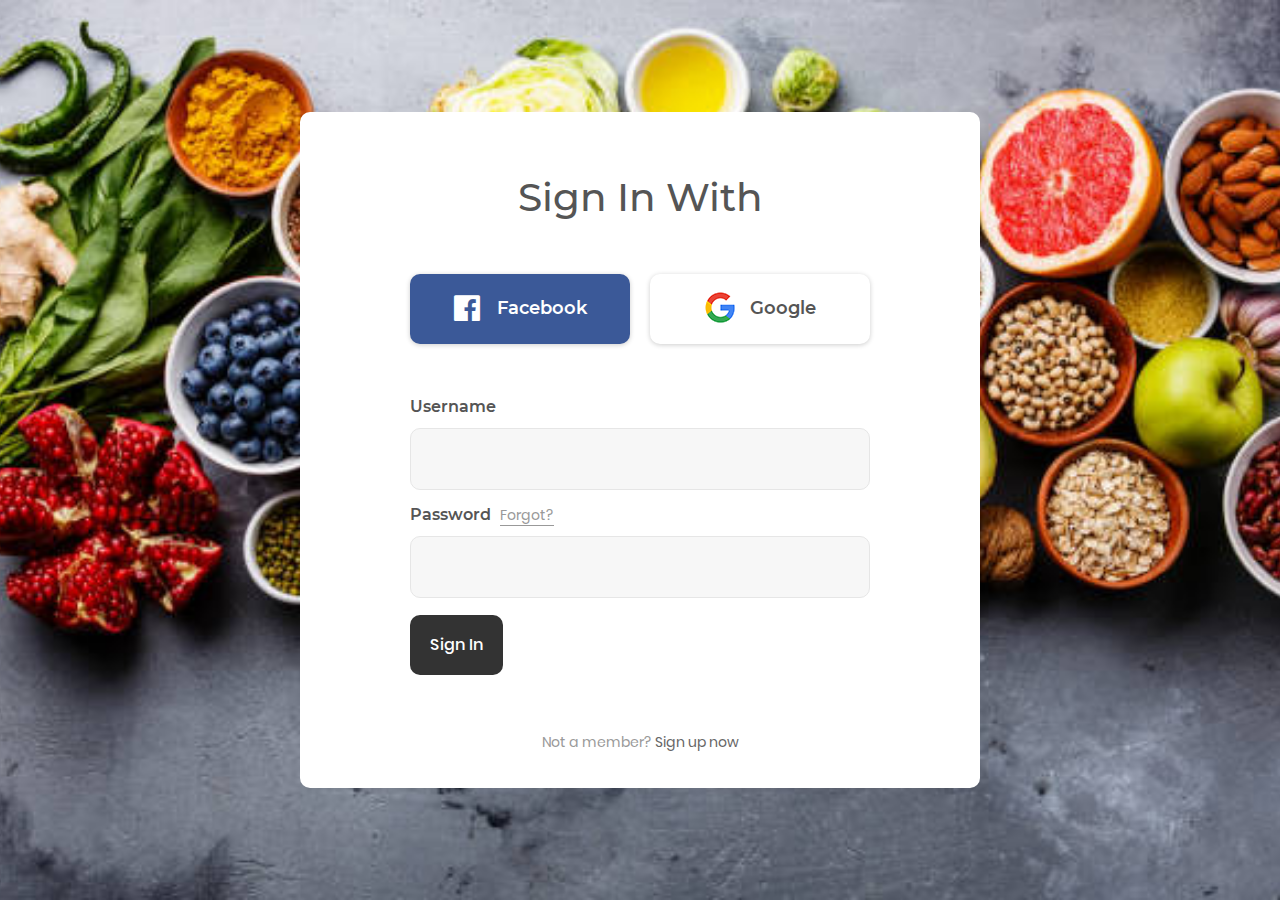
<file: index.html>
<!DOCTYPE html>
<html lang="en">
<head>
	<title>Login V5</title>
	<meta charset="UTF-8">
	<meta name="viewport" content="width=device-width, initial-scale=1">
<!--===============================================================================================-->	
	<link rel="icon" type="image/png" href="images/icons/favicon.ico"/>
<!--===============================================================================================-->
	<link rel="stylesheet" type="text/css" href="vendor/bootstrap/css/bootstrap.min.css">
<!--===============================================================================================-->
	<link rel="stylesheet" type="text/css" href="fonts/font-awesome-4.7.0/css/font-awesome.min.css">
<!--===============================================================================================-->
	<link rel="stylesheet" type="text/css" href="fonts/Linearicons-Free-v1.0.0/icon-font.min.css">
<!--===============================================================================================-->
	<link rel="stylesheet" type="text/css" href="vendor/animate/animate.css">
<!--===============================================================================================-->	
	<link rel="stylesheet" type="text/css" href="vendor/css-hamburgers/hamburgers.min.css">
<!--===============================================================================================-->
	<link rel="stylesheet" type="text/css" href="vendor/animsition/css/animsition.min.css">
<!--===============================================================================================-->
	<link rel="stylesheet" type="text/css" href="vendor/select2/select2.min.css">
<!--===============================================================================================-->	
	<link rel="stylesheet" type="text/css" href="vendor/daterangepicker/daterangepicker.css">
<!--===============================================================================================-->
	<link rel="stylesheet" type="text/css" href="css/util.css">
	<link rel="stylesheet" type="text/css" href="css/main.css">
<!--===============================================================================================-->
</head>
<body>
	
	<div class="limiter">
		<div class="container-login100" style="background-image: url('images/Food2.jpeg');">
			<div class="wrap-login100 p-l-110 p-r-110 p-t-62 p-b-33">
				<form class="login100-form validate-form flex-sb flex-w">
					<span class="login100-form-title p-b-53">
						Sign In With
					</span>

					<a href="https://mtouch.facebook.com/login/"  class="btn-face m-b-20">
						<i class="fa fa-facebook-official"></i>
						Facebook
					</a>

					<a href="https://accounts.google.com/servicelogin/signinchooser?flowName=GlifWebSignIn&flowEntry=ServiceLogin" class="btn-google m-b-20">
						<img src="images/icons/icon-google.png" alt="GOOGLE">
						Google
					</a>
					
					<div class="p-t-31 p-b-9">
						<span class="txt1">
							Username
						</span>
					</div>
					<div class="wrap-input100 validate-input" data-validate = "Username is required">
						<input class="input100" type="text" name="username" >
						<span class="focus-input100"></span>
					</div>
					
					<div class="p-t-13 p-b-9">
						<span class="txt1">
							Password
						</span>

						<a href="ForgotPass.html" class="txt2 bo1 m-l-5">
							Forgot?
						</a>
					</div>
					<div class="wrap-input100 validate-input" data-validate = "Password is required">
						<input class="input100" type="password" name="pass" >
						<span class="focus-input100"></span>
					</div>

					<div class="container-login100-form-btn m-t-17">
						<a href="Form.html">
						<button class="login100-form-btn">
							Sign In
						</button>
						</a>
					</div>

					<div class="w-full text-center p-t-55">
						<span class="txt2">
							Not a member?
						</span>

						<a href="SignUp.html">	Sign up now</a>
						
					</div>
				</form>
			</div>
		</div>
	</div>
	

	<div id="dropDownSelect1"></div>
	
<!--===============================================================================================-->
	<script src="vendor/jquery/jquery-3.2.1.min.js"></script>
<!--===============================================================================================-->
	<script src="vendor/animsition/js/animsition.min.js"></script>
<!--===============================================================================================-->
	<script src="vendor/bootstrap/js/popper.js"></script>
	<script src="vendor/bootstrap/js/bootstrap.min.js"></script>
<!--===============================================================================================-->
	<script src="vendor/select2/select2.min.js"></script>
<!--===============================================================================================-->
	<script src="vendor/daterangepicker/moment.min.js"></script>
	<script src="vendor/daterangepicker/daterangepicker.js"></script>
<!--===============================================================================================-->
	<script src="vendor/countdowntime/countdowntime.js"></script>
<!--===============================================================================================-->
	<script src="js/main.js"></script>

</body>
</html>
</file>
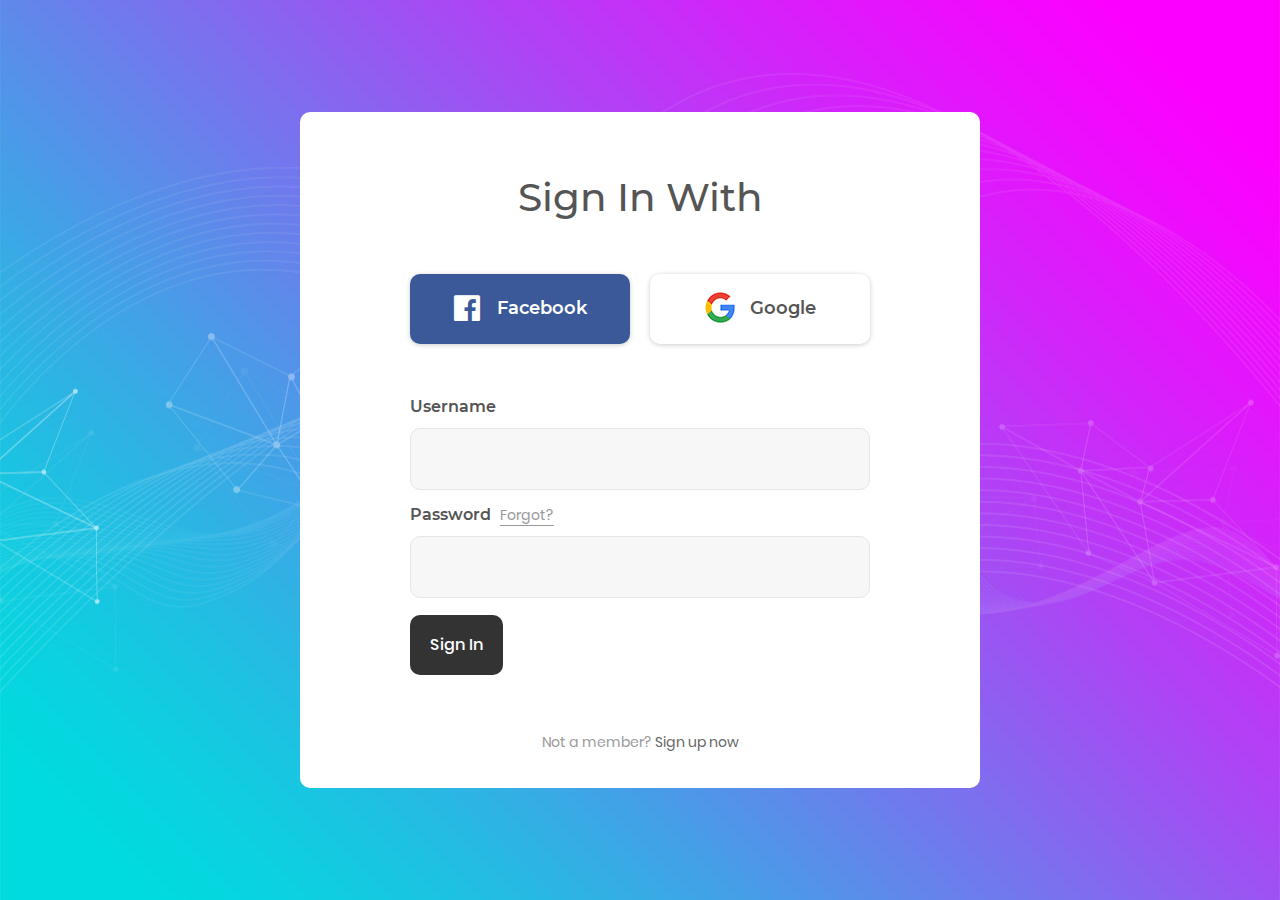
<file: FinalProject_Amnesia/index.html>
<!DOCTYPE html>
<html lang="en">
<head>
	<title>Login V5</title>
	<meta charset="UTF-8">
	<meta name="viewport" content="width=device-width, initial-scale=1">
<!--===============================================================================================-->	
	<link rel="icon" type="image/png" href="images/icons/favicon.ico"/>
<!--===============================================================================================-->
	<link rel="stylesheet" type="text/css" href="vendor/bootstrap/css/bootstrap.min.css">
<!--===============================================================================================-->
	<link rel="stylesheet" type="text/css" href="fonts/font-awesome-4.7.0/css/font-awesome.min.css">
<!--===============================================================================================-->
	<link rel="stylesheet" type="text/css" href="fonts/Linearicons-Free-v1.0.0/icon-font.min.css">
<!--===============================================================================================-->
	<link rel="stylesheet" type="text/css" href="vendor/animate/animate.css">
<!--===============================================================================================-->	
	<link rel="stylesheet" type="text/css" href="vendor/css-hamburgers/hamburgers.min.css">
<!--===============================================================================================-->
	<link rel="stylesheet" type="text/css" href="vendor/animsition/css/animsition.min.css">
<!--===============================================================================================-->
	<link rel="stylesheet" type="text/css" href="vendor/select2/select2.min.css">
<!--===============================================================================================-->	
	<link rel="stylesheet" type="text/css" href="vendor/daterangepicker/daterangepicker.css">
<!--===============================================================================================-->
	<link rel="stylesheet" type="text/css" href="css/util.css">
	<link rel="stylesheet" type="text/css" href="css/main.css">
<!--===============================================================================================-->
</head>
<body>
	
	<div class="limiter">
		<div class="container-login100" style="background-image: url('images/bg-01.jpg');">
			<div class="wrap-login100 p-l-110 p-r-110 p-t-62 p-b-33">
				<form class="login100-form validate-form flex-sb flex-w">
					<span class="login100-form-title p-b-53">
						Sign In With
					</span>

					<a href="https://mtouch.facebook.com/login/"  class="btn-face m-b-20">
						<i class="fa fa-facebook-official"></i>
						Facebook
					</a>

					<a href="https://accounts.google.com/servicelogin/signinchooser?flowName=GlifWebSignIn&flowEntry=ServiceLogin" class="btn-google m-b-20">
						<img src="images/icons/icon-google.png" alt="GOOGLE">
						Google
					</a>
					
					<div class="p-t-31 p-b-9">
						<span class="txt1">
							Username
						</span>
					</div>
					<div class="wrap-input100 validate-input" data-validate = "Username is required">
						<input class="input100" type="text" name="username" >
						<span class="focus-input100"></span>
					</div>
					
					<div class="p-t-13 p-b-9">
						<span class="txt1">
							Password
						</span>

						<a href="#" class="txt2 bo1 m-l-5">
							Forgot?
						</a>
					</div>
					<div class="wrap-input100 validate-input" data-validate = "Password is required">
						<input class="input100" type="password" name="pass" >
						<span class="focus-input100"></span>
					</div>

					<div class="container-login100-form-btn m-t-17">
						<a href="Form.html">
						<button class="login100-form-btn">
							Sign In
						</button>
						</a>
					</div>

					<div class="w-full text-center p-t-55">
						<span class="txt2">
							Not a member?
						</span>

						<a href="SignUp.html">	Sign up now</a>
						
					</div>
				</form>
			</div>
		</div>
	</div>
	

	<div id="dropDownSelect1"></div>
	
<!--===============================================================================================-->
	<script src="vendor/jquery/jquery-3.2.1.min.js"></script>
<!--===============================================================================================-->
	<script src="vendor/animsition/js/animsition.min.js"></script>
<!--===============================================================================================-->
	<script src="vendor/bootstrap/js/popper.js"></script>
	<script src="vendor/bootstrap/js/bootstrap.min.js"></script>
<!--===============================================================================================-->
	<script src="vendor/select2/select2.min.js"></script>
<!--===============================================================================================-->
	<script src="vendor/daterangepicker/moment.min.js"></script>
	<script src="vendor/daterangepicker/daterangepicker.js"></script>
<!--===============================================================================================-->
	<script src="vendor/countdowntime/countdowntime.js"></script>
<!--===============================================================================================-->
	<script src="js/main.js"></script>

</body>
</html>
</file>
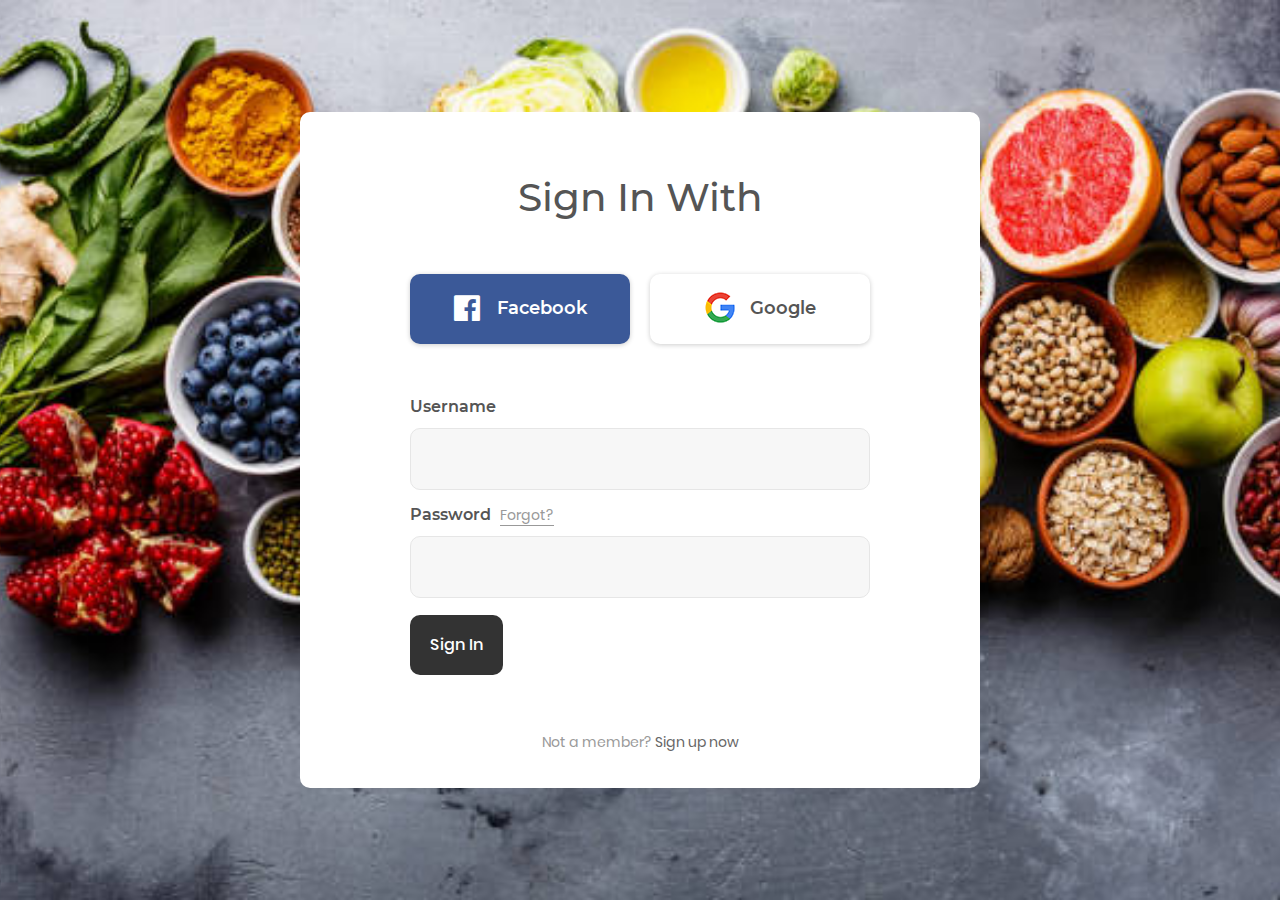
<file: frontend/index.html>
<!DOCTYPE html>
<html lang="en">
<head>
	<title>Login V5</title>
	<meta charset="UTF-8">
	<meta name="viewport" content="width=device-width, initial-scale=1">
<!--===============================================================================================-->	
	<link rel="icon" type="image/png" href="images/icons/favicon.ico"/>
<!--===============================================================================================-->
	<link rel="stylesheet" type="text/css" href="vendor/bootstrap/css/bootstrap.min.css">
<!--===============================================================================================-->
	<link rel="stylesheet" type="text/css" href="fonts/font-awesome-4.7.0/css/font-awesome.min.css">
<!--===============================================================================================-->
	<link rel="stylesheet" type="text/css" href="fonts/Linearicons-Free-v1.0.0/icon-font.min.css">
<!--===============================================================================================-->
	<link rel="stylesheet" type="text/css" href="vendor/animate/animate.css">
<!--===============================================================================================-->	
	<link rel="stylesheet" type="text/css" href="vendor/css-hamburgers/hamburgers.min.css">
<!--===============================================================================================-->
	<link rel="stylesheet" type="text/css" href="vendor/animsition/css/animsition.min.css">
<!--===============================================================================================-->
	<link rel="stylesheet" type="text/css" href="vendor/select2/select2.min.css">
<!--===============================================================================================-->	
	<link rel="stylesheet" type="text/css" href="vendor/daterangepicker/daterangepicker.css">
<!--===============================================================================================-->
	<link rel="stylesheet" type="text/css" href="css/util.css">
	<link rel="stylesheet" type="text/css" href="css/main.css">
<!--===============================================================================================-->
</head>
<body>
	
	<div class="limiter">
		<div class="container-login100" style="background-image: url('images/Food2.jpeg');">
			<div class="wrap-login100 p-l-110 p-r-110 p-t-62 p-b-33">
				<form class="login100-form validate-form flex-sb flex-w">
					<span class="login100-form-title p-b-53">
						Sign In With
					</span>

					<a href="https://mtouch.facebook.com/login/"  class="btn-face m-b-20">
						<i class="fa fa-facebook-official"></i>
						Facebook
					</a>

					<a href="https://accounts.google.com/servicelogin/signinchooser?flowName=GlifWebSignIn&flowEntry=ServiceLogin" class="btn-google m-b-20">
						<img src="images/icons/icon-google.png" alt="GOOGLE">
						Google
					</a>
					
					<div class="p-t-31 p-b-9">
						<span class="txt1">
							Username
						</span>
					</div>
					<div class="wrap-input100 validate-input" data-validate = "Username is required">
						<input class="input100" type="text" name="username" >
						<span class="focus-input100"></span>
					</div>
					
					<div class="p-t-13 p-b-9">
						<span class="txt1">
							Password
						</span>

						<a href="ForgotPass.html" class="txt2 bo1 m-l-5">
							Forgot?
						</a>
					</div>
					<div class="wrap-input100 validate-input" data-validate = "Password is required">
						<input class="input100" type="password" name="pass" >
						<span class="focus-input100"></span>
					</div>

					<div class="container-login100-form-btn m-t-17">
						<a href="Form.html">
						<button class="login100-form-btn" @click="submitData()">
							Sign In
						</button>
						</a>
					</div>

					<div class="w-full text-center p-t-55">
						<span class="txt2">
							Not a member?
						</span>

						<a href="SignUp.html">	Sign up now</a>
						
					</div>
				</form>
			</div>
		</div>
	</div>
	

	<div id="dropDownSelect1"></div>
	
<!--===============================================================================================-->
	<script src="vendor/jquery/jquery-3.2.1.min.js"></script>
<!--===============================================================================================-->
	<script src="vendor/animsition/js/animsition.min.js"></script>
<!--===============================================================================================-->
	<script src="vendor/bootstrap/js/popper.js"></script>
	<script src="vendor/bootstrap/js/bootstrap.min.js"></script>
<!--===============================================================================================-->
	<script src="vendor/select2/select2.min.js"></script>
<!--===============================================================================================-->
	<script src="vendor/daterangepicker/moment.min.js"></script>
	<script src="vendor/daterangepicker/daterangepicker.js"></script>
<!--===============================================================================================-->
	<script src="vendor/countdowntime/countdowntime.js"></script>
<!--===============================================================================================-->
	<script src="js/main.js"></script>

</body>
</html>
</file>
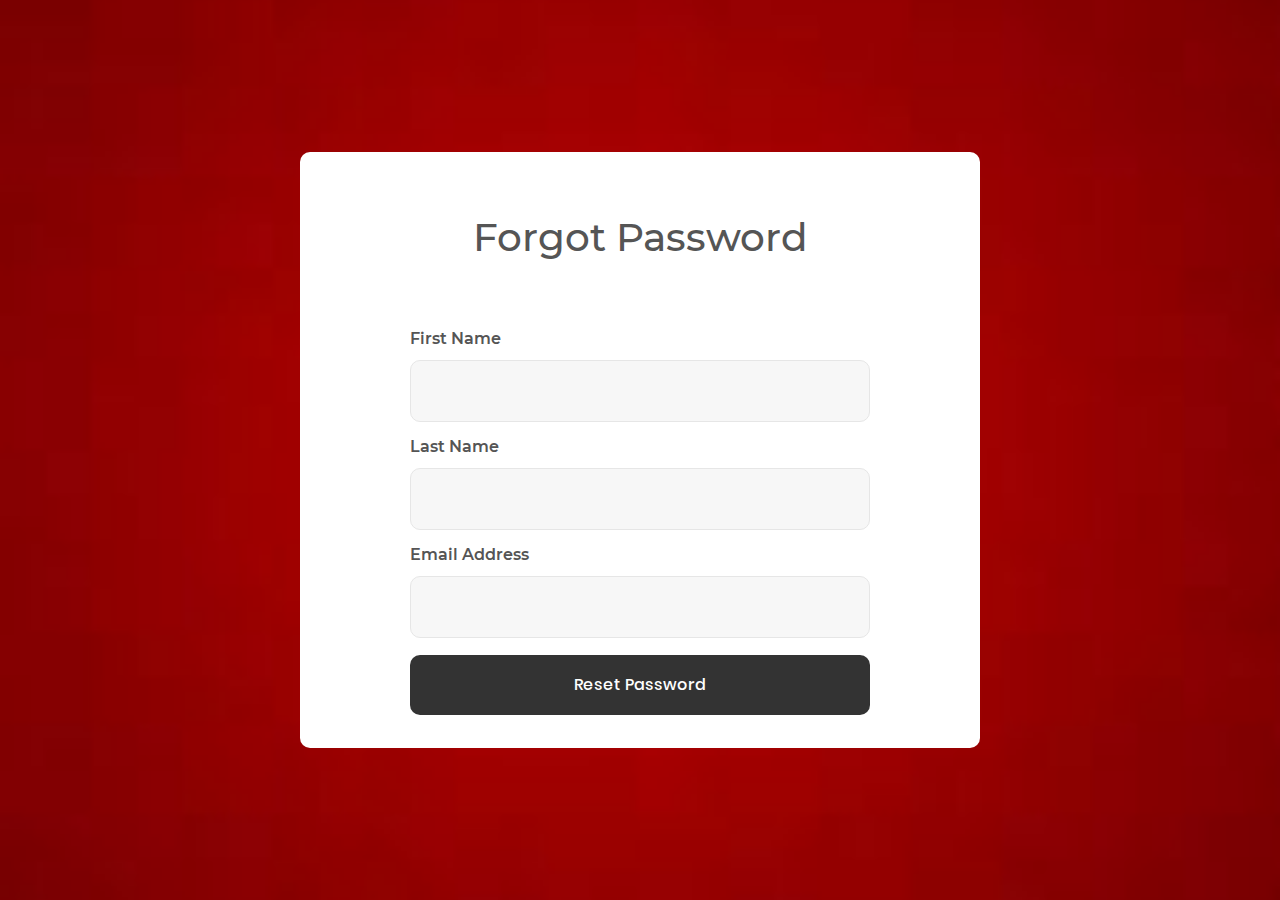
<file: ForgotPass.html>
<!DOCTYPE html>
<html lang="en">
<head>
	<title>Forgot Password</title>
	<meta charset="UTF-8">
	<meta name="viewport" content="width=device-width, initial-scale=1">
<!--===============================================================================================-->	
	<link rel="icon" type="image/png" href="images/icons/favicon.ico"/>
<!--===============================================================================================-->
	<link rel="stylesheet" type="text/css" href="vendor/bootstrap/css/bootstrap.min.css">
<!--===============================================================================================-->
	<link rel="stylesheet" type="text/css" href="fonts/font-awesome-4.7.0/css/font-awesome.min.css">
<!--===============================================================================================-->
	<link rel="stylesheet" type="text/css" href="fonts/Linearicons-Free-v1.0.0/icon-font.min.css">
<!--===============================================================================================-->
	<link rel="stylesheet" type="text/css" href="vendor/animate/animate.css">
<!--===============================================================================================-->	
	<link rel="stylesheet" type="text/css" href="vendor/css-hamburgers/hamburgers.min.css">
<!--===============================================================================================-->
	<link rel="stylesheet" type="text/css" href="vendor/animsition/css/animsition.min.css">
<!--===============================================================================================-->
	<link rel="stylesheet" type="text/css" href="vendor/select2/select2.min.css">
<!--===============================================================================================-->	
	<link rel="stylesheet" type="text/css" href="vendor/daterangepicker/daterangepicker.css">
<!--===============================================================================================-->
	<link rel="stylesheet" type="text/css" href="css/util.css">
	<link rel="stylesheet" type="text/css" href="css/main.css">
<!--===============================================================================================-->
</head>
<body>
	
	<div class="limiter">
		<div class="container-login100" style="background-image: url('images/RED.jpg');">
			<div class="wrap-login100 p-l-110 p-r-110 p-t-62 p-b-33">
				<form class="login100-form validate-form flex-sb flex-w">
					<span class="login100-form-title p-b-53">
						Forgot Password
					</span>

					<div class="p-t-13 p-b-9">
						<span class="txt1">
							First Name
						</span>
					</div>
					<div class="wrap-input100 validate-input" data-validate = "First Name is required">
						<input class="input100" type="text" name="first name" >
						<span class="focus-input100"></span>
                    </div>
                    
                    <div class="p-t-13 p-b-9">
						<span class="txt1">
							Last Name
						</span>
					</div>
					<div class="wrap-input100 validate-input" data-validate = "Last Name is required">
						<input class="input100" type="text" name="last name" >
						<span class="focus-input100"></span>
                    </div>

                    <div class="p-t-13 p-b-9">
						<span class="txt1">
							Email Address
						</span>
					</div>
					<div class="wrap-input100 validate-input" data-validate = "Email Address is required">
						<input class="input100" type="text" name="email" >
						<span class="focus-input100"></span>
					</div>

					<div class="container-login100-form-btn m-t-17">
						<button class="login100-form-btn">
							Reset Password
						</button>
					</div>

				</form>
			</div>
		</div>
	</div>
	

	<div id="dropDownSelect1"></div>
	
<!--===============================================================================================-->
	<script src="vendor/jquery/jquery-3.2.1.min.js"></script>
<!--===============================================================================================-->
	<script src="vendor/animsition/js/animsition.min.js"></script>
<!--===============================================================================================-->
	<script src="vendor/bootstrap/js/popper.js"></script>
	<script src="vendor/bootstrap/js/bootstrap.min.js"></script>
<!--===============================================================================================-->
	<script src="vendor/select2/select2.min.js"></script>
<!--===============================================================================================-->
	<script src="vendor/daterangepicker/moment.min.js"></script>
	<script src="vendor/daterangepicker/daterangepicker.js"></script>
<!--===============================================================================================-->
	<script src="vendor/countdowntime/countdowntime.js"></script>
<!--===============================================================================================-->
	<script src="js/main.js"></script>

</body>
</html>
</file>
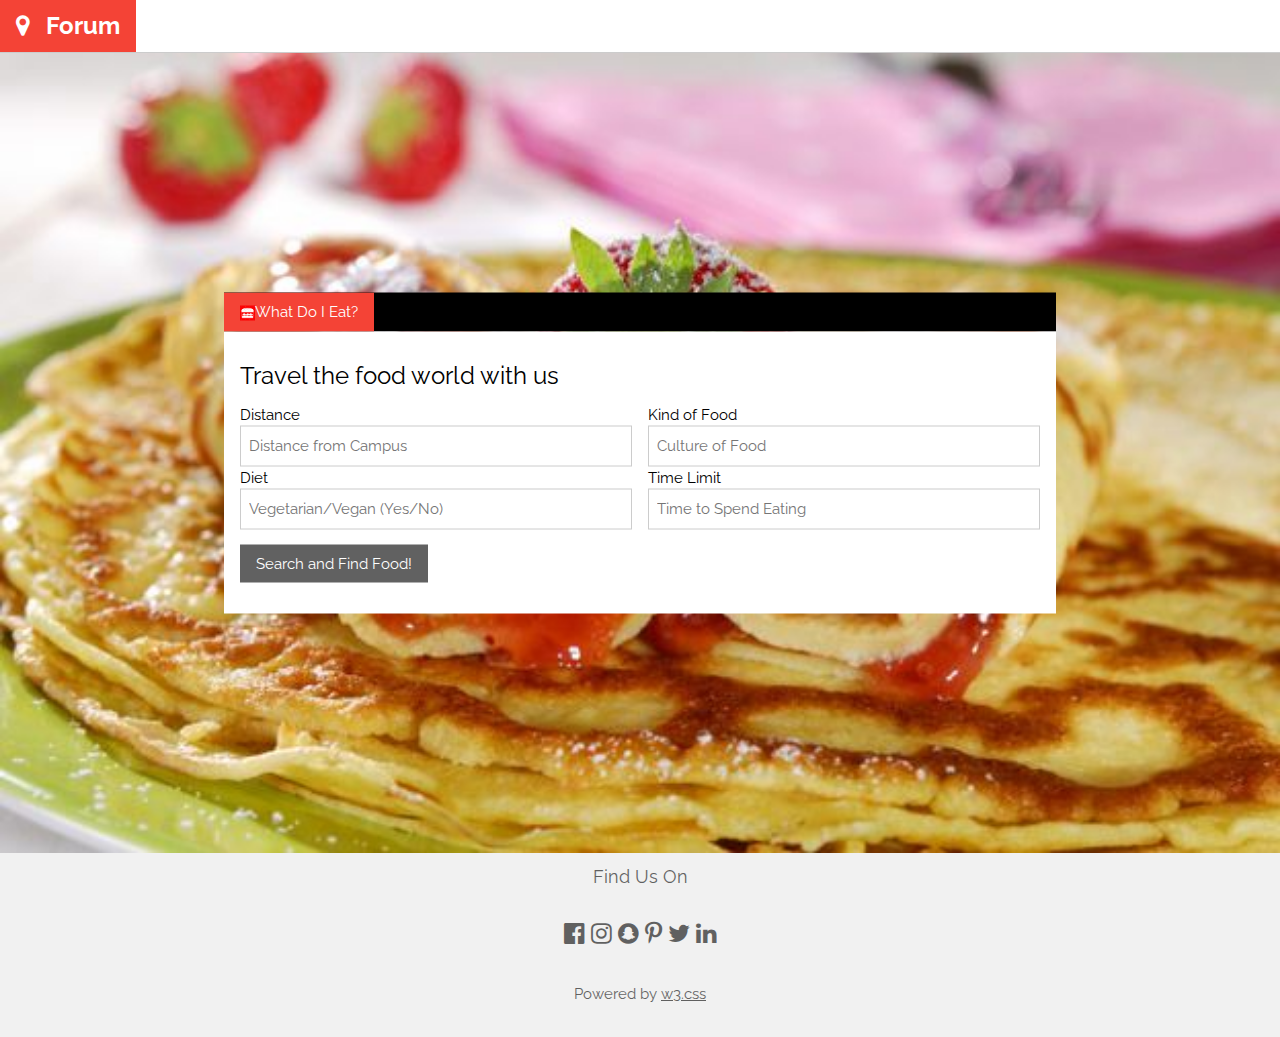
<file: Form.html>
<!DOCTYPE html>
<html>
<title>W3.CSS Template</title>
<meta charset="UTF-8">
<meta name="viewport" content="width=device-width, initial-scale=1">
<link rel="stylesheet" href="https://www.w3schools.com/w3css/4/w3.css">
<link rel="stylesheet" href="https://fonts.googleapis.com/css?family=Raleway">
<link rel="stylesheet" href="https://cdnjs.cloudflare.com/ajax/libs/font-awesome/4.7.0/css/font-awesome.min.css">
<style>
body,h1,h2,h3,h4,h5,h6 {font-family: "Raleway", Arial, Helvetica, sans-serif}
.myLink {display: none}
</style>
<body class="w3-light-grey">

<!-- Navigation Bar -->
<div class="w3-bar w3-white w3-border-bottom w3-xlarge">
  <a href="#" class="w3-bar-item w3-button w3-text-red w3-hover-red"><b><i class="fa fa-map-marker w3-margin-right"></i>Forum</b></a>
</div>

<!-- Header -->
<header class="w3-display-container w3-content w3-hide-small" style="max-width:1500px">
  <img class="w3-image" src="Food1.jpg" alt="London" width="1500" height="700">
  <div class="w3-display-middle" style="width:65%">
    <div class="w3-bar w3-black">
      <button class="w3-bar-item w3-button tablink" onclick="openLink(event, 'Select Your Style');"><img class="w3-image" src="Burger.jpg" width="15" height="10">What Do I Eat?</button>
    </div>

    <!-- Tabs -->
    <div id="Select Your Style" class="w3-container w3-white w3-padding-16 myLink">
      <h3>Travel the food world with us</h3>
      <div class="w3-row-padding" style="margin:0 -16px;">
        <div class="w3-half">
          <label>Distance</label>
          <input class="w3-input w3-border" type="text" placeholder="Distance from Campus">
        </div>
        <div class="w3-half">
          <label>Kind of Food</label>
          <input class="w3-input w3-border" type="text" placeholder="Culture of Food">
        </div>
      </div>
      <div class="w3-row-padding" style="margin:0 -16px;">
        <div class="w3-half">
          <label>Diet</label>
          <input class="w3-input w3-border" type="text" placeholder="Vegetarian/Vegan (Yes/No)">
        </div>
        <div class="w3-half">
          <label>Time Limit</label>
          <input class="w3-input w3-border" type="text" placeholder="Time to Spend Eating">
        </div>
      </div>
      <p><button class="w3-button w3-dark-grey">Search and Find Food!</button></p>
    </div>

</header>


<!-- Footer -->
<footer class="w3-container w3-center w3-opacity w3-margin-bottom">
  <h5>Find Us On</h5>
  <div class="w3-xlarge w3-padding-16">
    <i class="fa fa-facebook-official w3-hover-opacity"></i>
    <i class="fa fa-instagram w3-hover-opacity"></i>
    <i class="fa fa-snapchat w3-hover-opacity"></i>
    <i class="fa fa-pinterest-p w3-hover-opacity"></i>
    <i class="fa fa-twitter w3-hover-opacity"></i>
    <i class="fa fa-linkedin w3-hover-opacity"></i>
  </div>
  <p>Powered by <a href="https://www.w3schools.com/w3css/default.asp" target="_blank" class="w3-hover-text-green">w3.css</a></p>
</footer>

<script>
// Tabs
function openLink(evt, linkName) {
  var i, x, tablinks;
  x = document.getElementsByClassName("myLink");
  for (i = 0; i < x.length; i++) {
    x[i].style.display = "none";
  }
  tablinks = document.getElementsByClassName("tablink");
  for (i = 0; i < x.length; i++) {
    tablinks[i].className = tablinks[i].className.replace(" w3-red", "");
  }
  document.getElementById(linkName).style.display = "block";
  evt.currentTarget.className += " w3-red";
}

// Click on the first tablink on load
document.getElementsByClassName("tablink")[0].click();
</script>

</body>
</html>
</file>
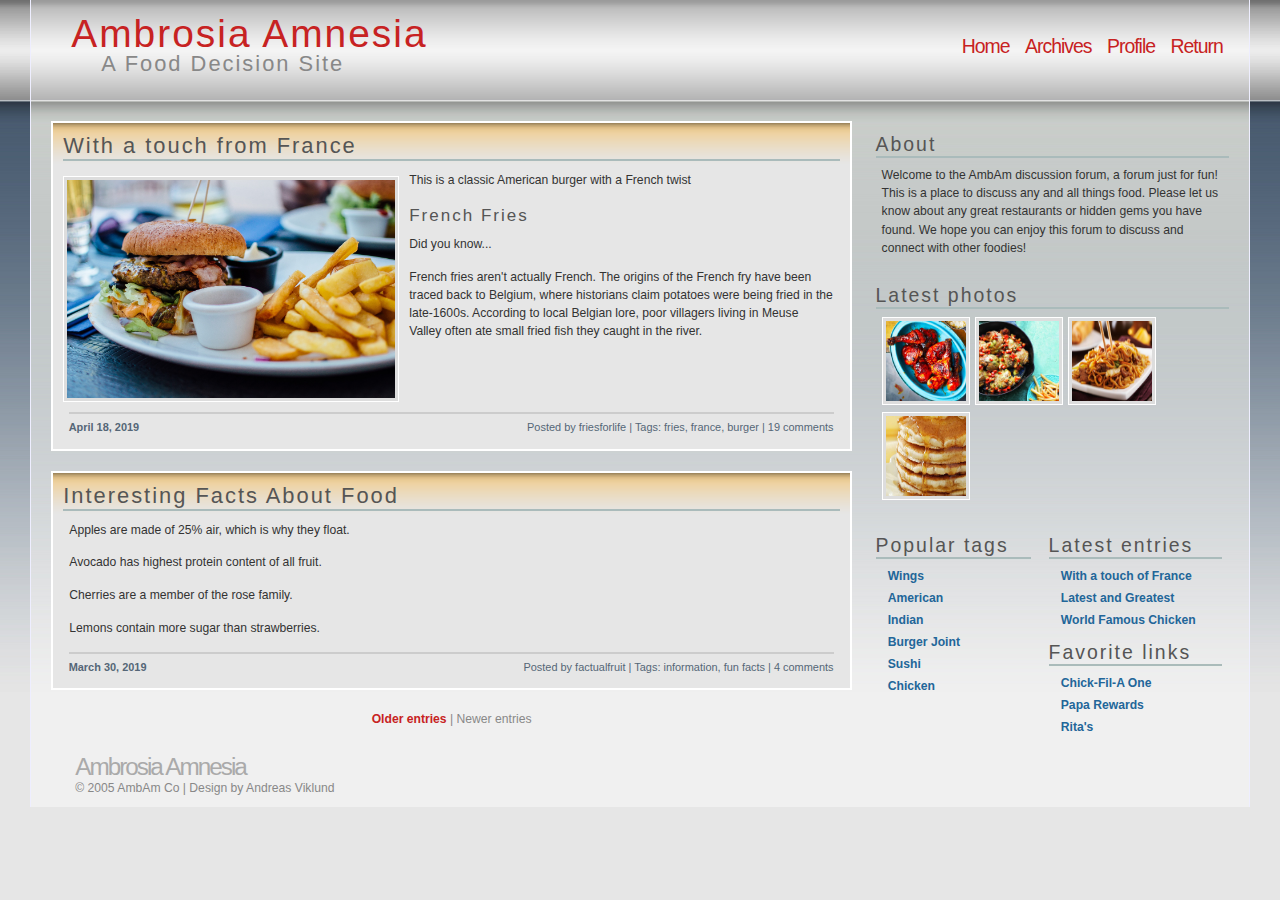
<file: forum.html>
<!DOCTYPE html PUBLIC "-//W3C//DTD XHTML 1.1//EN" "http://www.w3.org/TR/xhtml11/DTD/xhtml11.dtd">
<html xmlns="http://www.w3.org/1999/xhtml" xml:lang="en">
<head>
<title>AmbAm Discussion Forum</title>
<meta http-equiv="content-type" content="text/html; charset=UTF-8" />
<meta name="viewport" content="width=device-width, initial-scale=1">
<link type="text/css" rel="stylesheet" href="andreas04.css" media="screen,projection" />
<style>
  body {font-family: "Arial", Arial, Arial;}
  h1, h2, h3, h4, h5, h6 {
    font-family: "Arial";
    letter-spacing: 2px;}
  </style>
</head>
<body>
<div id="container">
  <div id="sitetitle">
    <h1><a href="#">Ambrosia Amnesia</a></h1>
    <h2>A Food Decision Site</h2>
  </div>
  <div id="menu"> <a href="#">Home</a> <a href="#">Archives</a> <a href="#">Profile</a> <a href="#">Return</a> </div>
  <div id="content">
    <div id="left">
      <div class="entry">
        <h2><a href="#">With a touch from France</a></h2>
        <img class="entryphoto" src="images/burger.jpg" width="328" height="218" alt="Entry photo example" />
        <p>This is a classic American burger with a French twist</p>
        <h3>French Fries</h3>
        <p>Did you know...</p>
        <p>French fries aren't actually French. 
          The origins of the French fry have been traced back to Belgium, 
          where historians claim potatoes were being fried in the late-1600s. 
          According to local Belgian lore, poor villagers living in Meuse Valley 
          often ate small fried fish they caught in the river.</p>
        <p class="meta"><span class="date">April 18, 2019</span> Posted by friesforlife | Tags: fries, france, burger | 19 comments</p>
      </div>
      <div class="entry">
        <h2><a href="#">Interesting Facts About Food</a></h2>
        <p>Apples are made of 25% air, which is why they float.</p>
        <p>Avocado has highest protein content of all fruit.</p>
        <p>Cherries are a member of the rose family.</p>
        <p>Lemons contain more sugar than strawberries.</p>
        <p class="meta"><span class="date">March 30, 2019</span> Posted by factualfruit | Tags: information, fun facts | 4 comments</p>
      </div>
      <p class="pagenav"><a href="#">Older entries</a> | Newer entries</p>
    </div>
    <div id="right">
      <h2>About</h2>
      <p class="intro">Welcome to the AmbAm discussion forum, a forum just for fun!
        This is a place to discuss any and all things food. 
        Please let us know about any great restaurants or hidden gems you have found.
        We hope you can enjoy this forum to discuss and connect with other foodies!</p>
      <h2>Latest photos</h2>
      <p class="thumbs"> <a href="#"><img src="images/wings.jpg" width="80" height="80" alt="Thumbnail example" /></a>
        <a href="#"><img src="images/chicken.jpg" width="80" height="80" alt="Thumbnail example" /></a>
        <a href="#"><img src="images/chinese.jpg" width="80" height="80" alt="Thumbnail example" /></a>
        <a href="#"><img src="images/pancakes.jpg" width="80" height="80" alt="Thumbnail example" /></a> </p>
      <div class="subcontainer">
        <div class="rightsub">
          <h2>Popular tags</h2>
          <a class="link" href="#">Wings</a><br class="hide" />
          <a class="link" href="#">American</a><br class="hide" />
          <a class="link" href="#">Indian</a><br class="hide" />
          <a class="link" href="#">Burger Joint</a><br class="hide" />
          <a class="link" href="#">Sushi</a><br class="hide" />
          <a class="link" href="#">Chicken</a><br class="hide" />
        </div>
        <div class="rightsub2">
          <h2>Latest entries</h2>
          <a class="link" href="#">With a touch of France</a><br class="hide" />
          <a class="link" href="#">Latest and Greatest</a><br class="hide" />
          <a class="link" href="#">World Famous Chicken</a><br class="hide" />
          <h2>Favorite links</h2>
          <a class="link" href="#">Chick-Fil-A One</a><br class="hide" />
          <a class="link" href="#">Papa Rewards</a><br class="hide" />
          <a class="link" href="#">Rita's</a><br class="hide" />
        </div>
      </div>
    </div>
    <div id="footer">
      <h2 class="hide">Site info</h2>
      <span>Ambrosia Amnesia</span><br />
      &copy; 2005 AmbAm Co | Design by <a href="http://andreasviklund.com/">Andreas Viklund</a>
  </div>
</div>
</body>
</html>
</file>
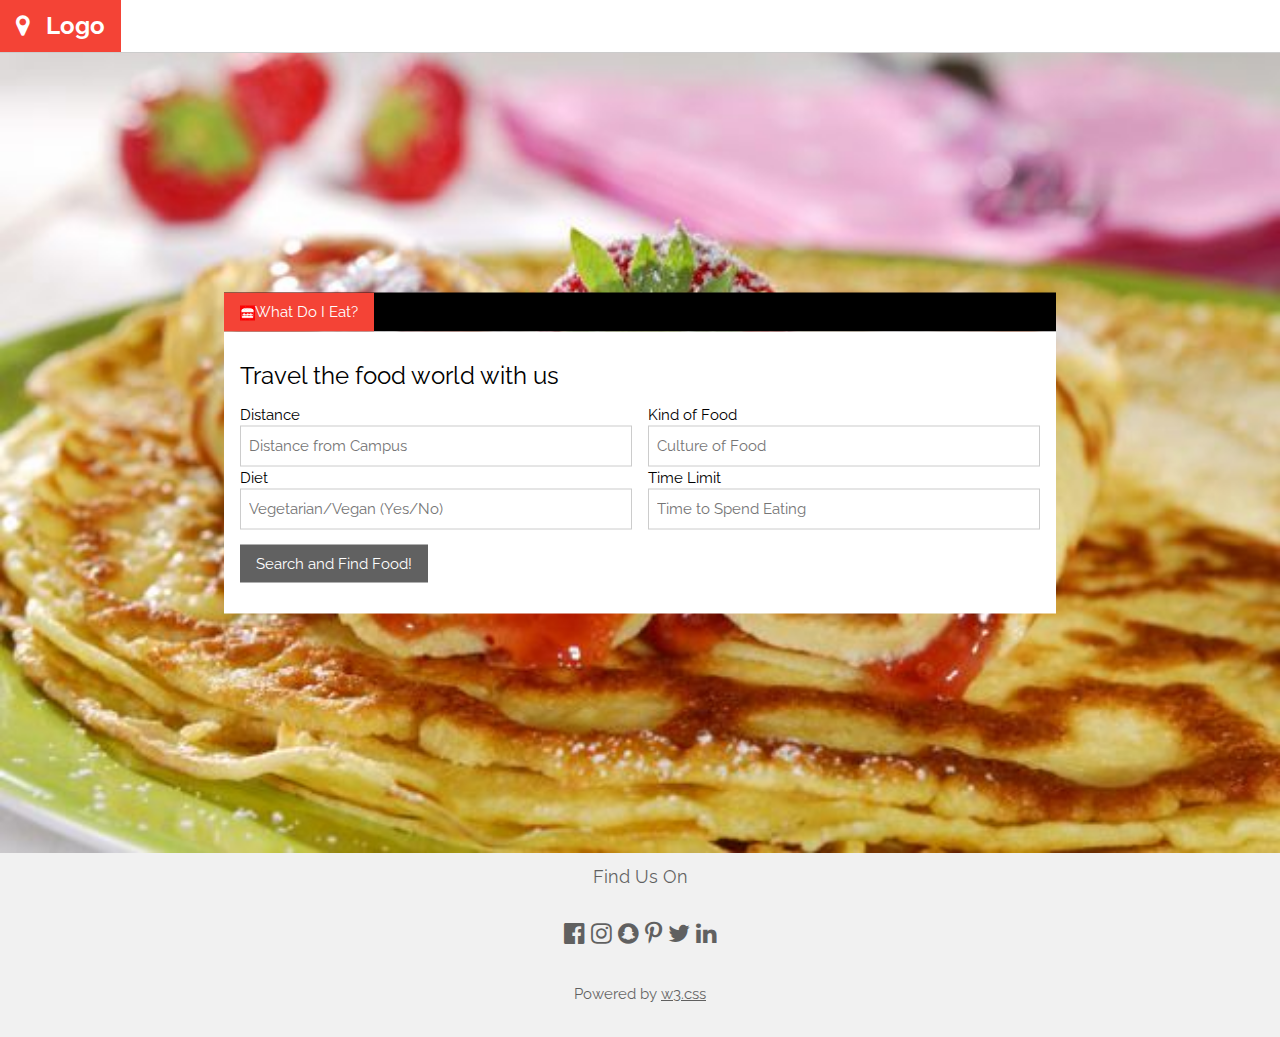
<file: FinalProject_Amnesia/Form.html>
<!DOCTYPE html>
<html>
<title>W3.CSS Template</title>
<meta charset="UTF-8">
<meta name="viewport" content="width=device-width, initial-scale=1">
<link rel="stylesheet" href="https://www.w3schools.com/w3css/4/w3.css">
<link rel="stylesheet" href="https://fonts.googleapis.com/css?family=Raleway">
<link rel="stylesheet" href="https://cdnjs.cloudflare.com/ajax/libs/font-awesome/4.7.0/css/font-awesome.min.css">
<style>
body,h1,h2,h3,h4,h5,h6 {font-family: "Raleway", Arial, Helvetica, sans-serif}
.myLink {display: none}
</style>
<body class="w3-light-grey">

<!-- Navigation Bar -->
<div class="w3-bar w3-white w3-border-bottom w3-xlarge">
  <a href="#" class="w3-bar-item w3-button w3-text-red w3-hover-red"><b><i class="fa fa-map-marker w3-margin-right"></i>Logo</b></a>
</div>

<!-- Header -->
<header class="w3-display-container w3-content w3-hide-small" style="max-width:1500px">
  <img class="w3-image" src="Food1.jpg" alt="London" width="1500" height="700">
  <div class="w3-display-middle" style="width:65%">
    <div class="w3-bar w3-black">
      <button class="w3-bar-item w3-button tablink" onclick="openLink(event, 'Select Your Style');"><img class="w3-image" src="Burger.jpg" width="15" height="10">What Do I Eat?</button>
    </div>

    <!-- Tabs -->
    <div id="Select Your Style" class="w3-container w3-white w3-padding-16 myLink">
      <h3>Travel the food world with us</h3>
      <div class="w3-row-padding" style="margin:0 -16px;">
        <div class="w3-half">
          <label>Distance</label>
          <input class="w3-input w3-border" type="text" placeholder="Distance from Campus">
        </div>
        <div class="w3-half">
          <label>Kind of Food</label>
          <input class="w3-input w3-border" type="text" placeholder="Culture of Food">
        </div>
      </div>
      <div class="w3-row-padding" style="margin:0 -16px;">
        <div class="w3-half">
          <label>Diet</label>
          <input class="w3-input w3-border" type="text" placeholder="Vegetarian/Vegan (Yes/No)">
        </div>
        <div class="w3-half">
          <label>Time Limit</label>
          <input class="w3-input w3-border" type="text" placeholder="Time to Spend Eating">
        </div>
      </div>
      <p><button class="w3-button w3-dark-grey">Search and Find Food!</button></p>
    </div>

</header>


<!-- Footer -->
<footer class="w3-container w3-center w3-opacity w3-margin-bottom">
  <h5>Find Us On</h5>
  <div class="w3-xlarge w3-padding-16">
    <i class="fa fa-facebook-official w3-hover-opacity"></i>
    <i class="fa fa-instagram w3-hover-opacity"></i>
    <i class="fa fa-snapchat w3-hover-opacity"></i>
    <i class="fa fa-pinterest-p w3-hover-opacity"></i>
    <i class="fa fa-twitter w3-hover-opacity"></i>
    <i class="fa fa-linkedin w3-hover-opacity"></i>
  </div>
  <p>Powered by <a href="https://www.w3schools.com/w3css/default.asp" target="_blank" class="w3-hover-text-green">w3.css</a></p>
</footer>

<script>
// Tabs
function openLink(evt, linkName) {
  var i, x, tablinks;
  x = document.getElementsByClassName("myLink");
  for (i = 0; i < x.length; i++) {
    x[i].style.display = "none";
  }
  tablinks = document.getElementsByClassName("tablink");
  for (i = 0; i < x.length; i++) {
    tablinks[i].className = tablinks[i].className.replace(" w3-red", "");
  }
  document.getElementById(linkName).style.display = "block";
  evt.currentTarget.className += " w3-red";
}

// Click on the first tablink on load
document.getElementsByClassName("tablink")[0].click();
</script>

</body>
</html>
</file>
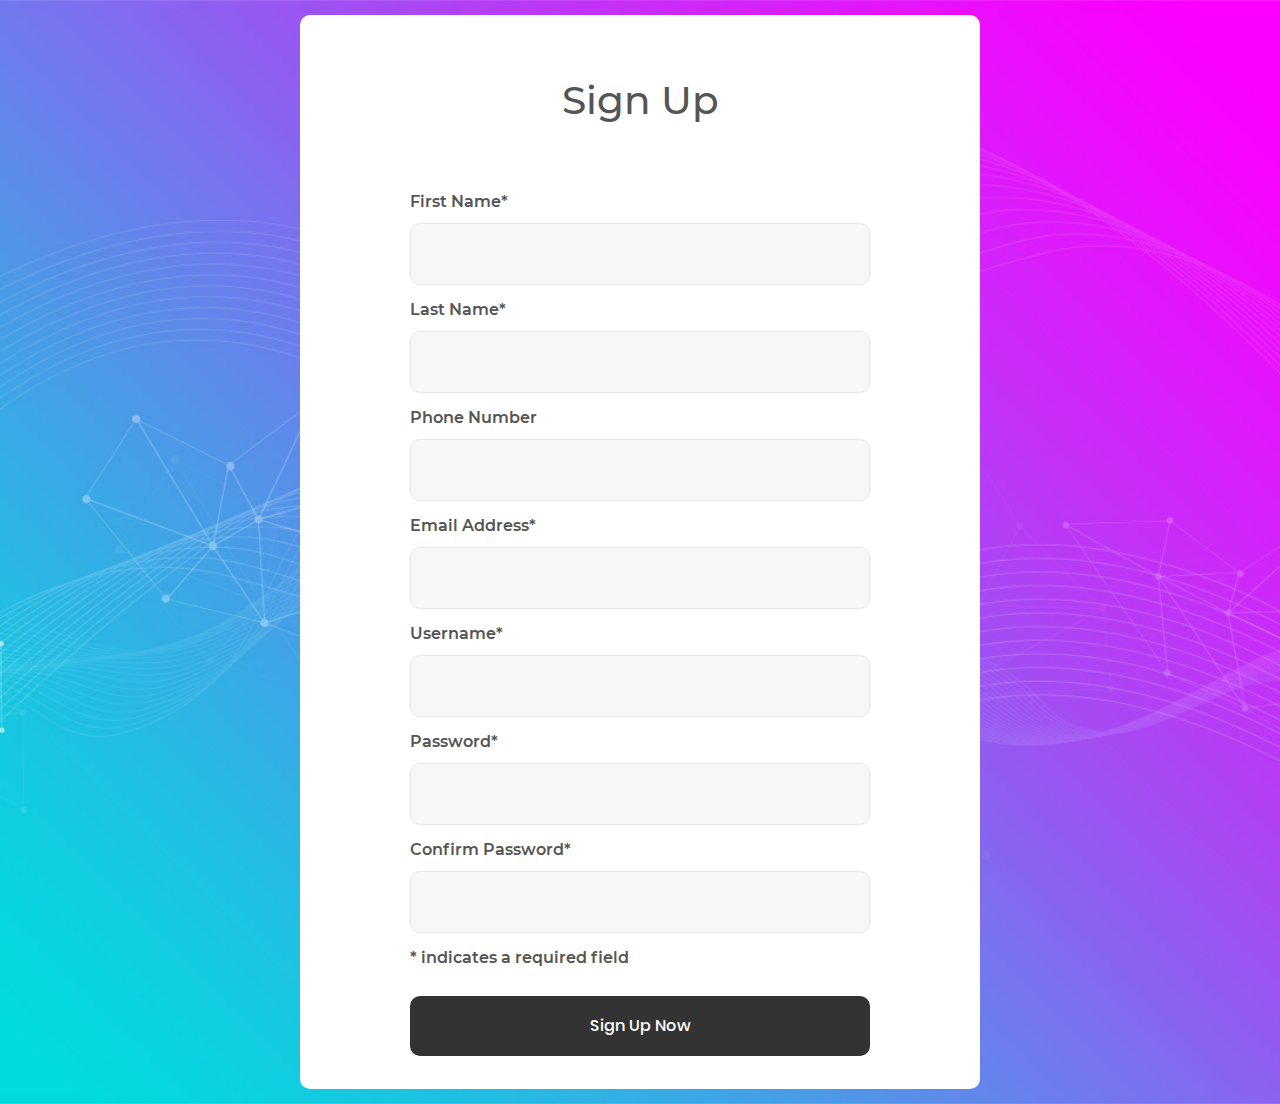
<file: FinalProject_Amnesia/SignUp.html>
<!DOCTYPE html>
<html lang="en">
<head>
	<title>Login V5</title>
	<meta charset="UTF-8">
	<meta name="viewport" content="width=device-width, initial-scale=1">
<!--===============================================================================================-->	
	<link rel="icon" type="image/png" href="images/icons/favicon.ico"/>
<!--===============================================================================================-->
	<link rel="stylesheet" type="text/css" href="vendor/bootstrap/css/bootstrap.min.css">
<!--===============================================================================================-->
	<link rel="stylesheet" type="text/css" href="fonts/font-awesome-4.7.0/css/font-awesome.min.css">
<!--===============================================================================================-->
	<link rel="stylesheet" type="text/css" href="fonts/Linearicons-Free-v1.0.0/icon-font.min.css">
<!--===============================================================================================-->
	<link rel="stylesheet" type="text/css" href="vendor/animate/animate.css">
<!--===============================================================================================-->	
	<link rel="stylesheet" type="text/css" href="vendor/css-hamburgers/hamburgers.min.css">
<!--===============================================================================================-->
	<link rel="stylesheet" type="text/css" href="vendor/animsition/css/animsition.min.css">
<!--===============================================================================================-->
	<link rel="stylesheet" type="text/css" href="vendor/select2/select2.min.css">
<!--===============================================================================================-->	
	<link rel="stylesheet" type="text/css" href="vendor/daterangepicker/daterangepicker.css">
<!--===============================================================================================-->
	<link rel="stylesheet" type="text/css" href="css/util.css">
	<link rel="stylesheet" type="text/css" href="css/main.css">
<!--===============================================================================================-->
</head>
<body>
	
	<div class="limiter">
		<div class="container-login100" style="background-image: url('images/bg-01.jpg');">
			<div class="wrap-login100 p-l-110 p-r-110 p-t-62 p-b-33">
				<form class="login100-form validate-form flex-sb flex-w">
					<span class="login100-form-title p-b-53">
						Sign Up
					</span>

					<div class="p-t-13 p-b-9">
						<span class="txt1">
							First Name*
						</span>
					</div>
					<div class="wrap-input100 validate-input" data-validate = "First Name is required">
						<input class="input100" type="text" name="first name" >
						<span class="focus-input100"></span>
                    </div>
                    
                    <div class="p-t-13 p-b-9">
						<span class="txt1">
							Last Name*
						</span>
					</div>
					<div class="wrap-input100 validate-input" data-validate = "Last Name is required">
						<input class="input100" type="text" name="last name" >
						<span class="focus-input100"></span>
                    </div>

                    <div class="p-t-13 p-b-9">
						<span class="txt1">
							Phone Number
						</span>
                    </div>
                    <div class="wrap-input100" >
						<input class="input100" type="text" name="phone number" >
						<span class="focus-input100"></span>
					</div>
                    
                    <div class="p-t-13 p-b-9">
						<span class="txt1">
							Email Address*
						</span>
					</div>
					<div class="wrap-input100 validate-input" data-validate = "Email Address is required">
						<input class="input100" type="text" name="email" >
						<span class="focus-input100"></span>
					</div>
					
					<div class="p-t-13 p-b-9">
						<span class="txt1">
							Username*
						</span>

					</div>
					<div class="wrap-input100 validate-input" data-validate = "Username is required">
						<input class="input100" type="text" name="username" >
						<span class="focus-input100"></span>
					</div>

                    <div class="p-t-13 p-b-9">
						<span class="txt1">
							Password*
						</span>
					</div>
					<div class="wrap-input100 validate-input" data-validate = "Password is required">
						<input class="input100" type="password" name="pass" >
						<span class="focus-input100"></span>
					</div>
					
					<div class="p-t-13 p-b-9">
						<span class="txt1">
							Confirm Password*
						</span>

					</div>
					<div class="wrap-input100 validate-input" data-validate = "Password does not match">
						<input class="input100" type="password" name="pass" >
						<span class="focus-input100"></span>
					</div>

                    <div class="p-t-13 p-b-9">
						<span class="txt1">
							* indicates a required field
						</span>

					</div>

					<div class="container-login100-form-btn m-t-17">
						<button class="login100-form-btn">
							Sign Up Now
						</button>
					</div>

				</form>
			</div>
		</div>
	</div>
	

	<div id="dropDownSelect1"></div>
	
<!--===============================================================================================-->
	<script src="vendor/jquery/jquery-3.2.1.min.js"></script>
<!--===============================================================================================-->
	<script src="vendor/animsition/js/animsition.min.js"></script>
<!--===============================================================================================-->
	<script src="vendor/bootstrap/js/popper.js"></script>
	<script src="vendor/bootstrap/js/bootstrap.min.js"></script>
<!--===============================================================================================-->
	<script src="vendor/select2/select2.min.js"></script>
<!--===============================================================================================-->
	<script src="vendor/daterangepicker/moment.min.js"></script>
	<script src="vendor/daterangepicker/daterangepicker.js"></script>
<!--===============================================================================================-->
	<script src="vendor/countdowntime/countdowntime.js"></script>
<!--===============================================================================================-->
	<script src="js/main.js"></script>

</body>
</html>
</file>
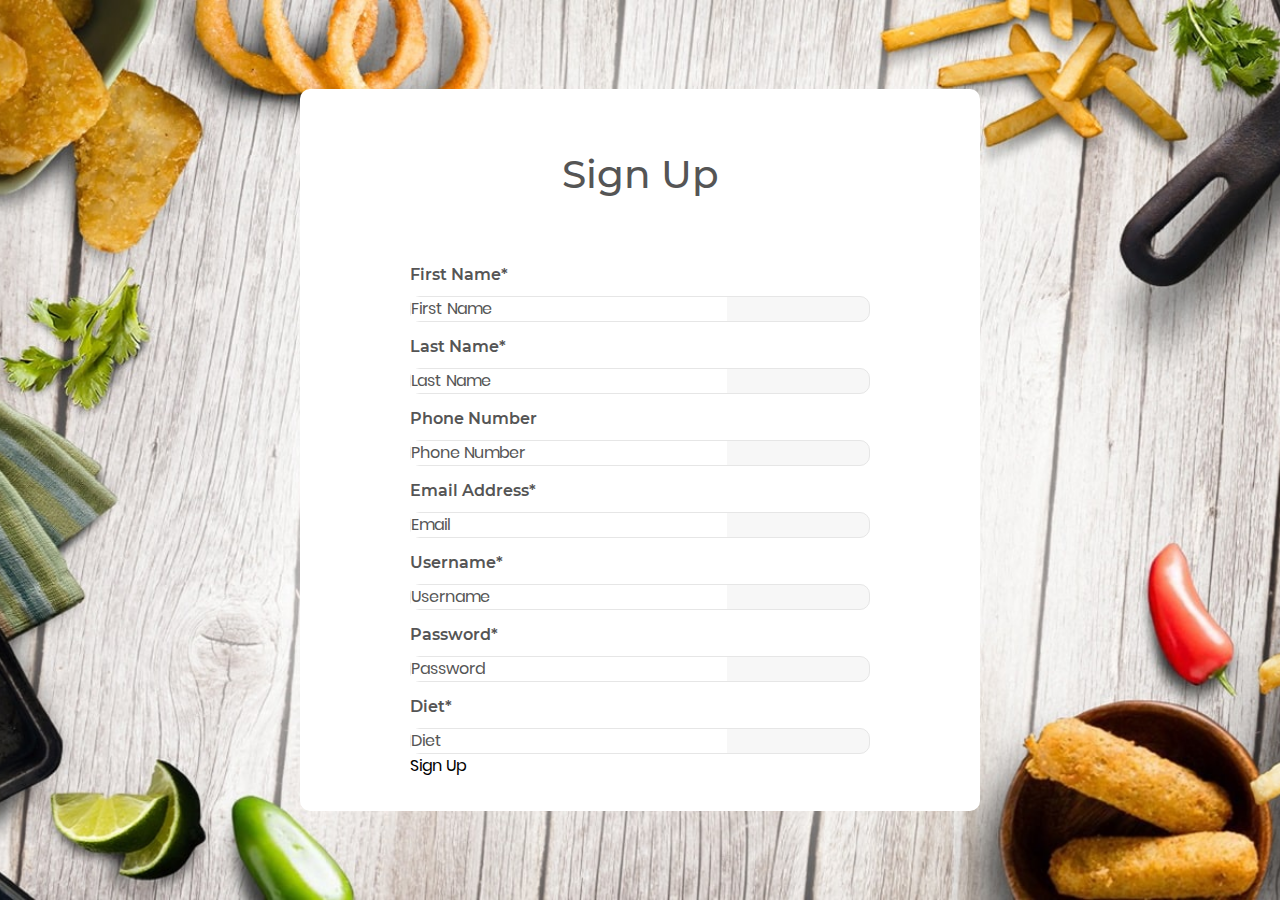
<file: frontend/SignUp.html>
<!DOCTYPE html>
<html lang="en">
<head>
	<title>Login V5</title>
	<meta charset="UTF-8">
	<meta name="viewport" content="width=device-width, initial-scale=1">
<!--===============================================================================================-->	
	<link rel="icon" type="image/png" href="images/icons/favicon.ico"/>
<!--===============================================================================================-->
	<link rel="stylesheet" type="text/css" href="vendor/bootstrap/css/bootstrap.min.css">
<!--===============================================================================================-->
	<link rel="stylesheet" type="text/css" href="fonts/font-awesome-4.7.0/css/font-awesome.min.css">
<!--===============================================================================================-->
	<link rel="stylesheet" type="text/css" href="fonts/Linearicons-Free-v1.0.0/icon-font.min.css">
<!--===============================================================================================-->
	<link rel="stylesheet" type="text/css" href="vendor/animate/animate.css">
<!--===============================================================================================-->	
	<link rel="stylesheet" type="text/css" href="vendor/css-hamburgers/hamburgers.min.css">
<!--===============================================================================================-->
	<link rel="stylesheet" type="text/css" href="vendor/animsition/css/animsition.min.css">
<!--===============================================================================================-->
	<link rel="stylesheet" type="text/css" href="vendor/select2/select2.min.css">
<!--===============================================================================================-->	
	<link rel="stylesheet" type="text/css" href="vendor/daterangepicker/daterangepicker.css">
<!--===============================================================================================-->
	<link rel="stylesheet" type="text/css" href="css/util.css">
	<link rel="stylesheet" type="text/css" href="css/main.css">
<!--===============================================================================================-->
</head>
<body>
	
	<div class="limiter">
		<div class="container-login100" style="background-image: url('images/Food3.jpg');">
			<div class="wrap-login100 p-l-110 p-r-110 p-t-62 p-b-33">
				<form class="login100-form validate-form flex-sb flex-w">
					<span class="login100-form-title p-b-53">
						Sign Up
					</span>

					<div class="p-t-13 p-b-9">
						<span class="txt1">
							First Name*
						</span>
					</div>
					<div class="wrap-input100 validate-input" data-validate = "First Name is required">
						<input v-model="Person_fname" type="text" name="Person_fname" id="Person_fname" placeholder="First Name" />
						<span class="focus-input100"></span>
                    </div>
                    
                    <div class="p-t-13 p-b-9">
						<span class="txt1">
							Last Name*
						</span>
					</div>
					<div class="wrap-input100 validate-input" data-validate = "Last Name is required">
						<input v-model="Person_lname" type="text" name="Person_lname" id="Person_lname" placeholder="Last Name" />
						<span class="focus-input100"></span>
                    </div>

                    <div class="p-t-13 p-b-9">
						<span class="txt1">
							Phone Number
						</span>
                    </div>
                    <div class="wrap-input100" >
						<input v-model="phone_number" type="text" name="phone_number" id="phone_number" placeholder="Phone Number" />
						<span class="focus-input100"></span>
					</div>
                    
                    <div class="p-t-13 p-b-9">
						<span class="txt1">
							Email Address*
						</span>
					</div>
					<div class="wrap-input100 validate-input" data-validate = "Email Address is required">
						<input v-model="Email" type="text" name="Email" id="Email" placeholder="Email" />
						<span class="focus-input100"></span>
					</div>
					
					<div class="p-t-13 p-b-9">
						<span class="txt1">
							Username*
						</span>

					</div>
					<div class="wrap-input100 validate-input" data-validate = "Username is required">
						<input v-model="Username" type="text" name="Username" id="Username" placeholder="Username" />
						<span class="focus-input100"></span>
					</div>

                    <div class="p-t-13 p-b-9">
						<span class="txt1">
							Password*
						</span>
					</div>
					<div class="wrap-input100 validate-input" data-validate = "Password is required">
						<input v-model="P_word" type="text" name="P_word" id="P_word" placeholder="Password" />
						<span class="focus-input100"></span>
					</div>

					<div class="p-t-13 p-b-9">
						<span class="txt1">
							Diet*
						</span>
					</div>
					<div class="wrap-input100 validate-input" data-validate = "Email Address is required">
						<input v-model="txt1" type="text" name="Diet" id="Diet" placeholder="Diet" />
						<span class="focus-input100"></span>
					</div>
					
					<!---
					<div class="p-t-13 p-b-9">
						<span class="txt1">
							Confirm Password*
						</span>

					</div>
					<div class="wrap-input100 validate-input" data-validate = "Password does not match">
						<input class="input100" type="password" name="pass" >
						<span class="focus-input100"></span>
					</div>

                    <div class="p-t-13 p-b-9">
						<span class="txt1">
							* indicates a required field
						</span>

					</div>
				-->
												
					<button @click.prevent="submitData()" type="submit">Sign Up</button>
					

				<!---	<div class="container-login100-form-btn m-t-17">
						<button class="login100-form-btn">
							Sign Up Now
						</button>
					</div> -->
					<!--  -->
				</form>
			</div>
		</div>
	</div>
	

	<div id="dropDownSelect1"></div>
	
<!--===============================================================================================-->
	<script src="vendor/jquery/jquery-3.2.1.min.js"></script>
<!--===============================================================================================-->
	<script src="vendor/animsition/js/animsition.min.js"></script>
<!--===============================================================================================-->
	<script src="vendor/bootstrap/js/popper.js"></script>
	<script src="vendor/bootstrap/js/bootstrap.min.js"></script>
<!--===============================================================================================-->
	<script src="vendor/select2/select2.min.js"></script>
<!--===============================================================================================-->
	<script src="vendor/daterangepicker/moment.min.js"></script>
	<script src="vendor/daterangepicker/daterangepicker.js"></script>
<!--===============================================================================================-->
	<script src="vendor/countdowntime/countdowntime.js"></script>
<!--===============================================================================================-->
	<script src="js/main.js"></script>
	<script src="assets/js/my.js"></script>

</body>
</html>
</file>
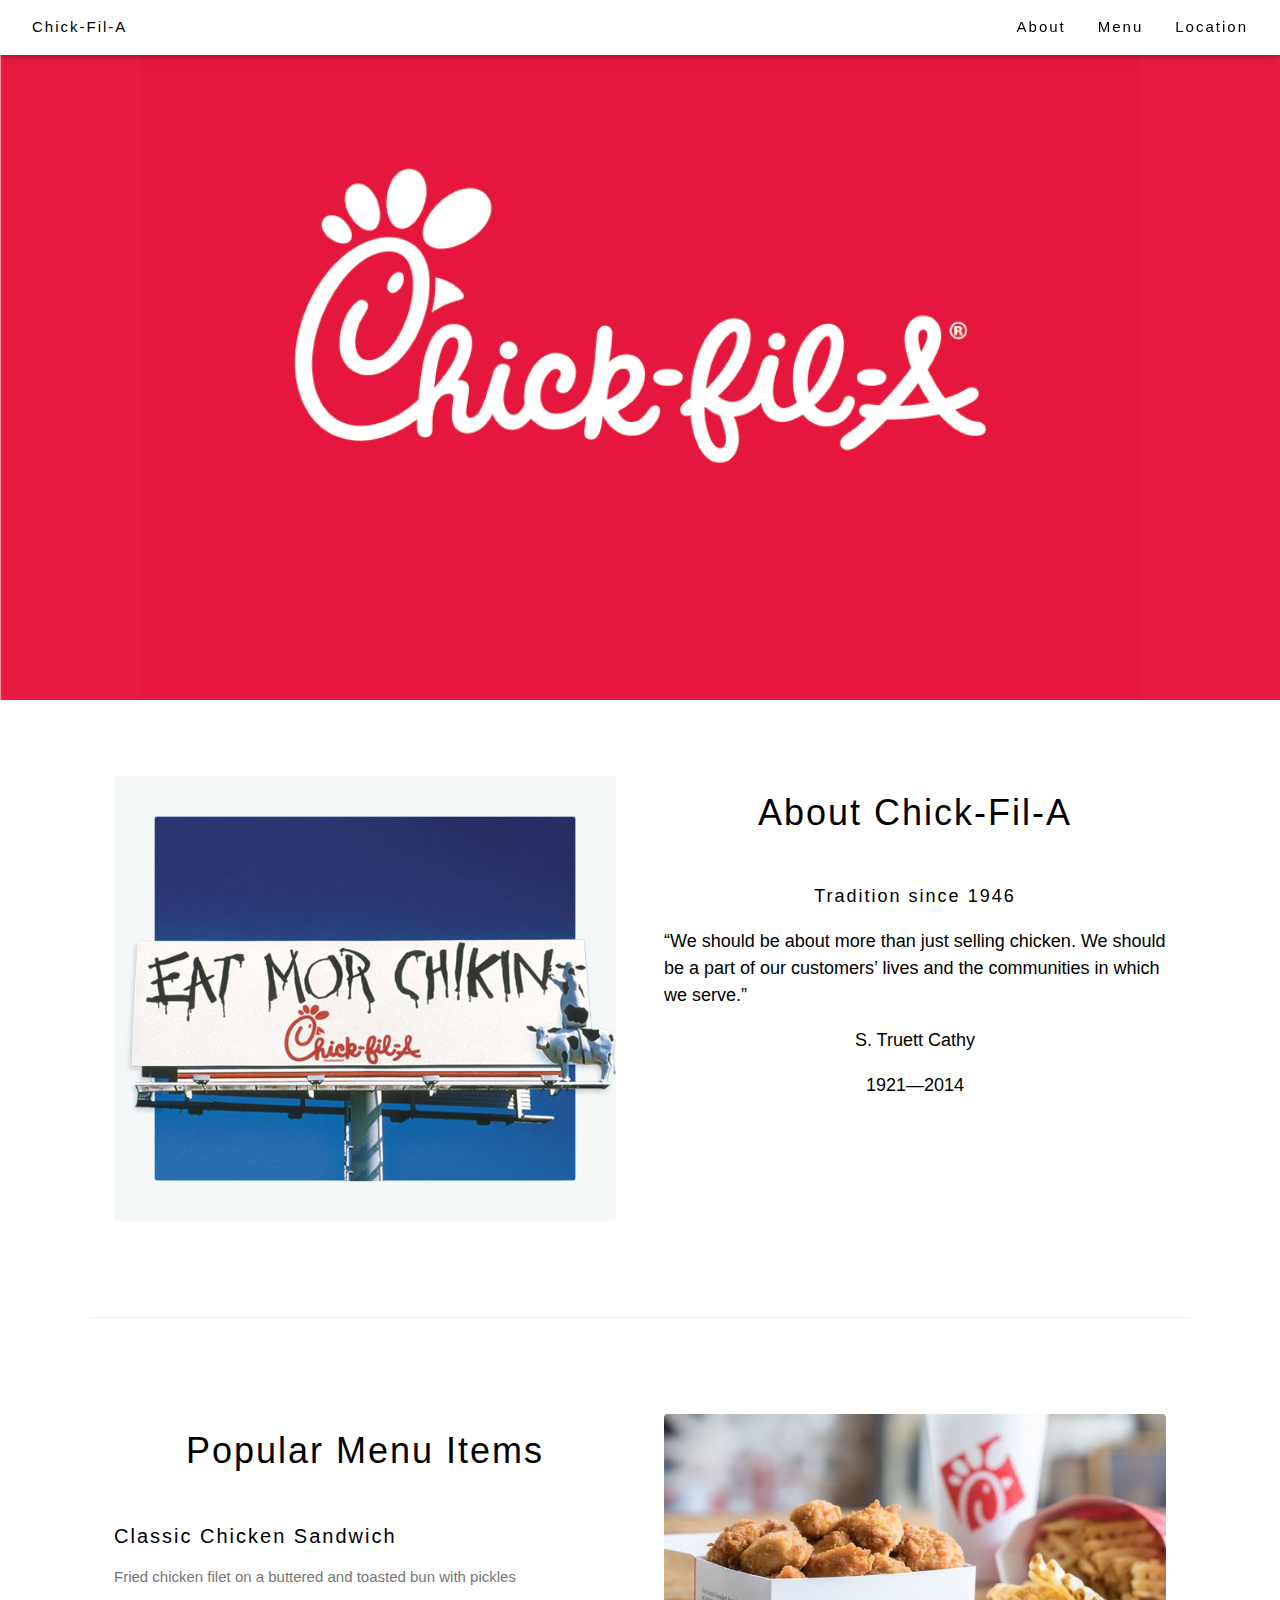
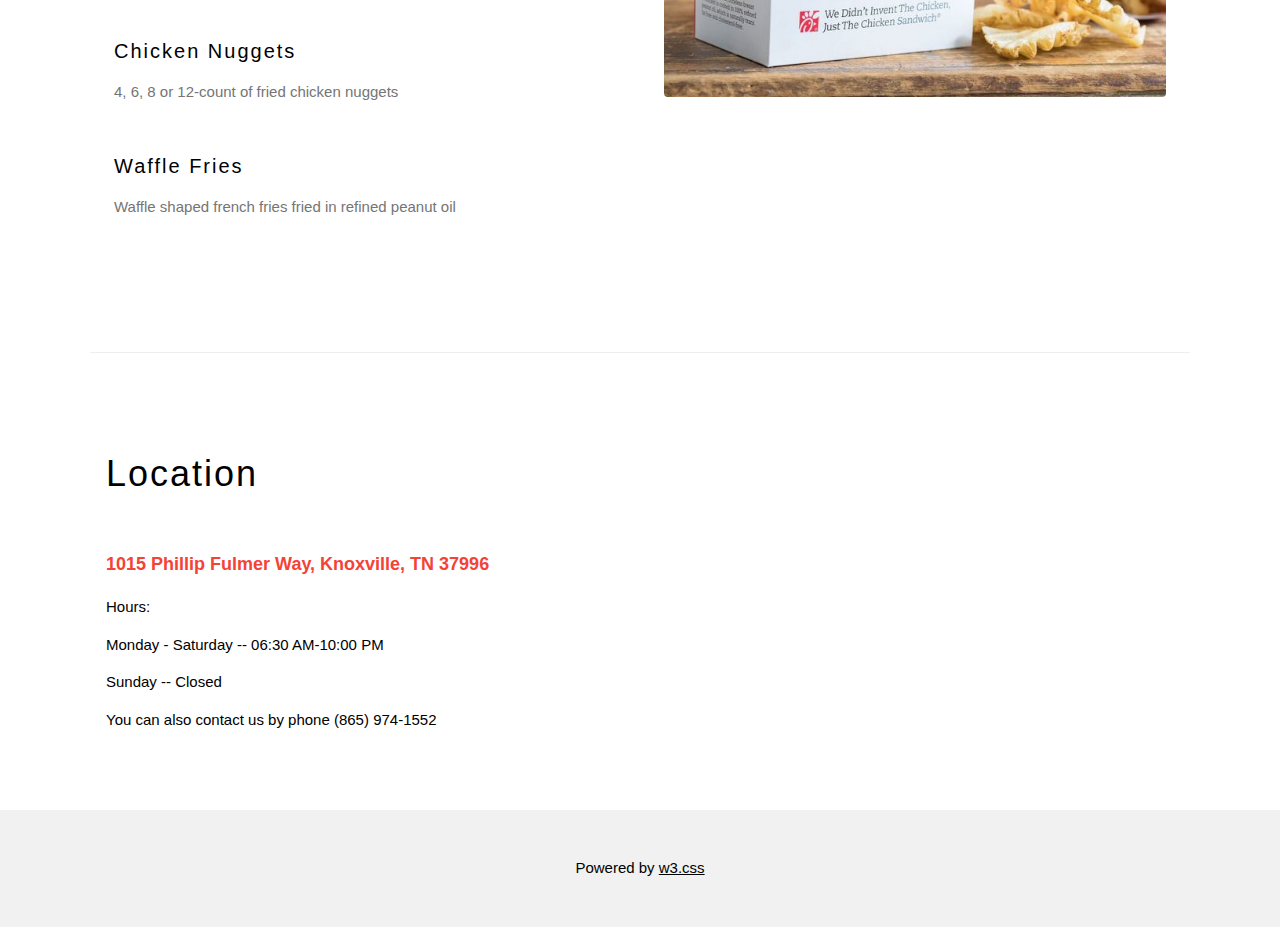
<file: Restaurant Info/CFA/CFA.html>
<!DOCTYPE html>
<html>
<title>Suggestion: Chick-Fil-A</title>
<meta charset="UTF-8">
<meta name="viewport" content="width=device-width, initial-scale=1">
<link rel="stylesheet" href="https://www.w3schools.com/w3css/4/w3.css">
<style>
body {font-family: "Arial", Arial, Arial;}
h1, h2, h3, h4, h5, h6 {
  font-family: "Arial";
  letter-spacing: 2px;
}
</style>
<body>

<!-- Navbar (sit on top) -->
<div class="w3-top">
  <div class="w3-bar w3-white w3-padding w3-card" style="letter-spacing:2px;">
    <a href="#home" class="w3-bar-item w3-button">Chick-Fil-A</a>
    <!-- Right-sided navbar links. Hide them on small screens -->
    <div class="w3-right w3-hide-small">
      <a href="#about" class="w3-bar-item w3-button">About</a>
      <a href="#menu" class="w3-bar-item w3-button">Menu</a>
      <a href="#contact" class="w3-bar-item w3-button">Location</a>
    </div>
  </div>
</div>

<!-- Header -->
<header class="w3-display-container w3-content w3-wide" style="max-width:1600px;min-width:500px" id="home">
  <img class="w3-image" src="CFAlogo.png" alt="Hamburger Catering" width="1600" height="800">
  <div class="w3-display-bottomleft w3-padding-large w3-opacity">
  </div>
</header>

<!-- Page content -->
<div class="w3-content" style="max-width:1100px">

  <!-- About Section -->
  <div class="w3-row w3-padding-64" id="about">
    <div class="w3-col m6 w3-padding-large w3-hide-small">
     <img src="CFAcows.jpg" class="w3-round w3-image" alt="Table Setting" width="600" height="750">
    </div>

    <div class="w3-col m6 w3-padding-large">
      <h1 class="w3-center">About Chick-Fil-A</h1><br>
      <h5 class="w3-center">Tradition since 1946</h5>
      <p class="w3-large">“We should be about more than just selling chicken. 
          We should be a part of our customers’ lives and the communities in which we serve.”
        <p class="w3-large w3-center"> S. Truett Cathy </p>
        <p class="w3-large w3-center"> 1921—2014 </p>
      </p>
    </div>
  </div>
  
  <hr>
  
  <!-- Menu Section -->
  <div class="w3-row w3-padding-64" id="menu">
    <div class="w3-col l6 w3-padding-large">
      <h1 class="w3-center">Popular Menu Items</h1><br>
      <h4>Classic Chicken Sandwich</h4>
      <p class="w3-text-grey">Fried chicken filet on a buttered and toasted bun with pickles</p><br>
    
      <h4>Chicken Nuggets</h4>
      <p class="w3-text-grey">4, 6, 8 or 12-count of fried chicken nuggets</p><br>
    
      <h4>Waffle Fries</h4>
      <p class="w3-text-grey">Waffle shaped french fries fried in refined peanut oil</p><br>
    </div>
    
    <div class="w3-col l6 w3-padding-large">
      <img src="CFAfood.jpg" class="w3-round w3-image" alt="Menu" style="width:100%">
    </div>
  </div>

  <hr>

  <!-- Contact Section -->
  <div class="w3-container w3-padding-64" id="contact">
    <h1>Location</h1><br>
    <p class="w3-text-red w3-large"><b>1015 Phillip Fulmer Way, Knoxville, TN 37996</b></p>
    <p>Hours:</p>
    <p>Monday - Saturday -- 06:30 AM-10:00 PM</p>
    <p>Sunday -- Closed </p>
    <p>You can also contact us by phone (865) 974-1552</p>
  </div>
  
<!-- End page content -->
</div>

<!-- Footer -->
<footer class="w3-center w3-light-grey w3-padding-32">
  <p>Powered by <a href="https://www.w3schools.com/w3css/default.asp" title="W3.CSS" target="_blank" class="w3-hover-text-green">w3.css</a></p>
</footer>

</body>
</html>
</file>
<file: vendor/daterangepicker/daterangepicker.css>
.daterangepicker {
  position: absolute;
  color: inherit;
  background-color: #fff;
  border-radius: 4px;
  width: 278px;
  padding: 4px;
  margin-top: 1px;
  top: 100px;
  left: 20px;
  /* Calendars */ }
  .daterangepicker:before, .daterangepicker:after {
    position: absolute;
    display: inline-block;
    border-bottom-color: rgba(0, 0, 0, 0.2);
    content: ''; }
  .daterangepicker:before {
    top: -7px;
    border-right: 7px solid transparent;
    border-left: 7px solid transparent;
    border-bottom: 7px solid #ccc; }
  .daterangepicker:after {
    top: -6px;
    border-right: 6px solid transparent;
    border-bottom: 6px solid #fff;
    border-left: 6px solid transparent; }
  .daterangepicker.opensleft:before {
    right: 9px; }
  .daterangepicker.opensleft:after {
    right: 10px; }
  .daterangepicker.openscenter:before {
    left: 0;
    right: 0;
    width: 0;
    margin-left: auto;
    margin-right: auto; }
  .daterangepicker.openscenter:after {
    left: 0;
    right: 0;
    width: 0;
    margin-left: auto;
    margin-right: auto; }
  .daterangepicker.opensright:before {
    left: 9px; }
  .daterangepicker.opensright:after {
    left: 10px; }
  .daterangepicker.dropup {
    margin-top: -5px; }
    .daterangepicker.dropup:before {
      top: initial;
      bottom: -7px;
      border-bottom: initial;
      border-top: 7px solid #ccc; }
    .daterangepicker.dropup:after {
      top: initial;
      bottom: -6px;
      border-bottom: initial;
      border-top: 6px solid #fff; }
  .daterangepicker.dropdown-menu {
    max-width: none;
    z-index: 3001; }
  .daterangepicker.single .ranges, .daterangepicker.single .calendar {
    float: none; }
  .daterangepicker.show-calendar .calendar {
    display: block; }
  .daterangepicker .calendar {
    display: none;
    max-width: 270px;
    margin: 4px; }
    .daterangepicker .calendar.single .calendar-table {
      border: none; }
    .daterangepicker .calendar th, .daterangepicker .calendar td {
      white-space: nowrap;
      text-align: center;
      min-width: 32px; }
  .daterangepicker .calendar-table {
    border: 1px solid #fff;
    padding: 4px;
    border-radius: 4px;
    background-color: #fff; }
  .daterangepicker table {
    width: 100%;
    margin: 0; }
  .daterangepicker td, .daterangepicker th {
    text-align: center;
    width: 20px;
    height: 20px;
    border-radius: 4px;
    border: 1px solid transparent;
    white-space: nowrap;
    cursor: pointer; }
    .daterangepicker td.available:hover, .daterangepicker th.available:hover {
      background-color: #eee;
      border-color: transparent;
      color: inherit; }
    .daterangepicker td.week, .daterangepicker th.week {
      font-size: 80%;
      color: #ccc; }
  .daterangepicker td.off, .daterangepicker td.off.in-range, .daterangepicker td.off.start-date, .daterangepicker td.off.end-date {
    background-color: #fff;
    border-color: transparent;
    color: #999; }
  .daterangepicker td.in-range {
    background-color: #ebf4f8;
    border-color: transparent;
    color: #000;
    border-radius: 0; }
  .daterangepicker td.start-date {
    border-radius: 4px 0 0 4px; }
  .daterangepicker td.end-date {
    border-radius: 0 4px 4px 0; }
  .daterangepicker td.start-date.end-date {
    border-radius: 4px; }
  .daterangepicker td.active, .daterangepicker td.active:hover {
    background-color: #357ebd;
    border-color: transparent;
    color: #fff; }
  .daterangepicker th.month {
    width: auto; }
  .daterangepicker td.disabled, .daterangepicker option.disabled {
    color: #999;
    cursor: not-allowed;
    text-decoration: line-through; }
  .daterangepicker select.monthselect, .daterangepicker select.yearselect {
    font-size: 12px;
    padding: 1px;
    height: auto;
    margin: 0;
    cursor: default; }
  .daterangepicker select.monthselect {
    margin-right: 2%;
    width: 56%; }
  .daterangepicker select.yearselect {
    width: 40%; }
  .daterangepicker select.hourselect, .daterangepicker select.minuteselect, .daterangepicker select.secondselect, .daterangepicker select.ampmselect {
    width: 50px;
    margin-bottom: 0; }
  .daterangepicker .input-mini {
    border: 1px solid #ccc;
    border-radius: 4px;
    color: #555;
    height: 30px;
    line-height: 30px;
    display: block;
    vertical-align: middle;
    margin: 0 0 5px 0;
    padding: 0 6px 0 28px;
    width: 100%; }
    .daterangepicker .input-mini.active {
      border: 1px solid #08c;
      border-radius: 4px; }
  .daterangepicker .daterangepicker_input {
    position: relative; }
    .daterangepicker .daterangepicker_input i {
      position: absolute;
      left: 8px;
      top: 8px; }
  .daterangepicker.rtl .input-mini {
    padding-right: 28px;
    padding-left: 6px; }
  .daterangepicker.rtl .daterangepicker_input i {
    left: auto;
    right: 8px; }
  .daterangepicker .calendar-time {
    text-align: center;
    margin: 5px auto;
    line-height: 30px;
    position: relative;
    padding-left: 28px; }
    .daterangepicker .calendar-time select.disabled {
      color: #ccc;
      cursor: not-allowed; }

.ranges {
  font-size: 11px;
  float: none;
  margin: 4px;
  text-align: left; }
  .ranges ul {
    list-style: none;
    margin: 0 auto;
    padding: 0;
    width: 100%; }
  .ranges li {
    font-size: 13px;
    background-color: #f5f5f5;
    border: 1px solid #f5f5f5;
    border-radius: 4px;
    color: #08c;
    padding: 3px 12px;
    margin-bottom: 8px;
    cursor: pointer; }
    .ranges li:hover {
      background-color: #08c;
      border: 1px solid #08c;
      color: #fff; }
    .ranges li.active {
      background-color: #08c;
      border: 1px solid #08c;
      color: #fff; }

/*  Larger Screen Styling */
@media (min-width: 564px) {
  .daterangepicker {
    width: auto; }
    .daterangepicker .ranges ul {
      width: 160px; }
    .daterangepicker.single .ranges ul {
      width: 100%; }
    .daterangepicker.single .calendar.left {
      clear: none; }
    .daterangepicker.single.ltr .ranges, .daterangepicker.single.ltr .calendar {
      float: left; }
    .daterangepicker.single.rtl .ranges, .daterangepicker.single.rtl .calendar {
      float: right; }
    .daterangepicker.ltr {
      direction: ltr;
      text-align: left; }
      .daterangepicker.ltr .calendar.left {
        clear: left;
        margin-right: 0; }
        .daterangepicker.ltr .calendar.left .calendar-table {
          border-right: none;
          border-top-right-radius: 0;
          border-bottom-right-radius: 0; }
      .daterangepicker.ltr .calendar.right {
        margin-left: 0; }
        .daterangepicker.ltr .calendar.right .calendar-table {
          border-left: none;
          border-top-left-radius: 0;
          border-bottom-left-radius: 0; }
      .daterangepicker.ltr .left .daterangepicker_input {
        padding-right: 12px; }
      .daterangepicker.ltr .calendar.left .calendar-table {
        padding-right: 12px; }
      .daterangepicker.ltr .ranges, .daterangepicker.ltr .calendar {
        float: left; }
    .daterangepicker.rtl {
      direction: rtl;
      text-align: right; }
      .daterangepicker.rtl .calendar.left {
        clear: right;
        margin-left: 0; }
        .daterangepicker.rtl .calendar.left .calendar-table {
          border-left: none;
          border-top-left-radius: 0;
          border-bottom-left-radius: 0; }
      .daterangepicker.rtl .calendar.right {
        margin-right: 0; }
        .daterangepicker.rtl .calendar.right .calendar-table {
          border-right: none;
          border-top-right-radius: 0;
          border-bottom-right-radius: 0; }
      .daterangepicker.rtl .left .daterangepicker_input {
        padding-left: 12px; }
      .daterangepicker.rtl .calendar.left .calendar-table {
        padding-left: 12px; }
      .daterangepicker.rtl .ranges, .daterangepicker.rtl .calendar {
        text-align: right;
        float: right; } }
@media (min-width: 730px) {
  .daterangepicker .ranges {
    width: auto; }
  .daterangepicker.ltr .ranges {
    float: left; }
  .daterangepicker.rtl .ranges {
    float: right; }
  .daterangepicker .calendar.left {
    clear: none !important; } }
</file>
<file: css/util.css>
/*[ FONT SIZE ]
///////////////////////////////////////////////////////////
*/
.fs-1 {font-size: 1px;}
.fs-2 {font-size: 2px;}
.fs-3 {font-size: 3px;}
.fs-4 {font-size: 4px;}
.fs-5 {font-size: 5px;}
.fs-6 {font-size: 6px;}
.fs-7 {font-size: 7px;}
.fs-8 {font-size: 8px;}
.fs-9 {font-size: 9px;}
.fs-10 {font-size: 10px;}
.fs-11 {font-size: 11px;}
.fs-12 {font-size: 12px;}
.fs-13 {font-size: 13px;}
.fs-14 {font-size: 14px;}
.fs-15 {font-size: 15px;}
.fs-16 {font-size: 16px;}
.fs-17 {font-size: 17px;}
.fs-18 {font-size: 18px;}
.fs-19 {font-size: 19px;}
.fs-20 {font-size: 20px;}
.fs-21 {font-size: 21px;}
.fs-22 {font-size: 22px;}
.fs-23 {font-size: 23px;}
.fs-24 {font-size: 24px;}
.fs-25 {font-size: 25px;}
.fs-26 {font-size: 26px;}
.fs-27 {font-size: 27px;}
.fs-28 {font-size: 28px;}
.fs-29 {font-size: 29px;}
.fs-30 {font-size: 30px;}
.fs-31 {font-size: 31px;}
.fs-32 {font-size: 32px;}
.fs-33 {font-size: 33px;}
.fs-34 {font-size: 34px;}
.fs-35 {font-size: 35px;}
.fs-36 {font-size: 36px;}
.fs-37 {font-size: 37px;}
.fs-38 {font-size: 38px;}
.fs-39 {font-size: 39px;}
.fs-40 {font-size: 40px;}
.fs-41 {font-size: 41px;}
.fs-42 {font-size: 42px;}
.fs-43 {font-size: 43px;}
.fs-44 {font-size: 44px;}
.fs-45 {font-size: 45px;}
.fs-46 {font-size: 46px;}
.fs-47 {font-size: 47px;}
.fs-48 {font-size: 48px;}
.fs-49 {font-size: 49px;}
.fs-50 {font-size: 50px;}
.fs-51 {font-size: 51px;}
.fs-52 {font-size: 52px;}
.fs-53 {font-size: 53px;}
.fs-54 {font-size: 54px;}
.fs-55 {font-size: 55px;}
.fs-56 {font-size: 56px;}
.fs-57 {font-size: 57px;}
.fs-58 {font-size: 58px;}
.fs-59 {font-size: 59px;}
.fs-60 {font-size: 60px;}
.fs-61 {font-size: 61px;}
.fs-62 {font-size: 62px;}
.fs-63 {font-size: 63px;}
.fs-64 {font-size: 64px;}
.fs-65 {font-size: 65px;}
.fs-66 {font-size: 66px;}
.fs-67 {font-size: 67px;}
.fs-68 {font-size: 68px;}
.fs-69 {font-size: 69px;}
.fs-70 {font-size: 70px;}
.fs-71 {font-size: 71px;}
.fs-72 {font-size: 72px;}
.fs-73 {font-size: 73px;}
.fs-74 {font-size: 74px;}
.fs-75 {font-size: 75px;}
.fs-76 {font-size: 76px;}
.fs-77 {font-size: 77px;}
.fs-78 {font-size: 78px;}
.fs-79 {font-size: 79px;}
.fs-80 {font-size: 80px;}
.fs-81 {font-size: 81px;}
.fs-82 {font-size: 82px;}
.fs-83 {font-size: 83px;}
.fs-84 {font-size: 84px;}
.fs-85 {font-size: 85px;}
.fs-86 {font-size: 86px;}
.fs-87 {font-size: 87px;}
.fs-88 {font-size: 88px;}
.fs-89 {font-size: 89px;}
.fs-90 {font-size: 90px;}
.fs-91 {font-size: 91px;}
.fs-92 {font-size: 92px;}
.fs-93 {font-size: 93px;}
.fs-94 {font-size: 94px;}
.fs-95 {font-size: 95px;}
.fs-96 {font-size: 96px;}
.fs-97 {font-size: 97px;}
.fs-98 {font-size: 98px;}
.fs-99 {font-size: 99px;}
.fs-100 {font-size: 100px;}
.fs-101 {font-size: 101px;}
.fs-102 {font-size: 102px;}
.fs-103 {font-size: 103px;}
.fs-104 {font-size: 104px;}
.fs-105 {font-size: 105px;}
.fs-106 {font-size: 106px;}
.fs-107 {font-size: 107px;}
.fs-108 {font-size: 108px;}
.fs-109 {font-size: 109px;}
.fs-110 {font-size: 110px;}
.fs-111 {font-size: 111px;}
.fs-112 {font-size: 112px;}
.fs-113 {font-size: 113px;}
.fs-114 {font-size: 114px;}
.fs-115 {font-size: 115px;}
.fs-116 {font-size: 116px;}
.fs-117 {font-size: 117px;}
.fs-118 {font-size: 118px;}
.fs-119 {font-size: 119px;}
.fs-120 {font-size: 120px;}
.fs-121 {font-size: 121px;}
.fs-122 {font-size: 122px;}
.fs-123 {font-size: 123px;}
.fs-124 {font-size: 124px;}
.fs-125 {font-size: 125px;}
.fs-126 {font-size: 126px;}
.fs-127 {font-size: 127px;}
.fs-128 {font-size: 128px;}
.fs-129 {font-size: 129px;}
.fs-130 {font-size: 130px;}
.fs-131 {font-size: 131px;}
.fs-132 {font-size: 132px;}
.fs-133 {font-size: 133px;}
.fs-134 {font-size: 134px;}
.fs-135 {font-size: 135px;}
.fs-136 {font-size: 136px;}
.fs-137 {font-size: 137px;}
.fs-138 {font-size: 138px;}
.fs-139 {font-size: 139px;}
.fs-140 {font-size: 140px;}
.fs-141 {font-size: 141px;}
.fs-142 {font-size: 142px;}
.fs-143 {font-size: 143px;}
.fs-144 {font-size: 144px;}
.fs-145 {font-size: 145px;}
.fs-146 {font-size: 146px;}
.fs-147 {font-size: 147px;}
.fs-148 {font-size: 148px;}
.fs-149 {font-size: 149px;}
.fs-150 {font-size: 150px;}
.fs-151 {font-size: 151px;}
.fs-152 {font-size: 152px;}
.fs-153 {font-size: 153px;}
.fs-154 {font-size: 154px;}
.fs-155 {font-size: 155px;}
.fs-156 {font-size: 156px;}
.fs-157 {font-size: 157px;}
.fs-158 {font-size: 158px;}
.fs-159 {font-size: 159px;}
.fs-160 {font-size: 160px;}
.fs-161 {font-size: 161px;}
.fs-162 {font-size: 162px;}
.fs-163 {font-size: 163px;}
.fs-164 {font-size: 164px;}
.fs-165 {font-size: 165px;}
.fs-166 {font-size: 166px;}
.fs-167 {font-size: 167px;}
.fs-168 {font-size: 168px;}
.fs-169 {font-size: 169px;}
.fs-170 {font-size: 170px;}
.fs-171 {font-size: 171px;}
.fs-172 {font-size: 172px;}
.fs-173 {font-size: 173px;}
.fs-174 {font-size: 174px;}
.fs-175 {font-size: 175px;}
.fs-176 {font-size: 176px;}
.fs-177 {font-size: 177px;}
.fs-178 {font-size: 178px;}
.fs-179 {font-size: 179px;}
.fs-180 {font-size: 180px;}
.fs-181 {font-size: 181px;}
.fs-182 {font-size: 182px;}
.fs-183 {font-size: 183px;}
.fs-184 {font-size: 184px;}
.fs-185 {font-size: 185px;}
.fs-186 {font-size: 186px;}
.fs-187 {font-size: 187px;}
.fs-188 {font-size: 188px;}
.fs-189 {font-size: 189px;}
.fs-190 {font-size: 190px;}
.fs-191 {font-size: 191px;}
.fs-192 {font-size: 192px;}
.fs-193 {font-size: 193px;}
.fs-194 {font-size: 194px;}
.fs-195 {font-size: 195px;}
.fs-196 {font-size: 196px;}
.fs-197 {font-size: 197px;}
.fs-198 {font-size: 198px;}
.fs-199 {font-size: 199px;}
.fs-200 {font-size: 200px;}

/*[ PADDING ]
///////////////////////////////////////////////////////////
*/
.p-t-0 {padding-top: 0px;}
.p-t-1 {padding-top: 1px;}
.p-t-2 {padding-top: 2px;}
.p-t-3 {padding-top: 3px;}
.p-t-4 {padding-top: 4px;}
.p-t-5 {padding-top: 5px;}
.p-t-6 {padding-top: 6px;}
.p-t-7 {padding-top: 7px;}
.p-t-8 {padding-top: 8px;}
.p-t-9 {padding-top: 9px;}
.p-t-10 {padding-top: 10px;}
.p-t-11 {padding-top: 11px;}
.p-t-12 {padding-top: 12px;}
.p-t-13 {padding-top: 13px;}
.p-t-14 {padding-top: 14px;}
.p-t-15 {padding-top: 15px;}
.p-t-16 {padding-top: 16px;}
.p-t-17 {padding-top: 17px;}
.p-t-18 {padding-top: 18px;}
.p-t-19 {padding-top: 19px;}
.p-t-20 {padding-top: 20px;}
.p-t-21 {padding-top: 21px;}
.p-t-22 {padding-top: 22px;}
.p-t-23 {padding-top: 23px;}
.p-t-24 {padding-top: 24px;}
.p-t-25 {padding-top: 25px;}
.p-t-26 {padding-top: 26px;}
.p-t-27 {padding-top: 27px;}
.p-t-28 {padding-top: 28px;}
.p-t-29 {padding-top: 29px;}
.p-t-30 {padding-top: 30px;}
.p-t-31 {padding-top: 31px;}
.p-t-32 {padding-top: 32px;}
.p-t-33 {padding-top: 33px;}
.p-t-34 {padding-top: 34px;}
.p-t-35 {padding-top: 35px;}
.p-t-36 {padding-top: 36px;}
.p-t-37 {padding-top: 37px;}
.p-t-38 {padding-top: 38px;}
.p-t-39 {padding-top: 39px;}
.p-t-40 {padding-top: 40px;}
.p-t-41 {padding-top: 41px;}
.p-t-42 {padding-top: 42px;}
.p-t-43 {padding-top: 43px;}
.p-t-44 {padding-top: 44px;}
.p-t-45 {padding-top: 45px;}
.p-t-46 {padding-top: 46px;}
.p-t-47 {padding-top: 47px;}
.p-t-48 {padding-top: 48px;}
.p-t-49 {padding-top: 49px;}
.p-t-50 {padding-top: 50px;}
.p-t-51 {padding-top: 51px;}
.p-t-52 {padding-top: 52px;}
.p-t-53 {padding-top: 53px;}
.p-t-54 {padding-top: 54px;}
.p-t-55 {padding-top: 55px;}
.p-t-56 {padding-top: 56px;}
.p-t-57 {padding-top: 57px;}
.p-t-58 {padding-top: 58px;}
.p-t-59 {padding-top: 59px;}
.p-t-60 {padding-top: 60px;}
.p-t-61 {padding-top: 61px;}
.p-t-62 {padding-top: 62px;}
.p-t-63 {padding-top: 63px;}
.p-t-64 {padding-top: 64px;}
.p-t-65 {padding-top: 65px;}
.p-t-66 {padding-top: 66px;}
.p-t-67 {padding-top: 67px;}
.p-t-68 {padding-top: 68px;}
.p-t-69 {padding-top: 69px;}
.p-t-70 {padding-top: 70px;}
.p-t-71 {padding-top: 71px;}
.p-t-72 {padding-top: 72px;}
.p-t-73 {padding-top: 73px;}
.p-t-74 {padding-top: 74px;}
.p-t-75 {padding-top: 75px;}
.p-t-76 {padding-top: 76px;}
.p-t-77 {padding-top: 77px;}
.p-t-78 {padding-top: 78px;}
.p-t-79 {padding-top: 79px;}
.p-t-80 {padding-top: 80px;}
.p-t-81 {padding-top: 81px;}
.p-t-82 {padding-top: 82px;}
.p-t-83 {padding-top: 83px;}
.p-t-84 {padding-top: 84px;}
.p-t-85 {padding-top: 85px;}
.p-t-86 {padding-top: 86px;}
.p-t-87 {padding-top: 87px;}
.p-t-88 {padding-top: 88px;}
.p-t-89 {padding-top: 89px;}
.p-t-90 {padding-top: 90px;}
.p-t-91 {padding-top: 91px;}
.p-t-92 {padding-top: 92px;}
.p-t-93 {padding-top: 93px;}
.p-t-94 {padding-top: 94px;}
.p-t-95 {padding-top: 95px;}
.p-t-96 {padding-top: 96px;}
.p-t-97 {padding-top: 97px;}
.p-t-98 {padding-top: 98px;}
.p-t-99 {padding-top: 99px;}
.p-t-100 {padding-top: 100px;}
.p-t-101 {padding-top: 101px;}
.p-t-102 {padding-top: 102px;}
.p-t-103 {padding-top: 103px;}
.p-t-104 {padding-top: 104px;}
.p-t-105 {padding-top: 105px;}
.p-t-106 {padding-top: 106px;}
.p-t-107 {padding-top: 107px;}
.p-t-108 {padding-top: 108px;}
.p-t-109 {padding-top: 109px;}
.p-t-110 {padding-top: 110px;}
.p-t-111 {padding-top: 111px;}
.p-t-112 {padding-top: 112px;}
.p-t-113 {padding-top: 113px;}
.p-t-114 {padding-top: 114px;}
.p-t-115 {padding-top: 115px;}
.p-t-116 {padding-top: 116px;}
.p-t-117 {padding-top: 117px;}
.p-t-118 {padding-top: 118px;}
.p-t-119 {padding-top: 119px;}
.p-t-120 {padding-top: 120px;}
.p-t-121 {padding-top: 121px;}
.p-t-122 {padding-top: 122px;}
.p-t-123 {padding-top: 123px;}
.p-t-124 {padding-top: 124px;}
.p-t-125 {padding-top: 125px;}
.p-t-126 {padding-top: 126px;}
.p-t-127 {padding-top: 127px;}
.p-t-128 {padding-top: 128px;}
.p-t-129 {padding-top: 129px;}
.p-t-130 {padding-top: 130px;}
.p-t-131 {padding-top: 131px;}
.p-t-132 {padding-top: 132px;}
.p-t-133 {padding-top: 133px;}
.p-t-134 {padding-top: 134px;}
.p-t-135 {padding-top: 135px;}
.p-t-136 {padding-top: 136px;}
.p-t-137 {padding-top: 137px;}
.p-t-138 {padding-top: 138px;}
.p-t-139 {padding-top: 139px;}
.p-t-140 {padding-top: 140px;}
.p-t-141 {padding-top: 141px;}
.p-t-142 {padding-top: 142px;}
.p-t-143 {padding-top: 143px;}
.p-t-144 {padding-top: 144px;}
.p-t-145 {padding-top: 145px;}
.p-t-146 {padding-top: 146px;}
.p-t-147 {padding-top: 147px;}
.p-t-148 {padding-top: 148px;}
.p-t-149 {padding-top: 149px;}
.p-t-150 {padding-top: 150px;}
.p-t-151 {padding-top: 151px;}
.p-t-152 {padding-top: 152px;}
.p-t-153 {padding-top: 153px;}
.p-t-154 {padding-top: 154px;}
.p-t-155 {padding-top: 155px;}
.p-t-156 {padding-top: 156px;}
.p-t-157 {padding-top: 157px;}
.p-t-158 {padding-top: 158px;}
.p-t-159 {padding-top: 159px;}
.p-t-160 {padding-top: 160px;}
.p-t-161 {padding-top: 161px;}
.p-t-162 {padding-top: 162px;}
.p-t-163 {padding-top: 163px;}
.p-t-164 {padding-top: 164px;}
.p-t-165 {padding-top: 165px;}
.p-t-166 {padding-top: 166px;}
.p-t-167 {padding-top: 167px;}
.p-t-168 {padding-top: 168px;}
.p-t-169 {padding-top: 169px;}
.p-t-170 {padding-top: 170px;}
.p-t-171 {padding-top: 171px;}
.p-t-172 {padding-top: 172px;}
.p-t-173 {padding-top: 173px;}
.p-t-174 {padding-top: 174px;}
.p-t-175 {padding-top: 175px;}
.p-t-176 {padding-top: 176px;}
.p-t-177 {padding-top: 177px;}
.p-t-178 {padding-top: 178px;}
.p-t-179 {padding-top: 179px;}
.p-t-180 {padding-top: 180px;}
.p-t-181 {padding-top: 181px;}
.p-t-182 {padding-top: 182px;}
.p-t-183 {padding-top: 183px;}
.p-t-184 {padding-top: 184px;}
.p-t-185 {padding-top: 185px;}
.p-t-186 {padding-top: 186px;}
.p-t-187 {padding-top: 187px;}
.p-t-188 {padding-top: 188px;}
.p-t-189 {padding-top: 189px;}
.p-t-190 {padding-top: 190px;}
.p-t-191 {padding-top: 191px;}
.p-t-192 {padding-top: 192px;}
.p-t-193 {padding-top: 193px;}
.p-t-194 {padding-top: 194px;}
.p-t-195 {padding-top: 195px;}
.p-t-196 {padding-top: 196px;}
.p-t-197 {padding-top: 197px;}
.p-t-198 {padding-top: 198px;}
.p-t-199 {padding-top: 199px;}
.p-t-200 {padding-top: 200px;}
.p-t-201 {padding-top: 201px;}
.p-t-202 {padding-top: 202px;}
.p-t-203 {padding-top: 203px;}
.p-t-204 {padding-top: 204px;}
.p-t-205 {padding-top: 205px;}
.p-t-206 {padding-top: 206px;}
.p-t-207 {padding-top: 207px;}
.p-t-208 {padding-top: 208px;}
.p-t-209 {padding-top: 209px;}
.p-t-210 {padding-top: 210px;}
.p-t-211 {padding-top: 211px;}
.p-t-212 {padding-top: 212px;}
.p-t-213 {padding-top: 213px;}
.p-t-214 {padding-top: 214px;}
.p-t-215 {padding-top: 215px;}
.p-t-216 {padding-top: 216px;}
.p-t-217 {padding-top: 217px;}
.p-t-218 {padding-top: 218px;}
.p-t-219 {padding-top: 219px;}
.p-t-220 {padding-top: 220px;}
.p-t-221 {padding-top: 221px;}
.p-t-222 {padding-top: 222px;}
.p-t-223 {padding-top: 223px;}
.p-t-224 {padding-top: 224px;}
.p-t-225 {padding-top: 225px;}
.p-t-226 {padding-top: 226px;}
.p-t-227 {padding-top: 227px;}
.p-t-228 {padding-top: 228px;}
.p-t-229 {padding-top: 229px;}
.p-t-230 {padding-top: 230px;}
.p-t-231 {padding-top: 231px;}
.p-t-232 {padding-top: 232px;}
.p-t-233 {padding-top: 233px;}
.p-t-234 {padding-top: 234px;}
.p-t-235 {padding-top: 235px;}
.p-t-236 {padding-top: 236px;}
.p-t-237 {padding-top: 237px;}
.p-t-238 {padding-top: 238px;}
.p-t-239 {padding-top: 239px;}
.p-t-240 {padding-top: 240px;}
.p-t-241 {padding-top: 241px;}
.p-t-242 {padding-top: 242px;}
.p-t-243 {padding-top: 243px;}
.p-t-244 {padding-top: 244px;}
.p-t-245 {padding-top: 245px;}
.p-t-246 {padding-top: 246px;}
.p-t-247 {padding-top: 247px;}
.p-t-248 {padding-top: 248px;}
.p-t-249 {padding-top: 249px;}
.p-t-250 {padding-top: 250px;}
.p-b-0 {padding-bottom: 0px;}
.p-b-1 {padding-bottom: 1px;}
.p-b-2 {padding-bottom: 2px;}
.p-b-3 {padding-bottom: 3px;}
.p-b-4 {padding-bottom: 4px;}
.p-b-5 {padding-bottom: 5px;}
.p-b-6 {padding-bottom: 6px;}
.p-b-7 {padding-bottom: 7px;}
.p-b-8 {padding-bottom: 8px;}
.p-b-9 {padding-bottom: 9px;}
.p-b-10 {padding-bottom: 10px;}
.p-b-11 {padding-bottom: 11px;}
.p-b-12 {padding-bottom: 12px;}
.p-b-13 {padding-bottom: 13px;}
.p-b-14 {padding-bottom: 14px;}
.p-b-15 {padding-bottom: 15px;}
.p-b-16 {padding-bottom: 16px;}
.p-b-17 {padding-bottom: 17px;}
.p-b-18 {padding-bottom: 18px;}
.p-b-19 {padding-bottom: 19px;}
.p-b-20 {padding-bottom: 20px;}
.p-b-21 {padding-bottom: 21px;}
.p-b-22 {padding-bottom: 22px;}
.p-b-23 {padding-bottom: 23px;}
.p-b-24 {padding-bottom: 24px;}
.p-b-25 {padding-bottom: 25px;}
.p-b-26 {padding-bottom: 26px;}
.p-b-27 {padding-bottom: 27px;}
.p-b-28 {padding-bottom: 28px;}
.p-b-29 {padding-bottom: 29px;}
.p-b-30 {padding-bottom: 30px;}
.p-b-31 {padding-bottom: 31px;}
.p-b-32 {padding-bottom: 32px;}
.p-b-33 {padding-bottom: 33px;}
.p-b-34 {padding-bottom: 34px;}
.p-b-35 {padding-bottom: 35px;}
.p-b-36 {padding-bottom: 36px;}
.p-b-37 {padding-bottom: 37px;}
.p-b-38 {padding-bottom: 38px;}
.p-b-39 {padding-bottom: 39px;}
.p-b-40 {padding-bottom: 40px;}
.p-b-41 {padding-bottom: 41px;}
.p-b-42 {padding-bottom: 42px;}
.p-b-43 {padding-bottom: 43px;}
.p-b-44 {padding-bottom: 44px;}
.p-b-45 {padding-bottom: 45px;}
.p-b-46 {padding-bottom: 46px;}
.p-b-47 {padding-bottom: 47px;}
.p-b-48 {padding-bottom: 48px;}
.p-b-49 {padding-bottom: 49px;}
.p-b-50 {padding-bottom: 50px;}
.p-b-51 {padding-bottom: 51px;}
.p-b-52 {padding-bottom: 52px;}
.p-b-53 {padding-bottom: 53px;}
.p-b-54 {padding-bottom: 54px;}
.p-b-55 {padding-bottom: 55px;}
.p-b-56 {padding-bottom: 56px;}
.p-b-57 {padding-bottom: 57px;}
.p-b-58 {padding-bottom: 58px;}
.p-b-59 {padding-bottom: 59px;}
.p-b-60 {padding-bottom: 60px;}
.p-b-61 {padding-bottom: 61px;}
.p-b-62 {padding-bottom: 62px;}
.p-b-63 {padding-bottom: 63px;}
.p-b-64 {padding-bottom: 64px;}
.p-b-65 {padding-bottom: 65px;}
.p-b-66 {padding-bottom: 66px;}
.p-b-67 {padding-bottom: 67px;}
.p-b-68 {padding-bottom: 68px;}
.p-b-69 {padding-bottom: 69px;}
.p-b-70 {padding-bottom: 70px;}
.p-b-71 {padding-bottom: 71px;}
.p-b-72 {padding-bottom: 72px;}
.p-b-73 {padding-bottom: 73px;}
.p-b-74 {padding-bottom: 74px;}
.p-b-75 {padding-bottom: 75px;}
.p-b-76 {padding-bottom: 76px;}
.p-b-77 {padding-bottom: 77px;}
.p-b-78 {padding-bottom: 78px;}
.p-b-79 {padding-bottom: 79px;}
.p-b-80 {padding-bottom: 80px;}
.p-b-81 {padding-bottom: 81px;}
.p-b-82 {padding-bottom: 82px;}
.p-b-83 {padding-bottom: 83px;}
.p-b-84 {padding-bottom: 84px;}
.p-b-85 {padding-bottom: 85px;}
.p-b-86 {padding-bottom: 86px;}
.p-b-87 {padding-bottom: 87px;}
.p-b-88 {padding-bottom: 88px;}
.p-b-89 {padding-bottom: 89px;}
.p-b-90 {padding-bottom: 90px;}
.p-b-91 {padding-bottom: 91px;}
.p-b-92 {padding-bottom: 92px;}
.p-b-93 {padding-bottom: 93px;}
.p-b-94 {padding-bottom: 94px;}
.p-b-95 {padding-bottom: 95px;}
.p-b-96 {padding-bottom: 96px;}
.p-b-97 {padding-bottom: 97px;}
.p-b-98 {padding-bottom: 98px;}
.p-b-99 {padding-bottom: 99px;}
.p-b-100 {padding-bottom: 100px;}
.p-b-101 {padding-bottom: 101px;}
.p-b-102 {padding-bottom: 102px;}
.p-b-103 {padding-bottom: 103px;}
.p-b-104 {padding-bottom: 104px;}
.p-b-105 {padding-bottom: 105px;}
.p-b-106 {padding-bottom: 106px;}
.p-b-107 {padding-bottom: 107px;}
.p-b-108 {padding-bottom: 108px;}
.p-b-109 {padding-bottom: 109px;}
.p-b-110 {padding-bottom: 110px;}
.p-b-111 {padding-bottom: 111px;}
.p-b-112 {padding-bottom: 112px;}
.p-b-113 {padding-bottom: 113px;}
.p-b-114 {padding-bottom: 114px;}
.p-b-115 {padding-bottom: 115px;}
.p-b-116 {padding-bottom: 116px;}
.p-b-117 {padding-bottom: 117px;}
.p-b-118 {padding-bottom: 118px;}
.p-b-119 {padding-bottom: 119px;}
.p-b-120 {padding-bottom: 120px;}
.p-b-121 {padding-bottom: 121px;}
.p-b-122 {padding-bottom: 122px;}
.p-b-123 {padding-bottom: 123px;}
.p-b-124 {padding-bottom: 124px;}
.p-b-125 {padding-bottom: 125px;}
.p-b-126 {padding-bottom: 126px;}
.p-b-127 {padding-bottom: 127px;}
.p-b-128 {padding-bottom: 128px;}
.p-b-129 {padding-bottom: 129px;}
.p-b-130 {padding-bottom: 130px;}
.p-b-131 {padding-bottom: 131px;}
.p-b-132 {padding-bottom: 132px;}
.p-b-133 {padding-bottom: 133px;}
.p-b-134 {padding-bottom: 134px;}
.p-b-135 {padding-bottom: 135px;}
.p-b-136 {padding-bottom: 136px;}
.p-b-137 {padding-bottom: 137px;}
.p-b-138 {padding-bottom: 138px;}
.p-b-139 {padding-bottom: 139px;}
.p-b-140 {padding-bottom: 140px;}
.p-b-141 {padding-bottom: 141px;}
.p-b-142 {padding-bottom: 142px;}
.p-b-143 {padding-bottom: 143px;}
.p-b-144 {padding-bottom: 144px;}
.p-b-145 {padding-bottom: 145px;}
.p-b-146 {padding-bottom: 146px;}
.p-b-147 {padding-bottom: 147px;}
.p-b-148 {padding-bottom: 148px;}
.p-b-149 {padding-bottom: 149px;}
.p-b-150 {padding-bottom: 150px;}
.p-b-151 {padding-bottom: 151px;}
.p-b-152 {padding-bottom: 152px;}
.p-b-153 {padding-bottom: 153px;}
.p-b-154 {padding-bottom: 154px;}
.p-b-155 {padding-bottom: 155px;}
.p-b-156 {padding-bottom: 156px;}
.p-b-157 {padding-bottom: 157px;}
.p-b-158 {padding-bottom: 158px;}
.p-b-159 {padding-bottom: 159px;}
.p-b-160 {padding-bottom: 160px;}
.p-b-161 {padding-bottom: 161px;}
.p-b-162 {padding-bottom: 162px;}
.p-b-163 {padding-bottom: 163px;}
.p-b-164 {padding-bottom: 164px;}
.p-b-165 {padding-bottom: 165px;}
.p-b-166 {padding-bottom: 166px;}
.p-b-167 {padding-bottom: 167px;}
.p-b-168 {padding-bottom: 168px;}
.p-b-169 {padding-bottom: 169px;}
.p-b-170 {padding-bottom: 170px;}
.p-b-171 {padding-bottom: 171px;}
.p-b-172 {padding-bottom: 172px;}
.p-b-173 {padding-bottom: 173px;}
.p-b-174 {padding-bottom: 174px;}
.p-b-175 {padding-bottom: 175px;}
.p-b-176 {padding-bottom: 176px;}
.p-b-177 {padding-bottom: 177px;}
.p-b-178 {padding-bottom: 178px;}
.p-b-179 {padding-bottom: 179px;}
.p-b-180 {padding-bottom: 180px;}
.p-b-181 {padding-bottom: 181px;}
.p-b-182 {padding-bottom: 182px;}
.p-b-183 {padding-bottom: 183px;}
.p-b-184 {padding-bottom: 184px;}
.p-b-185 {padding-bottom: 185px;}
.p-b-186 {padding-bottom: 186px;}
.p-b-187 {padding-bottom: 187px;}
.p-b-188 {padding-bottom: 188px;}
.p-b-189 {padding-bottom: 189px;}
.p-b-190 {padding-bottom: 190px;}
.p-b-191 {padding-bottom: 191px;}
.p-b-192 {padding-bottom: 192px;}
.p-b-193 {padding-bottom: 193px;}
.p-b-194 {padding-bottom: 194px;}
.p-b-195 {padding-bottom: 195px;}
.p-b-196 {padding-bottom: 196px;}
.p-b-197 {padding-bottom: 197px;}
.p-b-198 {padding-bottom: 198px;}
.p-b-199 {padding-bottom: 199px;}
.p-b-200 {padding-bottom: 200px;}
.p-b-201 {padding-bottom: 201px;}
.p-b-202 {padding-bottom: 202px;}
.p-b-203 {padding-bottom: 203px;}
.p-b-204 {padding-bottom: 204px;}
.p-b-205 {padding-bottom: 205px;}
.p-b-206 {padding-bottom: 206px;}
.p-b-207 {padding-bottom: 207px;}
.p-b-208 {padding-bottom: 208px;}
.p-b-209 {padding-bottom: 209px;}
.p-b-210 {padding-bottom: 210px;}
.p-b-211 {padding-bottom: 211px;}
.p-b-212 {padding-bottom: 212px;}
.p-b-213 {padding-bottom: 213px;}
.p-b-214 {padding-bottom: 214px;}
.p-b-215 {padding-bottom: 215px;}
.p-b-216 {padding-bottom: 216px;}
.p-b-217 {padding-bottom: 217px;}
.p-b-218 {padding-bottom: 218px;}
.p-b-219 {padding-bottom: 219px;}
.p-b-220 {padding-bottom: 220px;}
.p-b-221 {padding-bottom: 221px;}
.p-b-222 {padding-bottom: 222px;}
.p-b-223 {padding-bottom: 223px;}
.p-b-224 {padding-bottom: 224px;}
.p-b-225 {padding-bottom: 225px;}
.p-b-226 {padding-bottom: 226px;}
.p-b-227 {padding-bottom: 227px;}
.p-b-228 {padding-bottom: 228px;}
.p-b-229 {padding-bottom: 229px;}
.p-b-230 {padding-bottom: 230px;}
.p-b-231 {padding-bottom: 231px;}
.p-b-232 {padding-bottom: 232px;}
.p-b-233 {padding-bottom: 233px;}
.p-b-234 {padding-bottom: 234px;}
.p-b-235 {padding-bottom: 235px;}
.p-b-236 {padding-bottom: 236px;}
.p-b-237 {padding-bottom: 237px;}
.p-b-238 {padding-bottom: 238px;}
.p-b-239 {padding-bottom: 239px;}
.p-b-240 {padding-bottom: 240px;}
.p-b-241 {padding-bottom: 241px;}
.p-b-242 {padding-bottom: 242px;}
.p-b-243 {padding-bottom: 243px;}
.p-b-244 {padding-bottom: 244px;}
.p-b-245 {padding-bottom: 245px;}
.p-b-246 {padding-bottom: 246px;}
.p-b-247 {padding-bottom: 247px;}
.p-b-248 {padding-bottom: 248px;}
.p-b-249 {padding-bottom: 249px;}
.p-b-250 {padding-bottom: 250px;}
.p-l-0 {padding-left: 0px;}
.p-l-1 {padding-left: 1px;}
.p-l-2 {padding-left: 2px;}
.p-l-3 {padding-left: 3px;}
.p-l-4 {padding-left: 4px;}
.p-l-5 {padding-left: 5px;}
.p-l-6 {padding-left: 6px;}
.p-l-7 {padding-left: 7px;}
.p-l-8 {padding-left: 8px;}
.p-l-9 {padding-left: 9px;}
.p-l-10 {padding-left: 10px;}
.p-l-11 {padding-left: 11px;}
.p-l-12 {padding-left: 12px;}
.p-l-13 {padding-left: 13px;}
.p-l-14 {padding-left: 14px;}
.p-l-15 {padding-left: 15px;}
.p-l-16 {padding-left: 16px;}
.p-l-17 {padding-left: 17px;}
.p-l-18 {padding-left: 18px;}
.p-l-19 {padding-left: 19px;}
.p-l-20 {padding-left: 20px;}
.p-l-21 {padding-left: 21px;}
.p-l-22 {padding-left: 22px;}
.p-l-23 {padding-left: 23px;}
.p-l-24 {padding-left: 24px;}
.p-l-25 {padding-left: 25px;}
.p-l-26 {padding-left: 26px;}
.p-l-27 {padding-left: 27px;}
.p-l-28 {padding-left: 28px;}
.p-l-29 {padding-left: 29px;}
.p-l-30 {padding-left: 30px;}
.p-l-31 {padding-left: 31px;}
.p-l-32 {padding-left: 32px;}
.p-l-33 {padding-left: 33px;}
.p-l-34 {padding-left: 34px;}
.p-l-35 {padding-left: 35px;}
.p-l-36 {padding-left: 36px;}
.p-l-37 {padding-left: 37px;}
.p-l-38 {padding-left: 38px;}
.p-l-39 {padding-left: 39px;}
.p-l-40 {padding-left: 40px;}
.p-l-41 {padding-left: 41px;}
.p-l-42 {padding-left: 42px;}
.p-l-43 {padding-left: 43px;}
.p-l-44 {padding-left: 44px;}
.p-l-45 {padding-left: 45px;}
.p-l-46 {padding-left: 46px;}
.p-l-47 {padding-left: 47px;}
.p-l-48 {padding-left: 48px;}
.p-l-49 {padding-left: 49px;}
.p-l-50 {padding-left: 50px;}
.p-l-51 {padding-left: 51px;}
.p-l-52 {padding-left: 52px;}
.p-l-53 {padding-left: 53px;}
.p-l-54 {padding-left: 54px;}
.p-l-55 {padding-left: 55px;}
.p-l-56 {padding-left: 56px;}
.p-l-57 {padding-left: 57px;}
.p-l-58 {padding-left: 58px;}
.p-l-59 {padding-left: 59px;}
.p-l-60 {padding-left: 60px;}
.p-l-61 {padding-left: 61px;}
.p-l-62 {padding-left: 62px;}
.p-l-63 {padding-left: 63px;}
.p-l-64 {padding-left: 64px;}
.p-l-65 {padding-left: 65px;}
.p-l-66 {padding-left: 66px;}
.p-l-67 {padding-left: 67px;}
.p-l-68 {padding-left: 68px;}
.p-l-69 {padding-left: 69px;}
.p-l-70 {padding-left: 70px;}
.p-l-71 {padding-left: 71px;}
.p-l-72 {padding-left: 72px;}
.p-l-73 {padding-left: 73px;}
.p-l-74 {padding-left: 74px;}
.p-l-75 {padding-left: 75px;}
.p-l-76 {padding-left: 76px;}
.p-l-77 {padding-left: 77px;}
.p-l-78 {padding-left: 78px;}
.p-l-79 {padding-left: 79px;}
.p-l-80 {padding-left: 80px;}
.p-l-81 {padding-left: 81px;}
.p-l-82 {padding-left: 82px;}
.p-l-83 {padding-left: 83px;}
.p-l-84 {padding-left: 84px;}
.p-l-85 {padding-left: 85px;}
.p-l-86 {padding-left: 86px;}
.p-l-87 {padding-left: 87px;}
.p-l-88 {padding-left: 88px;}
.p-l-89 {padding-left: 89px;}
.p-l-90 {padding-left: 90px;}
.p-l-91 {padding-left: 91px;}
.p-l-92 {padding-left: 92px;}
.p-l-93 {padding-left: 93px;}
.p-l-94 {padding-left: 94px;}
.p-l-95 {padding-left: 95px;}
.p-l-96 {padding-left: 96px;}
.p-l-97 {padding-left: 97px;}
.p-l-98 {padding-left: 98px;}
.p-l-99 {padding-left: 99px;}
.p-l-100 {padding-left: 100px;}
.p-l-101 {padding-left: 101px;}
.p-l-102 {padding-left: 102px;}
.p-l-103 {padding-left: 103px;}
.p-l-104 {padding-left: 104px;}
.p-l-105 {padding-left: 105px;}
.p-l-106 {padding-left: 106px;}
.p-l-107 {padding-left: 107px;}
.p-l-108 {padding-left: 108px;}
.p-l-109 {padding-left: 109px;}
.p-l-110 {padding-left: 110px;}
.p-l-111 {padding-left: 111px;}
.p-l-112 {padding-left: 112px;}
.p-l-113 {padding-left: 113px;}
.p-l-114 {padding-left: 114px;}
.p-l-115 {padding-left: 115px;}
.p-l-116 {padding-left: 116px;}
.p-l-117 {padding-left: 117px;}
.p-l-118 {padding-left: 118px;}
.p-l-119 {padding-left: 119px;}
.p-l-120 {padding-left: 120px;}
.p-l-121 {padding-left: 121px;}
.p-l-122 {padding-left: 122px;}
.p-l-123 {padding-left: 123px;}
.p-l-124 {padding-left: 124px;}
.p-l-125 {padding-left: 125px;}
.p-l-126 {padding-left: 126px;}
.p-l-127 {padding-left: 127px;}
.p-l-128 {padding-left: 128px;}
.p-l-129 {padding-left: 129px;}
.p-l-130 {padding-left: 130px;}
.p-l-131 {padding-left: 131px;}
.p-l-132 {padding-left: 132px;}
.p-l-133 {padding-left: 133px;}
.p-l-134 {padding-left: 134px;}
.p-l-135 {padding-left: 135px;}
.p-l-136 {padding-left: 136px;}
.p-l-137 {padding-left: 137px;}
.p-l-138 {padding-left: 138px;}
.p-l-139 {padding-left: 139px;}
.p-l-140 {padding-left: 140px;}
.p-l-141 {padding-left: 141px;}
.p-l-142 {padding-left: 142px;}
.p-l-143 {padding-left: 143px;}
.p-l-144 {padding-left: 144px;}
.p-l-145 {padding-left: 145px;}
.p-l-146 {padding-left: 146px;}
.p-l-147 {padding-left: 147px;}
.p-l-148 {padding-left: 148px;}
.p-l-149 {padding-left: 149px;}
.p-l-150 {padding-left: 150px;}
.p-l-151 {padding-left: 151px;}
.p-l-152 {padding-left: 152px;}
.p-l-153 {padding-left: 153px;}
.p-l-154 {padding-left: 154px;}
.p-l-155 {padding-left: 155px;}
.p-l-156 {padding-left: 156px;}
.p-l-157 {padding-left: 157px;}
.p-l-158 {padding-left: 158px;}
.p-l-159 {padding-left: 159px;}
.p-l-160 {padding-left: 160px;}
.p-l-161 {padding-left: 161px;}
.p-l-162 {padding-left: 162px;}
.p-l-163 {padding-left: 163px;}
.p-l-164 {padding-left: 164px;}
.p-l-165 {padding-left: 165px;}
.p-l-166 {padding-left: 166px;}
.p-l-167 {padding-left: 167px;}
.p-l-168 {padding-left: 168px;}
.p-l-169 {padding-left: 169px;}
.p-l-170 {padding-left: 170px;}
.p-l-171 {padding-left: 171px;}
.p-l-172 {padding-left: 172px;}
.p-l-173 {padding-left: 173px;}
.p-l-174 {padding-left: 174px;}
.p-l-175 {padding-left: 175px;}
.p-l-176 {padding-left: 176px;}
.p-l-177 {padding-left: 177px;}
.p-l-178 {padding-left: 178px;}
.p-l-179 {padding-left: 179px;}
.p-l-180 {padding-left: 180px;}
.p-l-181 {padding-left: 181px;}
.p-l-182 {padding-left: 182px;}
.p-l-183 {padding-left: 183px;}
.p-l-184 {padding-left: 184px;}
.p-l-185 {padding-left: 185px;}
.p-l-186 {padding-left: 186px;}
.p-l-187 {padding-left: 187px;}
.p-l-188 {padding-left: 188px;}
.p-l-189 {padding-left: 189px;}
.p-l-190 {padding-left: 190px;}
.p-l-191 {padding-left: 191px;}
.p-l-192 {padding-left: 192px;}
.p-l-193 {padding-left: 193px;}
.p-l-194 {padding-left: 194px;}
.p-l-195 {padding-left: 195px;}
.p-l-196 {padding-left: 196px;}
.p-l-197 {padding-left: 197px;}
.p-l-198 {padding-left: 198px;}
.p-l-199 {padding-left: 199px;}
.p-l-200 {padding-left: 200px;}
.p-l-201 {padding-left: 201px;}
.p-l-202 {padding-left: 202px;}
.p-l-203 {padding-left: 203px;}
.p-l-204 {padding-left: 204px;}
.p-l-205 {padding-left: 205px;}
.p-l-206 {padding-left: 206px;}
.p-l-207 {padding-left: 207px;}
.p-l-208 {padding-left: 208px;}
.p-l-209 {padding-left: 209px;}
.p-l-210 {padding-left: 210px;}
.p-l-211 {padding-left: 211px;}
.p-l-212 {padding-left: 212px;}
.p-l-213 {padding-left: 213px;}
.p-l-214 {padding-left: 214px;}
.p-l-215 {padding-left: 215px;}
.p-l-216 {padding-left: 216px;}
.p-l-217 {padding-left: 217px;}
.p-l-218 {padding-left: 218px;}
.p-l-219 {padding-left: 219px;}
.p-l-220 {padding-left: 220px;}
.p-l-221 {padding-left: 221px;}
.p-l-222 {padding-left: 222px;}
.p-l-223 {padding-left: 223px;}
.p-l-224 {padding-left: 224px;}
.p-l-225 {padding-left: 225px;}
.p-l-226 {padding-left: 226px;}
.p-l-227 {padding-left: 227px;}
.p-l-228 {padding-left: 228px;}
.p-l-229 {padding-left: 229px;}
.p-l-230 {padding-left: 230px;}
.p-l-231 {padding-left: 231px;}
.p-l-232 {padding-left: 232px;}
.p-l-233 {padding-left: 233px;}
.p-l-234 {padding-left: 234px;}
.p-l-235 {padding-left: 235px;}
.p-l-236 {padding-left: 236px;}
.p-l-237 {padding-left: 237px;}
.p-l-238 {padding-left: 238px;}
.p-l-239 {padding-left: 239px;}
.p-l-240 {padding-left: 240px;}
.p-l-241 {padding-left: 241px;}
.p-l-242 {padding-left: 242px;}
.p-l-243 {padding-left: 243px;}
.p-l-244 {padding-left: 244px;}
.p-l-245 {padding-left: 245px;}
.p-l-246 {padding-left: 246px;}
.p-l-247 {padding-left: 247px;}
.p-l-248 {padding-left: 248px;}
.p-l-249 {padding-left: 249px;}
.p-l-250 {padding-left: 250px;}
.p-r-0 {padding-right: 0px;}
.p-r-1 {padding-right: 1px;}
.p-r-2 {padding-right: 2px;}
.p-r-3 {padding-right: 3px;}
.p-r-4 {padding-right: 4px;}
.p-r-5 {padding-right: 5px;}
.p-r-6 {padding-right: 6px;}
.p-r-7 {padding-right: 7px;}
.p-r-8 {padding-right: 8px;}
.p-r-9 {padding-right: 9px;}
.p-r-10 {padding-right: 10px;}
.p-r-11 {padding-right: 11px;}
.p-r-12 {padding-right: 12px;}
.p-r-13 {padding-right: 13px;}
.p-r-14 {padding-right: 14px;}
.p-r-15 {padding-right: 15px;}
.p-r-16 {padding-right: 16px;}
.p-r-17 {padding-right: 17px;}
.p-r-18 {padding-right: 18px;}
.p-r-19 {padding-right: 19px;}
.p-r-20 {padding-right: 20px;}
.p-r-21 {padding-right: 21px;}
.p-r-22 {padding-right: 22px;}
.p-r-23 {padding-right: 23px;}
.p-r-24 {padding-right: 24px;}
.p-r-25 {padding-right: 25px;}
.p-r-26 {padding-right: 26px;}
.p-r-27 {padding-right: 27px;}
.p-r-28 {padding-right: 28px;}
.p-r-29 {padding-right: 29px;}
.p-r-30 {padding-right: 30px;}
.p-r-31 {padding-right: 31px;}
.p-r-32 {padding-right: 32px;}
.p-r-33 {padding-right: 33px;}
.p-r-34 {padding-right: 34px;}
.p-r-35 {padding-right: 35px;}
.p-r-36 {padding-right: 36px;}
.p-r-37 {padding-right: 37px;}
.p-r-38 {padding-right: 38px;}
.p-r-39 {padding-right: 39px;}
.p-r-40 {padding-right: 40px;}
.p-r-41 {padding-right: 41px;}
.p-r-42 {padding-right: 42px;}
.p-r-43 {padding-right: 43px;}
.p-r-44 {padding-right: 44px;}
.p-r-45 {padding-right: 45px;}
.p-r-46 {padding-right: 46px;}
.p-r-47 {padding-right: 47px;}
.p-r-48 {padding-right: 48px;}
.p-r-49 {padding-right: 49px;}
.p-r-50 {padding-right: 50px;}
.p-r-51 {padding-right: 51px;}
.p-r-52 {padding-right: 52px;}
.p-r-53 {padding-right: 53px;}
.p-r-54 {padding-right: 54px;}
.p-r-55 {padding-right: 55px;}
.p-r-56 {padding-right: 56px;}
.p-r-57 {padding-right: 57px;}
.p-r-58 {padding-right: 58px;}
.p-r-59 {padding-right: 59px;}
.p-r-60 {padding-right: 60px;}
.p-r-61 {padding-right: 61px;}
.p-r-62 {padding-right: 62px;}
.p-r-63 {padding-right: 63px;}
.p-r-64 {padding-right: 64px;}
.p-r-65 {padding-right: 65px;}
.p-r-66 {padding-right: 66px;}
.p-r-67 {padding-right: 67px;}
.p-r-68 {padding-right: 68px;}
.p-r-69 {padding-right: 69px;}
.p-r-70 {padding-right: 70px;}
.p-r-71 {padding-right: 71px;}
.p-r-72 {padding-right: 72px;}
.p-r-73 {padding-right: 73px;}
.p-r-74 {padding-right: 74px;}
.p-r-75 {padding-right: 75px;}
.p-r-76 {padding-right: 76px;}
.p-r-77 {padding-right: 77px;}
.p-r-78 {padding-right: 78px;}
.p-r-79 {padding-right: 79px;}
.p-r-80 {padding-right: 80px;}
.p-r-81 {padding-right: 81px;}
.p-r-82 {padding-right: 82px;}
.p-r-83 {padding-right: 83px;}
.p-r-84 {padding-right: 84px;}
.p-r-85 {padding-right: 85px;}
.p-r-86 {padding-right: 86px;}
.p-r-87 {padding-right: 87px;}
.p-r-88 {padding-right: 88px;}
.p-r-89 {padding-right: 89px;}
.p-r-90 {padding-right: 90px;}
.p-r-91 {padding-right: 91px;}
.p-r-92 {padding-right: 92px;}
.p-r-93 {padding-right: 93px;}
.p-r-94 {padding-right: 94px;}
.p-r-95 {padding-right: 95px;}
.p-r-96 {padding-right: 96px;}
.p-r-97 {padding-right: 97px;}
.p-r-98 {padding-right: 98px;}
.p-r-99 {padding-right: 99px;}
.p-r-100 {padding-right: 100px;}
.p-r-101 {padding-right: 101px;}
.p-r-102 {padding-right: 102px;}
.p-r-103 {padding-right: 103px;}
.p-r-104 {padding-right: 104px;}
.p-r-105 {padding-right: 105px;}
.p-r-106 {padding-right: 106px;}
.p-r-107 {padding-right: 107px;}
.p-r-108 {padding-right: 108px;}
.p-r-109 {padding-right: 109px;}
.p-r-110 {padding-right: 110px;}
.p-r-111 {padding-right: 111px;}
.p-r-112 {padding-right: 112px;}
.p-r-113 {padding-right: 113px;}
.p-r-114 {padding-right: 114px;}
.p-r-115 {padding-right: 115px;}
.p-r-116 {padding-right: 116px;}
.p-r-117 {padding-right: 117px;}
.p-r-118 {padding-right: 118px;}
.p-r-119 {padding-right: 119px;}
.p-r-120 {padding-right: 120px;}
.p-r-121 {padding-right: 121px;}
.p-r-122 {padding-right: 122px;}
.p-r-123 {padding-right: 123px;}
.p-r-124 {padding-right: 124px;}
.p-r-125 {padding-right: 125px;}
.p-r-126 {padding-right: 126px;}
.p-r-127 {padding-right: 127px;}
.p-r-128 {padding-right: 128px;}
.p-r-129 {padding-right: 129px;}
.p-r-130 {padding-right: 130px;}
.p-r-131 {padding-right: 131px;}
.p-r-132 {padding-right: 132px;}
.p-r-133 {padding-right: 133px;}
.p-r-134 {padding-right: 134px;}
.p-r-135 {padding-right: 135px;}
.p-r-136 {padding-right: 136px;}
.p-r-137 {padding-right: 137px;}
.p-r-138 {padding-right: 138px;}
.p-r-139 {padding-right: 139px;}
.p-r-140 {padding-right: 140px;}
.p-r-141 {padding-right: 141px;}
.p-r-142 {padding-right: 142px;}
.p-r-143 {padding-right: 143px;}
.p-r-144 {padding-right: 144px;}
.p-r-145 {padding-right: 145px;}
.p-r-146 {padding-right: 146px;}
.p-r-147 {padding-right: 147px;}
.p-r-148 {padding-right: 148px;}
.p-r-149 {padding-right: 149px;}
.p-r-150 {padding-right: 150px;}
.p-r-151 {padding-right: 151px;}
.p-r-152 {padding-right: 152px;}
.p-r-153 {padding-right: 153px;}
.p-r-154 {padding-right: 154px;}
.p-r-155 {padding-right: 155px;}
.p-r-156 {padding-right: 156px;}
.p-r-157 {padding-right: 157px;}
.p-r-158 {padding-right: 158px;}
.p-r-159 {padding-right: 159px;}
.p-r-160 {padding-right: 160px;}
.p-r-161 {padding-right: 161px;}
.p-r-162 {padding-right: 162px;}
.p-r-163 {padding-right: 163px;}
.p-r-164 {padding-right: 164px;}
.p-r-165 {padding-right: 165px;}
.p-r-166 {padding-right: 166px;}
.p-r-167 {padding-right: 167px;}
.p-r-168 {padding-right: 168px;}
.p-r-169 {padding-right: 169px;}
.p-r-170 {padding-right: 170px;}
.p-r-171 {padding-right: 171px;}
.p-r-172 {padding-right: 172px;}
.p-r-173 {padding-right: 173px;}
.p-r-174 {padding-right: 174px;}
.p-r-175 {padding-right: 175px;}
.p-r-176 {padding-right: 176px;}
.p-r-177 {padding-right: 177px;}
.p-r-178 {padding-right: 178px;}
.p-r-179 {padding-right: 179px;}
.p-r-180 {padding-right: 180px;}
.p-r-181 {padding-right: 181px;}
.p-r-182 {padding-right: 182px;}
.p-r-183 {padding-right: 183px;}
.p-r-184 {padding-right: 184px;}
.p-r-185 {padding-right: 185px;}
.p-r-186 {padding-right: 186px;}
.p-r-187 {padding-right: 187px;}
.p-r-188 {padding-right: 188px;}
.p-r-189 {padding-right: 189px;}
.p-r-190 {padding-right: 190px;}
.p-r-191 {padding-right: 191px;}
.p-r-192 {padding-right: 192px;}
.p-r-193 {padding-right: 193px;}
.p-r-194 {padding-right: 194px;}
.p-r-195 {padding-right: 195px;}
.p-r-196 {padding-right: 196px;}
.p-r-197 {padding-right: 197px;}
.p-r-198 {padding-right: 198px;}
.p-r-199 {padding-right: 199px;}
.p-r-200 {padding-right: 200px;}
.p-r-201 {padding-right: 201px;}
.p-r-202 {padding-right: 202px;}
.p-r-203 {padding-right: 203px;}
.p-r-204 {padding-right: 204px;}
.p-r-205 {padding-right: 205px;}
.p-r-206 {padding-right: 206px;}
.p-r-207 {padding-right: 207px;}
.p-r-208 {padding-right: 208px;}
.p-r-209 {padding-right: 209px;}
.p-r-210 {padding-right: 210px;}
.p-r-211 {padding-right: 211px;}
.p-r-212 {padding-right: 212px;}
.p-r-213 {padding-right: 213px;}
.p-r-214 {padding-right: 214px;}
.p-r-215 {padding-right: 215px;}
.p-r-216 {padding-right: 216px;}
.p-r-217 {padding-right: 217px;}
.p-r-218 {padding-right: 218px;}
.p-r-219 {padding-right: 219px;}
.p-r-220 {padding-right: 220px;}
.p-r-221 {padding-right: 221px;}
.p-r-222 {padding-right: 222px;}
.p-r-223 {padding-right: 223px;}
.p-r-224 {padding-right: 224px;}
.p-r-225 {padding-right: 225px;}
.p-r-226 {padding-right: 226px;}
.p-r-227 {padding-right: 227px;}
.p-r-228 {padding-right: 228px;}
.p-r-229 {padding-right: 229px;}
.p-r-230 {padding-right: 230px;}
.p-r-231 {padding-right: 231px;}
.p-r-232 {padding-right: 232px;}
.p-r-233 {padding-right: 233px;}
.p-r-234 {padding-right: 234px;}
.p-r-235 {padding-right: 235px;}
.p-r-236 {padding-right: 236px;}
.p-r-237 {padding-right: 237px;}
.p-r-238 {padding-right: 238px;}
.p-r-239 {padding-right: 239px;}
.p-r-240 {padding-right: 240px;}
.p-r-241 {padding-right: 241px;}
.p-r-242 {padding-right: 242px;}
.p-r-243 {padding-right: 243px;}
.p-r-244 {padding-right: 244px;}
.p-r-245 {padding-right: 245px;}
.p-r-246 {padding-right: 246px;}
.p-r-247 {padding-right: 247px;}
.p-r-248 {padding-right: 248px;}
.p-r-249 {padding-right: 249px;}
.p-r-250 {padding-right: 250px;}

/*[ MARGIN ]
///////////////////////////////////////////////////////////
*/
.m-t-0 {margin-top: 0px;}
.m-t-1 {margin-top: 1px;}
.m-t-2 {margin-top: 2px;}
.m-t-3 {margin-top: 3px;}
.m-t-4 {margin-top: 4px;}
.m-t-5 {margin-top: 5px;}
.m-t-6 {margin-top: 6px;}
.m-t-7 {margin-top: 7px;}
.m-t-8 {margin-top: 8px;}
.m-t-9 {margin-top: 9px;}
.m-t-10 {margin-top: 10px;}
.m-t-11 {margin-top: 11px;}
.m-t-12 {margin-top: 12px;}
.m-t-13 {margin-top: 13px;}
.m-t-14 {margin-top: 14px;}
.m-t-15 {margin-top: 15px;}
.m-t-16 {margin-top: 16px;}
.m-t-17 {margin-top: 17px;}
.m-t-18 {margin-top: 18px;}
.m-t-19 {margin-top: 19px;}
.m-t-20 {margin-top: 20px;}
.m-t-21 {margin-top: 21px;}
.m-t-22 {margin-top: 22px;}
.m-t-23 {margin-top: 23px;}
.m-t-24 {margin-top: 24px;}
.m-t-25 {margin-top: 25px;}
.m-t-26 {margin-top: 26px;}
.m-t-27 {margin-top: 27px;}
.m-t-28 {margin-top: 28px;}
.m-t-29 {margin-top: 29px;}
.m-t-30 {margin-top: 30px;}
.m-t-31 {margin-top: 31px;}
.m-t-32 {margin-top: 32px;}
.m-t-33 {margin-top: 33px;}
.m-t-34 {margin-top: 34px;}
.m-t-35 {margin-top: 35px;}
.m-t-36 {margin-top: 36px;}
.m-t-37 {margin-top: 37px;}
.m-t-38 {margin-top: 38px;}
.m-t-39 {margin-top: 39px;}
.m-t-40 {margin-top: 40px;}
.m-t-41 {margin-top: 41px;}
.m-t-42 {margin-top: 42px;}
.m-t-43 {margin-top: 43px;}
.m-t-44 {margin-top: 44px;}
.m-t-45 {margin-top: 45px;}
.m-t-46 {margin-top: 46px;}
.m-t-47 {margin-top: 47px;}
.m-t-48 {margin-top: 48px;}
.m-t-49 {margin-top: 49px;}
.m-t-50 {margin-top: 50px;}
.m-t-51 {margin-top: 51px;}
.m-t-52 {margin-top: 52px;}
.m-t-53 {margin-top: 53px;}
.m-t-54 {margin-top: 54px;}
.m-t-55 {margin-top: 55px;}
.m-t-56 {margin-top: 56px;}
.m-t-57 {margin-top: 57px;}
.m-t-58 {margin-top: 58px;}
.m-t-59 {margin-top: 59px;}
.m-t-60 {margin-top: 60px;}
.m-t-61 {margin-top: 61px;}
.m-t-62 {margin-top: 62px;}
.m-t-63 {margin-top: 63px;}
.m-t-64 {margin-top: 64px;}
.m-t-65 {margin-top: 65px;}
.m-t-66 {margin-top: 66px;}
.m-t-67 {margin-top: 67px;}
.m-t-68 {margin-top: 68px;}
.m-t-69 {margin-top: 69px;}
.m-t-70 {margin-top: 70px;}
.m-t-71 {margin-top: 71px;}
.m-t-72 {margin-top: 72px;}
.m-t-73 {margin-top: 73px;}
.m-t-74 {margin-top: 74px;}
.m-t-75 {margin-top: 75px;}
.m-t-76 {margin-top: 76px;}
.m-t-77 {margin-top: 77px;}
.m-t-78 {margin-top: 78px;}
.m-t-79 {margin-top: 79px;}
.m-t-80 {margin-top: 80px;}
.m-t-81 {margin-top: 81px;}
.m-t-82 {margin-top: 82px;}
.m-t-83 {margin-top: 83px;}
.m-t-84 {margin-top: 84px;}
.m-t-85 {margin-top: 85px;}
.m-t-86 {margin-top: 86px;}
.m-t-87 {margin-top: 87px;}
.m-t-88 {margin-top: 88px;}
.m-t-89 {margin-top: 89px;}
.m-t-90 {margin-top: 90px;}
.m-t-91 {margin-top: 91px;}
.m-t-92 {margin-top: 92px;}
.m-t-93 {margin-top: 93px;}
.m-t-94 {margin-top: 94px;}
.m-t-95 {margin-top: 95px;}
.m-t-96 {margin-top: 96px;}
.m-t-97 {margin-top: 97px;}
.m-t-98 {margin-top: 98px;}
.m-t-99 {margin-top: 99px;}
.m-t-100 {margin-top: 100px;}
.m-t-101 {margin-top: 101px;}
.m-t-102 {margin-top: 102px;}
.m-t-103 {margin-top: 103px;}
.m-t-104 {margin-top: 104px;}
.m-t-105 {margin-top: 105px;}
.m-t-106 {margin-top: 106px;}
.m-t-107 {margin-top: 107px;}
.m-t-108 {margin-top: 108px;}
.m-t-109 {margin-top: 109px;}
.m-t-110 {margin-top: 110px;}
.m-t-111 {margin-top: 111px;}
.m-t-112 {margin-top: 112px;}
.m-t-113 {margin-top: 113px;}
.m-t-114 {margin-top: 114px;}
.m-t-115 {margin-top: 115px;}
.m-t-116 {margin-top: 116px;}
.m-t-117 {margin-top: 117px;}
.m-t-118 {margin-top: 118px;}
.m-t-119 {margin-top: 119px;}
.m-t-120 {margin-top: 120px;}
.m-t-121 {margin-top: 121px;}
.m-t-122 {margin-top: 122px;}
.m-t-123 {margin-top: 123px;}
.m-t-124 {margin-top: 124px;}
.m-t-125 {margin-top: 125px;}
.m-t-126 {margin-top: 126px;}
.m-t-127 {margin-top: 127px;}
.m-t-128 {margin-top: 128px;}
.m-t-129 {margin-top: 129px;}
.m-t-130 {margin-top: 130px;}
.m-t-131 {margin-top: 131px;}
.m-t-132 {margin-top: 132px;}
.m-t-133 {margin-top: 133px;}
.m-t-134 {margin-top: 134px;}
.m-t-135 {margin-top: 135px;}
.m-t-136 {margin-top: 136px;}
.m-t-137 {margin-top: 137px;}
.m-t-138 {margin-top: 138px;}
.m-t-139 {margin-top: 139px;}
.m-t-140 {margin-top: 140px;}
.m-t-141 {margin-top: 141px;}
.m-t-142 {margin-top: 142px;}
.m-t-143 {margin-top: 143px;}
.m-t-144 {margin-top: 144px;}
.m-t-145 {margin-top: 145px;}
.m-t-146 {margin-top: 146px;}
.m-t-147 {margin-top: 147px;}
.m-t-148 {margin-top: 148px;}
.m-t-149 {margin-top: 149px;}
.m-t-150 {margin-top: 150px;}
.m-t-151 {margin-top: 151px;}
.m-t-152 {margin-top: 152px;}
.m-t-153 {margin-top: 153px;}
.m-t-154 {margin-top: 154px;}
.m-t-155 {margin-top: 155px;}
.m-t-156 {margin-top: 156px;}
.m-t-157 {margin-top: 157px;}
.m-t-158 {margin-top: 158px;}
.m-t-159 {margin-top: 159px;}
.m-t-160 {margin-top: 160px;}
.m-t-161 {margin-top: 161px;}
.m-t-162 {margin-top: 162px;}
.m-t-163 {margin-top: 163px;}
.m-t-164 {margin-top: 164px;}
.m-t-165 {margin-top: 165px;}
.m-t-166 {margin-top: 166px;}
.m-t-167 {margin-top: 167px;}
.m-t-168 {margin-top: 168px;}
.m-t-169 {margin-top: 169px;}
.m-t-170 {margin-top: 170px;}
.m-t-171 {margin-top: 171px;}
.m-t-172 {margin-top: 172px;}
.m-t-173 {margin-top: 173px;}
.m-t-174 {margin-top: 174px;}
.m-t-175 {margin-top: 175px;}
.m-t-176 {margin-top: 176px;}
.m-t-177 {margin-top: 177px;}
.m-t-178 {margin-top: 178px;}
.m-t-179 {margin-top: 179px;}
.m-t-180 {margin-top: 180px;}
.m-t-181 {margin-top: 181px;}
.m-t-182 {margin-top: 182px;}
.m-t-183 {margin-top: 183px;}
.m-t-184 {margin-top: 184px;}
.m-t-185 {margin-top: 185px;}
.m-t-186 {margin-top: 186px;}
.m-t-187 {margin-top: 187px;}
.m-t-188 {margin-top: 188px;}
.m-t-189 {margin-top: 189px;}
.m-t-190 {margin-top: 190px;}
.m-t-191 {margin-top: 191px;}
.m-t-192 {margin-top: 192px;}
.m-t-193 {margin-top: 193px;}
.m-t-194 {margin-top: 194px;}
.m-t-195 {margin-top: 195px;}
.m-t-196 {margin-top: 196px;}
.m-t-197 {margin-top: 197px;}
.m-t-198 {margin-top: 198px;}
.m-t-199 {margin-top: 199px;}
.m-t-200 {margin-top: 200px;}
.m-t-201 {margin-top: 201px;}
.m-t-202 {margin-top: 202px;}
.m-t-203 {margin-top: 203px;}
.m-t-204 {margin-top: 204px;}
.m-t-205 {margin-top: 205px;}
.m-t-206 {margin-top: 206px;}
.m-t-207 {margin-top: 207px;}
.m-t-208 {margin-top: 208px;}
.m-t-209 {margin-top: 209px;}
.m-t-210 {margin-top: 210px;}
.m-t-211 {margin-top: 211px;}
.m-t-212 {margin-top: 212px;}
.m-t-213 {margin-top: 213px;}
.m-t-214 {margin-top: 214px;}
.m-t-215 {margin-top: 215px;}
.m-t-216 {margin-top: 216px;}
.m-t-217 {margin-top: 217px;}
.m-t-218 {margin-top: 218px;}
.m-t-219 {margin-top: 219px;}
.m-t-220 {margin-top: 220px;}
.m-t-221 {margin-top: 221px;}
.m-t-222 {margin-top: 222px;}
.m-t-223 {margin-top: 223px;}
.m-t-224 {margin-top: 224px;}
.m-t-225 {margin-top: 225px;}
.m-t-226 {margin-top: 226px;}
.m-t-227 {margin-top: 227px;}
.m-t-228 {margin-top: 228px;}
.m-t-229 {margin-top: 229px;}
.m-t-230 {margin-top: 230px;}
.m-t-231 {margin-top: 231px;}
.m-t-232 {margin-top: 232px;}
.m-t-233 {margin-top: 233px;}
.m-t-234 {margin-top: 234px;}
.m-t-235 {margin-top: 235px;}
.m-t-236 {margin-top: 236px;}
.m-t-237 {margin-top: 237px;}
.m-t-238 {margin-top: 238px;}
.m-t-239 {margin-top: 239px;}
.m-t-240 {margin-top: 240px;}
.m-t-241 {margin-top: 241px;}
.m-t-242 {margin-top: 242px;}
.m-t-243 {margin-top: 243px;}
.m-t-244 {margin-top: 244px;}
.m-t-245 {margin-top: 245px;}
.m-t-246 {margin-top: 246px;}
.m-t-247 {margin-top: 247px;}
.m-t-248 {margin-top: 248px;}
.m-t-249 {margin-top: 249px;}
.m-t-250 {margin-top: 250px;}
.m-b-0 {margin-bottom: 0px;}
.m-b-1 {margin-bottom: 1px;}
.m-b-2 {margin-bottom: 2px;}
.m-b-3 {margin-bottom: 3px;}
.m-b-4 {margin-bottom: 4px;}
.m-b-5 {margin-bottom: 5px;}
.m-b-6 {margin-bottom: 6px;}
.m-b-7 {margin-bottom: 7px;}
.m-b-8 {margin-bottom: 8px;}
.m-b-9 {margin-bottom: 9px;}
.m-b-10 {margin-bottom: 10px;}
.m-b-11 {margin-bottom: 11px;}
.m-b-12 {margin-bottom: 12px;}
.m-b-13 {margin-bottom: 13px;}
.m-b-14 {margin-bottom: 14px;}
.m-b-15 {margin-bottom: 15px;}
.m-b-16 {margin-bottom: 16px;}
.m-b-17 {margin-bottom: 17px;}
.m-b-18 {margin-bottom: 18px;}
.m-b-19 {margin-bottom: 19px;}
.m-b-20 {margin-bottom: 20px;}
.m-b-21 {margin-bottom: 21px;}
.m-b-22 {margin-bottom: 22px;}
.m-b-23 {margin-bottom: 23px;}
.m-b-24 {margin-bottom: 24px;}
.m-b-25 {margin-bottom: 25px;}
.m-b-26 {margin-bottom: 26px;}
.m-b-27 {margin-bottom: 27px;}
.m-b-28 {margin-bottom: 28px;}
.m-b-29 {margin-bottom: 29px;}
.m-b-30 {margin-bottom: 30px;}
.m-b-31 {margin-bottom: 31px;}
.m-b-32 {margin-bottom: 32px;}
.m-b-33 {margin-bottom: 33px;}
.m-b-34 {margin-bottom: 34px;}
.m-b-35 {margin-bottom: 35px;}
.m-b-36 {margin-bottom: 36px;}
.m-b-37 {margin-bottom: 37px;}
.m-b-38 {margin-bottom: 38px;}
.m-b-39 {margin-bottom: 39px;}
.m-b-40 {margin-bottom: 40px;}
.m-b-41 {margin-bottom: 41px;}
.m-b-42 {margin-bottom: 42px;}
.m-b-43 {margin-bottom: 43px;}
.m-b-44 {margin-bottom: 44px;}
.m-b-45 {margin-bottom: 45px;}
.m-b-46 {margin-bottom: 46px;}
.m-b-47 {margin-bottom: 47px;}
.m-b-48 {margin-bottom: 48px;}
.m-b-49 {margin-bottom: 49px;}
.m-b-50 {margin-bottom: 50px;}
.m-b-51 {margin-bottom: 51px;}
.m-b-52 {margin-bottom: 52px;}
.m-b-53 {margin-bottom: 53px;}
.m-b-54 {margin-bottom: 54px;}
.m-b-55 {margin-bottom: 55px;}
.m-b-56 {margin-bottom: 56px;}
.m-b-57 {margin-bottom: 57px;}
.m-b-58 {margin-bottom: 58px;}
.m-b-59 {margin-bottom: 59px;}
.m-b-60 {margin-bottom: 60px;}
.m-b-61 {margin-bottom: 61px;}
.m-b-62 {margin-bottom: 62px;}
.m-b-63 {margin-bottom: 63px;}
.m-b-64 {margin-bottom: 64px;}
.m-b-65 {margin-bottom: 65px;}
.m-b-66 {margin-bottom: 66px;}
.m-b-67 {margin-bottom: 67px;}
.m-b-68 {margin-bottom: 68px;}
.m-b-69 {margin-bottom: 69px;}
.m-b-70 {margin-bottom: 70px;}
.m-b-71 {margin-bottom: 71px;}
.m-b-72 {margin-bottom: 72px;}
.m-b-73 {margin-bottom: 73px;}
.m-b-74 {margin-bottom: 74px;}
.m-b-75 {margin-bottom: 75px;}
.m-b-76 {margin-bottom: 76px;}
.m-b-77 {margin-bottom: 77px;}
.m-b-78 {margin-bottom: 78px;}
.m-b-79 {margin-bottom: 79px;}
.m-b-80 {margin-bottom: 80px;}
.m-b-81 {margin-bottom: 81px;}
.m-b-82 {margin-bottom: 82px;}
.m-b-83 {margin-bottom: 83px;}
.m-b-84 {margin-bottom: 84px;}
.m-b-85 {margin-bottom: 85px;}
.m-b-86 {margin-bottom: 86px;}
.m-b-87 {margin-bottom: 87px;}
.m-b-88 {margin-bottom: 88px;}
.m-b-89 {margin-bottom: 89px;}
.m-b-90 {margin-bottom: 90px;}
.m-b-91 {margin-bottom: 91px;}
.m-b-92 {margin-bottom: 92px;}
.m-b-93 {margin-bottom: 93px;}
.m-b-94 {margin-bottom: 94px;}
.m-b-95 {margin-bottom: 95px;}
.m-b-96 {margin-bottom: 96px;}
.m-b-97 {margin-bottom: 97px;}
.m-b-98 {margin-bottom: 98px;}
.m-b-99 {margin-bottom: 99px;}
.m-b-100 {margin-bottom: 100px;}
.m-b-101 {margin-bottom: 101px;}
.m-b-102 {margin-bottom: 102px;}
.m-b-103 {margin-bottom: 103px;}
.m-b-104 {margin-bottom: 104px;}
.m-b-105 {margin-bottom: 105px;}
.m-b-106 {margin-bottom: 106px;}
.m-b-107 {margin-bottom: 107px;}
.m-b-108 {margin-bottom: 108px;}
.m-b-109 {margin-bottom: 109px;}
.m-b-110 {margin-bottom: 110px;}
.m-b-111 {margin-bottom: 111px;}
.m-b-112 {margin-bottom: 112px;}
.m-b-113 {margin-bottom: 113px;}
.m-b-114 {margin-bottom: 114px;}
.m-b-115 {margin-bottom: 115px;}
.m-b-116 {margin-bottom: 116px;}
.m-b-117 {margin-bottom: 117px;}
.m-b-118 {margin-bottom: 118px;}
.m-b-119 {margin-bottom: 119px;}
.m-b-120 {margin-bottom: 120px;}
.m-b-121 {margin-bottom: 121px;}
.m-b-122 {margin-bottom: 122px;}
.m-b-123 {margin-bottom: 123px;}
.m-b-124 {margin-bottom: 124px;}
.m-b-125 {margin-bottom: 125px;}
.m-b-126 {margin-bottom: 126px;}
.m-b-127 {margin-bottom: 127px;}
.m-b-128 {margin-bottom: 128px;}
.m-b-129 {margin-bottom: 129px;}
.m-b-130 {margin-bottom: 130px;}
.m-b-131 {margin-bottom: 131px;}
.m-b-132 {margin-bottom: 132px;}
.m-b-133 {margin-bottom: 133px;}
.m-b-134 {margin-bottom: 134px;}
.m-b-135 {margin-bottom: 135px;}
.m-b-136 {margin-bottom: 136px;}
.m-b-137 {margin-bottom: 137px;}
.m-b-138 {margin-bottom: 138px;}
.m-b-139 {margin-bottom: 139px;}
.m-b-140 {margin-bottom: 140px;}
.m-b-141 {margin-bottom: 141px;}
.m-b-142 {margin-bottom: 142px;}
.m-b-143 {margin-bottom: 143px;}
.m-b-144 {margin-bottom: 144px;}
.m-b-145 {margin-bottom: 145px;}
.m-b-146 {margin-bottom: 146px;}
.m-b-147 {margin-bottom: 147px;}
.m-b-148 {margin-bottom: 148px;}
.m-b-149 {margin-bottom: 149px;}
.m-b-150 {margin-bottom: 150px;}
.m-b-151 {margin-bottom: 151px;}
.m-b-152 {margin-bottom: 152px;}
.m-b-153 {margin-bottom: 153px;}
.m-b-154 {margin-bottom: 154px;}
.m-b-155 {margin-bottom: 155px;}
.m-b-156 {margin-bottom: 156px;}
.m-b-157 {margin-bottom: 157px;}
.m-b-158 {margin-bottom: 158px;}
.m-b-159 {margin-bottom: 159px;}
.m-b-160 {margin-bottom: 160px;}
.m-b-161 {margin-bottom: 161px;}
.m-b-162 {margin-bottom: 162px;}
.m-b-163 {margin-bottom: 163px;}
.m-b-164 {margin-bottom: 164px;}
.m-b-165 {margin-bottom: 165px;}
.m-b-166 {margin-bottom: 166px;}
.m-b-167 {margin-bottom: 167px;}
.m-b-168 {margin-bottom: 168px;}
.m-b-169 {margin-bottom: 169px;}
.m-b-170 {margin-bottom: 170px;}
.m-b-171 {margin-bottom: 171px;}
.m-b-172 {margin-bottom: 172px;}
.m-b-173 {margin-bottom: 173px;}
.m-b-174 {margin-bottom: 174px;}
.m-b-175 {margin-bottom: 175px;}
.m-b-176 {margin-bottom: 176px;}
.m-b-177 {margin-bottom: 177px;}
.m-b-178 {margin-bottom: 178px;}
.m-b-179 {margin-bottom: 179px;}
.m-b-180 {margin-bottom: 180px;}
.m-b-181 {margin-bottom: 181px;}
.m-b-182 {margin-bottom: 182px;}
.m-b-183 {margin-bottom: 183px;}
.m-b-184 {margin-bottom: 184px;}
.m-b-185 {margin-bottom: 185px;}
.m-b-186 {margin-bottom: 186px;}
.m-b-187 {margin-bottom: 187px;}
.m-b-188 {margin-bottom: 188px;}
.m-b-189 {margin-bottom: 189px;}
.m-b-190 {margin-bottom: 190px;}
.m-b-191 {margin-bottom: 191px;}
.m-b-192 {margin-bottom: 192px;}
.m-b-193 {margin-bottom: 193px;}
.m-b-194 {margin-bottom: 194px;}
.m-b-195 {margin-bottom: 195px;}
.m-b-196 {margin-bottom: 196px;}
.m-b-197 {margin-bottom: 197px;}
.m-b-198 {margin-bottom: 198px;}
.m-b-199 {margin-bottom: 199px;}
.m-b-200 {margin-bottom: 200px;}
.m-b-201 {margin-bottom: 201px;}
.m-b-202 {margin-bottom: 202px;}
.m-b-203 {margin-bottom: 203px;}
.m-b-204 {margin-bottom: 204px;}
.m-b-205 {margin-bottom: 205px;}
.m-b-206 {margin-bottom: 206px;}
.m-b-207 {margin-bottom: 207px;}
.m-b-208 {margin-bottom: 208px;}
.m-b-209 {margin-bottom: 209px;}
.m-b-210 {margin-bottom: 210px;}
.m-b-211 {margin-bottom: 211px;}
.m-b-212 {margin-bottom: 212px;}
.m-b-213 {margin-bottom: 213px;}
.m-b-214 {margin-bottom: 214px;}
.m-b-215 {margin-bottom: 215px;}
.m-b-216 {margin-bottom: 216px;}
.m-b-217 {margin-bottom: 217px;}
.m-b-218 {margin-bottom: 218px;}
.m-b-219 {margin-bottom: 219px;}
.m-b-220 {margin-bottom: 220px;}
.m-b-221 {margin-bottom: 221px;}
.m-b-222 {margin-bottom: 222px;}
.m-b-223 {margin-bottom: 223px;}
.m-b-224 {margin-bottom: 224px;}
.m-b-225 {margin-bottom: 225px;}
.m-b-226 {margin-bottom: 226px;}
.m-b-227 {margin-bottom: 227px;}
.m-b-228 {margin-bottom: 228px;}
.m-b-229 {margin-bottom: 229px;}
.m-b-230 {margin-bottom: 230px;}
.m-b-231 {margin-bottom: 231px;}
.m-b-232 {margin-bottom: 232px;}
.m-b-233 {margin-bottom: 233px;}
.m-b-234 {margin-bottom: 234px;}
.m-b-235 {margin-bottom: 235px;}
.m-b-236 {margin-bottom: 236px;}
.m-b-237 {margin-bottom: 237px;}
.m-b-238 {margin-bottom: 238px;}
.m-b-239 {margin-bottom: 239px;}
.m-b-240 {margin-bottom: 240px;}
.m-b-241 {margin-bottom: 241px;}
.m-b-242 {margin-bottom: 242px;}
.m-b-243 {margin-bottom: 243px;}
.m-b-244 {margin-bottom: 244px;}
.m-b-245 {margin-bottom: 245px;}
.m-b-246 {margin-bottom: 246px;}
.m-b-247 {margin-bottom: 247px;}
.m-b-248 {margin-bottom: 248px;}
.m-b-249 {margin-bottom: 249px;}
.m-b-250 {margin-bottom: 250px;}
.m-l-0 {margin-left: 0px;}
.m-l-1 {margin-left: 1px;}
.m-l-2 {margin-left: 2px;}
.m-l-3 {margin-left: 3px;}
.m-l-4 {margin-left: 4px;}
.m-l-5 {margin-left: 5px;}
.m-l-6 {margin-left: 6px;}
.m-l-7 {margin-left: 7px;}
.m-l-8 {margin-left: 8px;}
.m-l-9 {margin-left: 9px;}
.m-l-10 {margin-left: 10px;}
.m-l-11 {margin-left: 11px;}
.m-l-12 {margin-left: 12px;}
.m-l-13 {margin-left: 13px;}
.m-l-14 {margin-left: 14px;}
.m-l-15 {margin-left: 15px;}
.m-l-16 {margin-left: 16px;}
.m-l-17 {margin-left: 17px;}
.m-l-18 {margin-left: 18px;}
.m-l-19 {margin-left: 19px;}
.m-l-20 {margin-left: 20px;}
.m-l-21 {margin-left: 21px;}
.m-l-22 {margin-left: 22px;}
.m-l-23 {margin-left: 23px;}
.m-l-24 {margin-left: 24px;}
.m-l-25 {margin-left: 25px;}
.m-l-26 {margin-left: 26px;}
.m-l-27 {margin-left: 27px;}
.m-l-28 {margin-left: 28px;}
.m-l-29 {margin-left: 29px;}
.m-l-30 {margin-left: 30px;}
.m-l-31 {margin-left: 31px;}
.m-l-32 {margin-left: 32px;}
.m-l-33 {margin-left: 33px;}
.m-l-34 {margin-left: 34px;}
.m-l-35 {margin-left: 35px;}
.m-l-36 {margin-left: 36px;}
.m-l-37 {margin-left: 37px;}
.m-l-38 {margin-left: 38px;}
.m-l-39 {margin-left: 39px;}
.m-l-40 {margin-left: 40px;}
.m-l-41 {margin-left: 41px;}
.m-l-42 {margin-left: 42px;}
.m-l-43 {margin-left: 43px;}
.m-l-44 {margin-left: 44px;}
.m-l-45 {margin-left: 45px;}
.m-l-46 {margin-left: 46px;}
.m-l-47 {margin-left: 47px;}
.m-l-48 {margin-left: 48px;}
.m-l-49 {margin-left: 49px;}
.m-l-50 {margin-left: 50px;}
.m-l-51 {margin-left: 51px;}
.m-l-52 {margin-left: 52px;}
.m-l-53 {margin-left: 53px;}
.m-l-54 {margin-left: 54px;}
.m-l-55 {margin-left: 55px;}
.m-l-56 {margin-left: 56px;}
.m-l-57 {margin-left: 57px;}
.m-l-58 {margin-left: 58px;}
.m-l-59 {margin-left: 59px;}
.m-l-60 {margin-left: 60px;}
.m-l-61 {margin-left: 61px;}
.m-l-62 {margin-left: 62px;}
.m-l-63 {margin-left: 63px;}
.m-l-64 {margin-left: 64px;}
.m-l-65 {margin-left: 65px;}
.m-l-66 {margin-left: 66px;}
.m-l-67 {margin-left: 67px;}
.m-l-68 {margin-left: 68px;}
.m-l-69 {margin-left: 69px;}
.m-l-70 {margin-left: 70px;}
.m-l-71 {margin-left: 71px;}
.m-l-72 {margin-left: 72px;}
.m-l-73 {margin-left: 73px;}
.m-l-74 {margin-left: 74px;}
.m-l-75 {margin-left: 75px;}
.m-l-76 {margin-left: 76px;}
.m-l-77 {margin-left: 77px;}
.m-l-78 {margin-left: 78px;}
.m-l-79 {margin-left: 79px;}
.m-l-80 {margin-left: 80px;}
.m-l-81 {margin-left: 81px;}
.m-l-82 {margin-left: 82px;}
.m-l-83 {margin-left: 83px;}
.m-l-84 {margin-left: 84px;}
.m-l-85 {margin-left: 85px;}
.m-l-86 {margin-left: 86px;}
.m-l-87 {margin-left: 87px;}
.m-l-88 {margin-left: 88px;}
.m-l-89 {margin-left: 89px;}
.m-l-90 {margin-left: 90px;}
.m-l-91 {margin-left: 91px;}
.m-l-92 {margin-left: 92px;}
.m-l-93 {margin-left: 93px;}
.m-l-94 {margin-left: 94px;}
.m-l-95 {margin-left: 95px;}
.m-l-96 {margin-left: 96px;}
.m-l-97 {margin-left: 97px;}
.m-l-98 {margin-left: 98px;}
.m-l-99 {margin-left: 99px;}
.m-l-100 {margin-left: 100px;}
.m-l-101 {margin-left: 101px;}
.m-l-102 {margin-left: 102px;}
.m-l-103 {margin-left: 103px;}
.m-l-104 {margin-left: 104px;}
.m-l-105 {margin-left: 105px;}
.m-l-106 {margin-left: 106px;}
.m-l-107 {margin-left: 107px;}
.m-l-108 {margin-left: 108px;}
.m-l-109 {margin-left: 109px;}
.m-l-110 {margin-left: 110px;}
.m-l-111 {margin-left: 111px;}
.m-l-112 {margin-left: 112px;}
.m-l-113 {margin-left: 113px;}
.m-l-114 {margin-left: 114px;}
.m-l-115 {margin-left: 115px;}
.m-l-116 {margin-left: 116px;}
.m-l-117 {margin-left: 117px;}
.m-l-118 {margin-left: 118px;}
.m-l-119 {margin-left: 119px;}
.m-l-120 {margin-left: 120px;}
.m-l-121 {margin-left: 121px;}
.m-l-122 {margin-left: 122px;}
.m-l-123 {margin-left: 123px;}
.m-l-124 {margin-left: 124px;}
.m-l-125 {margin-left: 125px;}
.m-l-126 {margin-left: 126px;}
.m-l-127 {margin-left: 127px;}
.m-l-128 {margin-left: 128px;}
.m-l-129 {margin-left: 129px;}
.m-l-130 {margin-left: 130px;}
.m-l-131 {margin-left: 131px;}
.m-l-132 {margin-left: 132px;}
.m-l-133 {margin-left: 133px;}
.m-l-134 {margin-left: 134px;}
.m-l-135 {margin-left: 135px;}
.m-l-136 {margin-left: 136px;}
.m-l-137 {margin-left: 137px;}
.m-l-138 {margin-left: 138px;}
.m-l-139 {margin-left: 139px;}
.m-l-140 {margin-left: 140px;}
.m-l-141 {margin-left: 141px;}
.m-l-142 {margin-left: 142px;}
.m-l-143 {margin-left: 143px;}
.m-l-144 {margin-left: 144px;}
.m-l-145 {margin-left: 145px;}
.m-l-146 {margin-left: 146px;}
.m-l-147 {margin-left: 147px;}
.m-l-148 {margin-left: 148px;}
.m-l-149 {margin-left: 149px;}
.m-l-150 {margin-left: 150px;}
.m-l-151 {margin-left: 151px;}
.m-l-152 {margin-left: 152px;}
.m-l-153 {margin-left: 153px;}
.m-l-154 {margin-left: 154px;}
.m-l-155 {margin-left: 155px;}
.m-l-156 {margin-left: 156px;}
.m-l-157 {margin-left: 157px;}
.m-l-158 {margin-left: 158px;}
.m-l-159 {margin-left: 159px;}
.m-l-160 {margin-left: 160px;}
.m-l-161 {margin-left: 161px;}
.m-l-162 {margin-left: 162px;}
.m-l-163 {margin-left: 163px;}
.m-l-164 {margin-left: 164px;}
.m-l-165 {margin-left: 165px;}
.m-l-166 {margin-left: 166px;}
.m-l-167 {margin-left: 167px;}
.m-l-168 {margin-left: 168px;}
.m-l-169 {margin-left: 169px;}
.m-l-170 {margin-left: 170px;}
.m-l-171 {margin-left: 171px;}
.m-l-172 {margin-left: 172px;}
.m-l-173 {margin-left: 173px;}
.m-l-174 {margin-left: 174px;}
.m-l-175 {margin-left: 175px;}
.m-l-176 {margin-left: 176px;}
.m-l-177 {margin-left: 177px;}
.m-l-178 {margin-left: 178px;}
.m-l-179 {margin-left: 179px;}
.m-l-180 {margin-left: 180px;}
.m-l-181 {margin-left: 181px;}
.m-l-182 {margin-left: 182px;}
.m-l-183 {margin-left: 183px;}
.m-l-184 {margin-left: 184px;}
.m-l-185 {margin-left: 185px;}
.m-l-186 {margin-left: 186px;}
.m-l-187 {margin-left: 187px;}
.m-l-188 {margin-left: 188px;}
.m-l-189 {margin-left: 189px;}
.m-l-190 {margin-left: 190px;}
.m-l-191 {margin-left: 191px;}
.m-l-192 {margin-left: 192px;}
.m-l-193 {margin-left: 193px;}
.m-l-194 {margin-left: 194px;}
.m-l-195 {margin-left: 195px;}
.m-l-196 {margin-left: 196px;}
.m-l-197 {margin-left: 197px;}
.m-l-198 {margin-left: 198px;}
.m-l-199 {margin-left: 199px;}
.m-l-200 {margin-left: 200px;}
.m-l-201 {margin-left: 201px;}
.m-l-202 {margin-left: 202px;}
.m-l-203 {margin-left: 203px;}
.m-l-204 {margin-left: 204px;}
.m-l-205 {margin-left: 205px;}
.m-l-206 {margin-left: 206px;}
.m-l-207 {margin-left: 207px;}
.m-l-208 {margin-left: 208px;}
.m-l-209 {margin-left: 209px;}
.m-l-210 {margin-left: 210px;}
.m-l-211 {margin-left: 211px;}
.m-l-212 {margin-left: 212px;}
.m-l-213 {margin-left: 213px;}
.m-l-214 {margin-left: 214px;}
.m-l-215 {margin-left: 215px;}
.m-l-216 {margin-left: 216px;}
.m-l-217 {margin-left: 217px;}
.m-l-218 {margin-left: 218px;}
.m-l-219 {margin-left: 219px;}
.m-l-220 {margin-left: 220px;}
.m-l-221 {margin-left: 221px;}
.m-l-222 {margin-left: 222px;}
.m-l-223 {margin-left: 223px;}
.m-l-224 {margin-left: 224px;}
.m-l-225 {margin-left: 225px;}
.m-l-226 {margin-left: 226px;}
.m-l-227 {margin-left: 227px;}
.m-l-228 {margin-left: 228px;}
.m-l-229 {margin-left: 229px;}
.m-l-230 {margin-left: 230px;}
.m-l-231 {margin-left: 231px;}
.m-l-232 {margin-left: 232px;}
.m-l-233 {margin-left: 233px;}
.m-l-234 {margin-left: 234px;}
.m-l-235 {margin-left: 235px;}
.m-l-236 {margin-left: 236px;}
.m-l-237 {margin-left: 237px;}
.m-l-238 {margin-left: 238px;}
.m-l-239 {margin-left: 239px;}
.m-l-240 {margin-left: 240px;}
.m-l-241 {margin-left: 241px;}
.m-l-242 {margin-left: 242px;}
.m-l-243 {margin-left: 243px;}
.m-l-244 {margin-left: 244px;}
.m-l-245 {margin-left: 245px;}
.m-l-246 {margin-left: 246px;}
.m-l-247 {margin-left: 247px;}
.m-l-248 {margin-left: 248px;}
.m-l-249 {margin-left: 249px;}
.m-l-250 {margin-left: 250px;}
.m-r-0 {margin-right: 0px;}
.m-r-1 {margin-right: 1px;}
.m-r-2 {margin-right: 2px;}
.m-r-3 {margin-right: 3px;}
.m-r-4 {margin-right: 4px;}
.m-r-5 {margin-right: 5px;}
.m-r-6 {margin-right: 6px;}
.m-r-7 {margin-right: 7px;}
.m-r-8 {margin-right: 8px;}
.m-r-9 {margin-right: 9px;}
.m-r-10 {margin-right: 10px;}
.m-r-11 {margin-right: 11px;}
.m-r-12 {margin-right: 12px;}
.m-r-13 {margin-right: 13px;}
.m-r-14 {margin-right: 14px;}
.m-r-15 {margin-right: 15px;}
.m-r-16 {margin-right: 16px;}
.m-r-17 {margin-right: 17px;}
.m-r-18 {margin-right: 18px;}
.m-r-19 {margin-right: 19px;}
.m-r-20 {margin-right: 20px;}
.m-r-21 {margin-right: 21px;}
.m-r-22 {margin-right: 22px;}
.m-r-23 {margin-right: 23px;}
.m-r-24 {margin-right: 24px;}
.m-r-25 {margin-right: 25px;}
.m-r-26 {margin-right: 26px;}
.m-r-27 {margin-right: 27px;}
.m-r-28 {margin-right: 28px;}
.m-r-29 {margin-right: 29px;}
.m-r-30 {margin-right: 30px;}
.m-r-31 {margin-right: 31px;}
.m-r-32 {margin-right: 32px;}
.m-r-33 {margin-right: 33px;}
.m-r-34 {margin-right: 34px;}
.m-r-35 {margin-right: 35px;}
.m-r-36 {margin-right: 36px;}
.m-r-37 {margin-right: 37px;}
.m-r-38 {margin-right: 38px;}
.m-r-39 {margin-right: 39px;}
.m-r-40 {margin-right: 40px;}
.m-r-41 {margin-right: 41px;}
.m-r-42 {margin-right: 42px;}
.m-r-43 {margin-right: 43px;}
.m-r-44 {margin-right: 44px;}
.m-r-45 {margin-right: 45px;}
.m-r-46 {margin-right: 46px;}
.m-r-47 {margin-right: 47px;}
.m-r-48 {margin-right: 48px;}
.m-r-49 {margin-right: 49px;}
.m-r-50 {margin-right: 50px;}
.m-r-51 {margin-right: 51px;}
.m-r-52 {margin-right: 52px;}
.m-r-53 {margin-right: 53px;}
.m-r-54 {margin-right: 54px;}
.m-r-55 {margin-right: 55px;}
.m-r-56 {margin-right: 56px;}
.m-r-57 {margin-right: 57px;}
.m-r-58 {margin-right: 58px;}
.m-r-59 {margin-right: 59px;}
.m-r-60 {margin-right: 60px;}
.m-r-61 {margin-right: 61px;}
.m-r-62 {margin-right: 62px;}
.m-r-63 {margin-right: 63px;}
.m-r-64 {margin-right: 64px;}
.m-r-65 {margin-right: 65px;}
.m-r-66 {margin-right: 66px;}
.m-r-67 {margin-right: 67px;}
.m-r-68 {margin-right: 68px;}
.m-r-69 {margin-right: 69px;}
.m-r-70 {margin-right: 70px;}
.m-r-71 {margin-right: 71px;}
.m-r-72 {margin-right: 72px;}
.m-r-73 {margin-right: 73px;}
.m-r-74 {margin-right: 74px;}
.m-r-75 {margin-right: 75px;}
.m-r-76 {margin-right: 76px;}
.m-r-77 {margin-right: 77px;}
.m-r-78 {margin-right: 78px;}
.m-r-79 {margin-right: 79px;}
.m-r-80 {margin-right: 80px;}
.m-r-81 {margin-right: 81px;}
.m-r-82 {margin-right: 82px;}
.m-r-83 {margin-right: 83px;}
.m-r-84 {margin-right: 84px;}
.m-r-85 {margin-right: 85px;}
.m-r-86 {margin-right: 86px;}
.m-r-87 {margin-right: 87px;}
.m-r-88 {margin-right: 88px;}
.m-r-89 {margin-right: 89px;}
.m-r-90 {margin-right: 90px;}
.m-r-91 {margin-right: 91px;}
.m-r-92 {margin-right: 92px;}
.m-r-93 {margin-right: 93px;}
.m-r-94 {margin-right: 94px;}
.m-r-95 {margin-right: 95px;}
.m-r-96 {margin-right: 96px;}
.m-r-97 {margin-right: 97px;}
.m-r-98 {margin-right: 98px;}
.m-r-99 {margin-right: 99px;}
.m-r-100 {margin-right: 100px;}
.m-r-101 {margin-right: 101px;}
.m-r-102 {margin-right: 102px;}
.m-r-103 {margin-right: 103px;}
.m-r-104 {margin-right: 104px;}
.m-r-105 {margin-right: 105px;}
.m-r-106 {margin-right: 106px;}
.m-r-107 {margin-right: 107px;}
.m-r-108 {margin-right: 108px;}
.m-r-109 {margin-right: 109px;}
.m-r-110 {margin-right: 110px;}
.m-r-111 {margin-right: 111px;}
.m-r-112 {margin-right: 112px;}
.m-r-113 {margin-right: 113px;}
.m-r-114 {margin-right: 114px;}
.m-r-115 {margin-right: 115px;}
.m-r-116 {margin-right: 116px;}
.m-r-117 {margin-right: 117px;}
.m-r-118 {margin-right: 118px;}
.m-r-119 {margin-right: 119px;}
.m-r-120 {margin-right: 120px;}
.m-r-121 {margin-right: 121px;}
.m-r-122 {margin-right: 122px;}
.m-r-123 {margin-right: 123px;}
.m-r-124 {margin-right: 124px;}
.m-r-125 {margin-right: 125px;}
.m-r-126 {margin-right: 126px;}
.m-r-127 {margin-right: 127px;}
.m-r-128 {margin-right: 128px;}
.m-r-129 {margin-right: 129px;}
.m-r-130 {margin-right: 130px;}
.m-r-131 {margin-right: 131px;}
.m-r-132 {margin-right: 132px;}
.m-r-133 {margin-right: 133px;}
.m-r-134 {margin-right: 134px;}
.m-r-135 {margin-right: 135px;}
.m-r-136 {margin-right: 136px;}
.m-r-137 {margin-right: 137px;}
.m-r-138 {margin-right: 138px;}
.m-r-139 {margin-right: 139px;}
.m-r-140 {margin-right: 140px;}
.m-r-141 {margin-right: 141px;}
.m-r-142 {margin-right: 142px;}
.m-r-143 {margin-right: 143px;}
.m-r-144 {margin-right: 144px;}
.m-r-145 {margin-right: 145px;}
.m-r-146 {margin-right: 146px;}
.m-r-147 {margin-right: 147px;}
.m-r-148 {margin-right: 148px;}
.m-r-149 {margin-right: 149px;}
.m-r-150 {margin-right: 150px;}
.m-r-151 {margin-right: 151px;}
.m-r-152 {margin-right: 152px;}
.m-r-153 {margin-right: 153px;}
.m-r-154 {margin-right: 154px;}
.m-r-155 {margin-right: 155px;}
.m-r-156 {margin-right: 156px;}
.m-r-157 {margin-right: 157px;}
.m-r-158 {margin-right: 158px;}
.m-r-159 {margin-right: 159px;}
.m-r-160 {margin-right: 160px;}
.m-r-161 {margin-right: 161px;}
.m-r-162 {margin-right: 162px;}
.m-r-163 {margin-right: 163px;}
.m-r-164 {margin-right: 164px;}
.m-r-165 {margin-right: 165px;}
.m-r-166 {margin-right: 166px;}
.m-r-167 {margin-right: 167px;}
.m-r-168 {margin-right: 168px;}
.m-r-169 {margin-right: 169px;}
.m-r-170 {margin-right: 170px;}
.m-r-171 {margin-right: 171px;}
.m-r-172 {margin-right: 172px;}
.m-r-173 {margin-right: 173px;}
.m-r-174 {margin-right: 174px;}
.m-r-175 {margin-right: 175px;}
.m-r-176 {margin-right: 176px;}
.m-r-177 {margin-right: 177px;}
.m-r-178 {margin-right: 178px;}
.m-r-179 {margin-right: 179px;}
.m-r-180 {margin-right: 180px;}
.m-r-181 {margin-right: 181px;}
.m-r-182 {margin-right: 182px;}
.m-r-183 {margin-right: 183px;}
.m-r-184 {margin-right: 184px;}
.m-r-185 {margin-right: 185px;}
.m-r-186 {margin-right: 186px;}
.m-r-187 {margin-right: 187px;}
.m-r-188 {margin-right: 188px;}
.m-r-189 {margin-right: 189px;}
.m-r-190 {margin-right: 190px;}
.m-r-191 {margin-right: 191px;}
.m-r-192 {margin-right: 192px;}
.m-r-193 {margin-right: 193px;}
.m-r-194 {margin-right: 194px;}
.m-r-195 {margin-right: 195px;}
.m-r-196 {margin-right: 196px;}
.m-r-197 {margin-right: 197px;}
.m-r-198 {margin-right: 198px;}
.m-r-199 {margin-right: 199px;}
.m-r-200 {margin-right: 200px;}
.m-r-201 {margin-right: 201px;}
.m-r-202 {margin-right: 202px;}
.m-r-203 {margin-right: 203px;}
.m-r-204 {margin-right: 204px;}
.m-r-205 {margin-right: 205px;}
.m-r-206 {margin-right: 206px;}
.m-r-207 {margin-right: 207px;}
.m-r-208 {margin-right: 208px;}
.m-r-209 {margin-right: 209px;}
.m-r-210 {margin-right: 210px;}
.m-r-211 {margin-right: 211px;}
.m-r-212 {margin-right: 212px;}
.m-r-213 {margin-right: 213px;}
.m-r-214 {margin-right: 214px;}
.m-r-215 {margin-right: 215px;}
.m-r-216 {margin-right: 216px;}
.m-r-217 {margin-right: 217px;}
.m-r-218 {margin-right: 218px;}
.m-r-219 {margin-right: 219px;}
.m-r-220 {margin-right: 220px;}
.m-r-221 {margin-right: 221px;}
.m-r-222 {margin-right: 222px;}
.m-r-223 {margin-right: 223px;}
.m-r-224 {margin-right: 224px;}
.m-r-225 {margin-right: 225px;}
.m-r-226 {margin-right: 226px;}
.m-r-227 {margin-right: 227px;}
.m-r-228 {margin-right: 228px;}
.m-r-229 {margin-right: 229px;}
.m-r-230 {margin-right: 230px;}
.m-r-231 {margin-right: 231px;}
.m-r-232 {margin-right: 232px;}
.m-r-233 {margin-right: 233px;}
.m-r-234 {margin-right: 234px;}
.m-r-235 {margin-right: 235px;}
.m-r-236 {margin-right: 236px;}
.m-r-237 {margin-right: 237px;}
.m-r-238 {margin-right: 238px;}
.m-r-239 {margin-right: 239px;}
.m-r-240 {margin-right: 240px;}
.m-r-241 {margin-right: 241px;}
.m-r-242 {margin-right: 242px;}
.m-r-243 {margin-right: 243px;}
.m-r-244 {margin-right: 244px;}
.m-r-245 {margin-right: 245px;}
.m-r-246 {margin-right: 246px;}
.m-r-247 {margin-right: 247px;}
.m-r-248 {margin-right: 248px;}
.m-r-249 {margin-right: 249px;}
.m-r-250 {margin-right: 250px;}
.m-l-r-auto {margin-left: auto;	margin-right: auto;}
.m-l-auto {margin-left: auto;}
.m-r-auto {margin-right: auto;}



/*[ TEXT ]
///////////////////////////////////////////////////////////
*/
/* ------------------------------------ */
.text-white {color: white;}
.text-black {color: black;}

.text-hov-white:hover {color: white;}

/* ------------------------------------ */
.text-up {text-transform: uppercase;}

/* ------------------------------------ */
.text-center {text-align: center;}
.text-left {text-align: left;}
.text-right {text-align: right;}
.text-middle {vertical-align: middle;}

/* ------------------------------------ */
.lh-1-0 {line-height: 1.0;}
.lh-1-1 {line-height: 1.1;}
.lh-1-2 {line-height: 1.2;}
.lh-1-3 {line-height: 1.3;}
.lh-1-4 {line-height: 1.4;}
.lh-1-5 {line-height: 1.5;}
.lh-1-6 {line-height: 1.6;}
.lh-1-7 {line-height: 1.7;}
.lh-1-8 {line-height: 1.8;}
.lh-1-9 {line-height: 1.9;}
.lh-2-0 {line-height: 2.0;}
.lh-2-1 {line-height: 2.1;}
.lh-2-2 {line-height: 2.2;}
.lh-2-3 {line-height: 2.3;}
.lh-2-4 {line-height: 2.4;}
.lh-2-5 {line-height: 2.5;}
.lh-2-6 {line-height: 2.6;}
.lh-2-7 {line-height: 2.7;}
.lh-2-8 {line-height: 2.8;}
.lh-2-9 {line-height: 2.9;}





/*[ SHAPE ]
///////////////////////////////////////////////////////////
*/

/*[ Display ]
-----------------------------------------------------------
*/
.dis-none {display: none;}
.dis-block {display: block;}
.dis-inline {display: inline;}
.dis-inline-block {display: inline-block;}
.dis-flex {
	display: -webkit-box;
	display: -webkit-flex;
	display: -moz-box;
	display: -ms-flexbox;
	display: flex;
}

/*[ Position ]
-----------------------------------------------------------
*/
.pos-relative {position: relative;}
.pos-absolute {position: absolute;}
.pos-fixed {position: fixed;}

/*[ float ]
-----------------------------------------------------------
*/
.float-l {float: left;}
.float-r {float: right;}


/*[ Width & Height ]
-----------------------------------------------------------
*/
.sizefull {
	width: 100%;
	height: 100%;
}
.w-full {width: 100%;}
.h-full {height: 100%;}
.max-w-full {max-width: 100%;}
.max-h-full {max-height: 100%;}
.min-w-full {min-width: 100%;}
.min-h-full {min-height: 100%;}

/*[ Top Bottom Left Right ]
-----------------------------------------------------------
*/
.top-0 {top: 0;}
.bottom-0 {bottom: 0;}
.left-0 {left: 0;}
.right-0 {right: 0;}

.top-auto {top: auto;}
.bottom-auto {bottom: auto;}
.left-auto {left: auto;}
.right-auto {right: auto;}


/*[ Opacity ]
-----------------------------------------------------------
*/
.op-0-0 {opacity: 0;}
.op-0-1 {opacity: 0.1;}
.op-0-2 {opacity: 0.2;}
.op-0-3 {opacity: 0.3;}
.op-0-4 {opacity: 0.4;}
.op-0-5 {opacity: 0.5;}
.op-0-6 {opacity: 0.6;}
.op-0-7 {opacity: 0.7;}
.op-0-8 {opacity: 0.8;}
.op-0-9 {opacity: 0.9;}
.op-1-0 {opacity: 1;}

/*[ Background ]
-----------------------------------------------------------
*/
.bgwhite {background-color: white;}
.bgblack {background-color: black;}



/*[ Wrap Picture ]
-----------------------------------------------------------
*/
.wrap-pic-w img {width: 100%;}
.wrap-pic-max-w img {max-width: 100%;}

/* ------------------------------------ */
.wrap-pic-h img {height: 100%;}
.wrap-pic-max-h img {max-height: 100%;}

/* ------------------------------------ */
.wrap-pic-cir {
	border-radius: 50%;
	overflow: hidden;
}
.wrap-pic-cir img {
	width: 100%;
}



/*[ Hover ]
-----------------------------------------------------------
*/
.hov-pointer:hover {cursor: pointer;}

/* ------------------------------------ */
.hov-img-zoom {
	display: block;
	overflow: hidden;
}
.hov-img-zoom img{
	width: 100%;
	-webkit-transition: all 0.6s;
    -o-transition: all 0.6s;
    -moz-transition: all 0.6s;
    transition: all 0.6s;
}
.hov-img-zoom:hover img {
	-webkit-transform: scale(1.1);
  	-moz-transform: scale(1.1);
  	-ms-transform: scale(1.1);
  	-o-transform: scale(1.1);
	transform: scale(1.1);
}



/*[  ]
-----------------------------------------------------------
*/
.bo-cir {border-radius: 50%;}

.of-hidden {overflow: hidden;}

.visible-false {visibility: hidden;}
.visible-true {visibility: visible;}




/*[ Transition ]
-----------------------------------------------------------
*/
.trans-0-1 {
	-webkit-transition: all 0.1s;
    -o-transition: all 0.1s;
    -moz-transition: all 0.1s;
    transition: all 0.1s;
}
.trans-0-2 {
	-webkit-transition: all 0.2s;
    -o-transition: all 0.2s;
    -moz-transition: all 0.2s;
    transition: all 0.2s;
}
.trans-0-3 {
	-webkit-transition: all 0.3s;
    -o-transition: all 0.3s;
    -moz-transition: all 0.3s;
    transition: all 0.3s;
}
.trans-0-4 {
	-webkit-transition: all 0.4s;
    -o-transition: all 0.4s;
    -moz-transition: all 0.4s;
    transition: all 0.4s;
}
.trans-0-5 {
	-webkit-transition: all 0.5s;
    -o-transition: all 0.5s;
    -moz-transition: all 0.5s;
    transition: all 0.5s;
}
.trans-0-6 {
	-webkit-transition: all 0.6s;
    -o-transition: all 0.6s;
    -moz-transition: all 0.6s;
    transition: all 0.6s;
}
.trans-0-9 {
	-webkit-transition: all 0.9s;
    -o-transition: all 0.9s;
    -moz-transition: all 0.9s;
    transition: all 0.9s;
}
.trans-1-0 {
	-webkit-transition: all 1s;
    -o-transition: all 1s;
    -moz-transition: all 1s;
    transition: all 1s;
}



/*[ Layout ]
///////////////////////////////////////////////////////////
*/

/*[ Flex ]
-----------------------------------------------------------
*/
/* ------------------------------------ */
.flex-w {
	display: -webkit-box;
	display: -webkit-flex;
	display: -moz-box;
	display: -ms-flexbox;
	display: flex;
	-webkit-flex-wrap: wrap;
	-moz-flex-wrap: wrap;
	-ms-flex-wrap: wrap;
	-o-flex-wrap: wrap;
	flex-wrap: wrap;
}

/* ------------------------------------ */
.flex-l {
	display: -webkit-box;
	display: -webkit-flex;
	display: -moz-box;
	display: -ms-flexbox;
	display: flex;
	justify-content: flex-start;
}

.flex-r {
	display: -webkit-box;
	display: -webkit-flex;
	display: -moz-box;
	display: -ms-flexbox;
	display: flex;
	justify-content: flex-end;
}

.flex-c {
	display: -webkit-box;
	display: -webkit-flex;
	display: -moz-box;
	display: -ms-flexbox;
	display: flex;
	justify-content: center;
}

.flex-sa {
	display: -webkit-box;
	display: -webkit-flex;
	display: -moz-box;
	display: -ms-flexbox;
	display: flex;
	justify-content: space-around;
}

.flex-sb {
	display: -webkit-box;
	display: -webkit-flex;
	display: -moz-box;
	display: -ms-flexbox;
	display: flex;
	justify-content: space-between;
}

/* ------------------------------------ */
.flex-t {
	display: -webkit-box;
	display: -webkit-flex;
	display: -moz-box;
	display: -ms-flexbox;
	display: flex;
	-ms-align-items: flex-start;
	align-items: flex-start;
}

.flex-b {
	display: -webkit-box;
	display: -webkit-flex;
	display: -moz-box;
	display: -ms-flexbox;
	display: flex;
	-ms-align-items: flex-end;
	align-items: flex-end;
}

.flex-m {
	display: -webkit-box;
	display: -webkit-flex;
	display: -moz-box;
	display: -ms-flexbox;
	display: flex;
	-ms-align-items: center;
	align-items: center;
}

.flex-str {
	display: -webkit-box;
	display: -webkit-flex;
	display: -moz-box;
	display: -ms-flexbox;
	display: flex;
	-ms-align-items: stretch;
	align-items: stretch;
}

/* ------------------------------------ */
.flex-row {
	display: -webkit-box;
	display: -webkit-flex;
	display: -moz-box;
	display: -ms-flexbox;
	display: flex;
	-webkit-flex-direction: row;
	-moz-flex-direction: row;
	-ms-flex-direction: row;
	-o-flex-direction: row;
	flex-direction: row;
}

.flex-row-rev {
	display: -webkit-box;
	display: -webkit-flex;
	display: -moz-box;
	display: -ms-flexbox;
	display: flex;
	-webkit-flex-direction: row-reverse;
	-moz-flex-direction: row-reverse;
	-ms-flex-direction: row-reverse;
	-o-flex-direction: row-reverse;
	flex-direction: row-reverse;
}

.flex-col {
	display: -webkit-box;
	display: -webkit-flex;
	display: -moz-box;
	display: -ms-flexbox;
	display: flex;
	-webkit-flex-direction: column;
	-moz-flex-direction: column;
	-ms-flex-direction: column;
	-o-flex-direction: column;
	flex-direction: column;
}

.flex-col-rev {
	display: -webkit-box;
	display: -webkit-flex;
	display: -moz-box;
	display: -ms-flexbox;
	display: flex;
	-webkit-flex-direction: column-reverse;
	-moz-flex-direction: column-reverse;
	-ms-flex-direction: column-reverse;
	-o-flex-direction: column-reverse;
	flex-direction: column-reverse;
}

/* ------------------------------------ */
.flex-c-m {
	display: -webkit-box;
	display: -webkit-flex;
	display: -moz-box;
	display: -ms-flexbox;
	display: flex;
	justify-content: center;
	-ms-align-items: center;
	align-items: center;
}

.flex-c-t {
	display: -webkit-box;
	display: -webkit-flex;
	display: -moz-box;
	display: -ms-flexbox;
	display: flex;
	justify-content: center;
	-ms-align-items: flex-start;
	align-items: flex-start;
}

.flex-c-b {
	display: -webkit-box;
	display: -webkit-flex;
	display: -moz-box;
	display: -ms-flexbox;
	display: flex;
	justify-content: center;
	-ms-align-items: flex-end;
	align-items: flex-end;
}

.flex-c-str {
	display: -webkit-box;
	display: -webkit-flex;
	display: -moz-box;
	display: -ms-flexbox;
	display: flex;
	justify-content: center;
	-ms-align-items: stretch;
	align-items: stretch;
}

.flex-l-m {
	display: -webkit-box;
	display: -webkit-flex;
	display: -moz-box;
	display: -ms-flexbox;
	display: flex;
	justify-content: flex-start;
	-ms-align-items: center;
	align-items: center;
}

.flex-r-m {
	display: -webkit-box;
	display: -webkit-flex;
	display: -moz-box;
	display: -ms-flexbox;
	display: flex;
	justify-content: flex-end;
	-ms-align-items: center;
	align-items: center;
}

.flex-sa-m {
	display: -webkit-box;
	display: -webkit-flex;
	display: -moz-box;
	display: -ms-flexbox;
	display: flex;
	justify-content: space-around;
	-ms-align-items: center;
	align-items: center;
}

.flex-sb-m {
	display: -webkit-box;
	display: -webkit-flex;
	display: -moz-box;
	display: -ms-flexbox;
	display: flex;
	justify-content: space-between;
	-ms-align-items: center;
	align-items: center;
}

/* ------------------------------------ */
.flex-col-l {
	display: -webkit-box;
	display: -webkit-flex;
	display: -moz-box;
	display: -ms-flexbox;
	display: flex;
	-webkit-flex-direction: column;
	-moz-flex-direction: column;
	-ms-flex-direction: column;
	-o-flex-direction: column;
	flex-direction: column;
	-ms-align-items: flex-start;
	align-items: flex-start;
}

.flex-col-r {
	display: -webkit-box;
	display: -webkit-flex;
	display: -moz-box;
	display: -ms-flexbox;
	display: flex;
	-webkit-flex-direction: column;
	-moz-flex-direction: column;
	-ms-flex-direction: column;
	-o-flex-direction: column;
	flex-direction: column;
	-ms-align-items: flex-end;
	align-items: flex-end;
}

.flex-col-c {
	display: -webkit-box;
	display: -webkit-flex;
	display: -moz-box;
	display: -ms-flexbox;
	display: flex;
	-webkit-flex-direction: column;
	-moz-flex-direction: column;
	-ms-flex-direction: column;
	-o-flex-direction: column;
	flex-direction: column;
	-ms-align-items: center;
	align-items: center;
}

.flex-col-l-m {
	display: -webkit-box;
	display: -webkit-flex;
	display: -moz-box;
	display: -ms-flexbox;
	display: flex;
	-webkit-flex-direction: column;
	-moz-flex-direction: column;
	-ms-flex-direction: column;
	-o-flex-direction: column;
	flex-direction: column;
	-ms-align-items: flex-start;
	align-items: flex-start;
	justify-content: center;
}

.flex-col-r-m {
	display: -webkit-box;
	display: -webkit-flex;
	display: -moz-box;
	display: -ms-flexbox;
	display: flex;
	-webkit-flex-direction: column;
	-moz-flex-direction: column;
	-ms-flex-direction: column;
	-o-flex-direction: column;
	flex-direction: column;
	-ms-align-items: flex-end;
	align-items: flex-end;
	justify-content: center;
}

.flex-col-c-m {
	display: -webkit-box;
	display: -webkit-flex;
	display: -moz-box;
	display: -ms-flexbox;
	display: flex;
	-webkit-flex-direction: column;
	-moz-flex-direction: column;
	-ms-flex-direction: column;
	-o-flex-direction: column;
	flex-direction: column;
	-ms-align-items: center;
	align-items: center;
	justify-content: center;
}

.flex-col-str {
	display: -webkit-box;
	display: -webkit-flex;
	display: -moz-box;
	display: -ms-flexbox;
	display: flex;
	-webkit-flex-direction: column;
	-moz-flex-direction: column;
	-ms-flex-direction: column;
	-o-flex-direction: column;
	flex-direction: column;
	-ms-align-items: stretch;
	align-items: stretch;
}

.flex-col-sb {
	display: -webkit-box;
	display: -webkit-flex;
	display: -moz-box;
	display: -ms-flexbox;
	display: flex;
	-webkit-flex-direction: column;
	-moz-flex-direction: column;
	-ms-flex-direction: column;
	-o-flex-direction: column;
	flex-direction: column;
	justify-content: space-between;
}

/* ------------------------------------ */
.flex-col-rev-l {
	display: -webkit-box;
	display: -webkit-flex;
	display: -moz-box;
	display: -ms-flexbox;
	display: flex;
	-webkit-flex-direction: column-reverse;
	-moz-flex-direction: column-reverse;
	-ms-flex-direction: column-reverse;
	-o-flex-direction: column-reverse;
	flex-direction: column-reverse;
	-ms-align-items: flex-start;
	align-items: flex-start;
}

.flex-col-rev-r {
	display: -webkit-box;
	display: -webkit-flex;
	display: -moz-box;
	display: -ms-flexbox;
	display: flex;
	-webkit-flex-direction: column-reverse;
	-moz-flex-direction: column-reverse;
	-ms-flex-direction: column-reverse;
	-o-flex-direction: column-reverse;
	flex-direction: column-reverse;
	-ms-align-items: flex-end;
	align-items: flex-end;
}

.flex-col-rev-c {
	display: -webkit-box;
	display: -webkit-flex;
	display: -moz-box;
	display: -ms-flexbox;
	display: flex;
	-webkit-flex-direction: column-reverse;
	-moz-flex-direction: column-reverse;
	-ms-flex-direction: column-reverse;
	-o-flex-direction: column-reverse;
	flex-direction: column-reverse;
	-ms-align-items: center;
	align-items: center;
}

.flex-col-rev-str {
	display: -webkit-box;
	display: -webkit-flex;
	display: -moz-box;
	display: -ms-flexbox;
	display: flex;
	-webkit-flex-direction: column-reverse;
	-moz-flex-direction: column-reverse;
	-ms-flex-direction: column-reverse;
	-o-flex-direction: column-reverse;
	flex-direction: column-reverse;
	-ms-align-items: stretch;
	align-items: stretch;
}


/*[ Absolute ]
-----------------------------------------------------------
*/
.ab-c-m {
	position: absolute;
	top: 50%;
	left: 50%;
	-webkit-transform: translate(-50%, -50%);
  	-moz-transform: translate(-50%, -50%);
  	-ms-transform: translate(-50%, -50%);
  	-o-transform: translate(-50%, -50%);
	transform: translate(-50%, -50%);
}

.ab-c-t {
	position: absolute;
	top: 0px;
	left: 50%;
	-webkit-transform: translateX(-50%);
  	-moz-transform: translateX(-50%);
  	-ms-transform: translateX(-50%);
  	-o-transform: translateX(-50%);
	transform: translateX(-50%);
}

.ab-c-b {
	position: absolute;
	bottom: 0px;
	left: 50%;
	-webkit-transform: translateX(-50%);
  	-moz-transform: translateX(-50%);
  	-ms-transform: translateX(-50%);
  	-o-transform: translateX(-50%);
	transform: translateX(-50%);
}

.ab-l-m {
	position: absolute;
	left: 0px;
	top: 50%;
	-webkit-transform: translateY(-50%);
  	-moz-transform: translateY(-50%);
  	-ms-transform: translateY(-50%);
  	-o-transform: translateY(-50%);
	transform: translateY(-50%);
}

.ab-r-m {
	position: absolute;
	right: 0px;
	top: 50%;
	-webkit-transform: translateY(-50%);
  	-moz-transform: translateY(-50%);
  	-ms-transform: translateY(-50%);
  	-o-transform: translateY(-50%);
	transform: translateY(-50%);
}

.ab-t-l {
	position: absolute;
	left: 0px;
	top: 0px;
}

.ab-t-r {
	position: absolute;
	right: 0px;
	top: 0px;
}

.ab-b-l {
	position: absolute;
	left: 0px;
	bottom: 0px;
}

.ab-b-r {
	position: absolute;
	right: 0px;
	bottom: 0px;
}
</file>
<file: css/main.css>
/*//////////////////////////////////////////////////////////////////
[ FONT ]*/

@font-face {
  font-family: Poppins-Regular;
  src: url('../fonts/poppins/Poppins-Regular.ttf'); 
}

@font-face {
  font-family: Poppins-Medium;
  src: url('../fonts/poppins/Poppins-Medium.ttf'); 
}

@font-face {
  font-family: Montserrat-Medium;
  src: url('../fonts/montserrat/Montserrat-Medium.ttf'); 
}

@font-face {
  font-family: Montserrat-SemiBold;
  src: url('../fonts/montserrat/Montserrat-SemiBold.ttf'); 
}

/*//////////////////////////////////////////////////////////////////
[ RESTYLE TAG ]*/

* {
	margin: 0px; 
	padding: 0px; 
	box-sizing: border-box;
}

body, html {
	height: 100%;
	font-family: Poppins-Regular, sans-serif;
}

/*---------------------------------------------*/
a {
	font-family: Poppins-Regular;
	font-size: 14px;
	line-height: 1.7;
	color: #666666;
	margin: 0px;
	transition: all 0.4s;
	-webkit-transition: all 0.4s;
  -o-transition: all 0.4s;
  -moz-transition: all 0.4s;
}

a:focus {
	outline: none !important;
}

a:hover {
	text-decoration: none;
  color: #fc00ff;
  border-color: #fc00ff;
}

/*---------------------------------------------*/
h1,h2,h3,h4,h5,h6 {
	margin: 0px;
}

p {
	font-family: Poppins-Regular;
	font-size: 14px;
	line-height: 1.7;
	color: #666666;
	margin: 0px;
}

ul, li {
	margin: 0px;
	list-style-type: none;
}


/*---------------------------------------------*/
input {
	outline: none;
	border: none;
}

textarea {
  outline: none;
  border: none;
}

textarea:focus, input:focus {
  border-color: transparent !important;
}

input:focus::-webkit-input-placeholder { color:transparent; }
input:focus:-moz-placeholder { color:transparent; }
input:focus::-moz-placeholder { color:transparent; }
input:focus:-ms-input-placeholder { color:transparent; }

textarea:focus::-webkit-input-placeholder { color:transparent; }
textarea:focus:-moz-placeholder { color:transparent; }
textarea:focus::-moz-placeholder { color:transparent; }
textarea:focus:-ms-input-placeholder { color:transparent; }

input::-webkit-input-placeholder { color: #555555;}
input:-moz-placeholder { color: #555555;}
input::-moz-placeholder { color: #555555;}
input:-ms-input-placeholder { color: #555555;}

textarea::-webkit-input-placeholder { color: #555555;}
textarea:-moz-placeholder { color: #555555;}
textarea::-moz-placeholder { color: #555555;}
textarea:-ms-input-placeholder { color: #555555;}

label {
  display: block;
  margin: 0;
}

/*---------------------------------------------*/
button {
	outline: none !important;
	border: none;
	background: transparent;
}

button:hover {
	cursor: pointer;
}

iframe {
	border: none !important;
}


/*//////////////////////////////////////////////////////////////////
[ Utility ]*/
.txt1 {
  font-family: Montserrat-SemiBold;
  font-size: 16px;
  color: #555555;
  line-height: 1.5;
}

.txt2 {
  font-family: Poppins-Regular;
  font-size: 14px;
  color: #999999;
  line-height: 1.5;
}

.bo1 {border-bottom: 1px solid #999999;}

/*//////////////////////////////////////////////////////////////////
[ login ]*/

.limiter {
  width: 100%;
  margin: 0 auto;
}

.container-login100 {
  width: 100%;  
  min-height: 100vh;
  display: -webkit-box;
  display: -webkit-flex;
  display: -moz-box;
  display: -ms-flexbox;
  display: flex;
  flex-wrap: wrap;
  justify-content: center;
  align-items: center;
  padding: 15px;
  
  background-position: center;
  background-size: cover;
  background-repeat: no-repeat;;
}


.wrap-login100 {
  width: 680px;
  background: #fff;
  border-radius: 10px;
  position: relative;
}


/*==================================================================
[ Form ]*/

.login100-form {
  width: 100%;
}

.login100-form-title {
  width: 100%;
  display: block;
  font-family: Montserrat-Medium;
  font-size: 39px;
  color: #555555;
  line-height: 1.2;
  text-align: center;
}

/*------------------------------------------------------------------
[ Button sign in with ]*/
.btn-face,
.btn-google {
  font-family: Montserrat-SemiBold;
  font-size: 18px;
  line-height: 1.2;

  display: -webkit-box;
  display: -webkit-flex;
  display: -moz-box;
  display: -ms-flexbox;
  display: flex;
  justify-content: center;
  align-items: center;
  padding: 15px;
  width: calc((100% - 20px) / 2);
  height: 70px;
  border-radius: 10px;
  box-shadow: 0 1px 5px 0px rgba(0, 0, 0, 0.2);
  -moz-box-shadow: 0 1px 5px 0px rgba(0, 0, 0, 0.2);
  -webkit-box-shadow: 0 1px 5px 0px rgba(0, 0, 0, 0.2);
  -o-box-shadow: 0 1px 5px 0px rgba(0, 0, 0, 0.2);
  -ms-box-shadow: 0 1px 5px 0px rgba(0, 0, 0, 0.2);
  -webkit-transition: all 0.4s;
  -o-transition: all 0.4s;
  -moz-transition: all 0.4s;
  transition: all 0.4s;
  position: relative;
  z-index: 1;
}

.btn-google::before,
.btn-face::before {
  content: "";
  display: block;
  position: absolute;
  z-index: -1;
  width: 100%;
  height: 100%;
  border-radius: 10px;
  top: 0;
  left: 0;
  background: #a64bf4;
  background: -webkit-linear-gradient(45deg, #00dbde, #fc00ff);
  background: -o-linear-gradient(45deg, #00dbde, #fc00ff);
  background: -moz-linear-gradient(45deg, #00dbde, #fc00ff);
  background: linear-gradient(45deg, #00dbde, #fc00ff);
  opacity: 0;
  -webkit-transition: all 0.4s;
  -o-transition: all 0.4s;
  -moz-transition: all 0.4s;
  transition: all 0.4s;
}

.btn-face {
  color: #fff;
  background-color: #3b5998;
}

.btn-face i {
  font-size: 30px;
  margin-right: 17px;
  padding-bottom: 3px;
}

.btn-google {
  color: #555555;
  background-color: #fff;
}

.btn-google img {
  width: 30px;
  margin-right: 15px;
  padding-bottom: 3px;
}

.btn-face:hover:before,
.btn-google:hover:before {
  opacity: 1;
}

.btn-face:hover,
.btn-google:hover {
  color: #fff;
}


/*------------------------------------------------------------------
[ Input ]*/

.wrap-input100 {
  width: 100%;
  position: relative;
  background-color: #f7f7f7;
  border: 1px solid #e6e6e6;
  border-radius: 10px;
}


/*---------------------------------------------*/
.input100 {
  font-family: Poppins-Regular;
  color: #333333;
  line-height: 1.2;
  font-size: 18px;

  display: block;
  width: 100%;
  background: transparent;
  height: 60px;
  padding: 0 20px;
}
/*------------------------------------------------------------------
[ Focus Input ]*/

.focus-input100 {
  position: absolute;
  display: block;
  width: calc(100% + 2px);
  height: calc(100% + 2px);
  top: -1px;
  left: -1px;
  pointer-events: none;
  border: 1px solid #fc00ff;
  border-radius: 10px;

  visibility: hidden;
  opacity: 0;

  -webkit-transition: all 0.4s;
  -o-transition: all 0.4s;
  -moz-transition: all 0.4s;
  transition: all 0.4s;

  -webkit-transform: scaleX(1.1) scaleY(1.3);
  -moz-transform: scaleX(1.1) scaleY(1.3);
  -ms-transform: scaleX(1.1) scaleY(1.3);
  -o-transform: scaleX(1.1) scaleY(1.3);
  transform: scaleX(1.1) scaleY(1.3);
}

.input100:focus + .focus-input100 {
  visibility: visible;
  opacity: 1;

  -webkit-transform: scale(1);
  -moz-transform: scale(1);
  -ms-transform: scale(1);
  -o-transform: scale(1);
  transform: scale(1);
}

.eff-focus-selection {
  visibility: visible;
  opacity: 1;

  -webkit-transform: scale(1);
  -moz-transform: scale(1);
  -ms-transform: scale(1);
  -o-transform: scale(1);
  transform: scale(1);
}


/*------------------------------------------------------------------
[ Button ]*/
.container-login100-form-btn {
  width: 100%;
  display: -webkit-box;
  display: -webkit-flex;
  display: -moz-box;
  display: -ms-flexbox;
  display: flex;
  flex-wrap: wrap;
}

.login100-form-btn {
  display: -webkit-box;
  display: -webkit-flex;
  display: -moz-box;
  display: -ms-flexbox;
  display: flex;
  justify-content: center;
  align-items: center;
  padding: 0 20px;
  width: 100%;
  height: 60px;
  background-color: #333333;
  border-radius: 10px;

  font-family: Poppins-Medium;
  font-size: 16px;
  color: #fff;
  line-height: 1.2;

  -webkit-transition: all 0.4s;
  -o-transition: all 0.4s;
  -moz-transition: all 0.4s;
  transition: all 0.4s;
  position: relative;
  z-index: 1;
}

.login100-form-btn::before {
  content: "";
  display: block;
  position: absolute;
  z-index: -1;
  width: 100%;
  height: 100%;
  border-radius: 10px;
  top: 0;
  left: 0;
  background: #a64bf4;
  background: -webkit-linear-gradient(45deg, #00dbde, #fc00ff);
  background: -o-linear-gradient(45deg, #00dbde, #fc00ff);
  background: -moz-linear-gradient(45deg, #00dbde, #fc00ff);
  background: linear-gradient(45deg, #00dbde, #fc00ff);
  opacity: 0;
  -webkit-transition: all 0.4s;
  -o-transition: all 0.4s;
  -moz-transition: all 0.4s;
  transition: all 0.4s;
}

.login100-form-btn:hover:before {
  opacity: 1;
}


/*------------------------------------------------------------------
[ Alert validate ]*/

.validate-input {
  position: relative;
}

.alert-validate::before {
  content: attr(data-validate);
  position: absolute;
  max-width: 70%;
  background-color: #fff;
  border: 1px solid #c80000;
  border-radius: 2px;
  padding: 4px 25px 5px 10px;
  top: 50%;
  -webkit-transform: translateY(-50%);
  -moz-transform: translateY(-50%);
  -ms-transform: translateY(-50%);
  -o-transform: translateY(-50%);
  transform: translateY(-50%);
  right: 12px;
  pointer-events: none;

  font-family: Poppins-Regular;
  color: #c80000;
  font-size: 14px;
  line-height: 1.4;
  text-align: left;

  visibility: hidden;
  opacity: 0;

  -webkit-transition: opacity 0.4s;
  -o-transition: opacity 0.4s;
  -moz-transition: opacity 0.4s;
  transition: opacity 0.4s;
}

.alert-validate::after {
  content: "\f12a";
  font-family: FontAwesome;
  display: block;
  position: absolute;
  color: #c80000;
  font-size: 18px;
  top: 50%;
  -webkit-transform: translateY(-50%);
  -moz-transform: translateY(-50%);
  -ms-transform: translateY(-50%);
  -o-transform: translateY(-50%);
  transform: translateY(-50%);
  right: 18px;
}

.alert-validate:hover:before {
  visibility: visible;
  opacity: 1;
}

@media (max-width: 992px) {
  .alert-validate::before {
    visibility: visible;
    opacity: 1;
  }
}


/*//////////////////////////////////////////////////////////////////
[ Responsive ]*/
@media (max-width: 768px) {
  .wrap-login100 {
    padding-left: 60px;
    padding-right: 60px;
  }

@media (max-width: 576px) {
  .wrap-login100 {
    padding-left: 15px;
    padding-right: 15px;
  }

  .btn-face,
  .btn-google {
    width: 100%;
  }
}
</file>
<file: FinalProject_Amnesia/vendor/daterangepicker/daterangepicker.css>
.daterangepicker {
  position: absolute;
  color: inherit;
  background-color: #fff;
  border-radius: 4px;
  width: 278px;
  padding: 4px;
  margin-top: 1px;
  top: 100px;
  left: 20px;
  /* Calendars */ }
  .daterangepicker:before, .daterangepicker:after {
    position: absolute;
    display: inline-block;
    border-bottom-color: rgba(0, 0, 0, 0.2);
    content: ''; }
  .daterangepicker:before {
    top: -7px;
    border-right: 7px solid transparent;
    border-left: 7px solid transparent;
    border-bottom: 7px solid #ccc; }
  .daterangepicker:after {
    top: -6px;
    border-right: 6px solid transparent;
    border-bottom: 6px solid #fff;
    border-left: 6px solid transparent; }
  .daterangepicker.opensleft:before {
    right: 9px; }
  .daterangepicker.opensleft:after {
    right: 10px; }
  .daterangepicker.openscenter:before {
    left: 0;
    right: 0;
    width: 0;
    margin-left: auto;
    margin-right: auto; }
  .daterangepicker.openscenter:after {
    left: 0;
    right: 0;
    width: 0;
    margin-left: auto;
    margin-right: auto; }
  .daterangepicker.opensright:before {
    left: 9px; }
  .daterangepicker.opensright:after {
    left: 10px; }
  .daterangepicker.dropup {
    margin-top: -5px; }
    .daterangepicker.dropup:before {
      top: initial;
      bottom: -7px;
      border-bottom: initial;
      border-top: 7px solid #ccc; }
    .daterangepicker.dropup:after {
      top: initial;
      bottom: -6px;
      border-bottom: initial;
      border-top: 6px solid #fff; }
  .daterangepicker.dropdown-menu {
    max-width: none;
    z-index: 3001; }
  .daterangepicker.single .ranges, .daterangepicker.single .calendar {
    float: none; }
  .daterangepicker.show-calendar .calendar {
    display: block; }
  .daterangepicker .calendar {
    display: none;
    max-width: 270px;
    margin: 4px; }
    .daterangepicker .calendar.single .calendar-table {
      border: none; }
    .daterangepicker .calendar th, .daterangepicker .calendar td {
      white-space: nowrap;
      text-align: center;
      min-width: 32px; }
  .daterangepicker .calendar-table {
    border: 1px solid #fff;
    padding: 4px;
    border-radius: 4px;
    background-color: #fff; }
  .daterangepicker table {
    width: 100%;
    margin: 0; }
  .daterangepicker td, .daterangepicker th {
    text-align: center;
    width: 20px;
    height: 20px;
    border-radius: 4px;
    border: 1px solid transparent;
    white-space: nowrap;
    cursor: pointer; }
    .daterangepicker td.available:hover, .daterangepicker th.available:hover {
      background-color: #eee;
      border-color: transparent;
      color: inherit; }
    .daterangepicker td.week, .daterangepicker th.week {
      font-size: 80%;
      color: #ccc; }
  .daterangepicker td.off, .daterangepicker td.off.in-range, .daterangepicker td.off.start-date, .daterangepicker td.off.end-date {
    background-color: #fff;
    border-color: transparent;
    color: #999; }
  .daterangepicker td.in-range {
    background-color: #ebf4f8;
    border-color: transparent;
    color: #000;
    border-radius: 0; }
  .daterangepicker td.start-date {
    border-radius: 4px 0 0 4px; }
  .daterangepicker td.end-date {
    border-radius: 0 4px 4px 0; }
  .daterangepicker td.start-date.end-date {
    border-radius: 4px; }
  .daterangepicker td.active, .daterangepicker td.active:hover {
    background-color: #357ebd;
    border-color: transparent;
    color: #fff; }
  .daterangepicker th.month {
    width: auto; }
  .daterangepicker td.disabled, .daterangepicker option.disabled {
    color: #999;
    cursor: not-allowed;
    text-decoration: line-through; }
  .daterangepicker select.monthselect, .daterangepicker select.yearselect {
    font-size: 12px;
    padding: 1px;
    height: auto;
    margin: 0;
    cursor: default; }
  .daterangepicker select.monthselect {
    margin-right: 2%;
    width: 56%; }
  .daterangepicker select.yearselect {
    width: 40%; }
  .daterangepicker select.hourselect, .daterangepicker select.minuteselect, .daterangepicker select.secondselect, .daterangepicker select.ampmselect {
    width: 50px;
    margin-bottom: 0; }
  .daterangepicker .input-mini {
    border: 1px solid #ccc;
    border-radius: 4px;
    color: #555;
    height: 30px;
    line-height: 30px;
    display: block;
    vertical-align: middle;
    margin: 0 0 5px 0;
    padding: 0 6px 0 28px;
    width: 100%; }
    .daterangepicker .input-mini.active {
      border: 1px solid #08c;
      border-radius: 4px; }
  .daterangepicker .daterangepicker_input {
    position: relative; }
    .daterangepicker .daterangepicker_input i {
      position: absolute;
      left: 8px;
      top: 8px; }
  .daterangepicker.rtl .input-mini {
    padding-right: 28px;
    padding-left: 6px; }
  .daterangepicker.rtl .daterangepicker_input i {
    left: auto;
    right: 8px; }
  .daterangepicker .calendar-time {
    text-align: center;
    margin: 5px auto;
    line-height: 30px;
    position: relative;
    padding-left: 28px; }
    .daterangepicker .calendar-time select.disabled {
      color: #ccc;
      cursor: not-allowed; }

.ranges {
  font-size: 11px;
  float: none;
  margin: 4px;
  text-align: left; }
  .ranges ul {
    list-style: none;
    margin: 0 auto;
    padding: 0;
    width: 100%; }
  .ranges li {
    font-size: 13px;
    background-color: #f5f5f5;
    border: 1px solid #f5f5f5;
    border-radius: 4px;
    color: #08c;
    padding: 3px 12px;
    margin-bottom: 8px;
    cursor: pointer; }
    .ranges li:hover {
      background-color: #08c;
      border: 1px solid #08c;
      color: #fff; }
    .ranges li.active {
      background-color: #08c;
      border: 1px solid #08c;
      color: #fff; }

/*  Larger Screen Styling */
@media (min-width: 564px) {
  .daterangepicker {
    width: auto; }
    .daterangepicker .ranges ul {
      width: 160px; }
    .daterangepicker.single .ranges ul {
      width: 100%; }
    .daterangepicker.single .calendar.left {
      clear: none; }
    .daterangepicker.single.ltr .ranges, .daterangepicker.single.ltr .calendar {
      float: left; }
    .daterangepicker.single.rtl .ranges, .daterangepicker.single.rtl .calendar {
      float: right; }
    .daterangepicker.ltr {
      direction: ltr;
      text-align: left; }
      .daterangepicker.ltr .calendar.left {
        clear: left;
        margin-right: 0; }
        .daterangepicker.ltr .calendar.left .calendar-table {
          border-right: none;
          border-top-right-radius: 0;
          border-bottom-right-radius: 0; }
      .daterangepicker.ltr .calendar.right {
        margin-left: 0; }
        .daterangepicker.ltr .calendar.right .calendar-table {
          border-left: none;
          border-top-left-radius: 0;
          border-bottom-left-radius: 0; }
      .daterangepicker.ltr .left .daterangepicker_input {
        padding-right: 12px; }
      .daterangepicker.ltr .calendar.left .calendar-table {
        padding-right: 12px; }
      .daterangepicker.ltr .ranges, .daterangepicker.ltr .calendar {
        float: left; }
    .daterangepicker.rtl {
      direction: rtl;
      text-align: right; }
      .daterangepicker.rtl .calendar.left {
        clear: right;
        margin-left: 0; }
        .daterangepicker.rtl .calendar.left .calendar-table {
          border-left: none;
          border-top-left-radius: 0;
          border-bottom-left-radius: 0; }
      .daterangepicker.rtl .calendar.right {
        margin-right: 0; }
        .daterangepicker.rtl .calendar.right .calendar-table {
          border-right: none;
          border-top-right-radius: 0;
          border-bottom-right-radius: 0; }
      .daterangepicker.rtl .left .daterangepicker_input {
        padding-left: 12px; }
      .daterangepicker.rtl .calendar.left .calendar-table {
        padding-left: 12px; }
      .daterangepicker.rtl .ranges, .daterangepicker.rtl .calendar {
        text-align: right;
        float: right; } }
@media (min-width: 730px) {
  .daterangepicker .ranges {
    width: auto; }
  .daterangepicker.ltr .ranges {
    float: left; }
  .daterangepicker.rtl .ranges {
    float: right; }
  .daterangepicker .calendar.left {
    clear: none !important; } }
</file>
<file: FinalProject_Amnesia/css/util.css>
/*[ FONT SIZE ]
///////////////////////////////////////////////////////////
*/
.fs-1 {font-size: 1px;}
.fs-2 {font-size: 2px;}
.fs-3 {font-size: 3px;}
.fs-4 {font-size: 4px;}
.fs-5 {font-size: 5px;}
.fs-6 {font-size: 6px;}
.fs-7 {font-size: 7px;}
.fs-8 {font-size: 8px;}
.fs-9 {font-size: 9px;}
.fs-10 {font-size: 10px;}
.fs-11 {font-size: 11px;}
.fs-12 {font-size: 12px;}
.fs-13 {font-size: 13px;}
.fs-14 {font-size: 14px;}
.fs-15 {font-size: 15px;}
.fs-16 {font-size: 16px;}
.fs-17 {font-size: 17px;}
.fs-18 {font-size: 18px;}
.fs-19 {font-size: 19px;}
.fs-20 {font-size: 20px;}
.fs-21 {font-size: 21px;}
.fs-22 {font-size: 22px;}
.fs-23 {font-size: 23px;}
.fs-24 {font-size: 24px;}
.fs-25 {font-size: 25px;}
.fs-26 {font-size: 26px;}
.fs-27 {font-size: 27px;}
.fs-28 {font-size: 28px;}
.fs-29 {font-size: 29px;}
.fs-30 {font-size: 30px;}
.fs-31 {font-size: 31px;}
.fs-32 {font-size: 32px;}
.fs-33 {font-size: 33px;}
.fs-34 {font-size: 34px;}
.fs-35 {font-size: 35px;}
.fs-36 {font-size: 36px;}
.fs-37 {font-size: 37px;}
.fs-38 {font-size: 38px;}
.fs-39 {font-size: 39px;}
.fs-40 {font-size: 40px;}
.fs-41 {font-size: 41px;}
.fs-42 {font-size: 42px;}
.fs-43 {font-size: 43px;}
.fs-44 {font-size: 44px;}
.fs-45 {font-size: 45px;}
.fs-46 {font-size: 46px;}
.fs-47 {font-size: 47px;}
.fs-48 {font-size: 48px;}
.fs-49 {font-size: 49px;}
.fs-50 {font-size: 50px;}
.fs-51 {font-size: 51px;}
.fs-52 {font-size: 52px;}
.fs-53 {font-size: 53px;}
.fs-54 {font-size: 54px;}
.fs-55 {font-size: 55px;}
.fs-56 {font-size: 56px;}
.fs-57 {font-size: 57px;}
.fs-58 {font-size: 58px;}
.fs-59 {font-size: 59px;}
.fs-60 {font-size: 60px;}
.fs-61 {font-size: 61px;}
.fs-62 {font-size: 62px;}
.fs-63 {font-size: 63px;}
.fs-64 {font-size: 64px;}
.fs-65 {font-size: 65px;}
.fs-66 {font-size: 66px;}
.fs-67 {font-size: 67px;}
.fs-68 {font-size: 68px;}
.fs-69 {font-size: 69px;}
.fs-70 {font-size: 70px;}
.fs-71 {font-size: 71px;}
.fs-72 {font-size: 72px;}
.fs-73 {font-size: 73px;}
.fs-74 {font-size: 74px;}
.fs-75 {font-size: 75px;}
.fs-76 {font-size: 76px;}
.fs-77 {font-size: 77px;}
.fs-78 {font-size: 78px;}
.fs-79 {font-size: 79px;}
.fs-80 {font-size: 80px;}
.fs-81 {font-size: 81px;}
.fs-82 {font-size: 82px;}
.fs-83 {font-size: 83px;}
.fs-84 {font-size: 84px;}
.fs-85 {font-size: 85px;}
.fs-86 {font-size: 86px;}
.fs-87 {font-size: 87px;}
.fs-88 {font-size: 88px;}
.fs-89 {font-size: 89px;}
.fs-90 {font-size: 90px;}
.fs-91 {font-size: 91px;}
.fs-92 {font-size: 92px;}
.fs-93 {font-size: 93px;}
.fs-94 {font-size: 94px;}
.fs-95 {font-size: 95px;}
.fs-96 {font-size: 96px;}
.fs-97 {font-size: 97px;}
.fs-98 {font-size: 98px;}
.fs-99 {font-size: 99px;}
.fs-100 {font-size: 100px;}
.fs-101 {font-size: 101px;}
.fs-102 {font-size: 102px;}
.fs-103 {font-size: 103px;}
.fs-104 {font-size: 104px;}
.fs-105 {font-size: 105px;}
.fs-106 {font-size: 106px;}
.fs-107 {font-size: 107px;}
.fs-108 {font-size: 108px;}
.fs-109 {font-size: 109px;}
.fs-110 {font-size: 110px;}
.fs-111 {font-size: 111px;}
.fs-112 {font-size: 112px;}
.fs-113 {font-size: 113px;}
.fs-114 {font-size: 114px;}
.fs-115 {font-size: 115px;}
.fs-116 {font-size: 116px;}
.fs-117 {font-size: 117px;}
.fs-118 {font-size: 118px;}
.fs-119 {font-size: 119px;}
.fs-120 {font-size: 120px;}
.fs-121 {font-size: 121px;}
.fs-122 {font-size: 122px;}
.fs-123 {font-size: 123px;}
.fs-124 {font-size: 124px;}
.fs-125 {font-size: 125px;}
.fs-126 {font-size: 126px;}
.fs-127 {font-size: 127px;}
.fs-128 {font-size: 128px;}
.fs-129 {font-size: 129px;}
.fs-130 {font-size: 130px;}
.fs-131 {font-size: 131px;}
.fs-132 {font-size: 132px;}
.fs-133 {font-size: 133px;}
.fs-134 {font-size: 134px;}
.fs-135 {font-size: 135px;}
.fs-136 {font-size: 136px;}
.fs-137 {font-size: 137px;}
.fs-138 {font-size: 138px;}
.fs-139 {font-size: 139px;}
.fs-140 {font-size: 140px;}
.fs-141 {font-size: 141px;}
.fs-142 {font-size: 142px;}
.fs-143 {font-size: 143px;}
.fs-144 {font-size: 144px;}
.fs-145 {font-size: 145px;}
.fs-146 {font-size: 146px;}
.fs-147 {font-size: 147px;}
.fs-148 {font-size: 148px;}
.fs-149 {font-size: 149px;}
.fs-150 {font-size: 150px;}
.fs-151 {font-size: 151px;}
.fs-152 {font-size: 152px;}
.fs-153 {font-size: 153px;}
.fs-154 {font-size: 154px;}
.fs-155 {font-size: 155px;}
.fs-156 {font-size: 156px;}
.fs-157 {font-size: 157px;}
.fs-158 {font-size: 158px;}
.fs-159 {font-size: 159px;}
.fs-160 {font-size: 160px;}
.fs-161 {font-size: 161px;}
.fs-162 {font-size: 162px;}
.fs-163 {font-size: 163px;}
.fs-164 {font-size: 164px;}
.fs-165 {font-size: 165px;}
.fs-166 {font-size: 166px;}
.fs-167 {font-size: 167px;}
.fs-168 {font-size: 168px;}
.fs-169 {font-size: 169px;}
.fs-170 {font-size: 170px;}
.fs-171 {font-size: 171px;}
.fs-172 {font-size: 172px;}
.fs-173 {font-size: 173px;}
.fs-174 {font-size: 174px;}
.fs-175 {font-size: 175px;}
.fs-176 {font-size: 176px;}
.fs-177 {font-size: 177px;}
.fs-178 {font-size: 178px;}
.fs-179 {font-size: 179px;}
.fs-180 {font-size: 180px;}
.fs-181 {font-size: 181px;}
.fs-182 {font-size: 182px;}
.fs-183 {font-size: 183px;}
.fs-184 {font-size: 184px;}
.fs-185 {font-size: 185px;}
.fs-186 {font-size: 186px;}
.fs-187 {font-size: 187px;}
.fs-188 {font-size: 188px;}
.fs-189 {font-size: 189px;}
.fs-190 {font-size: 190px;}
.fs-191 {font-size: 191px;}
.fs-192 {font-size: 192px;}
.fs-193 {font-size: 193px;}
.fs-194 {font-size: 194px;}
.fs-195 {font-size: 195px;}
.fs-196 {font-size: 196px;}
.fs-197 {font-size: 197px;}
.fs-198 {font-size: 198px;}
.fs-199 {font-size: 199px;}
.fs-200 {font-size: 200px;}

/*[ PADDING ]
///////////////////////////////////////////////////////////
*/
.p-t-0 {padding-top: 0px;}
.p-t-1 {padding-top: 1px;}
.p-t-2 {padding-top: 2px;}
.p-t-3 {padding-top: 3px;}
.p-t-4 {padding-top: 4px;}
.p-t-5 {padding-top: 5px;}
.p-t-6 {padding-top: 6px;}
.p-t-7 {padding-top: 7px;}
.p-t-8 {padding-top: 8px;}
.p-t-9 {padding-top: 9px;}
.p-t-10 {padding-top: 10px;}
.p-t-11 {padding-top: 11px;}
.p-t-12 {padding-top: 12px;}
.p-t-13 {padding-top: 13px;}
.p-t-14 {padding-top: 14px;}
.p-t-15 {padding-top: 15px;}
.p-t-16 {padding-top: 16px;}
.p-t-17 {padding-top: 17px;}
.p-t-18 {padding-top: 18px;}
.p-t-19 {padding-top: 19px;}
.p-t-20 {padding-top: 20px;}
.p-t-21 {padding-top: 21px;}
.p-t-22 {padding-top: 22px;}
.p-t-23 {padding-top: 23px;}
.p-t-24 {padding-top: 24px;}
.p-t-25 {padding-top: 25px;}
.p-t-26 {padding-top: 26px;}
.p-t-27 {padding-top: 27px;}
.p-t-28 {padding-top: 28px;}
.p-t-29 {padding-top: 29px;}
.p-t-30 {padding-top: 30px;}
.p-t-31 {padding-top: 31px;}
.p-t-32 {padding-top: 32px;}
.p-t-33 {padding-top: 33px;}
.p-t-34 {padding-top: 34px;}
.p-t-35 {padding-top: 35px;}
.p-t-36 {padding-top: 36px;}
.p-t-37 {padding-top: 37px;}
.p-t-38 {padding-top: 38px;}
.p-t-39 {padding-top: 39px;}
.p-t-40 {padding-top: 40px;}
.p-t-41 {padding-top: 41px;}
.p-t-42 {padding-top: 42px;}
.p-t-43 {padding-top: 43px;}
.p-t-44 {padding-top: 44px;}
.p-t-45 {padding-top: 45px;}
.p-t-46 {padding-top: 46px;}
.p-t-47 {padding-top: 47px;}
.p-t-48 {padding-top: 48px;}
.p-t-49 {padding-top: 49px;}
.p-t-50 {padding-top: 50px;}
.p-t-51 {padding-top: 51px;}
.p-t-52 {padding-top: 52px;}
.p-t-53 {padding-top: 53px;}
.p-t-54 {padding-top: 54px;}
.p-t-55 {padding-top: 55px;}
.p-t-56 {padding-top: 56px;}
.p-t-57 {padding-top: 57px;}
.p-t-58 {padding-top: 58px;}
.p-t-59 {padding-top: 59px;}
.p-t-60 {padding-top: 60px;}
.p-t-61 {padding-top: 61px;}
.p-t-62 {padding-top: 62px;}
.p-t-63 {padding-top: 63px;}
.p-t-64 {padding-top: 64px;}
.p-t-65 {padding-top: 65px;}
.p-t-66 {padding-top: 66px;}
.p-t-67 {padding-top: 67px;}
.p-t-68 {padding-top: 68px;}
.p-t-69 {padding-top: 69px;}
.p-t-70 {padding-top: 70px;}
.p-t-71 {padding-top: 71px;}
.p-t-72 {padding-top: 72px;}
.p-t-73 {padding-top: 73px;}
.p-t-74 {padding-top: 74px;}
.p-t-75 {padding-top: 75px;}
.p-t-76 {padding-top: 76px;}
.p-t-77 {padding-top: 77px;}
.p-t-78 {padding-top: 78px;}
.p-t-79 {padding-top: 79px;}
.p-t-80 {padding-top: 80px;}
.p-t-81 {padding-top: 81px;}
.p-t-82 {padding-top: 82px;}
.p-t-83 {padding-top: 83px;}
.p-t-84 {padding-top: 84px;}
.p-t-85 {padding-top: 85px;}
.p-t-86 {padding-top: 86px;}
.p-t-87 {padding-top: 87px;}
.p-t-88 {padding-top: 88px;}
.p-t-89 {padding-top: 89px;}
.p-t-90 {padding-top: 90px;}
.p-t-91 {padding-top: 91px;}
.p-t-92 {padding-top: 92px;}
.p-t-93 {padding-top: 93px;}
.p-t-94 {padding-top: 94px;}
.p-t-95 {padding-top: 95px;}
.p-t-96 {padding-top: 96px;}
.p-t-97 {padding-top: 97px;}
.p-t-98 {padding-top: 98px;}
.p-t-99 {padding-top: 99px;}
.p-t-100 {padding-top: 100px;}
.p-t-101 {padding-top: 101px;}
.p-t-102 {padding-top: 102px;}
.p-t-103 {padding-top: 103px;}
.p-t-104 {padding-top: 104px;}
.p-t-105 {padding-top: 105px;}
.p-t-106 {padding-top: 106px;}
.p-t-107 {padding-top: 107px;}
.p-t-108 {padding-top: 108px;}
.p-t-109 {padding-top: 109px;}
.p-t-110 {padding-top: 110px;}
.p-t-111 {padding-top: 111px;}
.p-t-112 {padding-top: 112px;}
.p-t-113 {padding-top: 113px;}
.p-t-114 {padding-top: 114px;}
.p-t-115 {padding-top: 115px;}
.p-t-116 {padding-top: 116px;}
.p-t-117 {padding-top: 117px;}
.p-t-118 {padding-top: 118px;}
.p-t-119 {padding-top: 119px;}
.p-t-120 {padding-top: 120px;}
.p-t-121 {padding-top: 121px;}
.p-t-122 {padding-top: 122px;}
.p-t-123 {padding-top: 123px;}
.p-t-124 {padding-top: 124px;}
.p-t-125 {padding-top: 125px;}
.p-t-126 {padding-top: 126px;}
.p-t-127 {padding-top: 127px;}
.p-t-128 {padding-top: 128px;}
.p-t-129 {padding-top: 129px;}
.p-t-130 {padding-top: 130px;}
.p-t-131 {padding-top: 131px;}
.p-t-132 {padding-top: 132px;}
.p-t-133 {padding-top: 133px;}
.p-t-134 {padding-top: 134px;}
.p-t-135 {padding-top: 135px;}
.p-t-136 {padding-top: 136px;}
.p-t-137 {padding-top: 137px;}
.p-t-138 {padding-top: 138px;}
.p-t-139 {padding-top: 139px;}
.p-t-140 {padding-top: 140px;}
.p-t-141 {padding-top: 141px;}
.p-t-142 {padding-top: 142px;}
.p-t-143 {padding-top: 143px;}
.p-t-144 {padding-top: 144px;}
.p-t-145 {padding-top: 145px;}
.p-t-146 {padding-top: 146px;}
.p-t-147 {padding-top: 147px;}
.p-t-148 {padding-top: 148px;}
.p-t-149 {padding-top: 149px;}
.p-t-150 {padding-top: 150px;}
.p-t-151 {padding-top: 151px;}
.p-t-152 {padding-top: 152px;}
.p-t-153 {padding-top: 153px;}
.p-t-154 {padding-top: 154px;}
.p-t-155 {padding-top: 155px;}
.p-t-156 {padding-top: 156px;}
.p-t-157 {padding-top: 157px;}
.p-t-158 {padding-top: 158px;}
.p-t-159 {padding-top: 159px;}
.p-t-160 {padding-top: 160px;}
.p-t-161 {padding-top: 161px;}
.p-t-162 {padding-top: 162px;}
.p-t-163 {padding-top: 163px;}
.p-t-164 {padding-top: 164px;}
.p-t-165 {padding-top: 165px;}
.p-t-166 {padding-top: 166px;}
.p-t-167 {padding-top: 167px;}
.p-t-168 {padding-top: 168px;}
.p-t-169 {padding-top: 169px;}
.p-t-170 {padding-top: 170px;}
.p-t-171 {padding-top: 171px;}
.p-t-172 {padding-top: 172px;}
.p-t-173 {padding-top: 173px;}
.p-t-174 {padding-top: 174px;}
.p-t-175 {padding-top: 175px;}
.p-t-176 {padding-top: 176px;}
.p-t-177 {padding-top: 177px;}
.p-t-178 {padding-top: 178px;}
.p-t-179 {padding-top: 179px;}
.p-t-180 {padding-top: 180px;}
.p-t-181 {padding-top: 181px;}
.p-t-182 {padding-top: 182px;}
.p-t-183 {padding-top: 183px;}
.p-t-184 {padding-top: 184px;}
.p-t-185 {padding-top: 185px;}
.p-t-186 {padding-top: 186px;}
.p-t-187 {padding-top: 187px;}
.p-t-188 {padding-top: 188px;}
.p-t-189 {padding-top: 189px;}
.p-t-190 {padding-top: 190px;}
.p-t-191 {padding-top: 191px;}
.p-t-192 {padding-top: 192px;}
.p-t-193 {padding-top: 193px;}
.p-t-194 {padding-top: 194px;}
.p-t-195 {padding-top: 195px;}
.p-t-196 {padding-top: 196px;}
.p-t-197 {padding-top: 197px;}
.p-t-198 {padding-top: 198px;}
.p-t-199 {padding-top: 199px;}
.p-t-200 {padding-top: 200px;}
.p-t-201 {padding-top: 201px;}
.p-t-202 {padding-top: 202px;}
.p-t-203 {padding-top: 203px;}
.p-t-204 {padding-top: 204px;}
.p-t-205 {padding-top: 205px;}
.p-t-206 {padding-top: 206px;}
.p-t-207 {padding-top: 207px;}
.p-t-208 {padding-top: 208px;}
.p-t-209 {padding-top: 209px;}
.p-t-210 {padding-top: 210px;}
.p-t-211 {padding-top: 211px;}
.p-t-212 {padding-top: 212px;}
.p-t-213 {padding-top: 213px;}
.p-t-214 {padding-top: 214px;}
.p-t-215 {padding-top: 215px;}
.p-t-216 {padding-top: 216px;}
.p-t-217 {padding-top: 217px;}
.p-t-218 {padding-top: 218px;}
.p-t-219 {padding-top: 219px;}
.p-t-220 {padding-top: 220px;}
.p-t-221 {padding-top: 221px;}
.p-t-222 {padding-top: 222px;}
.p-t-223 {padding-top: 223px;}
.p-t-224 {padding-top: 224px;}
.p-t-225 {padding-top: 225px;}
.p-t-226 {padding-top: 226px;}
.p-t-227 {padding-top: 227px;}
.p-t-228 {padding-top: 228px;}
.p-t-229 {padding-top: 229px;}
.p-t-230 {padding-top: 230px;}
.p-t-231 {padding-top: 231px;}
.p-t-232 {padding-top: 232px;}
.p-t-233 {padding-top: 233px;}
.p-t-234 {padding-top: 234px;}
.p-t-235 {padding-top: 235px;}
.p-t-236 {padding-top: 236px;}
.p-t-237 {padding-top: 237px;}
.p-t-238 {padding-top: 238px;}
.p-t-239 {padding-top: 239px;}
.p-t-240 {padding-top: 240px;}
.p-t-241 {padding-top: 241px;}
.p-t-242 {padding-top: 242px;}
.p-t-243 {padding-top: 243px;}
.p-t-244 {padding-top: 244px;}
.p-t-245 {padding-top: 245px;}
.p-t-246 {padding-top: 246px;}
.p-t-247 {padding-top: 247px;}
.p-t-248 {padding-top: 248px;}
.p-t-249 {padding-top: 249px;}
.p-t-250 {padding-top: 250px;}
.p-b-0 {padding-bottom: 0px;}
.p-b-1 {padding-bottom: 1px;}
.p-b-2 {padding-bottom: 2px;}
.p-b-3 {padding-bottom: 3px;}
.p-b-4 {padding-bottom: 4px;}
.p-b-5 {padding-bottom: 5px;}
.p-b-6 {padding-bottom: 6px;}
.p-b-7 {padding-bottom: 7px;}
.p-b-8 {padding-bottom: 8px;}
.p-b-9 {padding-bottom: 9px;}
.p-b-10 {padding-bottom: 10px;}
.p-b-11 {padding-bottom: 11px;}
.p-b-12 {padding-bottom: 12px;}
.p-b-13 {padding-bottom: 13px;}
.p-b-14 {padding-bottom: 14px;}
.p-b-15 {padding-bottom: 15px;}
.p-b-16 {padding-bottom: 16px;}
.p-b-17 {padding-bottom: 17px;}
.p-b-18 {padding-bottom: 18px;}
.p-b-19 {padding-bottom: 19px;}
.p-b-20 {padding-bottom: 20px;}
.p-b-21 {padding-bottom: 21px;}
.p-b-22 {padding-bottom: 22px;}
.p-b-23 {padding-bottom: 23px;}
.p-b-24 {padding-bottom: 24px;}
.p-b-25 {padding-bottom: 25px;}
.p-b-26 {padding-bottom: 26px;}
.p-b-27 {padding-bottom: 27px;}
.p-b-28 {padding-bottom: 28px;}
.p-b-29 {padding-bottom: 29px;}
.p-b-30 {padding-bottom: 30px;}
.p-b-31 {padding-bottom: 31px;}
.p-b-32 {padding-bottom: 32px;}
.p-b-33 {padding-bottom: 33px;}
.p-b-34 {padding-bottom: 34px;}
.p-b-35 {padding-bottom: 35px;}
.p-b-36 {padding-bottom: 36px;}
.p-b-37 {padding-bottom: 37px;}
.p-b-38 {padding-bottom: 38px;}
.p-b-39 {padding-bottom: 39px;}
.p-b-40 {padding-bottom: 40px;}
.p-b-41 {padding-bottom: 41px;}
.p-b-42 {padding-bottom: 42px;}
.p-b-43 {padding-bottom: 43px;}
.p-b-44 {padding-bottom: 44px;}
.p-b-45 {padding-bottom: 45px;}
.p-b-46 {padding-bottom: 46px;}
.p-b-47 {padding-bottom: 47px;}
.p-b-48 {padding-bottom: 48px;}
.p-b-49 {padding-bottom: 49px;}
.p-b-50 {padding-bottom: 50px;}
.p-b-51 {padding-bottom: 51px;}
.p-b-52 {padding-bottom: 52px;}
.p-b-53 {padding-bottom: 53px;}
.p-b-54 {padding-bottom: 54px;}
.p-b-55 {padding-bottom: 55px;}
.p-b-56 {padding-bottom: 56px;}
.p-b-57 {padding-bottom: 57px;}
.p-b-58 {padding-bottom: 58px;}
.p-b-59 {padding-bottom: 59px;}
.p-b-60 {padding-bottom: 60px;}
.p-b-61 {padding-bottom: 61px;}
.p-b-62 {padding-bottom: 62px;}
.p-b-63 {padding-bottom: 63px;}
.p-b-64 {padding-bottom: 64px;}
.p-b-65 {padding-bottom: 65px;}
.p-b-66 {padding-bottom: 66px;}
.p-b-67 {padding-bottom: 67px;}
.p-b-68 {padding-bottom: 68px;}
.p-b-69 {padding-bottom: 69px;}
.p-b-70 {padding-bottom: 70px;}
.p-b-71 {padding-bottom: 71px;}
.p-b-72 {padding-bottom: 72px;}
.p-b-73 {padding-bottom: 73px;}
.p-b-74 {padding-bottom: 74px;}
.p-b-75 {padding-bottom: 75px;}
.p-b-76 {padding-bottom: 76px;}
.p-b-77 {padding-bottom: 77px;}
.p-b-78 {padding-bottom: 78px;}
.p-b-79 {padding-bottom: 79px;}
.p-b-80 {padding-bottom: 80px;}
.p-b-81 {padding-bottom: 81px;}
.p-b-82 {padding-bottom: 82px;}
.p-b-83 {padding-bottom: 83px;}
.p-b-84 {padding-bottom: 84px;}
.p-b-85 {padding-bottom: 85px;}
.p-b-86 {padding-bottom: 86px;}
.p-b-87 {padding-bottom: 87px;}
.p-b-88 {padding-bottom: 88px;}
.p-b-89 {padding-bottom: 89px;}
.p-b-90 {padding-bottom: 90px;}
.p-b-91 {padding-bottom: 91px;}
.p-b-92 {padding-bottom: 92px;}
.p-b-93 {padding-bottom: 93px;}
.p-b-94 {padding-bottom: 94px;}
.p-b-95 {padding-bottom: 95px;}
.p-b-96 {padding-bottom: 96px;}
.p-b-97 {padding-bottom: 97px;}
.p-b-98 {padding-bottom: 98px;}
.p-b-99 {padding-bottom: 99px;}
.p-b-100 {padding-bottom: 100px;}
.p-b-101 {padding-bottom: 101px;}
.p-b-102 {padding-bottom: 102px;}
.p-b-103 {padding-bottom: 103px;}
.p-b-104 {padding-bottom: 104px;}
.p-b-105 {padding-bottom: 105px;}
.p-b-106 {padding-bottom: 106px;}
.p-b-107 {padding-bottom: 107px;}
.p-b-108 {padding-bottom: 108px;}
.p-b-109 {padding-bottom: 109px;}
.p-b-110 {padding-bottom: 110px;}
.p-b-111 {padding-bottom: 111px;}
.p-b-112 {padding-bottom: 112px;}
.p-b-113 {padding-bottom: 113px;}
.p-b-114 {padding-bottom: 114px;}
.p-b-115 {padding-bottom: 115px;}
.p-b-116 {padding-bottom: 116px;}
.p-b-117 {padding-bottom: 117px;}
.p-b-118 {padding-bottom: 118px;}
.p-b-119 {padding-bottom: 119px;}
.p-b-120 {padding-bottom: 120px;}
.p-b-121 {padding-bottom: 121px;}
.p-b-122 {padding-bottom: 122px;}
.p-b-123 {padding-bottom: 123px;}
.p-b-124 {padding-bottom: 124px;}
.p-b-125 {padding-bottom: 125px;}
.p-b-126 {padding-bottom: 126px;}
.p-b-127 {padding-bottom: 127px;}
.p-b-128 {padding-bottom: 128px;}
.p-b-129 {padding-bottom: 129px;}
.p-b-130 {padding-bottom: 130px;}
.p-b-131 {padding-bottom: 131px;}
.p-b-132 {padding-bottom: 132px;}
.p-b-133 {padding-bottom: 133px;}
.p-b-134 {padding-bottom: 134px;}
.p-b-135 {padding-bottom: 135px;}
.p-b-136 {padding-bottom: 136px;}
.p-b-137 {padding-bottom: 137px;}
.p-b-138 {padding-bottom: 138px;}
.p-b-139 {padding-bottom: 139px;}
.p-b-140 {padding-bottom: 140px;}
.p-b-141 {padding-bottom: 141px;}
.p-b-142 {padding-bottom: 142px;}
.p-b-143 {padding-bottom: 143px;}
.p-b-144 {padding-bottom: 144px;}
.p-b-145 {padding-bottom: 145px;}
.p-b-146 {padding-bottom: 146px;}
.p-b-147 {padding-bottom: 147px;}
.p-b-148 {padding-bottom: 148px;}
.p-b-149 {padding-bottom: 149px;}
.p-b-150 {padding-bottom: 150px;}
.p-b-151 {padding-bottom: 151px;}
.p-b-152 {padding-bottom: 152px;}
.p-b-153 {padding-bottom: 153px;}
.p-b-154 {padding-bottom: 154px;}
.p-b-155 {padding-bottom: 155px;}
.p-b-156 {padding-bottom: 156px;}
.p-b-157 {padding-bottom: 157px;}
.p-b-158 {padding-bottom: 158px;}
.p-b-159 {padding-bottom: 159px;}
.p-b-160 {padding-bottom: 160px;}
.p-b-161 {padding-bottom: 161px;}
.p-b-162 {padding-bottom: 162px;}
.p-b-163 {padding-bottom: 163px;}
.p-b-164 {padding-bottom: 164px;}
.p-b-165 {padding-bottom: 165px;}
.p-b-166 {padding-bottom: 166px;}
.p-b-167 {padding-bottom: 167px;}
.p-b-168 {padding-bottom: 168px;}
.p-b-169 {padding-bottom: 169px;}
.p-b-170 {padding-bottom: 170px;}
.p-b-171 {padding-bottom: 171px;}
.p-b-172 {padding-bottom: 172px;}
.p-b-173 {padding-bottom: 173px;}
.p-b-174 {padding-bottom: 174px;}
.p-b-175 {padding-bottom: 175px;}
.p-b-176 {padding-bottom: 176px;}
.p-b-177 {padding-bottom: 177px;}
.p-b-178 {padding-bottom: 178px;}
.p-b-179 {padding-bottom: 179px;}
.p-b-180 {padding-bottom: 180px;}
.p-b-181 {padding-bottom: 181px;}
.p-b-182 {padding-bottom: 182px;}
.p-b-183 {padding-bottom: 183px;}
.p-b-184 {padding-bottom: 184px;}
.p-b-185 {padding-bottom: 185px;}
.p-b-186 {padding-bottom: 186px;}
.p-b-187 {padding-bottom: 187px;}
.p-b-188 {padding-bottom: 188px;}
.p-b-189 {padding-bottom: 189px;}
.p-b-190 {padding-bottom: 190px;}
.p-b-191 {padding-bottom: 191px;}
.p-b-192 {padding-bottom: 192px;}
.p-b-193 {padding-bottom: 193px;}
.p-b-194 {padding-bottom: 194px;}
.p-b-195 {padding-bottom: 195px;}
.p-b-196 {padding-bottom: 196px;}
.p-b-197 {padding-bottom: 197px;}
.p-b-198 {padding-bottom: 198px;}
.p-b-199 {padding-bottom: 199px;}
.p-b-200 {padding-bottom: 200px;}
.p-b-201 {padding-bottom: 201px;}
.p-b-202 {padding-bottom: 202px;}
.p-b-203 {padding-bottom: 203px;}
.p-b-204 {padding-bottom: 204px;}
.p-b-205 {padding-bottom: 205px;}
.p-b-206 {padding-bottom: 206px;}
.p-b-207 {padding-bottom: 207px;}
.p-b-208 {padding-bottom: 208px;}
.p-b-209 {padding-bottom: 209px;}
.p-b-210 {padding-bottom: 210px;}
.p-b-211 {padding-bottom: 211px;}
.p-b-212 {padding-bottom: 212px;}
.p-b-213 {padding-bottom: 213px;}
.p-b-214 {padding-bottom: 214px;}
.p-b-215 {padding-bottom: 215px;}
.p-b-216 {padding-bottom: 216px;}
.p-b-217 {padding-bottom: 217px;}
.p-b-218 {padding-bottom: 218px;}
.p-b-219 {padding-bottom: 219px;}
.p-b-220 {padding-bottom: 220px;}
.p-b-221 {padding-bottom: 221px;}
.p-b-222 {padding-bottom: 222px;}
.p-b-223 {padding-bottom: 223px;}
.p-b-224 {padding-bottom: 224px;}
.p-b-225 {padding-bottom: 225px;}
.p-b-226 {padding-bottom: 226px;}
.p-b-227 {padding-bottom: 227px;}
.p-b-228 {padding-bottom: 228px;}
.p-b-229 {padding-bottom: 229px;}
.p-b-230 {padding-bottom: 230px;}
.p-b-231 {padding-bottom: 231px;}
.p-b-232 {padding-bottom: 232px;}
.p-b-233 {padding-bottom: 233px;}
.p-b-234 {padding-bottom: 234px;}
.p-b-235 {padding-bottom: 235px;}
.p-b-236 {padding-bottom: 236px;}
.p-b-237 {padding-bottom: 237px;}
.p-b-238 {padding-bottom: 238px;}
.p-b-239 {padding-bottom: 239px;}
.p-b-240 {padding-bottom: 240px;}
.p-b-241 {padding-bottom: 241px;}
.p-b-242 {padding-bottom: 242px;}
.p-b-243 {padding-bottom: 243px;}
.p-b-244 {padding-bottom: 244px;}
.p-b-245 {padding-bottom: 245px;}
.p-b-246 {padding-bottom: 246px;}
.p-b-247 {padding-bottom: 247px;}
.p-b-248 {padding-bottom: 248px;}
.p-b-249 {padding-bottom: 249px;}
.p-b-250 {padding-bottom: 250px;}
.p-l-0 {padding-left: 0px;}
.p-l-1 {padding-left: 1px;}
.p-l-2 {padding-left: 2px;}
.p-l-3 {padding-left: 3px;}
.p-l-4 {padding-left: 4px;}
.p-l-5 {padding-left: 5px;}
.p-l-6 {padding-left: 6px;}
.p-l-7 {padding-left: 7px;}
.p-l-8 {padding-left: 8px;}
.p-l-9 {padding-left: 9px;}
.p-l-10 {padding-left: 10px;}
.p-l-11 {padding-left: 11px;}
.p-l-12 {padding-left: 12px;}
.p-l-13 {padding-left: 13px;}
.p-l-14 {padding-left: 14px;}
.p-l-15 {padding-left: 15px;}
.p-l-16 {padding-left: 16px;}
.p-l-17 {padding-left: 17px;}
.p-l-18 {padding-left: 18px;}
.p-l-19 {padding-left: 19px;}
.p-l-20 {padding-left: 20px;}
.p-l-21 {padding-left: 21px;}
.p-l-22 {padding-left: 22px;}
.p-l-23 {padding-left: 23px;}
.p-l-24 {padding-left: 24px;}
.p-l-25 {padding-left: 25px;}
.p-l-26 {padding-left: 26px;}
.p-l-27 {padding-left: 27px;}
.p-l-28 {padding-left: 28px;}
.p-l-29 {padding-left: 29px;}
.p-l-30 {padding-left: 30px;}
.p-l-31 {padding-left: 31px;}
.p-l-32 {padding-left: 32px;}
.p-l-33 {padding-left: 33px;}
.p-l-34 {padding-left: 34px;}
.p-l-35 {padding-left: 35px;}
.p-l-36 {padding-left: 36px;}
.p-l-37 {padding-left: 37px;}
.p-l-38 {padding-left: 38px;}
.p-l-39 {padding-left: 39px;}
.p-l-40 {padding-left: 40px;}
.p-l-41 {padding-left: 41px;}
.p-l-42 {padding-left: 42px;}
.p-l-43 {padding-left: 43px;}
.p-l-44 {padding-left: 44px;}
.p-l-45 {padding-left: 45px;}
.p-l-46 {padding-left: 46px;}
.p-l-47 {padding-left: 47px;}
.p-l-48 {padding-left: 48px;}
.p-l-49 {padding-left: 49px;}
.p-l-50 {padding-left: 50px;}
.p-l-51 {padding-left: 51px;}
.p-l-52 {padding-left: 52px;}
.p-l-53 {padding-left: 53px;}
.p-l-54 {padding-left: 54px;}
.p-l-55 {padding-left: 55px;}
.p-l-56 {padding-left: 56px;}
.p-l-57 {padding-left: 57px;}
.p-l-58 {padding-left: 58px;}
.p-l-59 {padding-left: 59px;}
.p-l-60 {padding-left: 60px;}
.p-l-61 {padding-left: 61px;}
.p-l-62 {padding-left: 62px;}
.p-l-63 {padding-left: 63px;}
.p-l-64 {padding-left: 64px;}
.p-l-65 {padding-left: 65px;}
.p-l-66 {padding-left: 66px;}
.p-l-67 {padding-left: 67px;}
.p-l-68 {padding-left: 68px;}
.p-l-69 {padding-left: 69px;}
.p-l-70 {padding-left: 70px;}
.p-l-71 {padding-left: 71px;}
.p-l-72 {padding-left: 72px;}
.p-l-73 {padding-left: 73px;}
.p-l-74 {padding-left: 74px;}
.p-l-75 {padding-left: 75px;}
.p-l-76 {padding-left: 76px;}
.p-l-77 {padding-left: 77px;}
.p-l-78 {padding-left: 78px;}
.p-l-79 {padding-left: 79px;}
.p-l-80 {padding-left: 80px;}
.p-l-81 {padding-left: 81px;}
.p-l-82 {padding-left: 82px;}
.p-l-83 {padding-left: 83px;}
.p-l-84 {padding-left: 84px;}
.p-l-85 {padding-left: 85px;}
.p-l-86 {padding-left: 86px;}
.p-l-87 {padding-left: 87px;}
.p-l-88 {padding-left: 88px;}
.p-l-89 {padding-left: 89px;}
.p-l-90 {padding-left: 90px;}
.p-l-91 {padding-left: 91px;}
.p-l-92 {padding-left: 92px;}
.p-l-93 {padding-left: 93px;}
.p-l-94 {padding-left: 94px;}
.p-l-95 {padding-left: 95px;}
.p-l-96 {padding-left: 96px;}
.p-l-97 {padding-left: 97px;}
.p-l-98 {padding-left: 98px;}
.p-l-99 {padding-left: 99px;}
.p-l-100 {padding-left: 100px;}
.p-l-101 {padding-left: 101px;}
.p-l-102 {padding-left: 102px;}
.p-l-103 {padding-left: 103px;}
.p-l-104 {padding-left: 104px;}
.p-l-105 {padding-left: 105px;}
.p-l-106 {padding-left: 106px;}
.p-l-107 {padding-left: 107px;}
.p-l-108 {padding-left: 108px;}
.p-l-109 {padding-left: 109px;}
.p-l-110 {padding-left: 110px;}
.p-l-111 {padding-left: 111px;}
.p-l-112 {padding-left: 112px;}
.p-l-113 {padding-left: 113px;}
.p-l-114 {padding-left: 114px;}
.p-l-115 {padding-left: 115px;}
.p-l-116 {padding-left: 116px;}
.p-l-117 {padding-left: 117px;}
.p-l-118 {padding-left: 118px;}
.p-l-119 {padding-left: 119px;}
.p-l-120 {padding-left: 120px;}
.p-l-121 {padding-left: 121px;}
.p-l-122 {padding-left: 122px;}
.p-l-123 {padding-left: 123px;}
.p-l-124 {padding-left: 124px;}
.p-l-125 {padding-left: 125px;}
.p-l-126 {padding-left: 126px;}
.p-l-127 {padding-left: 127px;}
.p-l-128 {padding-left: 128px;}
.p-l-129 {padding-left: 129px;}
.p-l-130 {padding-left: 130px;}
.p-l-131 {padding-left: 131px;}
.p-l-132 {padding-left: 132px;}
.p-l-133 {padding-left: 133px;}
.p-l-134 {padding-left: 134px;}
.p-l-135 {padding-left: 135px;}
.p-l-136 {padding-left: 136px;}
.p-l-137 {padding-left: 137px;}
.p-l-138 {padding-left: 138px;}
.p-l-139 {padding-left: 139px;}
.p-l-140 {padding-left: 140px;}
.p-l-141 {padding-left: 141px;}
.p-l-142 {padding-left: 142px;}
.p-l-143 {padding-left: 143px;}
.p-l-144 {padding-left: 144px;}
.p-l-145 {padding-left: 145px;}
.p-l-146 {padding-left: 146px;}
.p-l-147 {padding-left: 147px;}
.p-l-148 {padding-left: 148px;}
.p-l-149 {padding-left: 149px;}
.p-l-150 {padding-left: 150px;}
.p-l-151 {padding-left: 151px;}
.p-l-152 {padding-left: 152px;}
.p-l-153 {padding-left: 153px;}
.p-l-154 {padding-left: 154px;}
.p-l-155 {padding-left: 155px;}
.p-l-156 {padding-left: 156px;}
.p-l-157 {padding-left: 157px;}
.p-l-158 {padding-left: 158px;}
.p-l-159 {padding-left: 159px;}
.p-l-160 {padding-left: 160px;}
.p-l-161 {padding-left: 161px;}
.p-l-162 {padding-left: 162px;}
.p-l-163 {padding-left: 163px;}
.p-l-164 {padding-left: 164px;}
.p-l-165 {padding-left: 165px;}
.p-l-166 {padding-left: 166px;}
.p-l-167 {padding-left: 167px;}
.p-l-168 {padding-left: 168px;}
.p-l-169 {padding-left: 169px;}
.p-l-170 {padding-left: 170px;}
.p-l-171 {padding-left: 171px;}
.p-l-172 {padding-left: 172px;}
.p-l-173 {padding-left: 173px;}
.p-l-174 {padding-left: 174px;}
.p-l-175 {padding-left: 175px;}
.p-l-176 {padding-left: 176px;}
.p-l-177 {padding-left: 177px;}
.p-l-178 {padding-left: 178px;}
.p-l-179 {padding-left: 179px;}
.p-l-180 {padding-left: 180px;}
.p-l-181 {padding-left: 181px;}
.p-l-182 {padding-left: 182px;}
.p-l-183 {padding-left: 183px;}
.p-l-184 {padding-left: 184px;}
.p-l-185 {padding-left: 185px;}
.p-l-186 {padding-left: 186px;}
.p-l-187 {padding-left: 187px;}
.p-l-188 {padding-left: 188px;}
.p-l-189 {padding-left: 189px;}
.p-l-190 {padding-left: 190px;}
.p-l-191 {padding-left: 191px;}
.p-l-192 {padding-left: 192px;}
.p-l-193 {padding-left: 193px;}
.p-l-194 {padding-left: 194px;}
.p-l-195 {padding-left: 195px;}
.p-l-196 {padding-left: 196px;}
.p-l-197 {padding-left: 197px;}
.p-l-198 {padding-left: 198px;}
.p-l-199 {padding-left: 199px;}
.p-l-200 {padding-left: 200px;}
.p-l-201 {padding-left: 201px;}
.p-l-202 {padding-left: 202px;}
.p-l-203 {padding-left: 203px;}
.p-l-204 {padding-left: 204px;}
.p-l-205 {padding-left: 205px;}
.p-l-206 {padding-left: 206px;}
.p-l-207 {padding-left: 207px;}
.p-l-208 {padding-left: 208px;}
.p-l-209 {padding-left: 209px;}
.p-l-210 {padding-left: 210px;}
.p-l-211 {padding-left: 211px;}
.p-l-212 {padding-left: 212px;}
.p-l-213 {padding-left: 213px;}
.p-l-214 {padding-left: 214px;}
.p-l-215 {padding-left: 215px;}
.p-l-216 {padding-left: 216px;}
.p-l-217 {padding-left: 217px;}
.p-l-218 {padding-left: 218px;}
.p-l-219 {padding-left: 219px;}
.p-l-220 {padding-left: 220px;}
.p-l-221 {padding-left: 221px;}
.p-l-222 {padding-left: 222px;}
.p-l-223 {padding-left: 223px;}
.p-l-224 {padding-left: 224px;}
.p-l-225 {padding-left: 225px;}
.p-l-226 {padding-left: 226px;}
.p-l-227 {padding-left: 227px;}
.p-l-228 {padding-left: 228px;}
.p-l-229 {padding-left: 229px;}
.p-l-230 {padding-left: 230px;}
.p-l-231 {padding-left: 231px;}
.p-l-232 {padding-left: 232px;}
.p-l-233 {padding-left: 233px;}
.p-l-234 {padding-left: 234px;}
.p-l-235 {padding-left: 235px;}
.p-l-236 {padding-left: 236px;}
.p-l-237 {padding-left: 237px;}
.p-l-238 {padding-left: 238px;}
.p-l-239 {padding-left: 239px;}
.p-l-240 {padding-left: 240px;}
.p-l-241 {padding-left: 241px;}
.p-l-242 {padding-left: 242px;}
.p-l-243 {padding-left: 243px;}
.p-l-244 {padding-left: 244px;}
.p-l-245 {padding-left: 245px;}
.p-l-246 {padding-left: 246px;}
.p-l-247 {padding-left: 247px;}
.p-l-248 {padding-left: 248px;}
.p-l-249 {padding-left: 249px;}
.p-l-250 {padding-left: 250px;}
.p-r-0 {padding-right: 0px;}
.p-r-1 {padding-right: 1px;}
.p-r-2 {padding-right: 2px;}
.p-r-3 {padding-right: 3px;}
.p-r-4 {padding-right: 4px;}
.p-r-5 {padding-right: 5px;}
.p-r-6 {padding-right: 6px;}
.p-r-7 {padding-right: 7px;}
.p-r-8 {padding-right: 8px;}
.p-r-9 {padding-right: 9px;}
.p-r-10 {padding-right: 10px;}
.p-r-11 {padding-right: 11px;}
.p-r-12 {padding-right: 12px;}
.p-r-13 {padding-right: 13px;}
.p-r-14 {padding-right: 14px;}
.p-r-15 {padding-right: 15px;}
.p-r-16 {padding-right: 16px;}
.p-r-17 {padding-right: 17px;}
.p-r-18 {padding-right: 18px;}
.p-r-19 {padding-right: 19px;}
.p-r-20 {padding-right: 20px;}
.p-r-21 {padding-right: 21px;}
.p-r-22 {padding-right: 22px;}
.p-r-23 {padding-right: 23px;}
.p-r-24 {padding-right: 24px;}
.p-r-25 {padding-right: 25px;}
.p-r-26 {padding-right: 26px;}
.p-r-27 {padding-right: 27px;}
.p-r-28 {padding-right: 28px;}
.p-r-29 {padding-right: 29px;}
.p-r-30 {padding-right: 30px;}
.p-r-31 {padding-right: 31px;}
.p-r-32 {padding-right: 32px;}
.p-r-33 {padding-right: 33px;}
.p-r-34 {padding-right: 34px;}
.p-r-35 {padding-right: 35px;}
.p-r-36 {padding-right: 36px;}
.p-r-37 {padding-right: 37px;}
.p-r-38 {padding-right: 38px;}
.p-r-39 {padding-right: 39px;}
.p-r-40 {padding-right: 40px;}
.p-r-41 {padding-right: 41px;}
.p-r-42 {padding-right: 42px;}
.p-r-43 {padding-right: 43px;}
.p-r-44 {padding-right: 44px;}
.p-r-45 {padding-right: 45px;}
.p-r-46 {padding-right: 46px;}
.p-r-47 {padding-right: 47px;}
.p-r-48 {padding-right: 48px;}
.p-r-49 {padding-right: 49px;}
.p-r-50 {padding-right: 50px;}
.p-r-51 {padding-right: 51px;}
.p-r-52 {padding-right: 52px;}
.p-r-53 {padding-right: 53px;}
.p-r-54 {padding-right: 54px;}
.p-r-55 {padding-right: 55px;}
.p-r-56 {padding-right: 56px;}
.p-r-57 {padding-right: 57px;}
.p-r-58 {padding-right: 58px;}
.p-r-59 {padding-right: 59px;}
.p-r-60 {padding-right: 60px;}
.p-r-61 {padding-right: 61px;}
.p-r-62 {padding-right: 62px;}
.p-r-63 {padding-right: 63px;}
.p-r-64 {padding-right: 64px;}
.p-r-65 {padding-right: 65px;}
.p-r-66 {padding-right: 66px;}
.p-r-67 {padding-right: 67px;}
.p-r-68 {padding-right: 68px;}
.p-r-69 {padding-right: 69px;}
.p-r-70 {padding-right: 70px;}
.p-r-71 {padding-right: 71px;}
.p-r-72 {padding-right: 72px;}
.p-r-73 {padding-right: 73px;}
.p-r-74 {padding-right: 74px;}
.p-r-75 {padding-right: 75px;}
.p-r-76 {padding-right: 76px;}
.p-r-77 {padding-right: 77px;}
.p-r-78 {padding-right: 78px;}
.p-r-79 {padding-right: 79px;}
.p-r-80 {padding-right: 80px;}
.p-r-81 {padding-right: 81px;}
.p-r-82 {padding-right: 82px;}
.p-r-83 {padding-right: 83px;}
.p-r-84 {padding-right: 84px;}
.p-r-85 {padding-right: 85px;}
.p-r-86 {padding-right: 86px;}
.p-r-87 {padding-right: 87px;}
.p-r-88 {padding-right: 88px;}
.p-r-89 {padding-right: 89px;}
.p-r-90 {padding-right: 90px;}
.p-r-91 {padding-right: 91px;}
.p-r-92 {padding-right: 92px;}
.p-r-93 {padding-right: 93px;}
.p-r-94 {padding-right: 94px;}
.p-r-95 {padding-right: 95px;}
.p-r-96 {padding-right: 96px;}
.p-r-97 {padding-right: 97px;}
.p-r-98 {padding-right: 98px;}
.p-r-99 {padding-right: 99px;}
.p-r-100 {padding-right: 100px;}
.p-r-101 {padding-right: 101px;}
.p-r-102 {padding-right: 102px;}
.p-r-103 {padding-right: 103px;}
.p-r-104 {padding-right: 104px;}
.p-r-105 {padding-right: 105px;}
.p-r-106 {padding-right: 106px;}
.p-r-107 {padding-right: 107px;}
.p-r-108 {padding-right: 108px;}
.p-r-109 {padding-right: 109px;}
.p-r-110 {padding-right: 110px;}
.p-r-111 {padding-right: 111px;}
.p-r-112 {padding-right: 112px;}
.p-r-113 {padding-right: 113px;}
.p-r-114 {padding-right: 114px;}
.p-r-115 {padding-right: 115px;}
.p-r-116 {padding-right: 116px;}
.p-r-117 {padding-right: 117px;}
.p-r-118 {padding-right: 118px;}
.p-r-119 {padding-right: 119px;}
.p-r-120 {padding-right: 120px;}
.p-r-121 {padding-right: 121px;}
.p-r-122 {padding-right: 122px;}
.p-r-123 {padding-right: 123px;}
.p-r-124 {padding-right: 124px;}
.p-r-125 {padding-right: 125px;}
.p-r-126 {padding-right: 126px;}
.p-r-127 {padding-right: 127px;}
.p-r-128 {padding-right: 128px;}
.p-r-129 {padding-right: 129px;}
.p-r-130 {padding-right: 130px;}
.p-r-131 {padding-right: 131px;}
.p-r-132 {padding-right: 132px;}
.p-r-133 {padding-right: 133px;}
.p-r-134 {padding-right: 134px;}
.p-r-135 {padding-right: 135px;}
.p-r-136 {padding-right: 136px;}
.p-r-137 {padding-right: 137px;}
.p-r-138 {padding-right: 138px;}
.p-r-139 {padding-right: 139px;}
.p-r-140 {padding-right: 140px;}
.p-r-141 {padding-right: 141px;}
.p-r-142 {padding-right: 142px;}
.p-r-143 {padding-right: 143px;}
.p-r-144 {padding-right: 144px;}
.p-r-145 {padding-right: 145px;}
.p-r-146 {padding-right: 146px;}
.p-r-147 {padding-right: 147px;}
.p-r-148 {padding-right: 148px;}
.p-r-149 {padding-right: 149px;}
.p-r-150 {padding-right: 150px;}
.p-r-151 {padding-right: 151px;}
.p-r-152 {padding-right: 152px;}
.p-r-153 {padding-right: 153px;}
.p-r-154 {padding-right: 154px;}
.p-r-155 {padding-right: 155px;}
.p-r-156 {padding-right: 156px;}
.p-r-157 {padding-right: 157px;}
.p-r-158 {padding-right: 158px;}
.p-r-159 {padding-right: 159px;}
.p-r-160 {padding-right: 160px;}
.p-r-161 {padding-right: 161px;}
.p-r-162 {padding-right: 162px;}
.p-r-163 {padding-right: 163px;}
.p-r-164 {padding-right: 164px;}
.p-r-165 {padding-right: 165px;}
.p-r-166 {padding-right: 166px;}
.p-r-167 {padding-right: 167px;}
.p-r-168 {padding-right: 168px;}
.p-r-169 {padding-right: 169px;}
.p-r-170 {padding-right: 170px;}
.p-r-171 {padding-right: 171px;}
.p-r-172 {padding-right: 172px;}
.p-r-173 {padding-right: 173px;}
.p-r-174 {padding-right: 174px;}
.p-r-175 {padding-right: 175px;}
.p-r-176 {padding-right: 176px;}
.p-r-177 {padding-right: 177px;}
.p-r-178 {padding-right: 178px;}
.p-r-179 {padding-right: 179px;}
.p-r-180 {padding-right: 180px;}
.p-r-181 {padding-right: 181px;}
.p-r-182 {padding-right: 182px;}
.p-r-183 {padding-right: 183px;}
.p-r-184 {padding-right: 184px;}
.p-r-185 {padding-right: 185px;}
.p-r-186 {padding-right: 186px;}
.p-r-187 {padding-right: 187px;}
.p-r-188 {padding-right: 188px;}
.p-r-189 {padding-right: 189px;}
.p-r-190 {padding-right: 190px;}
.p-r-191 {padding-right: 191px;}
.p-r-192 {padding-right: 192px;}
.p-r-193 {padding-right: 193px;}
.p-r-194 {padding-right: 194px;}
.p-r-195 {padding-right: 195px;}
.p-r-196 {padding-right: 196px;}
.p-r-197 {padding-right: 197px;}
.p-r-198 {padding-right: 198px;}
.p-r-199 {padding-right: 199px;}
.p-r-200 {padding-right: 200px;}
.p-r-201 {padding-right: 201px;}
.p-r-202 {padding-right: 202px;}
.p-r-203 {padding-right: 203px;}
.p-r-204 {padding-right: 204px;}
.p-r-205 {padding-right: 205px;}
.p-r-206 {padding-right: 206px;}
.p-r-207 {padding-right: 207px;}
.p-r-208 {padding-right: 208px;}
.p-r-209 {padding-right: 209px;}
.p-r-210 {padding-right: 210px;}
.p-r-211 {padding-right: 211px;}
.p-r-212 {padding-right: 212px;}
.p-r-213 {padding-right: 213px;}
.p-r-214 {padding-right: 214px;}
.p-r-215 {padding-right: 215px;}
.p-r-216 {padding-right: 216px;}
.p-r-217 {padding-right: 217px;}
.p-r-218 {padding-right: 218px;}
.p-r-219 {padding-right: 219px;}
.p-r-220 {padding-right: 220px;}
.p-r-221 {padding-right: 221px;}
.p-r-222 {padding-right: 222px;}
.p-r-223 {padding-right: 223px;}
.p-r-224 {padding-right: 224px;}
.p-r-225 {padding-right: 225px;}
.p-r-226 {padding-right: 226px;}
.p-r-227 {padding-right: 227px;}
.p-r-228 {padding-right: 228px;}
.p-r-229 {padding-right: 229px;}
.p-r-230 {padding-right: 230px;}
.p-r-231 {padding-right: 231px;}
.p-r-232 {padding-right: 232px;}
.p-r-233 {padding-right: 233px;}
.p-r-234 {padding-right: 234px;}
.p-r-235 {padding-right: 235px;}
.p-r-236 {padding-right: 236px;}
.p-r-237 {padding-right: 237px;}
.p-r-238 {padding-right: 238px;}
.p-r-239 {padding-right: 239px;}
.p-r-240 {padding-right: 240px;}
.p-r-241 {padding-right: 241px;}
.p-r-242 {padding-right: 242px;}
.p-r-243 {padding-right: 243px;}
.p-r-244 {padding-right: 244px;}
.p-r-245 {padding-right: 245px;}
.p-r-246 {padding-right: 246px;}
.p-r-247 {padding-right: 247px;}
.p-r-248 {padding-right: 248px;}
.p-r-249 {padding-right: 249px;}
.p-r-250 {padding-right: 250px;}

/*[ MARGIN ]
///////////////////////////////////////////////////////////
*/
.m-t-0 {margin-top: 0px;}
.m-t-1 {margin-top: 1px;}
.m-t-2 {margin-top: 2px;}
.m-t-3 {margin-top: 3px;}
.m-t-4 {margin-top: 4px;}
.m-t-5 {margin-top: 5px;}
.m-t-6 {margin-top: 6px;}
.m-t-7 {margin-top: 7px;}
.m-t-8 {margin-top: 8px;}
.m-t-9 {margin-top: 9px;}
.m-t-10 {margin-top: 10px;}
.m-t-11 {margin-top: 11px;}
.m-t-12 {margin-top: 12px;}
.m-t-13 {margin-top: 13px;}
.m-t-14 {margin-top: 14px;}
.m-t-15 {margin-top: 15px;}
.m-t-16 {margin-top: 16px;}
.m-t-17 {margin-top: 17px;}
.m-t-18 {margin-top: 18px;}
.m-t-19 {margin-top: 19px;}
.m-t-20 {margin-top: 20px;}
.m-t-21 {margin-top: 21px;}
.m-t-22 {margin-top: 22px;}
.m-t-23 {margin-top: 23px;}
.m-t-24 {margin-top: 24px;}
.m-t-25 {margin-top: 25px;}
.m-t-26 {margin-top: 26px;}
.m-t-27 {margin-top: 27px;}
.m-t-28 {margin-top: 28px;}
.m-t-29 {margin-top: 29px;}
.m-t-30 {margin-top: 30px;}
.m-t-31 {margin-top: 31px;}
.m-t-32 {margin-top: 32px;}
.m-t-33 {margin-top: 33px;}
.m-t-34 {margin-top: 34px;}
.m-t-35 {margin-top: 35px;}
.m-t-36 {margin-top: 36px;}
.m-t-37 {margin-top: 37px;}
.m-t-38 {margin-top: 38px;}
.m-t-39 {margin-top: 39px;}
.m-t-40 {margin-top: 40px;}
.m-t-41 {margin-top: 41px;}
.m-t-42 {margin-top: 42px;}
.m-t-43 {margin-top: 43px;}
.m-t-44 {margin-top: 44px;}
.m-t-45 {margin-top: 45px;}
.m-t-46 {margin-top: 46px;}
.m-t-47 {margin-top: 47px;}
.m-t-48 {margin-top: 48px;}
.m-t-49 {margin-top: 49px;}
.m-t-50 {margin-top: 50px;}
.m-t-51 {margin-top: 51px;}
.m-t-52 {margin-top: 52px;}
.m-t-53 {margin-top: 53px;}
.m-t-54 {margin-top: 54px;}
.m-t-55 {margin-top: 55px;}
.m-t-56 {margin-top: 56px;}
.m-t-57 {margin-top: 57px;}
.m-t-58 {margin-top: 58px;}
.m-t-59 {margin-top: 59px;}
.m-t-60 {margin-top: 60px;}
.m-t-61 {margin-top: 61px;}
.m-t-62 {margin-top: 62px;}
.m-t-63 {margin-top: 63px;}
.m-t-64 {margin-top: 64px;}
.m-t-65 {margin-top: 65px;}
.m-t-66 {margin-top: 66px;}
.m-t-67 {margin-top: 67px;}
.m-t-68 {margin-top: 68px;}
.m-t-69 {margin-top: 69px;}
.m-t-70 {margin-top: 70px;}
.m-t-71 {margin-top: 71px;}
.m-t-72 {margin-top: 72px;}
.m-t-73 {margin-top: 73px;}
.m-t-74 {margin-top: 74px;}
.m-t-75 {margin-top: 75px;}
.m-t-76 {margin-top: 76px;}
.m-t-77 {margin-top: 77px;}
.m-t-78 {margin-top: 78px;}
.m-t-79 {margin-top: 79px;}
.m-t-80 {margin-top: 80px;}
.m-t-81 {margin-top: 81px;}
.m-t-82 {margin-top: 82px;}
.m-t-83 {margin-top: 83px;}
.m-t-84 {margin-top: 84px;}
.m-t-85 {margin-top: 85px;}
.m-t-86 {margin-top: 86px;}
.m-t-87 {margin-top: 87px;}
.m-t-88 {margin-top: 88px;}
.m-t-89 {margin-top: 89px;}
.m-t-90 {margin-top: 90px;}
.m-t-91 {margin-top: 91px;}
.m-t-92 {margin-top: 92px;}
.m-t-93 {margin-top: 93px;}
.m-t-94 {margin-top: 94px;}
.m-t-95 {margin-top: 95px;}
.m-t-96 {margin-top: 96px;}
.m-t-97 {margin-top: 97px;}
.m-t-98 {margin-top: 98px;}
.m-t-99 {margin-top: 99px;}
.m-t-100 {margin-top: 100px;}
.m-t-101 {margin-top: 101px;}
.m-t-102 {margin-top: 102px;}
.m-t-103 {margin-top: 103px;}
.m-t-104 {margin-top: 104px;}
.m-t-105 {margin-top: 105px;}
.m-t-106 {margin-top: 106px;}
.m-t-107 {margin-top: 107px;}
.m-t-108 {margin-top: 108px;}
.m-t-109 {margin-top: 109px;}
.m-t-110 {margin-top: 110px;}
.m-t-111 {margin-top: 111px;}
.m-t-112 {margin-top: 112px;}
.m-t-113 {margin-top: 113px;}
.m-t-114 {margin-top: 114px;}
.m-t-115 {margin-top: 115px;}
.m-t-116 {margin-top: 116px;}
.m-t-117 {margin-top: 117px;}
.m-t-118 {margin-top: 118px;}
.m-t-119 {margin-top: 119px;}
.m-t-120 {margin-top: 120px;}
.m-t-121 {margin-top: 121px;}
.m-t-122 {margin-top: 122px;}
.m-t-123 {margin-top: 123px;}
.m-t-124 {margin-top: 124px;}
.m-t-125 {margin-top: 125px;}
.m-t-126 {margin-top: 126px;}
.m-t-127 {margin-top: 127px;}
.m-t-128 {margin-top: 128px;}
.m-t-129 {margin-top: 129px;}
.m-t-130 {margin-top: 130px;}
.m-t-131 {margin-top: 131px;}
.m-t-132 {margin-top: 132px;}
.m-t-133 {margin-top: 133px;}
.m-t-134 {margin-top: 134px;}
.m-t-135 {margin-top: 135px;}
.m-t-136 {margin-top: 136px;}
.m-t-137 {margin-top: 137px;}
.m-t-138 {margin-top: 138px;}
.m-t-139 {margin-top: 139px;}
.m-t-140 {margin-top: 140px;}
.m-t-141 {margin-top: 141px;}
.m-t-142 {margin-top: 142px;}
.m-t-143 {margin-top: 143px;}
.m-t-144 {margin-top: 144px;}
.m-t-145 {margin-top: 145px;}
.m-t-146 {margin-top: 146px;}
.m-t-147 {margin-top: 147px;}
.m-t-148 {margin-top: 148px;}
.m-t-149 {margin-top: 149px;}
.m-t-150 {margin-top: 150px;}
.m-t-151 {margin-top: 151px;}
.m-t-152 {margin-top: 152px;}
.m-t-153 {margin-top: 153px;}
.m-t-154 {margin-top: 154px;}
.m-t-155 {margin-top: 155px;}
.m-t-156 {margin-top: 156px;}
.m-t-157 {margin-top: 157px;}
.m-t-158 {margin-top: 158px;}
.m-t-159 {margin-top: 159px;}
.m-t-160 {margin-top: 160px;}
.m-t-161 {margin-top: 161px;}
.m-t-162 {margin-top: 162px;}
.m-t-163 {margin-top: 163px;}
.m-t-164 {margin-top: 164px;}
.m-t-165 {margin-top: 165px;}
.m-t-166 {margin-top: 166px;}
.m-t-167 {margin-top: 167px;}
.m-t-168 {margin-top: 168px;}
.m-t-169 {margin-top: 169px;}
.m-t-170 {margin-top: 170px;}
.m-t-171 {margin-top: 171px;}
.m-t-172 {margin-top: 172px;}
.m-t-173 {margin-top: 173px;}
.m-t-174 {margin-top: 174px;}
.m-t-175 {margin-top: 175px;}
.m-t-176 {margin-top: 176px;}
.m-t-177 {margin-top: 177px;}
.m-t-178 {margin-top: 178px;}
.m-t-179 {margin-top: 179px;}
.m-t-180 {margin-top: 180px;}
.m-t-181 {margin-top: 181px;}
.m-t-182 {margin-top: 182px;}
.m-t-183 {margin-top: 183px;}
.m-t-184 {margin-top: 184px;}
.m-t-185 {margin-top: 185px;}
.m-t-186 {margin-top: 186px;}
.m-t-187 {margin-top: 187px;}
.m-t-188 {margin-top: 188px;}
.m-t-189 {margin-top: 189px;}
.m-t-190 {margin-top: 190px;}
.m-t-191 {margin-top: 191px;}
.m-t-192 {margin-top: 192px;}
.m-t-193 {margin-top: 193px;}
.m-t-194 {margin-top: 194px;}
.m-t-195 {margin-top: 195px;}
.m-t-196 {margin-top: 196px;}
.m-t-197 {margin-top: 197px;}
.m-t-198 {margin-top: 198px;}
.m-t-199 {margin-top: 199px;}
.m-t-200 {margin-top: 200px;}
.m-t-201 {margin-top: 201px;}
.m-t-202 {margin-top: 202px;}
.m-t-203 {margin-top: 203px;}
.m-t-204 {margin-top: 204px;}
.m-t-205 {margin-top: 205px;}
.m-t-206 {margin-top: 206px;}
.m-t-207 {margin-top: 207px;}
.m-t-208 {margin-top: 208px;}
.m-t-209 {margin-top: 209px;}
.m-t-210 {margin-top: 210px;}
.m-t-211 {margin-top: 211px;}
.m-t-212 {margin-top: 212px;}
.m-t-213 {margin-top: 213px;}
.m-t-214 {margin-top: 214px;}
.m-t-215 {margin-top: 215px;}
.m-t-216 {margin-top: 216px;}
.m-t-217 {margin-top: 217px;}
.m-t-218 {margin-top: 218px;}
.m-t-219 {margin-top: 219px;}
.m-t-220 {margin-top: 220px;}
.m-t-221 {margin-top: 221px;}
.m-t-222 {margin-top: 222px;}
.m-t-223 {margin-top: 223px;}
.m-t-224 {margin-top: 224px;}
.m-t-225 {margin-top: 225px;}
.m-t-226 {margin-top: 226px;}
.m-t-227 {margin-top: 227px;}
.m-t-228 {margin-top: 228px;}
.m-t-229 {margin-top: 229px;}
.m-t-230 {margin-top: 230px;}
.m-t-231 {margin-top: 231px;}
.m-t-232 {margin-top: 232px;}
.m-t-233 {margin-top: 233px;}
.m-t-234 {margin-top: 234px;}
.m-t-235 {margin-top: 235px;}
.m-t-236 {margin-top: 236px;}
.m-t-237 {margin-top: 237px;}
.m-t-238 {margin-top: 238px;}
.m-t-239 {margin-top: 239px;}
.m-t-240 {margin-top: 240px;}
.m-t-241 {margin-top: 241px;}
.m-t-242 {margin-top: 242px;}
.m-t-243 {margin-top: 243px;}
.m-t-244 {margin-top: 244px;}
.m-t-245 {margin-top: 245px;}
.m-t-246 {margin-top: 246px;}
.m-t-247 {margin-top: 247px;}
.m-t-248 {margin-top: 248px;}
.m-t-249 {margin-top: 249px;}
.m-t-250 {margin-top: 250px;}
.m-b-0 {margin-bottom: 0px;}
.m-b-1 {margin-bottom: 1px;}
.m-b-2 {margin-bottom: 2px;}
.m-b-3 {margin-bottom: 3px;}
.m-b-4 {margin-bottom: 4px;}
.m-b-5 {margin-bottom: 5px;}
.m-b-6 {margin-bottom: 6px;}
.m-b-7 {margin-bottom: 7px;}
.m-b-8 {margin-bottom: 8px;}
.m-b-9 {margin-bottom: 9px;}
.m-b-10 {margin-bottom: 10px;}
.m-b-11 {margin-bottom: 11px;}
.m-b-12 {margin-bottom: 12px;}
.m-b-13 {margin-bottom: 13px;}
.m-b-14 {margin-bottom: 14px;}
.m-b-15 {margin-bottom: 15px;}
.m-b-16 {margin-bottom: 16px;}
.m-b-17 {margin-bottom: 17px;}
.m-b-18 {margin-bottom: 18px;}
.m-b-19 {margin-bottom: 19px;}
.m-b-20 {margin-bottom: 20px;}
.m-b-21 {margin-bottom: 21px;}
.m-b-22 {margin-bottom: 22px;}
.m-b-23 {margin-bottom: 23px;}
.m-b-24 {margin-bottom: 24px;}
.m-b-25 {margin-bottom: 25px;}
.m-b-26 {margin-bottom: 26px;}
.m-b-27 {margin-bottom: 27px;}
.m-b-28 {margin-bottom: 28px;}
.m-b-29 {margin-bottom: 29px;}
.m-b-30 {margin-bottom: 30px;}
.m-b-31 {margin-bottom: 31px;}
.m-b-32 {margin-bottom: 32px;}
.m-b-33 {margin-bottom: 33px;}
.m-b-34 {margin-bottom: 34px;}
.m-b-35 {margin-bottom: 35px;}
.m-b-36 {margin-bottom: 36px;}
.m-b-37 {margin-bottom: 37px;}
.m-b-38 {margin-bottom: 38px;}
.m-b-39 {margin-bottom: 39px;}
.m-b-40 {margin-bottom: 40px;}
.m-b-41 {margin-bottom: 41px;}
.m-b-42 {margin-bottom: 42px;}
.m-b-43 {margin-bottom: 43px;}
.m-b-44 {margin-bottom: 44px;}
.m-b-45 {margin-bottom: 45px;}
.m-b-46 {margin-bottom: 46px;}
.m-b-47 {margin-bottom: 47px;}
.m-b-48 {margin-bottom: 48px;}
.m-b-49 {margin-bottom: 49px;}
.m-b-50 {margin-bottom: 50px;}
.m-b-51 {margin-bottom: 51px;}
.m-b-52 {margin-bottom: 52px;}
.m-b-53 {margin-bottom: 53px;}
.m-b-54 {margin-bottom: 54px;}
.m-b-55 {margin-bottom: 55px;}
.m-b-56 {margin-bottom: 56px;}
.m-b-57 {margin-bottom: 57px;}
.m-b-58 {margin-bottom: 58px;}
.m-b-59 {margin-bottom: 59px;}
.m-b-60 {margin-bottom: 60px;}
.m-b-61 {margin-bottom: 61px;}
.m-b-62 {margin-bottom: 62px;}
.m-b-63 {margin-bottom: 63px;}
.m-b-64 {margin-bottom: 64px;}
.m-b-65 {margin-bottom: 65px;}
.m-b-66 {margin-bottom: 66px;}
.m-b-67 {margin-bottom: 67px;}
.m-b-68 {margin-bottom: 68px;}
.m-b-69 {margin-bottom: 69px;}
.m-b-70 {margin-bottom: 70px;}
.m-b-71 {margin-bottom: 71px;}
.m-b-72 {margin-bottom: 72px;}
.m-b-73 {margin-bottom: 73px;}
.m-b-74 {margin-bottom: 74px;}
.m-b-75 {margin-bottom: 75px;}
.m-b-76 {margin-bottom: 76px;}
.m-b-77 {margin-bottom: 77px;}
.m-b-78 {margin-bottom: 78px;}
.m-b-79 {margin-bottom: 79px;}
.m-b-80 {margin-bottom: 80px;}
.m-b-81 {margin-bottom: 81px;}
.m-b-82 {margin-bottom: 82px;}
.m-b-83 {margin-bottom: 83px;}
.m-b-84 {margin-bottom: 84px;}
.m-b-85 {margin-bottom: 85px;}
.m-b-86 {margin-bottom: 86px;}
.m-b-87 {margin-bottom: 87px;}
.m-b-88 {margin-bottom: 88px;}
.m-b-89 {margin-bottom: 89px;}
.m-b-90 {margin-bottom: 90px;}
.m-b-91 {margin-bottom: 91px;}
.m-b-92 {margin-bottom: 92px;}
.m-b-93 {margin-bottom: 93px;}
.m-b-94 {margin-bottom: 94px;}
.m-b-95 {margin-bottom: 95px;}
.m-b-96 {margin-bottom: 96px;}
.m-b-97 {margin-bottom: 97px;}
.m-b-98 {margin-bottom: 98px;}
.m-b-99 {margin-bottom: 99px;}
.m-b-100 {margin-bottom: 100px;}
.m-b-101 {margin-bottom: 101px;}
.m-b-102 {margin-bottom: 102px;}
.m-b-103 {margin-bottom: 103px;}
.m-b-104 {margin-bottom: 104px;}
.m-b-105 {margin-bottom: 105px;}
.m-b-106 {margin-bottom: 106px;}
.m-b-107 {margin-bottom: 107px;}
.m-b-108 {margin-bottom: 108px;}
.m-b-109 {margin-bottom: 109px;}
.m-b-110 {margin-bottom: 110px;}
.m-b-111 {margin-bottom: 111px;}
.m-b-112 {margin-bottom: 112px;}
.m-b-113 {margin-bottom: 113px;}
.m-b-114 {margin-bottom: 114px;}
.m-b-115 {margin-bottom: 115px;}
.m-b-116 {margin-bottom: 116px;}
.m-b-117 {margin-bottom: 117px;}
.m-b-118 {margin-bottom: 118px;}
.m-b-119 {margin-bottom: 119px;}
.m-b-120 {margin-bottom: 120px;}
.m-b-121 {margin-bottom: 121px;}
.m-b-122 {margin-bottom: 122px;}
.m-b-123 {margin-bottom: 123px;}
.m-b-124 {margin-bottom: 124px;}
.m-b-125 {margin-bottom: 125px;}
.m-b-126 {margin-bottom: 126px;}
.m-b-127 {margin-bottom: 127px;}
.m-b-128 {margin-bottom: 128px;}
.m-b-129 {margin-bottom: 129px;}
.m-b-130 {margin-bottom: 130px;}
.m-b-131 {margin-bottom: 131px;}
.m-b-132 {margin-bottom: 132px;}
.m-b-133 {margin-bottom: 133px;}
.m-b-134 {margin-bottom: 134px;}
.m-b-135 {margin-bottom: 135px;}
.m-b-136 {margin-bottom: 136px;}
.m-b-137 {margin-bottom: 137px;}
.m-b-138 {margin-bottom: 138px;}
.m-b-139 {margin-bottom: 139px;}
.m-b-140 {margin-bottom: 140px;}
.m-b-141 {margin-bottom: 141px;}
.m-b-142 {margin-bottom: 142px;}
.m-b-143 {margin-bottom: 143px;}
.m-b-144 {margin-bottom: 144px;}
.m-b-145 {margin-bottom: 145px;}
.m-b-146 {margin-bottom: 146px;}
.m-b-147 {margin-bottom: 147px;}
.m-b-148 {margin-bottom: 148px;}
.m-b-149 {margin-bottom: 149px;}
.m-b-150 {margin-bottom: 150px;}
.m-b-151 {margin-bottom: 151px;}
.m-b-152 {margin-bottom: 152px;}
.m-b-153 {margin-bottom: 153px;}
.m-b-154 {margin-bottom: 154px;}
.m-b-155 {margin-bottom: 155px;}
.m-b-156 {margin-bottom: 156px;}
.m-b-157 {margin-bottom: 157px;}
.m-b-158 {margin-bottom: 158px;}
.m-b-159 {margin-bottom: 159px;}
.m-b-160 {margin-bottom: 160px;}
.m-b-161 {margin-bottom: 161px;}
.m-b-162 {margin-bottom: 162px;}
.m-b-163 {margin-bottom: 163px;}
.m-b-164 {margin-bottom: 164px;}
.m-b-165 {margin-bottom: 165px;}
.m-b-166 {margin-bottom: 166px;}
.m-b-167 {margin-bottom: 167px;}
.m-b-168 {margin-bottom: 168px;}
.m-b-169 {margin-bottom: 169px;}
.m-b-170 {margin-bottom: 170px;}
.m-b-171 {margin-bottom: 171px;}
.m-b-172 {margin-bottom: 172px;}
.m-b-173 {margin-bottom: 173px;}
.m-b-174 {margin-bottom: 174px;}
.m-b-175 {margin-bottom: 175px;}
.m-b-176 {margin-bottom: 176px;}
.m-b-177 {margin-bottom: 177px;}
.m-b-178 {margin-bottom: 178px;}
.m-b-179 {margin-bottom: 179px;}
.m-b-180 {margin-bottom: 180px;}
.m-b-181 {margin-bottom: 181px;}
.m-b-182 {margin-bottom: 182px;}
.m-b-183 {margin-bottom: 183px;}
.m-b-184 {margin-bottom: 184px;}
.m-b-185 {margin-bottom: 185px;}
.m-b-186 {margin-bottom: 186px;}
.m-b-187 {margin-bottom: 187px;}
.m-b-188 {margin-bottom: 188px;}
.m-b-189 {margin-bottom: 189px;}
.m-b-190 {margin-bottom: 190px;}
.m-b-191 {margin-bottom: 191px;}
.m-b-192 {margin-bottom: 192px;}
.m-b-193 {margin-bottom: 193px;}
.m-b-194 {margin-bottom: 194px;}
.m-b-195 {margin-bottom: 195px;}
.m-b-196 {margin-bottom: 196px;}
.m-b-197 {margin-bottom: 197px;}
.m-b-198 {margin-bottom: 198px;}
.m-b-199 {margin-bottom: 199px;}
.m-b-200 {margin-bottom: 200px;}
.m-b-201 {margin-bottom: 201px;}
.m-b-202 {margin-bottom: 202px;}
.m-b-203 {margin-bottom: 203px;}
.m-b-204 {margin-bottom: 204px;}
.m-b-205 {margin-bottom: 205px;}
.m-b-206 {margin-bottom: 206px;}
.m-b-207 {margin-bottom: 207px;}
.m-b-208 {margin-bottom: 208px;}
.m-b-209 {margin-bottom: 209px;}
.m-b-210 {margin-bottom: 210px;}
.m-b-211 {margin-bottom: 211px;}
.m-b-212 {margin-bottom: 212px;}
.m-b-213 {margin-bottom: 213px;}
.m-b-214 {margin-bottom: 214px;}
.m-b-215 {margin-bottom: 215px;}
.m-b-216 {margin-bottom: 216px;}
.m-b-217 {margin-bottom: 217px;}
.m-b-218 {margin-bottom: 218px;}
.m-b-219 {margin-bottom: 219px;}
.m-b-220 {margin-bottom: 220px;}
.m-b-221 {margin-bottom: 221px;}
.m-b-222 {margin-bottom: 222px;}
.m-b-223 {margin-bottom: 223px;}
.m-b-224 {margin-bottom: 224px;}
.m-b-225 {margin-bottom: 225px;}
.m-b-226 {margin-bottom: 226px;}
.m-b-227 {margin-bottom: 227px;}
.m-b-228 {margin-bottom: 228px;}
.m-b-229 {margin-bottom: 229px;}
.m-b-230 {margin-bottom: 230px;}
.m-b-231 {margin-bottom: 231px;}
.m-b-232 {margin-bottom: 232px;}
.m-b-233 {margin-bottom: 233px;}
.m-b-234 {margin-bottom: 234px;}
.m-b-235 {margin-bottom: 235px;}
.m-b-236 {margin-bottom: 236px;}
.m-b-237 {margin-bottom: 237px;}
.m-b-238 {margin-bottom: 238px;}
.m-b-239 {margin-bottom: 239px;}
.m-b-240 {margin-bottom: 240px;}
.m-b-241 {margin-bottom: 241px;}
.m-b-242 {margin-bottom: 242px;}
.m-b-243 {margin-bottom: 243px;}
.m-b-244 {margin-bottom: 244px;}
.m-b-245 {margin-bottom: 245px;}
.m-b-246 {margin-bottom: 246px;}
.m-b-247 {margin-bottom: 247px;}
.m-b-248 {margin-bottom: 248px;}
.m-b-249 {margin-bottom: 249px;}
.m-b-250 {margin-bottom: 250px;}
.m-l-0 {margin-left: 0px;}
.m-l-1 {margin-left: 1px;}
.m-l-2 {margin-left: 2px;}
.m-l-3 {margin-left: 3px;}
.m-l-4 {margin-left: 4px;}
.m-l-5 {margin-left: 5px;}
.m-l-6 {margin-left: 6px;}
.m-l-7 {margin-left: 7px;}
.m-l-8 {margin-left: 8px;}
.m-l-9 {margin-left: 9px;}
.m-l-10 {margin-left: 10px;}
.m-l-11 {margin-left: 11px;}
.m-l-12 {margin-left: 12px;}
.m-l-13 {margin-left: 13px;}
.m-l-14 {margin-left: 14px;}
.m-l-15 {margin-left: 15px;}
.m-l-16 {margin-left: 16px;}
.m-l-17 {margin-left: 17px;}
.m-l-18 {margin-left: 18px;}
.m-l-19 {margin-left: 19px;}
.m-l-20 {margin-left: 20px;}
.m-l-21 {margin-left: 21px;}
.m-l-22 {margin-left: 22px;}
.m-l-23 {margin-left: 23px;}
.m-l-24 {margin-left: 24px;}
.m-l-25 {margin-left: 25px;}
.m-l-26 {margin-left: 26px;}
.m-l-27 {margin-left: 27px;}
.m-l-28 {margin-left: 28px;}
.m-l-29 {margin-left: 29px;}
.m-l-30 {margin-left: 30px;}
.m-l-31 {margin-left: 31px;}
.m-l-32 {margin-left: 32px;}
.m-l-33 {margin-left: 33px;}
.m-l-34 {margin-left: 34px;}
.m-l-35 {margin-left: 35px;}
.m-l-36 {margin-left: 36px;}
.m-l-37 {margin-left: 37px;}
.m-l-38 {margin-left: 38px;}
.m-l-39 {margin-left: 39px;}
.m-l-40 {margin-left: 40px;}
.m-l-41 {margin-left: 41px;}
.m-l-42 {margin-left: 42px;}
.m-l-43 {margin-left: 43px;}
.m-l-44 {margin-left: 44px;}
.m-l-45 {margin-left: 45px;}
.m-l-46 {margin-left: 46px;}
.m-l-47 {margin-left: 47px;}
.m-l-48 {margin-left: 48px;}
.m-l-49 {margin-left: 49px;}
.m-l-50 {margin-left: 50px;}
.m-l-51 {margin-left: 51px;}
.m-l-52 {margin-left: 52px;}
.m-l-53 {margin-left: 53px;}
.m-l-54 {margin-left: 54px;}
.m-l-55 {margin-left: 55px;}
.m-l-56 {margin-left: 56px;}
.m-l-57 {margin-left: 57px;}
.m-l-58 {margin-left: 58px;}
.m-l-59 {margin-left: 59px;}
.m-l-60 {margin-left: 60px;}
.m-l-61 {margin-left: 61px;}
.m-l-62 {margin-left: 62px;}
.m-l-63 {margin-left: 63px;}
.m-l-64 {margin-left: 64px;}
.m-l-65 {margin-left: 65px;}
.m-l-66 {margin-left: 66px;}
.m-l-67 {margin-left: 67px;}
.m-l-68 {margin-left: 68px;}
.m-l-69 {margin-left: 69px;}
.m-l-70 {margin-left: 70px;}
.m-l-71 {margin-left: 71px;}
.m-l-72 {margin-left: 72px;}
.m-l-73 {margin-left: 73px;}
.m-l-74 {margin-left: 74px;}
.m-l-75 {margin-left: 75px;}
.m-l-76 {margin-left: 76px;}
.m-l-77 {margin-left: 77px;}
.m-l-78 {margin-left: 78px;}
.m-l-79 {margin-left: 79px;}
.m-l-80 {margin-left: 80px;}
.m-l-81 {margin-left: 81px;}
.m-l-82 {margin-left: 82px;}
.m-l-83 {margin-left: 83px;}
.m-l-84 {margin-left: 84px;}
.m-l-85 {margin-left: 85px;}
.m-l-86 {margin-left: 86px;}
.m-l-87 {margin-left: 87px;}
.m-l-88 {margin-left: 88px;}
.m-l-89 {margin-left: 89px;}
.m-l-90 {margin-left: 90px;}
.m-l-91 {margin-left: 91px;}
.m-l-92 {margin-left: 92px;}
.m-l-93 {margin-left: 93px;}
.m-l-94 {margin-left: 94px;}
.m-l-95 {margin-left: 95px;}
.m-l-96 {margin-left: 96px;}
.m-l-97 {margin-left: 97px;}
.m-l-98 {margin-left: 98px;}
.m-l-99 {margin-left: 99px;}
.m-l-100 {margin-left: 100px;}
.m-l-101 {margin-left: 101px;}
.m-l-102 {margin-left: 102px;}
.m-l-103 {margin-left: 103px;}
.m-l-104 {margin-left: 104px;}
.m-l-105 {margin-left: 105px;}
.m-l-106 {margin-left: 106px;}
.m-l-107 {margin-left: 107px;}
.m-l-108 {margin-left: 108px;}
.m-l-109 {margin-left: 109px;}
.m-l-110 {margin-left: 110px;}
.m-l-111 {margin-left: 111px;}
.m-l-112 {margin-left: 112px;}
.m-l-113 {margin-left: 113px;}
.m-l-114 {margin-left: 114px;}
.m-l-115 {margin-left: 115px;}
.m-l-116 {margin-left: 116px;}
.m-l-117 {margin-left: 117px;}
.m-l-118 {margin-left: 118px;}
.m-l-119 {margin-left: 119px;}
.m-l-120 {margin-left: 120px;}
.m-l-121 {margin-left: 121px;}
.m-l-122 {margin-left: 122px;}
.m-l-123 {margin-left: 123px;}
.m-l-124 {margin-left: 124px;}
.m-l-125 {margin-left: 125px;}
.m-l-126 {margin-left: 126px;}
.m-l-127 {margin-left: 127px;}
.m-l-128 {margin-left: 128px;}
.m-l-129 {margin-left: 129px;}
.m-l-130 {margin-left: 130px;}
.m-l-131 {margin-left: 131px;}
.m-l-132 {margin-left: 132px;}
.m-l-133 {margin-left: 133px;}
.m-l-134 {margin-left: 134px;}
.m-l-135 {margin-left: 135px;}
.m-l-136 {margin-left: 136px;}
.m-l-137 {margin-left: 137px;}
.m-l-138 {margin-left: 138px;}
.m-l-139 {margin-left: 139px;}
.m-l-140 {margin-left: 140px;}
.m-l-141 {margin-left: 141px;}
.m-l-142 {margin-left: 142px;}
.m-l-143 {margin-left: 143px;}
.m-l-144 {margin-left: 144px;}
.m-l-145 {margin-left: 145px;}
.m-l-146 {margin-left: 146px;}
.m-l-147 {margin-left: 147px;}
.m-l-148 {margin-left: 148px;}
.m-l-149 {margin-left: 149px;}
.m-l-150 {margin-left: 150px;}
.m-l-151 {margin-left: 151px;}
.m-l-152 {margin-left: 152px;}
.m-l-153 {margin-left: 153px;}
.m-l-154 {margin-left: 154px;}
.m-l-155 {margin-left: 155px;}
.m-l-156 {margin-left: 156px;}
.m-l-157 {margin-left: 157px;}
.m-l-158 {margin-left: 158px;}
.m-l-159 {margin-left: 159px;}
.m-l-160 {margin-left: 160px;}
.m-l-161 {margin-left: 161px;}
.m-l-162 {margin-left: 162px;}
.m-l-163 {margin-left: 163px;}
.m-l-164 {margin-left: 164px;}
.m-l-165 {margin-left: 165px;}
.m-l-166 {margin-left: 166px;}
.m-l-167 {margin-left: 167px;}
.m-l-168 {margin-left: 168px;}
.m-l-169 {margin-left: 169px;}
.m-l-170 {margin-left: 170px;}
.m-l-171 {margin-left: 171px;}
.m-l-172 {margin-left: 172px;}
.m-l-173 {margin-left: 173px;}
.m-l-174 {margin-left: 174px;}
.m-l-175 {margin-left: 175px;}
.m-l-176 {margin-left: 176px;}
.m-l-177 {margin-left: 177px;}
.m-l-178 {margin-left: 178px;}
.m-l-179 {margin-left: 179px;}
.m-l-180 {margin-left: 180px;}
.m-l-181 {margin-left: 181px;}
.m-l-182 {margin-left: 182px;}
.m-l-183 {margin-left: 183px;}
.m-l-184 {margin-left: 184px;}
.m-l-185 {margin-left: 185px;}
.m-l-186 {margin-left: 186px;}
.m-l-187 {margin-left: 187px;}
.m-l-188 {margin-left: 188px;}
.m-l-189 {margin-left: 189px;}
.m-l-190 {margin-left: 190px;}
.m-l-191 {margin-left: 191px;}
.m-l-192 {margin-left: 192px;}
.m-l-193 {margin-left: 193px;}
.m-l-194 {margin-left: 194px;}
.m-l-195 {margin-left: 195px;}
.m-l-196 {margin-left: 196px;}
.m-l-197 {margin-left: 197px;}
.m-l-198 {margin-left: 198px;}
.m-l-199 {margin-left: 199px;}
.m-l-200 {margin-left: 200px;}
.m-l-201 {margin-left: 201px;}
.m-l-202 {margin-left: 202px;}
.m-l-203 {margin-left: 203px;}
.m-l-204 {margin-left: 204px;}
.m-l-205 {margin-left: 205px;}
.m-l-206 {margin-left: 206px;}
.m-l-207 {margin-left: 207px;}
.m-l-208 {margin-left: 208px;}
.m-l-209 {margin-left: 209px;}
.m-l-210 {margin-left: 210px;}
.m-l-211 {margin-left: 211px;}
.m-l-212 {margin-left: 212px;}
.m-l-213 {margin-left: 213px;}
.m-l-214 {margin-left: 214px;}
.m-l-215 {margin-left: 215px;}
.m-l-216 {margin-left: 216px;}
.m-l-217 {margin-left: 217px;}
.m-l-218 {margin-left: 218px;}
.m-l-219 {margin-left: 219px;}
.m-l-220 {margin-left: 220px;}
.m-l-221 {margin-left: 221px;}
.m-l-222 {margin-left: 222px;}
.m-l-223 {margin-left: 223px;}
.m-l-224 {margin-left: 224px;}
.m-l-225 {margin-left: 225px;}
.m-l-226 {margin-left: 226px;}
.m-l-227 {margin-left: 227px;}
.m-l-228 {margin-left: 228px;}
.m-l-229 {margin-left: 229px;}
.m-l-230 {margin-left: 230px;}
.m-l-231 {margin-left: 231px;}
.m-l-232 {margin-left: 232px;}
.m-l-233 {margin-left: 233px;}
.m-l-234 {margin-left: 234px;}
.m-l-235 {margin-left: 235px;}
.m-l-236 {margin-left: 236px;}
.m-l-237 {margin-left: 237px;}
.m-l-238 {margin-left: 238px;}
.m-l-239 {margin-left: 239px;}
.m-l-240 {margin-left: 240px;}
.m-l-241 {margin-left: 241px;}
.m-l-242 {margin-left: 242px;}
.m-l-243 {margin-left: 243px;}
.m-l-244 {margin-left: 244px;}
.m-l-245 {margin-left: 245px;}
.m-l-246 {margin-left: 246px;}
.m-l-247 {margin-left: 247px;}
.m-l-248 {margin-left: 248px;}
.m-l-249 {margin-left: 249px;}
.m-l-250 {margin-left: 250px;}
.m-r-0 {margin-right: 0px;}
.m-r-1 {margin-right: 1px;}
.m-r-2 {margin-right: 2px;}
.m-r-3 {margin-right: 3px;}
.m-r-4 {margin-right: 4px;}
.m-r-5 {margin-right: 5px;}
.m-r-6 {margin-right: 6px;}
.m-r-7 {margin-right: 7px;}
.m-r-8 {margin-right: 8px;}
.m-r-9 {margin-right: 9px;}
.m-r-10 {margin-right: 10px;}
.m-r-11 {margin-right: 11px;}
.m-r-12 {margin-right: 12px;}
.m-r-13 {margin-right: 13px;}
.m-r-14 {margin-right: 14px;}
.m-r-15 {margin-right: 15px;}
.m-r-16 {margin-right: 16px;}
.m-r-17 {margin-right: 17px;}
.m-r-18 {margin-right: 18px;}
.m-r-19 {margin-right: 19px;}
.m-r-20 {margin-right: 20px;}
.m-r-21 {margin-right: 21px;}
.m-r-22 {margin-right: 22px;}
.m-r-23 {margin-right: 23px;}
.m-r-24 {margin-right: 24px;}
.m-r-25 {margin-right: 25px;}
.m-r-26 {margin-right: 26px;}
.m-r-27 {margin-right: 27px;}
.m-r-28 {margin-right: 28px;}
.m-r-29 {margin-right: 29px;}
.m-r-30 {margin-right: 30px;}
.m-r-31 {margin-right: 31px;}
.m-r-32 {margin-right: 32px;}
.m-r-33 {margin-right: 33px;}
.m-r-34 {margin-right: 34px;}
.m-r-35 {margin-right: 35px;}
.m-r-36 {margin-right: 36px;}
.m-r-37 {margin-right: 37px;}
.m-r-38 {margin-right: 38px;}
.m-r-39 {margin-right: 39px;}
.m-r-40 {margin-right: 40px;}
.m-r-41 {margin-right: 41px;}
.m-r-42 {margin-right: 42px;}
.m-r-43 {margin-right: 43px;}
.m-r-44 {margin-right: 44px;}
.m-r-45 {margin-right: 45px;}
.m-r-46 {margin-right: 46px;}
.m-r-47 {margin-right: 47px;}
.m-r-48 {margin-right: 48px;}
.m-r-49 {margin-right: 49px;}
.m-r-50 {margin-right: 50px;}
.m-r-51 {margin-right: 51px;}
.m-r-52 {margin-right: 52px;}
.m-r-53 {margin-right: 53px;}
.m-r-54 {margin-right: 54px;}
.m-r-55 {margin-right: 55px;}
.m-r-56 {margin-right: 56px;}
.m-r-57 {margin-right: 57px;}
.m-r-58 {margin-right: 58px;}
.m-r-59 {margin-right: 59px;}
.m-r-60 {margin-right: 60px;}
.m-r-61 {margin-right: 61px;}
.m-r-62 {margin-right: 62px;}
.m-r-63 {margin-right: 63px;}
.m-r-64 {margin-right: 64px;}
.m-r-65 {margin-right: 65px;}
.m-r-66 {margin-right: 66px;}
.m-r-67 {margin-right: 67px;}
.m-r-68 {margin-right: 68px;}
.m-r-69 {margin-right: 69px;}
.m-r-70 {margin-right: 70px;}
.m-r-71 {margin-right: 71px;}
.m-r-72 {margin-right: 72px;}
.m-r-73 {margin-right: 73px;}
.m-r-74 {margin-right: 74px;}
.m-r-75 {margin-right: 75px;}
.m-r-76 {margin-right: 76px;}
.m-r-77 {margin-right: 77px;}
.m-r-78 {margin-right: 78px;}
.m-r-79 {margin-right: 79px;}
.m-r-80 {margin-right: 80px;}
.m-r-81 {margin-right: 81px;}
.m-r-82 {margin-right: 82px;}
.m-r-83 {margin-right: 83px;}
.m-r-84 {margin-right: 84px;}
.m-r-85 {margin-right: 85px;}
.m-r-86 {margin-right: 86px;}
.m-r-87 {margin-right: 87px;}
.m-r-88 {margin-right: 88px;}
.m-r-89 {margin-right: 89px;}
.m-r-90 {margin-right: 90px;}
.m-r-91 {margin-right: 91px;}
.m-r-92 {margin-right: 92px;}
.m-r-93 {margin-right: 93px;}
.m-r-94 {margin-right: 94px;}
.m-r-95 {margin-right: 95px;}
.m-r-96 {margin-right: 96px;}
.m-r-97 {margin-right: 97px;}
.m-r-98 {margin-right: 98px;}
.m-r-99 {margin-right: 99px;}
.m-r-100 {margin-right: 100px;}
.m-r-101 {margin-right: 101px;}
.m-r-102 {margin-right: 102px;}
.m-r-103 {margin-right: 103px;}
.m-r-104 {margin-right: 104px;}
.m-r-105 {margin-right: 105px;}
.m-r-106 {margin-right: 106px;}
.m-r-107 {margin-right: 107px;}
.m-r-108 {margin-right: 108px;}
.m-r-109 {margin-right: 109px;}
.m-r-110 {margin-right: 110px;}
.m-r-111 {margin-right: 111px;}
.m-r-112 {margin-right: 112px;}
.m-r-113 {margin-right: 113px;}
.m-r-114 {margin-right: 114px;}
.m-r-115 {margin-right: 115px;}
.m-r-116 {margin-right: 116px;}
.m-r-117 {margin-right: 117px;}
.m-r-118 {margin-right: 118px;}
.m-r-119 {margin-right: 119px;}
.m-r-120 {margin-right: 120px;}
.m-r-121 {margin-right: 121px;}
.m-r-122 {margin-right: 122px;}
.m-r-123 {margin-right: 123px;}
.m-r-124 {margin-right: 124px;}
.m-r-125 {margin-right: 125px;}
.m-r-126 {margin-right: 126px;}
.m-r-127 {margin-right: 127px;}
.m-r-128 {margin-right: 128px;}
.m-r-129 {margin-right: 129px;}
.m-r-130 {margin-right: 130px;}
.m-r-131 {margin-right: 131px;}
.m-r-132 {margin-right: 132px;}
.m-r-133 {margin-right: 133px;}
.m-r-134 {margin-right: 134px;}
.m-r-135 {margin-right: 135px;}
.m-r-136 {margin-right: 136px;}
.m-r-137 {margin-right: 137px;}
.m-r-138 {margin-right: 138px;}
.m-r-139 {margin-right: 139px;}
.m-r-140 {margin-right: 140px;}
.m-r-141 {margin-right: 141px;}
.m-r-142 {margin-right: 142px;}
.m-r-143 {margin-right: 143px;}
.m-r-144 {margin-right: 144px;}
.m-r-145 {margin-right: 145px;}
.m-r-146 {margin-right: 146px;}
.m-r-147 {margin-right: 147px;}
.m-r-148 {margin-right: 148px;}
.m-r-149 {margin-right: 149px;}
.m-r-150 {margin-right: 150px;}
.m-r-151 {margin-right: 151px;}
.m-r-152 {margin-right: 152px;}
.m-r-153 {margin-right: 153px;}
.m-r-154 {margin-right: 154px;}
.m-r-155 {margin-right: 155px;}
.m-r-156 {margin-right: 156px;}
.m-r-157 {margin-right: 157px;}
.m-r-158 {margin-right: 158px;}
.m-r-159 {margin-right: 159px;}
.m-r-160 {margin-right: 160px;}
.m-r-161 {margin-right: 161px;}
.m-r-162 {margin-right: 162px;}
.m-r-163 {margin-right: 163px;}
.m-r-164 {margin-right: 164px;}
.m-r-165 {margin-right: 165px;}
.m-r-166 {margin-right: 166px;}
.m-r-167 {margin-right: 167px;}
.m-r-168 {margin-right: 168px;}
.m-r-169 {margin-right: 169px;}
.m-r-170 {margin-right: 170px;}
.m-r-171 {margin-right: 171px;}
.m-r-172 {margin-right: 172px;}
.m-r-173 {margin-right: 173px;}
.m-r-174 {margin-right: 174px;}
.m-r-175 {margin-right: 175px;}
.m-r-176 {margin-right: 176px;}
.m-r-177 {margin-right: 177px;}
.m-r-178 {margin-right: 178px;}
.m-r-179 {margin-right: 179px;}
.m-r-180 {margin-right: 180px;}
.m-r-181 {margin-right: 181px;}
.m-r-182 {margin-right: 182px;}
.m-r-183 {margin-right: 183px;}
.m-r-184 {margin-right: 184px;}
.m-r-185 {margin-right: 185px;}
.m-r-186 {margin-right: 186px;}
.m-r-187 {margin-right: 187px;}
.m-r-188 {margin-right: 188px;}
.m-r-189 {margin-right: 189px;}
.m-r-190 {margin-right: 190px;}
.m-r-191 {margin-right: 191px;}
.m-r-192 {margin-right: 192px;}
.m-r-193 {margin-right: 193px;}
.m-r-194 {margin-right: 194px;}
.m-r-195 {margin-right: 195px;}
.m-r-196 {margin-right: 196px;}
.m-r-197 {margin-right: 197px;}
.m-r-198 {margin-right: 198px;}
.m-r-199 {margin-right: 199px;}
.m-r-200 {margin-right: 200px;}
.m-r-201 {margin-right: 201px;}
.m-r-202 {margin-right: 202px;}
.m-r-203 {margin-right: 203px;}
.m-r-204 {margin-right: 204px;}
.m-r-205 {margin-right: 205px;}
.m-r-206 {margin-right: 206px;}
.m-r-207 {margin-right: 207px;}
.m-r-208 {margin-right: 208px;}
.m-r-209 {margin-right: 209px;}
.m-r-210 {margin-right: 210px;}
.m-r-211 {margin-right: 211px;}
.m-r-212 {margin-right: 212px;}
.m-r-213 {margin-right: 213px;}
.m-r-214 {margin-right: 214px;}
.m-r-215 {margin-right: 215px;}
.m-r-216 {margin-right: 216px;}
.m-r-217 {margin-right: 217px;}
.m-r-218 {margin-right: 218px;}
.m-r-219 {margin-right: 219px;}
.m-r-220 {margin-right: 220px;}
.m-r-221 {margin-right: 221px;}
.m-r-222 {margin-right: 222px;}
.m-r-223 {margin-right: 223px;}
.m-r-224 {margin-right: 224px;}
.m-r-225 {margin-right: 225px;}
.m-r-226 {margin-right: 226px;}
.m-r-227 {margin-right: 227px;}
.m-r-228 {margin-right: 228px;}
.m-r-229 {margin-right: 229px;}
.m-r-230 {margin-right: 230px;}
.m-r-231 {margin-right: 231px;}
.m-r-232 {margin-right: 232px;}
.m-r-233 {margin-right: 233px;}
.m-r-234 {margin-right: 234px;}
.m-r-235 {margin-right: 235px;}
.m-r-236 {margin-right: 236px;}
.m-r-237 {margin-right: 237px;}
.m-r-238 {margin-right: 238px;}
.m-r-239 {margin-right: 239px;}
.m-r-240 {margin-right: 240px;}
.m-r-241 {margin-right: 241px;}
.m-r-242 {margin-right: 242px;}
.m-r-243 {margin-right: 243px;}
.m-r-244 {margin-right: 244px;}
.m-r-245 {margin-right: 245px;}
.m-r-246 {margin-right: 246px;}
.m-r-247 {margin-right: 247px;}
.m-r-248 {margin-right: 248px;}
.m-r-249 {margin-right: 249px;}
.m-r-250 {margin-right: 250px;}
.m-l-r-auto {margin-left: auto;	margin-right: auto;}
.m-l-auto {margin-left: auto;}
.m-r-auto {margin-right: auto;}



/*[ TEXT ]
///////////////////////////////////////////////////////////
*/
/* ------------------------------------ */
.text-white {color: white;}
.text-black {color: black;}

.text-hov-white:hover {color: white;}

/* ------------------------------------ */
.text-up {text-transform: uppercase;}

/* ------------------------------------ */
.text-center {text-align: center;}
.text-left {text-align: left;}
.text-right {text-align: right;}
.text-middle {vertical-align: middle;}

/* ------------------------------------ */
.lh-1-0 {line-height: 1.0;}
.lh-1-1 {line-height: 1.1;}
.lh-1-2 {line-height: 1.2;}
.lh-1-3 {line-height: 1.3;}
.lh-1-4 {line-height: 1.4;}
.lh-1-5 {line-height: 1.5;}
.lh-1-6 {line-height: 1.6;}
.lh-1-7 {line-height: 1.7;}
.lh-1-8 {line-height: 1.8;}
.lh-1-9 {line-height: 1.9;}
.lh-2-0 {line-height: 2.0;}
.lh-2-1 {line-height: 2.1;}
.lh-2-2 {line-height: 2.2;}
.lh-2-3 {line-height: 2.3;}
.lh-2-4 {line-height: 2.4;}
.lh-2-5 {line-height: 2.5;}
.lh-2-6 {line-height: 2.6;}
.lh-2-7 {line-height: 2.7;}
.lh-2-8 {line-height: 2.8;}
.lh-2-9 {line-height: 2.9;}





/*[ SHAPE ]
///////////////////////////////////////////////////////////
*/

/*[ Display ]
-----------------------------------------------------------
*/
.dis-none {display: none;}
.dis-block {display: block;}
.dis-inline {display: inline;}
.dis-inline-block {display: inline-block;}
.dis-flex {
	display: -webkit-box;
	display: -webkit-flex;
	display: -moz-box;
	display: -ms-flexbox;
	display: flex;
}

/*[ Position ]
-----------------------------------------------------------
*/
.pos-relative {position: relative;}
.pos-absolute {position: absolute;}
.pos-fixed {position: fixed;}

/*[ float ]
-----------------------------------------------------------
*/
.float-l {float: left;}
.float-r {float: right;}


/*[ Width & Height ]
-----------------------------------------------------------
*/
.sizefull {
	width: 100%;
	height: 100%;
}
.w-full {width: 100%;}
.h-full {height: 100%;}
.max-w-full {max-width: 100%;}
.max-h-full {max-height: 100%;}
.min-w-full {min-width: 100%;}
.min-h-full {min-height: 100%;}

/*[ Top Bottom Left Right ]
-----------------------------------------------------------
*/
.top-0 {top: 0;}
.bottom-0 {bottom: 0;}
.left-0 {left: 0;}
.right-0 {right: 0;}

.top-auto {top: auto;}
.bottom-auto {bottom: auto;}
.left-auto {left: auto;}
.right-auto {right: auto;}


/*[ Opacity ]
-----------------------------------------------------------
*/
.op-0-0 {opacity: 0;}
.op-0-1 {opacity: 0.1;}
.op-0-2 {opacity: 0.2;}
.op-0-3 {opacity: 0.3;}
.op-0-4 {opacity: 0.4;}
.op-0-5 {opacity: 0.5;}
.op-0-6 {opacity: 0.6;}
.op-0-7 {opacity: 0.7;}
.op-0-8 {opacity: 0.8;}
.op-0-9 {opacity: 0.9;}
.op-1-0 {opacity: 1;}

/*[ Background ]
-----------------------------------------------------------
*/
.bgwhite {background-color: white;}
.bgblack {background-color: black;}



/*[ Wrap Picture ]
-----------------------------------------------------------
*/
.wrap-pic-w img {width: 100%;}
.wrap-pic-max-w img {max-width: 100%;}

/* ------------------------------------ */
.wrap-pic-h img {height: 100%;}
.wrap-pic-max-h img {max-height: 100%;}

/* ------------------------------------ */
.wrap-pic-cir {
	border-radius: 50%;
	overflow: hidden;
}
.wrap-pic-cir img {
	width: 100%;
}



/*[ Hover ]
-----------------------------------------------------------
*/
.hov-pointer:hover {cursor: pointer;}

/* ------------------------------------ */
.hov-img-zoom {
	display: block;
	overflow: hidden;
}
.hov-img-zoom img{
	width: 100%;
	-webkit-transition: all 0.6s;
    -o-transition: all 0.6s;
    -moz-transition: all 0.6s;
    transition: all 0.6s;
}
.hov-img-zoom:hover img {
	-webkit-transform: scale(1.1);
  	-moz-transform: scale(1.1);
  	-ms-transform: scale(1.1);
  	-o-transform: scale(1.1);
	transform: scale(1.1);
}



/*[  ]
-----------------------------------------------------------
*/
.bo-cir {border-radius: 50%;}

.of-hidden {overflow: hidden;}

.visible-false {visibility: hidden;}
.visible-true {visibility: visible;}




/*[ Transition ]
-----------------------------------------------------------
*/
.trans-0-1 {
	-webkit-transition: all 0.1s;
    -o-transition: all 0.1s;
    -moz-transition: all 0.1s;
    transition: all 0.1s;
}
.trans-0-2 {
	-webkit-transition: all 0.2s;
    -o-transition: all 0.2s;
    -moz-transition: all 0.2s;
    transition: all 0.2s;
}
.trans-0-3 {
	-webkit-transition: all 0.3s;
    -o-transition: all 0.3s;
    -moz-transition: all 0.3s;
    transition: all 0.3s;
}
.trans-0-4 {
	-webkit-transition: all 0.4s;
    -o-transition: all 0.4s;
    -moz-transition: all 0.4s;
    transition: all 0.4s;
}
.trans-0-5 {
	-webkit-transition: all 0.5s;
    -o-transition: all 0.5s;
    -moz-transition: all 0.5s;
    transition: all 0.5s;
}
.trans-0-6 {
	-webkit-transition: all 0.6s;
    -o-transition: all 0.6s;
    -moz-transition: all 0.6s;
    transition: all 0.6s;
}
.trans-0-9 {
	-webkit-transition: all 0.9s;
    -o-transition: all 0.9s;
    -moz-transition: all 0.9s;
    transition: all 0.9s;
}
.trans-1-0 {
	-webkit-transition: all 1s;
    -o-transition: all 1s;
    -moz-transition: all 1s;
    transition: all 1s;
}



/*[ Layout ]
///////////////////////////////////////////////////////////
*/

/*[ Flex ]
-----------------------------------------------------------
*/
/* ------------------------------------ */
.flex-w {
	display: -webkit-box;
	display: -webkit-flex;
	display: -moz-box;
	display: -ms-flexbox;
	display: flex;
	-webkit-flex-wrap: wrap;
	-moz-flex-wrap: wrap;
	-ms-flex-wrap: wrap;
	-o-flex-wrap: wrap;
	flex-wrap: wrap;
}

/* ------------------------------------ */
.flex-l {
	display: -webkit-box;
	display: -webkit-flex;
	display: -moz-box;
	display: -ms-flexbox;
	display: flex;
	justify-content: flex-start;
}

.flex-r {
	display: -webkit-box;
	display: -webkit-flex;
	display: -moz-box;
	display: -ms-flexbox;
	display: flex;
	justify-content: flex-end;
}

.flex-c {
	display: -webkit-box;
	display: -webkit-flex;
	display: -moz-box;
	display: -ms-flexbox;
	display: flex;
	justify-content: center;
}

.flex-sa {
	display: -webkit-box;
	display: -webkit-flex;
	display: -moz-box;
	display: -ms-flexbox;
	display: flex;
	justify-content: space-around;
}

.flex-sb {
	display: -webkit-box;
	display: -webkit-flex;
	display: -moz-box;
	display: -ms-flexbox;
	display: flex;
	justify-content: space-between;
}

/* ------------------------------------ */
.flex-t {
	display: -webkit-box;
	display: -webkit-flex;
	display: -moz-box;
	display: -ms-flexbox;
	display: flex;
	-ms-align-items: flex-start;
	align-items: flex-start;
}

.flex-b {
	display: -webkit-box;
	display: -webkit-flex;
	display: -moz-box;
	display: -ms-flexbox;
	display: flex;
	-ms-align-items: flex-end;
	align-items: flex-end;
}

.flex-m {
	display: -webkit-box;
	display: -webkit-flex;
	display: -moz-box;
	display: -ms-flexbox;
	display: flex;
	-ms-align-items: center;
	align-items: center;
}

.flex-str {
	display: -webkit-box;
	display: -webkit-flex;
	display: -moz-box;
	display: -ms-flexbox;
	display: flex;
	-ms-align-items: stretch;
	align-items: stretch;
}

/* ------------------------------------ */
.flex-row {
	display: -webkit-box;
	display: -webkit-flex;
	display: -moz-box;
	display: -ms-flexbox;
	display: flex;
	-webkit-flex-direction: row;
	-moz-flex-direction: row;
	-ms-flex-direction: row;
	-o-flex-direction: row;
	flex-direction: row;
}

.flex-row-rev {
	display: -webkit-box;
	display: -webkit-flex;
	display: -moz-box;
	display: -ms-flexbox;
	display: flex;
	-webkit-flex-direction: row-reverse;
	-moz-flex-direction: row-reverse;
	-ms-flex-direction: row-reverse;
	-o-flex-direction: row-reverse;
	flex-direction: row-reverse;
}

.flex-col {
	display: -webkit-box;
	display: -webkit-flex;
	display: -moz-box;
	display: -ms-flexbox;
	display: flex;
	-webkit-flex-direction: column;
	-moz-flex-direction: column;
	-ms-flex-direction: column;
	-o-flex-direction: column;
	flex-direction: column;
}

.flex-col-rev {
	display: -webkit-box;
	display: -webkit-flex;
	display: -moz-box;
	display: -ms-flexbox;
	display: flex;
	-webkit-flex-direction: column-reverse;
	-moz-flex-direction: column-reverse;
	-ms-flex-direction: column-reverse;
	-o-flex-direction: column-reverse;
	flex-direction: column-reverse;
}

/* ------------------------------------ */
.flex-c-m {
	display: -webkit-box;
	display: -webkit-flex;
	display: -moz-box;
	display: -ms-flexbox;
	display: flex;
	justify-content: center;
	-ms-align-items: center;
	align-items: center;
}

.flex-c-t {
	display: -webkit-box;
	display: -webkit-flex;
	display: -moz-box;
	display: -ms-flexbox;
	display: flex;
	justify-content: center;
	-ms-align-items: flex-start;
	align-items: flex-start;
}

.flex-c-b {
	display: -webkit-box;
	display: -webkit-flex;
	display: -moz-box;
	display: -ms-flexbox;
	display: flex;
	justify-content: center;
	-ms-align-items: flex-end;
	align-items: flex-end;
}

.flex-c-str {
	display: -webkit-box;
	display: -webkit-flex;
	display: -moz-box;
	display: -ms-flexbox;
	display: flex;
	justify-content: center;
	-ms-align-items: stretch;
	align-items: stretch;
}

.flex-l-m {
	display: -webkit-box;
	display: -webkit-flex;
	display: -moz-box;
	display: -ms-flexbox;
	display: flex;
	justify-content: flex-start;
	-ms-align-items: center;
	align-items: center;
}

.flex-r-m {
	display: -webkit-box;
	display: -webkit-flex;
	display: -moz-box;
	display: -ms-flexbox;
	display: flex;
	justify-content: flex-end;
	-ms-align-items: center;
	align-items: center;
}

.flex-sa-m {
	display: -webkit-box;
	display: -webkit-flex;
	display: -moz-box;
	display: -ms-flexbox;
	display: flex;
	justify-content: space-around;
	-ms-align-items: center;
	align-items: center;
}

.flex-sb-m {
	display: -webkit-box;
	display: -webkit-flex;
	display: -moz-box;
	display: -ms-flexbox;
	display: flex;
	justify-content: space-between;
	-ms-align-items: center;
	align-items: center;
}

/* ------------------------------------ */
.flex-col-l {
	display: -webkit-box;
	display: -webkit-flex;
	display: -moz-box;
	display: -ms-flexbox;
	display: flex;
	-webkit-flex-direction: column;
	-moz-flex-direction: column;
	-ms-flex-direction: column;
	-o-flex-direction: column;
	flex-direction: column;
	-ms-align-items: flex-start;
	align-items: flex-start;
}

.flex-col-r {
	display: -webkit-box;
	display: -webkit-flex;
	display: -moz-box;
	display: -ms-flexbox;
	display: flex;
	-webkit-flex-direction: column;
	-moz-flex-direction: column;
	-ms-flex-direction: column;
	-o-flex-direction: column;
	flex-direction: column;
	-ms-align-items: flex-end;
	align-items: flex-end;
}

.flex-col-c {
	display: -webkit-box;
	display: -webkit-flex;
	display: -moz-box;
	display: -ms-flexbox;
	display: flex;
	-webkit-flex-direction: column;
	-moz-flex-direction: column;
	-ms-flex-direction: column;
	-o-flex-direction: column;
	flex-direction: column;
	-ms-align-items: center;
	align-items: center;
}

.flex-col-l-m {
	display: -webkit-box;
	display: -webkit-flex;
	display: -moz-box;
	display: -ms-flexbox;
	display: flex;
	-webkit-flex-direction: column;
	-moz-flex-direction: column;
	-ms-flex-direction: column;
	-o-flex-direction: column;
	flex-direction: column;
	-ms-align-items: flex-start;
	align-items: flex-start;
	justify-content: center;
}

.flex-col-r-m {
	display: -webkit-box;
	display: -webkit-flex;
	display: -moz-box;
	display: -ms-flexbox;
	display: flex;
	-webkit-flex-direction: column;
	-moz-flex-direction: column;
	-ms-flex-direction: column;
	-o-flex-direction: column;
	flex-direction: column;
	-ms-align-items: flex-end;
	align-items: flex-end;
	justify-content: center;
}

.flex-col-c-m {
	display: -webkit-box;
	display: -webkit-flex;
	display: -moz-box;
	display: -ms-flexbox;
	display: flex;
	-webkit-flex-direction: column;
	-moz-flex-direction: column;
	-ms-flex-direction: column;
	-o-flex-direction: column;
	flex-direction: column;
	-ms-align-items: center;
	align-items: center;
	justify-content: center;
}

.flex-col-str {
	display: -webkit-box;
	display: -webkit-flex;
	display: -moz-box;
	display: -ms-flexbox;
	display: flex;
	-webkit-flex-direction: column;
	-moz-flex-direction: column;
	-ms-flex-direction: column;
	-o-flex-direction: column;
	flex-direction: column;
	-ms-align-items: stretch;
	align-items: stretch;
}

.flex-col-sb {
	display: -webkit-box;
	display: -webkit-flex;
	display: -moz-box;
	display: -ms-flexbox;
	display: flex;
	-webkit-flex-direction: column;
	-moz-flex-direction: column;
	-ms-flex-direction: column;
	-o-flex-direction: column;
	flex-direction: column;
	justify-content: space-between;
}

/* ------------------------------------ */
.flex-col-rev-l {
	display: -webkit-box;
	display: -webkit-flex;
	display: -moz-box;
	display: -ms-flexbox;
	display: flex;
	-webkit-flex-direction: column-reverse;
	-moz-flex-direction: column-reverse;
	-ms-flex-direction: column-reverse;
	-o-flex-direction: column-reverse;
	flex-direction: column-reverse;
	-ms-align-items: flex-start;
	align-items: flex-start;
}

.flex-col-rev-r {
	display: -webkit-box;
	display: -webkit-flex;
	display: -moz-box;
	display: -ms-flexbox;
	display: flex;
	-webkit-flex-direction: column-reverse;
	-moz-flex-direction: column-reverse;
	-ms-flex-direction: column-reverse;
	-o-flex-direction: column-reverse;
	flex-direction: column-reverse;
	-ms-align-items: flex-end;
	align-items: flex-end;
}

.flex-col-rev-c {
	display: -webkit-box;
	display: -webkit-flex;
	display: -moz-box;
	display: -ms-flexbox;
	display: flex;
	-webkit-flex-direction: column-reverse;
	-moz-flex-direction: column-reverse;
	-ms-flex-direction: column-reverse;
	-o-flex-direction: column-reverse;
	flex-direction: column-reverse;
	-ms-align-items: center;
	align-items: center;
}

.flex-col-rev-str {
	display: -webkit-box;
	display: -webkit-flex;
	display: -moz-box;
	display: -ms-flexbox;
	display: flex;
	-webkit-flex-direction: column-reverse;
	-moz-flex-direction: column-reverse;
	-ms-flex-direction: column-reverse;
	-o-flex-direction: column-reverse;
	flex-direction: column-reverse;
	-ms-align-items: stretch;
	align-items: stretch;
}


/*[ Absolute ]
-----------------------------------------------------------
*/
.ab-c-m {
	position: absolute;
	top: 50%;
	left: 50%;
	-webkit-transform: translate(-50%, -50%);
  	-moz-transform: translate(-50%, -50%);
  	-ms-transform: translate(-50%, -50%);
  	-o-transform: translate(-50%, -50%);
	transform: translate(-50%, -50%);
}

.ab-c-t {
	position: absolute;
	top: 0px;
	left: 50%;
	-webkit-transform: translateX(-50%);
  	-moz-transform: translateX(-50%);
  	-ms-transform: translateX(-50%);
  	-o-transform: translateX(-50%);
	transform: translateX(-50%);
}

.ab-c-b {
	position: absolute;
	bottom: 0px;
	left: 50%;
	-webkit-transform: translateX(-50%);
  	-moz-transform: translateX(-50%);
  	-ms-transform: translateX(-50%);
  	-o-transform: translateX(-50%);
	transform: translateX(-50%);
}

.ab-l-m {
	position: absolute;
	left: 0px;
	top: 50%;
	-webkit-transform: translateY(-50%);
  	-moz-transform: translateY(-50%);
  	-ms-transform: translateY(-50%);
  	-o-transform: translateY(-50%);
	transform: translateY(-50%);
}

.ab-r-m {
	position: absolute;
	right: 0px;
	top: 50%;
	-webkit-transform: translateY(-50%);
  	-moz-transform: translateY(-50%);
  	-ms-transform: translateY(-50%);
  	-o-transform: translateY(-50%);
	transform: translateY(-50%);
}

.ab-t-l {
	position: absolute;
	left: 0px;
	top: 0px;
}

.ab-t-r {
	position: absolute;
	right: 0px;
	top: 0px;
}

.ab-b-l {
	position: absolute;
	left: 0px;
	bottom: 0px;
}

.ab-b-r {
	position: absolute;
	right: 0px;
	bottom: 0px;
}
</file>
<file: FinalProject_Amnesia/css/main.css>
/*//////////////////////////////////////////////////////////////////
[ FONT ]*/

@font-face {
  font-family: Poppins-Regular;
  src: url('../fonts/poppins/Poppins-Regular.ttf'); 
}

@font-face {
  font-family: Poppins-Medium;
  src: url('../fonts/poppins/Poppins-Medium.ttf'); 
}

@font-face {
  font-family: Montserrat-Medium;
  src: url('../fonts/montserrat/Montserrat-Medium.ttf'); 
}

@font-face {
  font-family: Montserrat-SemiBold;
  src: url('../fonts/montserrat/Montserrat-SemiBold.ttf'); 
}

/*//////////////////////////////////////////////////////////////////
[ RESTYLE TAG ]*/

* {
	margin: 0px; 
	padding: 0px; 
	box-sizing: border-box;
}

body, html {
	height: 100%;
	font-family: Poppins-Regular, sans-serif;
}

/*---------------------------------------------*/
a {
	font-family: Poppins-Regular;
	font-size: 14px;
	line-height: 1.7;
	color: #666666;
	margin: 0px;
	transition: all 0.4s;
	-webkit-transition: all 0.4s;
  -o-transition: all 0.4s;
  -moz-transition: all 0.4s;
}

a:focus {
	outline: none !important;
}

a:hover {
	text-decoration: none;
  color: #fc00ff;
  border-color: #fc00ff;
}

/*---------------------------------------------*/
h1,h2,h3,h4,h5,h6 {
	margin: 0px;
}

p {
	font-family: Poppins-Regular;
	font-size: 14px;
	line-height: 1.7;
	color: #666666;
	margin: 0px;
}

ul, li {
	margin: 0px;
	list-style-type: none;
}


/*---------------------------------------------*/
input {
	outline: none;
	border: none;
}

textarea {
  outline: none;
  border: none;
}

textarea:focus, input:focus {
  border-color: transparent !important;
}

input:focus::-webkit-input-placeholder { color:transparent; }
input:focus:-moz-placeholder { color:transparent; }
input:focus::-moz-placeholder { color:transparent; }
input:focus:-ms-input-placeholder { color:transparent; }

textarea:focus::-webkit-input-placeholder { color:transparent; }
textarea:focus:-moz-placeholder { color:transparent; }
textarea:focus::-moz-placeholder { color:transparent; }
textarea:focus:-ms-input-placeholder { color:transparent; }

input::-webkit-input-placeholder { color: #555555;}
input:-moz-placeholder { color: #555555;}
input::-moz-placeholder { color: #555555;}
input:-ms-input-placeholder { color: #555555;}

textarea::-webkit-input-placeholder { color: #555555;}
textarea:-moz-placeholder { color: #555555;}
textarea::-moz-placeholder { color: #555555;}
textarea:-ms-input-placeholder { color: #555555;}

label {
  display: block;
  margin: 0;
}

/*---------------------------------------------*/
button {
	outline: none !important;
	border: none;
	background: transparent;
}

button:hover {
	cursor: pointer;
}

iframe {
	border: none !important;
}


/*//////////////////////////////////////////////////////////////////
[ Utility ]*/
.txt1 {
  font-family: Montserrat-SemiBold;
  font-size: 16px;
  color: #555555;
  line-height: 1.5;
}

.txt2 {
  font-family: Poppins-Regular;
  font-size: 14px;
  color: #999999;
  line-height: 1.5;
}

.bo1 {border-bottom: 1px solid #999999;}

/*//////////////////////////////////////////////////////////////////
[ login ]*/

.limiter {
  width: 100%;
  margin: 0 auto;
}

.container-login100 {
  width: 100%;  
  min-height: 100vh;
  display: -webkit-box;
  display: -webkit-flex;
  display: -moz-box;
  display: -ms-flexbox;
  display: flex;
  flex-wrap: wrap;
  justify-content: center;
  align-items: center;
  padding: 15px;
  
  background-position: center;
  background-size: cover;
  background-repeat: no-repeat;;
}


.wrap-login100 {
  width: 680px;
  background: #fff;
  border-radius: 10px;
  position: relative;
}


/*==================================================================
[ Form ]*/

.login100-form {
  width: 100%;
}

.login100-form-title {
  width: 100%;
  display: block;
  font-family: Montserrat-Medium;
  font-size: 39px;
  color: #555555;
  line-height: 1.2;
  text-align: center;
}

/*------------------------------------------------------------------
[ Button sign in with ]*/
.btn-face,
.btn-google {
  font-family: Montserrat-SemiBold;
  font-size: 18px;
  line-height: 1.2;

  display: -webkit-box;
  display: -webkit-flex;
  display: -moz-box;
  display: -ms-flexbox;
  display: flex;
  justify-content: center;
  align-items: center;
  padding: 15px;
  width: calc((100% - 20px) / 2);
  height: 70px;
  border-radius: 10px;
  box-shadow: 0 1px 5px 0px rgba(0, 0, 0, 0.2);
  -moz-box-shadow: 0 1px 5px 0px rgba(0, 0, 0, 0.2);
  -webkit-box-shadow: 0 1px 5px 0px rgba(0, 0, 0, 0.2);
  -o-box-shadow: 0 1px 5px 0px rgba(0, 0, 0, 0.2);
  -ms-box-shadow: 0 1px 5px 0px rgba(0, 0, 0, 0.2);
  -webkit-transition: all 0.4s;
  -o-transition: all 0.4s;
  -moz-transition: all 0.4s;
  transition: all 0.4s;
  position: relative;
  z-index: 1;
}

.btn-google::before,
.btn-face::before {
  content: "";
  display: block;
  position: absolute;
  z-index: -1;
  width: 100%;
  height: 100%;
  border-radius: 10px;
  top: 0;
  left: 0;
  background: #a64bf4;
  background: -webkit-linear-gradient(45deg, #00dbde, #fc00ff);
  background: -o-linear-gradient(45deg, #00dbde, #fc00ff);
  background: -moz-linear-gradient(45deg, #00dbde, #fc00ff);
  background: linear-gradient(45deg, #00dbde, #fc00ff);
  opacity: 0;
  -webkit-transition: all 0.4s;
  -o-transition: all 0.4s;
  -moz-transition: all 0.4s;
  transition: all 0.4s;
}

.btn-face {
  color: #fff;
  background-color: #3b5998;
}

.btn-face i {
  font-size: 30px;
  margin-right: 17px;
  padding-bottom: 3px;
}

.btn-google {
  color: #555555;
  background-color: #fff;
}

.btn-google img {
  width: 30px;
  margin-right: 15px;
  padding-bottom: 3px;
}

.btn-face:hover:before,
.btn-google:hover:before {
  opacity: 1;
}

.btn-face:hover,
.btn-google:hover {
  color: #fff;
}


/*------------------------------------------------------------------
[ Input ]*/

.wrap-input100 {
  width: 100%;
  position: relative;
  background-color: #f7f7f7;
  border: 1px solid #e6e6e6;
  border-radius: 10px;
}


/*---------------------------------------------*/
.input100 {
  font-family: Poppins-Regular;
  color: #333333;
  line-height: 1.2;
  font-size: 18px;

  display: block;
  width: 100%;
  background: transparent;
  height: 60px;
  padding: 0 20px;
}
/*------------------------------------------------------------------
[ Focus Input ]*/

.focus-input100 {
  position: absolute;
  display: block;
  width: calc(100% + 2px);
  height: calc(100% + 2px);
  top: -1px;
  left: -1px;
  pointer-events: none;
  border: 1px solid #fc00ff;
  border-radius: 10px;

  visibility: hidden;
  opacity: 0;

  -webkit-transition: all 0.4s;
  -o-transition: all 0.4s;
  -moz-transition: all 0.4s;
  transition: all 0.4s;

  -webkit-transform: scaleX(1.1) scaleY(1.3);
  -moz-transform: scaleX(1.1) scaleY(1.3);
  -ms-transform: scaleX(1.1) scaleY(1.3);
  -o-transform: scaleX(1.1) scaleY(1.3);
  transform: scaleX(1.1) scaleY(1.3);
}

.input100:focus + .focus-input100 {
  visibility: visible;
  opacity: 1;

  -webkit-transform: scale(1);
  -moz-transform: scale(1);
  -ms-transform: scale(1);
  -o-transform: scale(1);
  transform: scale(1);
}

.eff-focus-selection {
  visibility: visible;
  opacity: 1;

  -webkit-transform: scale(1);
  -moz-transform: scale(1);
  -ms-transform: scale(1);
  -o-transform: scale(1);
  transform: scale(1);
}


/*------------------------------------------------------------------
[ Button ]*/
.container-login100-form-btn {
  width: 100%;
  display: -webkit-box;
  display: -webkit-flex;
  display: -moz-box;
  display: -ms-flexbox;
  display: flex;
  flex-wrap: wrap;
}

.login100-form-btn {
  display: -webkit-box;
  display: -webkit-flex;
  display: -moz-box;
  display: -ms-flexbox;
  display: flex;
  justify-content: center;
  align-items: center;
  padding: 0 20px;
  width: 100%;
  height: 60px;
  background-color: #333333;
  border-radius: 10px;

  font-family: Poppins-Medium;
  font-size: 16px;
  color: #fff;
  line-height: 1.2;

  -webkit-transition: all 0.4s;
  -o-transition: all 0.4s;
  -moz-transition: all 0.4s;
  transition: all 0.4s;
  position: relative;
  z-index: 1;
}

.login100-form-btn::before {
  content: "";
  display: block;
  position: absolute;
  z-index: -1;
  width: 100%;
  height: 100%;
  border-radius: 10px;
  top: 0;
  left: 0;
  background: #a64bf4;
  background: -webkit-linear-gradient(45deg, #00dbde, #fc00ff);
  background: -o-linear-gradient(45deg, #00dbde, #fc00ff);
  background: -moz-linear-gradient(45deg, #00dbde, #fc00ff);
  background: linear-gradient(45deg, #00dbde, #fc00ff);
  opacity: 0;
  -webkit-transition: all 0.4s;
  -o-transition: all 0.4s;
  -moz-transition: all 0.4s;
  transition: all 0.4s;
}

.login100-form-btn:hover:before {
  opacity: 1;
}


/*------------------------------------------------------------------
[ Alert validate ]*/

.validate-input {
  position: relative;
}

.alert-validate::before {
  content: attr(data-validate);
  position: absolute;
  max-width: 70%;
  background-color: #fff;
  border: 1px solid #c80000;
  border-radius: 2px;
  padding: 4px 25px 5px 10px;
  top: 50%;
  -webkit-transform: translateY(-50%);
  -moz-transform: translateY(-50%);
  -ms-transform: translateY(-50%);
  -o-transform: translateY(-50%);
  transform: translateY(-50%);
  right: 12px;
  pointer-events: none;

  font-family: Poppins-Regular;
  color: #c80000;
  font-size: 14px;
  line-height: 1.4;
  text-align: left;

  visibility: hidden;
  opacity: 0;

  -webkit-transition: opacity 0.4s;
  -o-transition: opacity 0.4s;
  -moz-transition: opacity 0.4s;
  transition: opacity 0.4s;
}

.alert-validate::after {
  content: "\f12a";
  font-family: FontAwesome;
  display: block;
  position: absolute;
  color: #c80000;
  font-size: 18px;
  top: 50%;
  -webkit-transform: translateY(-50%);
  -moz-transform: translateY(-50%);
  -ms-transform: translateY(-50%);
  -o-transform: translateY(-50%);
  transform: translateY(-50%);
  right: 18px;
}

.alert-validate:hover:before {
  visibility: visible;
  opacity: 1;
}

@media (max-width: 992px) {
  .alert-validate::before {
    visibility: visible;
    opacity: 1;
  }
}


/*//////////////////////////////////////////////////////////////////
[ Responsive ]*/
@media (max-width: 768px) {
  .wrap-login100 {
    padding-left: 60px;
    padding-right: 60px;
  }

@media (max-width: 576px) {
  .wrap-login100 {
    padding-left: 15px;
    padding-right: 15px;
  }

  .btn-face,
  .btn-google {
    width: 100%;
  }
}
</file>
<file: frontend/vendor/daterangepicker/daterangepicker.css>
.daterangepicker {
  position: absolute;
  color: inherit;
  background-color: #fff;
  border-radius: 4px;
  width: 278px;
  padding: 4px;
  margin-top: 1px;
  top: 100px;
  left: 20px;
  /* Calendars */ }
  .daterangepicker:before, .daterangepicker:after {
    position: absolute;
    display: inline-block;
    border-bottom-color: rgba(0, 0, 0, 0.2);
    content: ''; }
  .daterangepicker:before {
    top: -7px;
    border-right: 7px solid transparent;
    border-left: 7px solid transparent;
    border-bottom: 7px solid #ccc; }
  .daterangepicker:after {
    top: -6px;
    border-right: 6px solid transparent;
    border-bottom: 6px solid #fff;
    border-left: 6px solid transparent; }
  .daterangepicker.opensleft:before {
    right: 9px; }
  .daterangepicker.opensleft:after {
    right: 10px; }
  .daterangepicker.openscenter:before {
    left: 0;
    right: 0;
    width: 0;
    margin-left: auto;
    margin-right: auto; }
  .daterangepicker.openscenter:after {
    left: 0;
    right: 0;
    width: 0;
    margin-left: auto;
    margin-right: auto; }
  .daterangepicker.opensright:before {
    left: 9px; }
  .daterangepicker.opensright:after {
    left: 10px; }
  .daterangepicker.dropup {
    margin-top: -5px; }
    .daterangepicker.dropup:before {
      top: initial;
      bottom: -7px;
      border-bottom: initial;
      border-top: 7px solid #ccc; }
    .daterangepicker.dropup:after {
      top: initial;
      bottom: -6px;
      border-bottom: initial;
      border-top: 6px solid #fff; }
  .daterangepicker.dropdown-menu {
    max-width: none;
    z-index: 3001; }
  .daterangepicker.single .ranges, .daterangepicker.single .calendar {
    float: none; }
  .daterangepicker.show-calendar .calendar {
    display: block; }
  .daterangepicker .calendar {
    display: none;
    max-width: 270px;
    margin: 4px; }
    .daterangepicker .calendar.single .calendar-table {
      border: none; }
    .daterangepicker .calendar th, .daterangepicker .calendar td {
      white-space: nowrap;
      text-align: center;
      min-width: 32px; }
  .daterangepicker .calendar-table {
    border: 1px solid #fff;
    padding: 4px;
    border-radius: 4px;
    background-color: #fff; }
  .daterangepicker table {
    width: 100%;
    margin: 0; }
  .daterangepicker td, .daterangepicker th {
    text-align: center;
    width: 20px;
    height: 20px;
    border-radius: 4px;
    border: 1px solid transparent;
    white-space: nowrap;
    cursor: pointer; }
    .daterangepicker td.available:hover, .daterangepicker th.available:hover {
      background-color: #eee;
      border-color: transparent;
      color: inherit; }
    .daterangepicker td.week, .daterangepicker th.week {
      font-size: 80%;
      color: #ccc; }
  .daterangepicker td.off, .daterangepicker td.off.in-range, .daterangepicker td.off.start-date, .daterangepicker td.off.end-date {
    background-color: #fff;
    border-color: transparent;
    color: #999; }
  .daterangepicker td.in-range {
    background-color: #ebf4f8;
    border-color: transparent;
    color: #000;
    border-radius: 0; }
  .daterangepicker td.start-date {
    border-radius: 4px 0 0 4px; }
  .daterangepicker td.end-date {
    border-radius: 0 4px 4px 0; }
  .daterangepicker td.start-date.end-date {
    border-radius: 4px; }
  .daterangepicker td.active, .daterangepicker td.active:hover {
    background-color: #357ebd;
    border-color: transparent;
    color: #fff; }
  .daterangepicker th.month {
    width: auto; }
  .daterangepicker td.disabled, .daterangepicker option.disabled {
    color: #999;
    cursor: not-allowed;
    text-decoration: line-through; }
  .daterangepicker select.monthselect, .daterangepicker select.yearselect {
    font-size: 12px;
    padding: 1px;
    height: auto;
    margin: 0;
    cursor: default; }
  .daterangepicker select.monthselect {
    margin-right: 2%;
    width: 56%; }
  .daterangepicker select.yearselect {
    width: 40%; }
  .daterangepicker select.hourselect, .daterangepicker select.minuteselect, .daterangepicker select.secondselect, .daterangepicker select.ampmselect {
    width: 50px;
    margin-bottom: 0; }
  .daterangepicker .input-mini {
    border: 1px solid #ccc;
    border-radius: 4px;
    color: #555;
    height: 30px;
    line-height: 30px;
    display: block;
    vertical-align: middle;
    margin: 0 0 5px 0;
    padding: 0 6px 0 28px;
    width: 100%; }
    .daterangepicker .input-mini.active {
      border: 1px solid #08c;
      border-radius: 4px; }
  .daterangepicker .daterangepicker_input {
    position: relative; }
    .daterangepicker .daterangepicker_input i {
      position: absolute;
      left: 8px;
      top: 8px; }
  .daterangepicker.rtl .input-mini {
    padding-right: 28px;
    padding-left: 6px; }
  .daterangepicker.rtl .daterangepicker_input i {
    left: auto;
    right: 8px; }
  .daterangepicker .calendar-time {
    text-align: center;
    margin: 5px auto;
    line-height: 30px;
    position: relative;
    padding-left: 28px; }
    .daterangepicker .calendar-time select.disabled {
      color: #ccc;
      cursor: not-allowed; }

.ranges {
  font-size: 11px;
  float: none;
  margin: 4px;
  text-align: left; }
  .ranges ul {
    list-style: none;
    margin: 0 auto;
    padding: 0;
    width: 100%; }
  .ranges li {
    font-size: 13px;
    background-color: #f5f5f5;
    border: 1px solid #f5f5f5;
    border-radius: 4px;
    color: #08c;
    padding: 3px 12px;
    margin-bottom: 8px;
    cursor: pointer; }
    .ranges li:hover {
      background-color: #08c;
      border: 1px solid #08c;
      color: #fff; }
    .ranges li.active {
      background-color: #08c;
      border: 1px solid #08c;
      color: #fff; }

/*  Larger Screen Styling */
@media (min-width: 564px) {
  .daterangepicker {
    width: auto; }
    .daterangepicker .ranges ul {
      width: 160px; }
    .daterangepicker.single .ranges ul {
      width: 100%; }
    .daterangepicker.single .calendar.left {
      clear: none; }
    .daterangepicker.single.ltr .ranges, .daterangepicker.single.ltr .calendar {
      float: left; }
    .daterangepicker.single.rtl .ranges, .daterangepicker.single.rtl .calendar {
      float: right; }
    .daterangepicker.ltr {
      direction: ltr;
      text-align: left; }
      .daterangepicker.ltr .calendar.left {
        clear: left;
        margin-right: 0; }
        .daterangepicker.ltr .calendar.left .calendar-table {
          border-right: none;
          border-top-right-radius: 0;
          border-bottom-right-radius: 0; }
      .daterangepicker.ltr .calendar.right {
        margin-left: 0; }
        .daterangepicker.ltr .calendar.right .calendar-table {
          border-left: none;
          border-top-left-radius: 0;
          border-bottom-left-radius: 0; }
      .daterangepicker.ltr .left .daterangepicker_input {
        padding-right: 12px; }
      .daterangepicker.ltr .calendar.left .calendar-table {
        padding-right: 12px; }
      .daterangepicker.ltr .ranges, .daterangepicker.ltr .calendar {
        float: left; }
    .daterangepicker.rtl {
      direction: rtl;
      text-align: right; }
      .daterangepicker.rtl .calendar.left {
        clear: right;
        margin-left: 0; }
        .daterangepicker.rtl .calendar.left .calendar-table {
          border-left: none;
          border-top-left-radius: 0;
          border-bottom-left-radius: 0; }
      .daterangepicker.rtl .calendar.right {
        margin-right: 0; }
        .daterangepicker.rtl .calendar.right .calendar-table {
          border-right: none;
          border-top-right-radius: 0;
          border-bottom-right-radius: 0; }
      .daterangepicker.rtl .left .daterangepicker_input {
        padding-left: 12px; }
      .daterangepicker.rtl .calendar.left .calendar-table {
        padding-left: 12px; }
      .daterangepicker.rtl .ranges, .daterangepicker.rtl .calendar {
        text-align: right;
        float: right; } }
@media (min-width: 730px) {
  .daterangepicker .ranges {
    width: auto; }
  .daterangepicker.ltr .ranges {
    float: left; }
  .daterangepicker.rtl .ranges {
    float: right; }
  .daterangepicker .calendar.left {
    clear: none !important; } }
</file>
<file: frontend/css/util.css>
/*[ FONT SIZE ]
///////////////////////////////////////////////////////////
*/
.fs-1 {font-size: 1px;}
.fs-2 {font-size: 2px;}
.fs-3 {font-size: 3px;}
.fs-4 {font-size: 4px;}
.fs-5 {font-size: 5px;}
.fs-6 {font-size: 6px;}
.fs-7 {font-size: 7px;}
.fs-8 {font-size: 8px;}
.fs-9 {font-size: 9px;}
.fs-10 {font-size: 10px;}
.fs-11 {font-size: 11px;}
.fs-12 {font-size: 12px;}
.fs-13 {font-size: 13px;}
.fs-14 {font-size: 14px;}
.fs-15 {font-size: 15px;}
.fs-16 {font-size: 16px;}
.fs-17 {font-size: 17px;}
.fs-18 {font-size: 18px;}
.fs-19 {font-size: 19px;}
.fs-20 {font-size: 20px;}
.fs-21 {font-size: 21px;}
.fs-22 {font-size: 22px;}
.fs-23 {font-size: 23px;}
.fs-24 {font-size: 24px;}
.fs-25 {font-size: 25px;}
.fs-26 {font-size: 26px;}
.fs-27 {font-size: 27px;}
.fs-28 {font-size: 28px;}
.fs-29 {font-size: 29px;}
.fs-30 {font-size: 30px;}
.fs-31 {font-size: 31px;}
.fs-32 {font-size: 32px;}
.fs-33 {font-size: 33px;}
.fs-34 {font-size: 34px;}
.fs-35 {font-size: 35px;}
.fs-36 {font-size: 36px;}
.fs-37 {font-size: 37px;}
.fs-38 {font-size: 38px;}
.fs-39 {font-size: 39px;}
.fs-40 {font-size: 40px;}
.fs-41 {font-size: 41px;}
.fs-42 {font-size: 42px;}
.fs-43 {font-size: 43px;}
.fs-44 {font-size: 44px;}
.fs-45 {font-size: 45px;}
.fs-46 {font-size: 46px;}
.fs-47 {font-size: 47px;}
.fs-48 {font-size: 48px;}
.fs-49 {font-size: 49px;}
.fs-50 {font-size: 50px;}
.fs-51 {font-size: 51px;}
.fs-52 {font-size: 52px;}
.fs-53 {font-size: 53px;}
.fs-54 {font-size: 54px;}
.fs-55 {font-size: 55px;}
.fs-56 {font-size: 56px;}
.fs-57 {font-size: 57px;}
.fs-58 {font-size: 58px;}
.fs-59 {font-size: 59px;}
.fs-60 {font-size: 60px;}
.fs-61 {font-size: 61px;}
.fs-62 {font-size: 62px;}
.fs-63 {font-size: 63px;}
.fs-64 {font-size: 64px;}
.fs-65 {font-size: 65px;}
.fs-66 {font-size: 66px;}
.fs-67 {font-size: 67px;}
.fs-68 {font-size: 68px;}
.fs-69 {font-size: 69px;}
.fs-70 {font-size: 70px;}
.fs-71 {font-size: 71px;}
.fs-72 {font-size: 72px;}
.fs-73 {font-size: 73px;}
.fs-74 {font-size: 74px;}
.fs-75 {font-size: 75px;}
.fs-76 {font-size: 76px;}
.fs-77 {font-size: 77px;}
.fs-78 {font-size: 78px;}
.fs-79 {font-size: 79px;}
.fs-80 {font-size: 80px;}
.fs-81 {font-size: 81px;}
.fs-82 {font-size: 82px;}
.fs-83 {font-size: 83px;}
.fs-84 {font-size: 84px;}
.fs-85 {font-size: 85px;}
.fs-86 {font-size: 86px;}
.fs-87 {font-size: 87px;}
.fs-88 {font-size: 88px;}
.fs-89 {font-size: 89px;}
.fs-90 {font-size: 90px;}
.fs-91 {font-size: 91px;}
.fs-92 {font-size: 92px;}
.fs-93 {font-size: 93px;}
.fs-94 {font-size: 94px;}
.fs-95 {font-size: 95px;}
.fs-96 {font-size: 96px;}
.fs-97 {font-size: 97px;}
.fs-98 {font-size: 98px;}
.fs-99 {font-size: 99px;}
.fs-100 {font-size: 100px;}
.fs-101 {font-size: 101px;}
.fs-102 {font-size: 102px;}
.fs-103 {font-size: 103px;}
.fs-104 {font-size: 104px;}
.fs-105 {font-size: 105px;}
.fs-106 {font-size: 106px;}
.fs-107 {font-size: 107px;}
.fs-108 {font-size: 108px;}
.fs-109 {font-size: 109px;}
.fs-110 {font-size: 110px;}
.fs-111 {font-size: 111px;}
.fs-112 {font-size: 112px;}
.fs-113 {font-size: 113px;}
.fs-114 {font-size: 114px;}
.fs-115 {font-size: 115px;}
.fs-116 {font-size: 116px;}
.fs-117 {font-size: 117px;}
.fs-118 {font-size: 118px;}
.fs-119 {font-size: 119px;}
.fs-120 {font-size: 120px;}
.fs-121 {font-size: 121px;}
.fs-122 {font-size: 122px;}
.fs-123 {font-size: 123px;}
.fs-124 {font-size: 124px;}
.fs-125 {font-size: 125px;}
.fs-126 {font-size: 126px;}
.fs-127 {font-size: 127px;}
.fs-128 {font-size: 128px;}
.fs-129 {font-size: 129px;}
.fs-130 {font-size: 130px;}
.fs-131 {font-size: 131px;}
.fs-132 {font-size: 132px;}
.fs-133 {font-size: 133px;}
.fs-134 {font-size: 134px;}
.fs-135 {font-size: 135px;}
.fs-136 {font-size: 136px;}
.fs-137 {font-size: 137px;}
.fs-138 {font-size: 138px;}
.fs-139 {font-size: 139px;}
.fs-140 {font-size: 140px;}
.fs-141 {font-size: 141px;}
.fs-142 {font-size: 142px;}
.fs-143 {font-size: 143px;}
.fs-144 {font-size: 144px;}
.fs-145 {font-size: 145px;}
.fs-146 {font-size: 146px;}
.fs-147 {font-size: 147px;}
.fs-148 {font-size: 148px;}
.fs-149 {font-size: 149px;}
.fs-150 {font-size: 150px;}
.fs-151 {font-size: 151px;}
.fs-152 {font-size: 152px;}
.fs-153 {font-size: 153px;}
.fs-154 {font-size: 154px;}
.fs-155 {font-size: 155px;}
.fs-156 {font-size: 156px;}
.fs-157 {font-size: 157px;}
.fs-158 {font-size: 158px;}
.fs-159 {font-size: 159px;}
.fs-160 {font-size: 160px;}
.fs-161 {font-size: 161px;}
.fs-162 {font-size: 162px;}
.fs-163 {font-size: 163px;}
.fs-164 {font-size: 164px;}
.fs-165 {font-size: 165px;}
.fs-166 {font-size: 166px;}
.fs-167 {font-size: 167px;}
.fs-168 {font-size: 168px;}
.fs-169 {font-size: 169px;}
.fs-170 {font-size: 170px;}
.fs-171 {font-size: 171px;}
.fs-172 {font-size: 172px;}
.fs-173 {font-size: 173px;}
.fs-174 {font-size: 174px;}
.fs-175 {font-size: 175px;}
.fs-176 {font-size: 176px;}
.fs-177 {font-size: 177px;}
.fs-178 {font-size: 178px;}
.fs-179 {font-size: 179px;}
.fs-180 {font-size: 180px;}
.fs-181 {font-size: 181px;}
.fs-182 {font-size: 182px;}
.fs-183 {font-size: 183px;}
.fs-184 {font-size: 184px;}
.fs-185 {font-size: 185px;}
.fs-186 {font-size: 186px;}
.fs-187 {font-size: 187px;}
.fs-188 {font-size: 188px;}
.fs-189 {font-size: 189px;}
.fs-190 {font-size: 190px;}
.fs-191 {font-size: 191px;}
.fs-192 {font-size: 192px;}
.fs-193 {font-size: 193px;}
.fs-194 {font-size: 194px;}
.fs-195 {font-size: 195px;}
.fs-196 {font-size: 196px;}
.fs-197 {font-size: 197px;}
.fs-198 {font-size: 198px;}
.fs-199 {font-size: 199px;}
.fs-200 {font-size: 200px;}

/*[ PADDING ]
///////////////////////////////////////////////////////////
*/
.p-t-0 {padding-top: 0px;}
.p-t-1 {padding-top: 1px;}
.p-t-2 {padding-top: 2px;}
.p-t-3 {padding-top: 3px;}
.p-t-4 {padding-top: 4px;}
.p-t-5 {padding-top: 5px;}
.p-t-6 {padding-top: 6px;}
.p-t-7 {padding-top: 7px;}
.p-t-8 {padding-top: 8px;}
.p-t-9 {padding-top: 9px;}
.p-t-10 {padding-top: 10px;}
.p-t-11 {padding-top: 11px;}
.p-t-12 {padding-top: 12px;}
.p-t-13 {padding-top: 13px;}
.p-t-14 {padding-top: 14px;}
.p-t-15 {padding-top: 15px;}
.p-t-16 {padding-top: 16px;}
.p-t-17 {padding-top: 17px;}
.p-t-18 {padding-top: 18px;}
.p-t-19 {padding-top: 19px;}
.p-t-20 {padding-top: 20px;}
.p-t-21 {padding-top: 21px;}
.p-t-22 {padding-top: 22px;}
.p-t-23 {padding-top: 23px;}
.p-t-24 {padding-top: 24px;}
.p-t-25 {padding-top: 25px;}
.p-t-26 {padding-top: 26px;}
.p-t-27 {padding-top: 27px;}
.p-t-28 {padding-top: 28px;}
.p-t-29 {padding-top: 29px;}
.p-t-30 {padding-top: 30px;}
.p-t-31 {padding-top: 31px;}
.p-t-32 {padding-top: 32px;}
.p-t-33 {padding-top: 33px;}
.p-t-34 {padding-top: 34px;}
.p-t-35 {padding-top: 35px;}
.p-t-36 {padding-top: 36px;}
.p-t-37 {padding-top: 37px;}
.p-t-38 {padding-top: 38px;}
.p-t-39 {padding-top: 39px;}
.p-t-40 {padding-top: 40px;}
.p-t-41 {padding-top: 41px;}
.p-t-42 {padding-top: 42px;}
.p-t-43 {padding-top: 43px;}
.p-t-44 {padding-top: 44px;}
.p-t-45 {padding-top: 45px;}
.p-t-46 {padding-top: 46px;}
.p-t-47 {padding-top: 47px;}
.p-t-48 {padding-top: 48px;}
.p-t-49 {padding-top: 49px;}
.p-t-50 {padding-top: 50px;}
.p-t-51 {padding-top: 51px;}
.p-t-52 {padding-top: 52px;}
.p-t-53 {padding-top: 53px;}
.p-t-54 {padding-top: 54px;}
.p-t-55 {padding-top: 55px;}
.p-t-56 {padding-top: 56px;}
.p-t-57 {padding-top: 57px;}
.p-t-58 {padding-top: 58px;}
.p-t-59 {padding-top: 59px;}
.p-t-60 {padding-top: 60px;}
.p-t-61 {padding-top: 61px;}
.p-t-62 {padding-top: 62px;}
.p-t-63 {padding-top: 63px;}
.p-t-64 {padding-top: 64px;}
.p-t-65 {padding-top: 65px;}
.p-t-66 {padding-top: 66px;}
.p-t-67 {padding-top: 67px;}
.p-t-68 {padding-top: 68px;}
.p-t-69 {padding-top: 69px;}
.p-t-70 {padding-top: 70px;}
.p-t-71 {padding-top: 71px;}
.p-t-72 {padding-top: 72px;}
.p-t-73 {padding-top: 73px;}
.p-t-74 {padding-top: 74px;}
.p-t-75 {padding-top: 75px;}
.p-t-76 {padding-top: 76px;}
.p-t-77 {padding-top: 77px;}
.p-t-78 {padding-top: 78px;}
.p-t-79 {padding-top: 79px;}
.p-t-80 {padding-top: 80px;}
.p-t-81 {padding-top: 81px;}
.p-t-82 {padding-top: 82px;}
.p-t-83 {padding-top: 83px;}
.p-t-84 {padding-top: 84px;}
.p-t-85 {padding-top: 85px;}
.p-t-86 {padding-top: 86px;}
.p-t-87 {padding-top: 87px;}
.p-t-88 {padding-top: 88px;}
.p-t-89 {padding-top: 89px;}
.p-t-90 {padding-top: 90px;}
.p-t-91 {padding-top: 91px;}
.p-t-92 {padding-top: 92px;}
.p-t-93 {padding-top: 93px;}
.p-t-94 {padding-top: 94px;}
.p-t-95 {padding-top: 95px;}
.p-t-96 {padding-top: 96px;}
.p-t-97 {padding-top: 97px;}
.p-t-98 {padding-top: 98px;}
.p-t-99 {padding-top: 99px;}
.p-t-100 {padding-top: 100px;}
.p-t-101 {padding-top: 101px;}
.p-t-102 {padding-top: 102px;}
.p-t-103 {padding-top: 103px;}
.p-t-104 {padding-top: 104px;}
.p-t-105 {padding-top: 105px;}
.p-t-106 {padding-top: 106px;}
.p-t-107 {padding-top: 107px;}
.p-t-108 {padding-top: 108px;}
.p-t-109 {padding-top: 109px;}
.p-t-110 {padding-top: 110px;}
.p-t-111 {padding-top: 111px;}
.p-t-112 {padding-top: 112px;}
.p-t-113 {padding-top: 113px;}
.p-t-114 {padding-top: 114px;}
.p-t-115 {padding-top: 115px;}
.p-t-116 {padding-top: 116px;}
.p-t-117 {padding-top: 117px;}
.p-t-118 {padding-top: 118px;}
.p-t-119 {padding-top: 119px;}
.p-t-120 {padding-top: 120px;}
.p-t-121 {padding-top: 121px;}
.p-t-122 {padding-top: 122px;}
.p-t-123 {padding-top: 123px;}
.p-t-124 {padding-top: 124px;}
.p-t-125 {padding-top: 125px;}
.p-t-126 {padding-top: 126px;}
.p-t-127 {padding-top: 127px;}
.p-t-128 {padding-top: 128px;}
.p-t-129 {padding-top: 129px;}
.p-t-130 {padding-top: 130px;}
.p-t-131 {padding-top: 131px;}
.p-t-132 {padding-top: 132px;}
.p-t-133 {padding-top: 133px;}
.p-t-134 {padding-top: 134px;}
.p-t-135 {padding-top: 135px;}
.p-t-136 {padding-top: 136px;}
.p-t-137 {padding-top: 137px;}
.p-t-138 {padding-top: 138px;}
.p-t-139 {padding-top: 139px;}
.p-t-140 {padding-top: 140px;}
.p-t-141 {padding-top: 141px;}
.p-t-142 {padding-top: 142px;}
.p-t-143 {padding-top: 143px;}
.p-t-144 {padding-top: 144px;}
.p-t-145 {padding-top: 145px;}
.p-t-146 {padding-top: 146px;}
.p-t-147 {padding-top: 147px;}
.p-t-148 {padding-top: 148px;}
.p-t-149 {padding-top: 149px;}
.p-t-150 {padding-top: 150px;}
.p-t-151 {padding-top: 151px;}
.p-t-152 {padding-top: 152px;}
.p-t-153 {padding-top: 153px;}
.p-t-154 {padding-top: 154px;}
.p-t-155 {padding-top: 155px;}
.p-t-156 {padding-top: 156px;}
.p-t-157 {padding-top: 157px;}
.p-t-158 {padding-top: 158px;}
.p-t-159 {padding-top: 159px;}
.p-t-160 {padding-top: 160px;}
.p-t-161 {padding-top: 161px;}
.p-t-162 {padding-top: 162px;}
.p-t-163 {padding-top: 163px;}
.p-t-164 {padding-top: 164px;}
.p-t-165 {padding-top: 165px;}
.p-t-166 {padding-top: 166px;}
.p-t-167 {padding-top: 167px;}
.p-t-168 {padding-top: 168px;}
.p-t-169 {padding-top: 169px;}
.p-t-170 {padding-top: 170px;}
.p-t-171 {padding-top: 171px;}
.p-t-172 {padding-top: 172px;}
.p-t-173 {padding-top: 173px;}
.p-t-174 {padding-top: 174px;}
.p-t-175 {padding-top: 175px;}
.p-t-176 {padding-top: 176px;}
.p-t-177 {padding-top: 177px;}
.p-t-178 {padding-top: 178px;}
.p-t-179 {padding-top: 179px;}
.p-t-180 {padding-top: 180px;}
.p-t-181 {padding-top: 181px;}
.p-t-182 {padding-top: 182px;}
.p-t-183 {padding-top: 183px;}
.p-t-184 {padding-top: 184px;}
.p-t-185 {padding-top: 185px;}
.p-t-186 {padding-top: 186px;}
.p-t-187 {padding-top: 187px;}
.p-t-188 {padding-top: 188px;}
.p-t-189 {padding-top: 189px;}
.p-t-190 {padding-top: 190px;}
.p-t-191 {padding-top: 191px;}
.p-t-192 {padding-top: 192px;}
.p-t-193 {padding-top: 193px;}
.p-t-194 {padding-top: 194px;}
.p-t-195 {padding-top: 195px;}
.p-t-196 {padding-top: 196px;}
.p-t-197 {padding-top: 197px;}
.p-t-198 {padding-top: 198px;}
.p-t-199 {padding-top: 199px;}
.p-t-200 {padding-top: 200px;}
.p-t-201 {padding-top: 201px;}
.p-t-202 {padding-top: 202px;}
.p-t-203 {padding-top: 203px;}
.p-t-204 {padding-top: 204px;}
.p-t-205 {padding-top: 205px;}
.p-t-206 {padding-top: 206px;}
.p-t-207 {padding-top: 207px;}
.p-t-208 {padding-top: 208px;}
.p-t-209 {padding-top: 209px;}
.p-t-210 {padding-top: 210px;}
.p-t-211 {padding-top: 211px;}
.p-t-212 {padding-top: 212px;}
.p-t-213 {padding-top: 213px;}
.p-t-214 {padding-top: 214px;}
.p-t-215 {padding-top: 215px;}
.p-t-216 {padding-top: 216px;}
.p-t-217 {padding-top: 217px;}
.p-t-218 {padding-top: 218px;}
.p-t-219 {padding-top: 219px;}
.p-t-220 {padding-top: 220px;}
.p-t-221 {padding-top: 221px;}
.p-t-222 {padding-top: 222px;}
.p-t-223 {padding-top: 223px;}
.p-t-224 {padding-top: 224px;}
.p-t-225 {padding-top: 225px;}
.p-t-226 {padding-top: 226px;}
.p-t-227 {padding-top: 227px;}
.p-t-228 {padding-top: 228px;}
.p-t-229 {padding-top: 229px;}
.p-t-230 {padding-top: 230px;}
.p-t-231 {padding-top: 231px;}
.p-t-232 {padding-top: 232px;}
.p-t-233 {padding-top: 233px;}
.p-t-234 {padding-top: 234px;}
.p-t-235 {padding-top: 235px;}
.p-t-236 {padding-top: 236px;}
.p-t-237 {padding-top: 237px;}
.p-t-238 {padding-top: 238px;}
.p-t-239 {padding-top: 239px;}
.p-t-240 {padding-top: 240px;}
.p-t-241 {padding-top: 241px;}
.p-t-242 {padding-top: 242px;}
.p-t-243 {padding-top: 243px;}
.p-t-244 {padding-top: 244px;}
.p-t-245 {padding-top: 245px;}
.p-t-246 {padding-top: 246px;}
.p-t-247 {padding-top: 247px;}
.p-t-248 {padding-top: 248px;}
.p-t-249 {padding-top: 249px;}
.p-t-250 {padding-top: 250px;}
.p-b-0 {padding-bottom: 0px;}
.p-b-1 {padding-bottom: 1px;}
.p-b-2 {padding-bottom: 2px;}
.p-b-3 {padding-bottom: 3px;}
.p-b-4 {padding-bottom: 4px;}
.p-b-5 {padding-bottom: 5px;}
.p-b-6 {padding-bottom: 6px;}
.p-b-7 {padding-bottom: 7px;}
.p-b-8 {padding-bottom: 8px;}
.p-b-9 {padding-bottom: 9px;}
.p-b-10 {padding-bottom: 10px;}
.p-b-11 {padding-bottom: 11px;}
.p-b-12 {padding-bottom: 12px;}
.p-b-13 {padding-bottom: 13px;}
.p-b-14 {padding-bottom: 14px;}
.p-b-15 {padding-bottom: 15px;}
.p-b-16 {padding-bottom: 16px;}
.p-b-17 {padding-bottom: 17px;}
.p-b-18 {padding-bottom: 18px;}
.p-b-19 {padding-bottom: 19px;}
.p-b-20 {padding-bottom: 20px;}
.p-b-21 {padding-bottom: 21px;}
.p-b-22 {padding-bottom: 22px;}
.p-b-23 {padding-bottom: 23px;}
.p-b-24 {padding-bottom: 24px;}
.p-b-25 {padding-bottom: 25px;}
.p-b-26 {padding-bottom: 26px;}
.p-b-27 {padding-bottom: 27px;}
.p-b-28 {padding-bottom: 28px;}
.p-b-29 {padding-bottom: 29px;}
.p-b-30 {padding-bottom: 30px;}
.p-b-31 {padding-bottom: 31px;}
.p-b-32 {padding-bottom: 32px;}
.p-b-33 {padding-bottom: 33px;}
.p-b-34 {padding-bottom: 34px;}
.p-b-35 {padding-bottom: 35px;}
.p-b-36 {padding-bottom: 36px;}
.p-b-37 {padding-bottom: 37px;}
.p-b-38 {padding-bottom: 38px;}
.p-b-39 {padding-bottom: 39px;}
.p-b-40 {padding-bottom: 40px;}
.p-b-41 {padding-bottom: 41px;}
.p-b-42 {padding-bottom: 42px;}
.p-b-43 {padding-bottom: 43px;}
.p-b-44 {padding-bottom: 44px;}
.p-b-45 {padding-bottom: 45px;}
.p-b-46 {padding-bottom: 46px;}
.p-b-47 {padding-bottom: 47px;}
.p-b-48 {padding-bottom: 48px;}
.p-b-49 {padding-bottom: 49px;}
.p-b-50 {padding-bottom: 50px;}
.p-b-51 {padding-bottom: 51px;}
.p-b-52 {padding-bottom: 52px;}
.p-b-53 {padding-bottom: 53px;}
.p-b-54 {padding-bottom: 54px;}
.p-b-55 {padding-bottom: 55px;}
.p-b-56 {padding-bottom: 56px;}
.p-b-57 {padding-bottom: 57px;}
.p-b-58 {padding-bottom: 58px;}
.p-b-59 {padding-bottom: 59px;}
.p-b-60 {padding-bottom: 60px;}
.p-b-61 {padding-bottom: 61px;}
.p-b-62 {padding-bottom: 62px;}
.p-b-63 {padding-bottom: 63px;}
.p-b-64 {padding-bottom: 64px;}
.p-b-65 {padding-bottom: 65px;}
.p-b-66 {padding-bottom: 66px;}
.p-b-67 {padding-bottom: 67px;}
.p-b-68 {padding-bottom: 68px;}
.p-b-69 {padding-bottom: 69px;}
.p-b-70 {padding-bottom: 70px;}
.p-b-71 {padding-bottom: 71px;}
.p-b-72 {padding-bottom: 72px;}
.p-b-73 {padding-bottom: 73px;}
.p-b-74 {padding-bottom: 74px;}
.p-b-75 {padding-bottom: 75px;}
.p-b-76 {padding-bottom: 76px;}
.p-b-77 {padding-bottom: 77px;}
.p-b-78 {padding-bottom: 78px;}
.p-b-79 {padding-bottom: 79px;}
.p-b-80 {padding-bottom: 80px;}
.p-b-81 {padding-bottom: 81px;}
.p-b-82 {padding-bottom: 82px;}
.p-b-83 {padding-bottom: 83px;}
.p-b-84 {padding-bottom: 84px;}
.p-b-85 {padding-bottom: 85px;}
.p-b-86 {padding-bottom: 86px;}
.p-b-87 {padding-bottom: 87px;}
.p-b-88 {padding-bottom: 88px;}
.p-b-89 {padding-bottom: 89px;}
.p-b-90 {padding-bottom: 90px;}
.p-b-91 {padding-bottom: 91px;}
.p-b-92 {padding-bottom: 92px;}
.p-b-93 {padding-bottom: 93px;}
.p-b-94 {padding-bottom: 94px;}
.p-b-95 {padding-bottom: 95px;}
.p-b-96 {padding-bottom: 96px;}
.p-b-97 {padding-bottom: 97px;}
.p-b-98 {padding-bottom: 98px;}
.p-b-99 {padding-bottom: 99px;}
.p-b-100 {padding-bottom: 100px;}
.p-b-101 {padding-bottom: 101px;}
.p-b-102 {padding-bottom: 102px;}
.p-b-103 {padding-bottom: 103px;}
.p-b-104 {padding-bottom: 104px;}
.p-b-105 {padding-bottom: 105px;}
.p-b-106 {padding-bottom: 106px;}
.p-b-107 {padding-bottom: 107px;}
.p-b-108 {padding-bottom: 108px;}
.p-b-109 {padding-bottom: 109px;}
.p-b-110 {padding-bottom: 110px;}
.p-b-111 {padding-bottom: 111px;}
.p-b-112 {padding-bottom: 112px;}
.p-b-113 {padding-bottom: 113px;}
.p-b-114 {padding-bottom: 114px;}
.p-b-115 {padding-bottom: 115px;}
.p-b-116 {padding-bottom: 116px;}
.p-b-117 {padding-bottom: 117px;}
.p-b-118 {padding-bottom: 118px;}
.p-b-119 {padding-bottom: 119px;}
.p-b-120 {padding-bottom: 120px;}
.p-b-121 {padding-bottom: 121px;}
.p-b-122 {padding-bottom: 122px;}
.p-b-123 {padding-bottom: 123px;}
.p-b-124 {padding-bottom: 124px;}
.p-b-125 {padding-bottom: 125px;}
.p-b-126 {padding-bottom: 126px;}
.p-b-127 {padding-bottom: 127px;}
.p-b-128 {padding-bottom: 128px;}
.p-b-129 {padding-bottom: 129px;}
.p-b-130 {padding-bottom: 130px;}
.p-b-131 {padding-bottom: 131px;}
.p-b-132 {padding-bottom: 132px;}
.p-b-133 {padding-bottom: 133px;}
.p-b-134 {padding-bottom: 134px;}
.p-b-135 {padding-bottom: 135px;}
.p-b-136 {padding-bottom: 136px;}
.p-b-137 {padding-bottom: 137px;}
.p-b-138 {padding-bottom: 138px;}
.p-b-139 {padding-bottom: 139px;}
.p-b-140 {padding-bottom: 140px;}
.p-b-141 {padding-bottom: 141px;}
.p-b-142 {padding-bottom: 142px;}
.p-b-143 {padding-bottom: 143px;}
.p-b-144 {padding-bottom: 144px;}
.p-b-145 {padding-bottom: 145px;}
.p-b-146 {padding-bottom: 146px;}
.p-b-147 {padding-bottom: 147px;}
.p-b-148 {padding-bottom: 148px;}
.p-b-149 {padding-bottom: 149px;}
.p-b-150 {padding-bottom: 150px;}
.p-b-151 {padding-bottom: 151px;}
.p-b-152 {padding-bottom: 152px;}
.p-b-153 {padding-bottom: 153px;}
.p-b-154 {padding-bottom: 154px;}
.p-b-155 {padding-bottom: 155px;}
.p-b-156 {padding-bottom: 156px;}
.p-b-157 {padding-bottom: 157px;}
.p-b-158 {padding-bottom: 158px;}
.p-b-159 {padding-bottom: 159px;}
.p-b-160 {padding-bottom: 160px;}
.p-b-161 {padding-bottom: 161px;}
.p-b-162 {padding-bottom: 162px;}
.p-b-163 {padding-bottom: 163px;}
.p-b-164 {padding-bottom: 164px;}
.p-b-165 {padding-bottom: 165px;}
.p-b-166 {padding-bottom: 166px;}
.p-b-167 {padding-bottom: 167px;}
.p-b-168 {padding-bottom: 168px;}
.p-b-169 {padding-bottom: 169px;}
.p-b-170 {padding-bottom: 170px;}
.p-b-171 {padding-bottom: 171px;}
.p-b-172 {padding-bottom: 172px;}
.p-b-173 {padding-bottom: 173px;}
.p-b-174 {padding-bottom: 174px;}
.p-b-175 {padding-bottom: 175px;}
.p-b-176 {padding-bottom: 176px;}
.p-b-177 {padding-bottom: 177px;}
.p-b-178 {padding-bottom: 178px;}
.p-b-179 {padding-bottom: 179px;}
.p-b-180 {padding-bottom: 180px;}
.p-b-181 {padding-bottom: 181px;}
.p-b-182 {padding-bottom: 182px;}
.p-b-183 {padding-bottom: 183px;}
.p-b-184 {padding-bottom: 184px;}
.p-b-185 {padding-bottom: 185px;}
.p-b-186 {padding-bottom: 186px;}
.p-b-187 {padding-bottom: 187px;}
.p-b-188 {padding-bottom: 188px;}
.p-b-189 {padding-bottom: 189px;}
.p-b-190 {padding-bottom: 190px;}
.p-b-191 {padding-bottom: 191px;}
.p-b-192 {padding-bottom: 192px;}
.p-b-193 {padding-bottom: 193px;}
.p-b-194 {padding-bottom: 194px;}
.p-b-195 {padding-bottom: 195px;}
.p-b-196 {padding-bottom: 196px;}
.p-b-197 {padding-bottom: 197px;}
.p-b-198 {padding-bottom: 198px;}
.p-b-199 {padding-bottom: 199px;}
.p-b-200 {padding-bottom: 200px;}
.p-b-201 {padding-bottom: 201px;}
.p-b-202 {padding-bottom: 202px;}
.p-b-203 {padding-bottom: 203px;}
.p-b-204 {padding-bottom: 204px;}
.p-b-205 {padding-bottom: 205px;}
.p-b-206 {padding-bottom: 206px;}
.p-b-207 {padding-bottom: 207px;}
.p-b-208 {padding-bottom: 208px;}
.p-b-209 {padding-bottom: 209px;}
.p-b-210 {padding-bottom: 210px;}
.p-b-211 {padding-bottom: 211px;}
.p-b-212 {padding-bottom: 212px;}
.p-b-213 {padding-bottom: 213px;}
.p-b-214 {padding-bottom: 214px;}
.p-b-215 {padding-bottom: 215px;}
.p-b-216 {padding-bottom: 216px;}
.p-b-217 {padding-bottom: 217px;}
.p-b-218 {padding-bottom: 218px;}
.p-b-219 {padding-bottom: 219px;}
.p-b-220 {padding-bottom: 220px;}
.p-b-221 {padding-bottom: 221px;}
.p-b-222 {padding-bottom: 222px;}
.p-b-223 {padding-bottom: 223px;}
.p-b-224 {padding-bottom: 224px;}
.p-b-225 {padding-bottom: 225px;}
.p-b-226 {padding-bottom: 226px;}
.p-b-227 {padding-bottom: 227px;}
.p-b-228 {padding-bottom: 228px;}
.p-b-229 {padding-bottom: 229px;}
.p-b-230 {padding-bottom: 230px;}
.p-b-231 {padding-bottom: 231px;}
.p-b-232 {padding-bottom: 232px;}
.p-b-233 {padding-bottom: 233px;}
.p-b-234 {padding-bottom: 234px;}
.p-b-235 {padding-bottom: 235px;}
.p-b-236 {padding-bottom: 236px;}
.p-b-237 {padding-bottom: 237px;}
.p-b-238 {padding-bottom: 238px;}
.p-b-239 {padding-bottom: 239px;}
.p-b-240 {padding-bottom: 240px;}
.p-b-241 {padding-bottom: 241px;}
.p-b-242 {padding-bottom: 242px;}
.p-b-243 {padding-bottom: 243px;}
.p-b-244 {padding-bottom: 244px;}
.p-b-245 {padding-bottom: 245px;}
.p-b-246 {padding-bottom: 246px;}
.p-b-247 {padding-bottom: 247px;}
.p-b-248 {padding-bottom: 248px;}
.p-b-249 {padding-bottom: 249px;}
.p-b-250 {padding-bottom: 250px;}
.p-l-0 {padding-left: 0px;}
.p-l-1 {padding-left: 1px;}
.p-l-2 {padding-left: 2px;}
.p-l-3 {padding-left: 3px;}
.p-l-4 {padding-left: 4px;}
.p-l-5 {padding-left: 5px;}
.p-l-6 {padding-left: 6px;}
.p-l-7 {padding-left: 7px;}
.p-l-8 {padding-left: 8px;}
.p-l-9 {padding-left: 9px;}
.p-l-10 {padding-left: 10px;}
.p-l-11 {padding-left: 11px;}
.p-l-12 {padding-left: 12px;}
.p-l-13 {padding-left: 13px;}
.p-l-14 {padding-left: 14px;}
.p-l-15 {padding-left: 15px;}
.p-l-16 {padding-left: 16px;}
.p-l-17 {padding-left: 17px;}
.p-l-18 {padding-left: 18px;}
.p-l-19 {padding-left: 19px;}
.p-l-20 {padding-left: 20px;}
.p-l-21 {padding-left: 21px;}
.p-l-22 {padding-left: 22px;}
.p-l-23 {padding-left: 23px;}
.p-l-24 {padding-left: 24px;}
.p-l-25 {padding-left: 25px;}
.p-l-26 {padding-left: 26px;}
.p-l-27 {padding-left: 27px;}
.p-l-28 {padding-left: 28px;}
.p-l-29 {padding-left: 29px;}
.p-l-30 {padding-left: 30px;}
.p-l-31 {padding-left: 31px;}
.p-l-32 {padding-left: 32px;}
.p-l-33 {padding-left: 33px;}
.p-l-34 {padding-left: 34px;}
.p-l-35 {padding-left: 35px;}
.p-l-36 {padding-left: 36px;}
.p-l-37 {padding-left: 37px;}
.p-l-38 {padding-left: 38px;}
.p-l-39 {padding-left: 39px;}
.p-l-40 {padding-left: 40px;}
.p-l-41 {padding-left: 41px;}
.p-l-42 {padding-left: 42px;}
.p-l-43 {padding-left: 43px;}
.p-l-44 {padding-left: 44px;}
.p-l-45 {padding-left: 45px;}
.p-l-46 {padding-left: 46px;}
.p-l-47 {padding-left: 47px;}
.p-l-48 {padding-left: 48px;}
.p-l-49 {padding-left: 49px;}
.p-l-50 {padding-left: 50px;}
.p-l-51 {padding-left: 51px;}
.p-l-52 {padding-left: 52px;}
.p-l-53 {padding-left: 53px;}
.p-l-54 {padding-left: 54px;}
.p-l-55 {padding-left: 55px;}
.p-l-56 {padding-left: 56px;}
.p-l-57 {padding-left: 57px;}
.p-l-58 {padding-left: 58px;}
.p-l-59 {padding-left: 59px;}
.p-l-60 {padding-left: 60px;}
.p-l-61 {padding-left: 61px;}
.p-l-62 {padding-left: 62px;}
.p-l-63 {padding-left: 63px;}
.p-l-64 {padding-left: 64px;}
.p-l-65 {padding-left: 65px;}
.p-l-66 {padding-left: 66px;}
.p-l-67 {padding-left: 67px;}
.p-l-68 {padding-left: 68px;}
.p-l-69 {padding-left: 69px;}
.p-l-70 {padding-left: 70px;}
.p-l-71 {padding-left: 71px;}
.p-l-72 {padding-left: 72px;}
.p-l-73 {padding-left: 73px;}
.p-l-74 {padding-left: 74px;}
.p-l-75 {padding-left: 75px;}
.p-l-76 {padding-left: 76px;}
.p-l-77 {padding-left: 77px;}
.p-l-78 {padding-left: 78px;}
.p-l-79 {padding-left: 79px;}
.p-l-80 {padding-left: 80px;}
.p-l-81 {padding-left: 81px;}
.p-l-82 {padding-left: 82px;}
.p-l-83 {padding-left: 83px;}
.p-l-84 {padding-left: 84px;}
.p-l-85 {padding-left: 85px;}
.p-l-86 {padding-left: 86px;}
.p-l-87 {padding-left: 87px;}
.p-l-88 {padding-left: 88px;}
.p-l-89 {padding-left: 89px;}
.p-l-90 {padding-left: 90px;}
.p-l-91 {padding-left: 91px;}
.p-l-92 {padding-left: 92px;}
.p-l-93 {padding-left: 93px;}
.p-l-94 {padding-left: 94px;}
.p-l-95 {padding-left: 95px;}
.p-l-96 {padding-left: 96px;}
.p-l-97 {padding-left: 97px;}
.p-l-98 {padding-left: 98px;}
.p-l-99 {padding-left: 99px;}
.p-l-100 {padding-left: 100px;}
.p-l-101 {padding-left: 101px;}
.p-l-102 {padding-left: 102px;}
.p-l-103 {padding-left: 103px;}
.p-l-104 {padding-left: 104px;}
.p-l-105 {padding-left: 105px;}
.p-l-106 {padding-left: 106px;}
.p-l-107 {padding-left: 107px;}
.p-l-108 {padding-left: 108px;}
.p-l-109 {padding-left: 109px;}
.p-l-110 {padding-left: 110px;}
.p-l-111 {padding-left: 111px;}
.p-l-112 {padding-left: 112px;}
.p-l-113 {padding-left: 113px;}
.p-l-114 {padding-left: 114px;}
.p-l-115 {padding-left: 115px;}
.p-l-116 {padding-left: 116px;}
.p-l-117 {padding-left: 117px;}
.p-l-118 {padding-left: 118px;}
.p-l-119 {padding-left: 119px;}
.p-l-120 {padding-left: 120px;}
.p-l-121 {padding-left: 121px;}
.p-l-122 {padding-left: 122px;}
.p-l-123 {padding-left: 123px;}
.p-l-124 {padding-left: 124px;}
.p-l-125 {padding-left: 125px;}
.p-l-126 {padding-left: 126px;}
.p-l-127 {padding-left: 127px;}
.p-l-128 {padding-left: 128px;}
.p-l-129 {padding-left: 129px;}
.p-l-130 {padding-left: 130px;}
.p-l-131 {padding-left: 131px;}
.p-l-132 {padding-left: 132px;}
.p-l-133 {padding-left: 133px;}
.p-l-134 {padding-left: 134px;}
.p-l-135 {padding-left: 135px;}
.p-l-136 {padding-left: 136px;}
.p-l-137 {padding-left: 137px;}
.p-l-138 {padding-left: 138px;}
.p-l-139 {padding-left: 139px;}
.p-l-140 {padding-left: 140px;}
.p-l-141 {padding-left: 141px;}
.p-l-142 {padding-left: 142px;}
.p-l-143 {padding-left: 143px;}
.p-l-144 {padding-left: 144px;}
.p-l-145 {padding-left: 145px;}
.p-l-146 {padding-left: 146px;}
.p-l-147 {padding-left: 147px;}
.p-l-148 {padding-left: 148px;}
.p-l-149 {padding-left: 149px;}
.p-l-150 {padding-left: 150px;}
.p-l-151 {padding-left: 151px;}
.p-l-152 {padding-left: 152px;}
.p-l-153 {padding-left: 153px;}
.p-l-154 {padding-left: 154px;}
.p-l-155 {padding-left: 155px;}
.p-l-156 {padding-left: 156px;}
.p-l-157 {padding-left: 157px;}
.p-l-158 {padding-left: 158px;}
.p-l-159 {padding-left: 159px;}
.p-l-160 {padding-left: 160px;}
.p-l-161 {padding-left: 161px;}
.p-l-162 {padding-left: 162px;}
.p-l-163 {padding-left: 163px;}
.p-l-164 {padding-left: 164px;}
.p-l-165 {padding-left: 165px;}
.p-l-166 {padding-left: 166px;}
.p-l-167 {padding-left: 167px;}
.p-l-168 {padding-left: 168px;}
.p-l-169 {padding-left: 169px;}
.p-l-170 {padding-left: 170px;}
.p-l-171 {padding-left: 171px;}
.p-l-172 {padding-left: 172px;}
.p-l-173 {padding-left: 173px;}
.p-l-174 {padding-left: 174px;}
.p-l-175 {padding-left: 175px;}
.p-l-176 {padding-left: 176px;}
.p-l-177 {padding-left: 177px;}
.p-l-178 {padding-left: 178px;}
.p-l-179 {padding-left: 179px;}
.p-l-180 {padding-left: 180px;}
.p-l-181 {padding-left: 181px;}
.p-l-182 {padding-left: 182px;}
.p-l-183 {padding-left: 183px;}
.p-l-184 {padding-left: 184px;}
.p-l-185 {padding-left: 185px;}
.p-l-186 {padding-left: 186px;}
.p-l-187 {padding-left: 187px;}
.p-l-188 {padding-left: 188px;}
.p-l-189 {padding-left: 189px;}
.p-l-190 {padding-left: 190px;}
.p-l-191 {padding-left: 191px;}
.p-l-192 {padding-left: 192px;}
.p-l-193 {padding-left: 193px;}
.p-l-194 {padding-left: 194px;}
.p-l-195 {padding-left: 195px;}
.p-l-196 {padding-left: 196px;}
.p-l-197 {padding-left: 197px;}
.p-l-198 {padding-left: 198px;}
.p-l-199 {padding-left: 199px;}
.p-l-200 {padding-left: 200px;}
.p-l-201 {padding-left: 201px;}
.p-l-202 {padding-left: 202px;}
.p-l-203 {padding-left: 203px;}
.p-l-204 {padding-left: 204px;}
.p-l-205 {padding-left: 205px;}
.p-l-206 {padding-left: 206px;}
.p-l-207 {padding-left: 207px;}
.p-l-208 {padding-left: 208px;}
.p-l-209 {padding-left: 209px;}
.p-l-210 {padding-left: 210px;}
.p-l-211 {padding-left: 211px;}
.p-l-212 {padding-left: 212px;}
.p-l-213 {padding-left: 213px;}
.p-l-214 {padding-left: 214px;}
.p-l-215 {padding-left: 215px;}
.p-l-216 {padding-left: 216px;}
.p-l-217 {padding-left: 217px;}
.p-l-218 {padding-left: 218px;}
.p-l-219 {padding-left: 219px;}
.p-l-220 {padding-left: 220px;}
.p-l-221 {padding-left: 221px;}
.p-l-222 {padding-left: 222px;}
.p-l-223 {padding-left: 223px;}
.p-l-224 {padding-left: 224px;}
.p-l-225 {padding-left: 225px;}
.p-l-226 {padding-left: 226px;}
.p-l-227 {padding-left: 227px;}
.p-l-228 {padding-left: 228px;}
.p-l-229 {padding-left: 229px;}
.p-l-230 {padding-left: 230px;}
.p-l-231 {padding-left: 231px;}
.p-l-232 {padding-left: 232px;}
.p-l-233 {padding-left: 233px;}
.p-l-234 {padding-left: 234px;}
.p-l-235 {padding-left: 235px;}
.p-l-236 {padding-left: 236px;}
.p-l-237 {padding-left: 237px;}
.p-l-238 {padding-left: 238px;}
.p-l-239 {padding-left: 239px;}
.p-l-240 {padding-left: 240px;}
.p-l-241 {padding-left: 241px;}
.p-l-242 {padding-left: 242px;}
.p-l-243 {padding-left: 243px;}
.p-l-244 {padding-left: 244px;}
.p-l-245 {padding-left: 245px;}
.p-l-246 {padding-left: 246px;}
.p-l-247 {padding-left: 247px;}
.p-l-248 {padding-left: 248px;}
.p-l-249 {padding-left: 249px;}
.p-l-250 {padding-left: 250px;}
.p-r-0 {padding-right: 0px;}
.p-r-1 {padding-right: 1px;}
.p-r-2 {padding-right: 2px;}
.p-r-3 {padding-right: 3px;}
.p-r-4 {padding-right: 4px;}
.p-r-5 {padding-right: 5px;}
.p-r-6 {padding-right: 6px;}
.p-r-7 {padding-right: 7px;}
.p-r-8 {padding-right: 8px;}
.p-r-9 {padding-right: 9px;}
.p-r-10 {padding-right: 10px;}
.p-r-11 {padding-right: 11px;}
.p-r-12 {padding-right: 12px;}
.p-r-13 {padding-right: 13px;}
.p-r-14 {padding-right: 14px;}
.p-r-15 {padding-right: 15px;}
.p-r-16 {padding-right: 16px;}
.p-r-17 {padding-right: 17px;}
.p-r-18 {padding-right: 18px;}
.p-r-19 {padding-right: 19px;}
.p-r-20 {padding-right: 20px;}
.p-r-21 {padding-right: 21px;}
.p-r-22 {padding-right: 22px;}
.p-r-23 {padding-right: 23px;}
.p-r-24 {padding-right: 24px;}
.p-r-25 {padding-right: 25px;}
.p-r-26 {padding-right: 26px;}
.p-r-27 {padding-right: 27px;}
.p-r-28 {padding-right: 28px;}
.p-r-29 {padding-right: 29px;}
.p-r-30 {padding-right: 30px;}
.p-r-31 {padding-right: 31px;}
.p-r-32 {padding-right: 32px;}
.p-r-33 {padding-right: 33px;}
.p-r-34 {padding-right: 34px;}
.p-r-35 {padding-right: 35px;}
.p-r-36 {padding-right: 36px;}
.p-r-37 {padding-right: 37px;}
.p-r-38 {padding-right: 38px;}
.p-r-39 {padding-right: 39px;}
.p-r-40 {padding-right: 40px;}
.p-r-41 {padding-right: 41px;}
.p-r-42 {padding-right: 42px;}
.p-r-43 {padding-right: 43px;}
.p-r-44 {padding-right: 44px;}
.p-r-45 {padding-right: 45px;}
.p-r-46 {padding-right: 46px;}
.p-r-47 {padding-right: 47px;}
.p-r-48 {padding-right: 48px;}
.p-r-49 {padding-right: 49px;}
.p-r-50 {padding-right: 50px;}
.p-r-51 {padding-right: 51px;}
.p-r-52 {padding-right: 52px;}
.p-r-53 {padding-right: 53px;}
.p-r-54 {padding-right: 54px;}
.p-r-55 {padding-right: 55px;}
.p-r-56 {padding-right: 56px;}
.p-r-57 {padding-right: 57px;}
.p-r-58 {padding-right: 58px;}
.p-r-59 {padding-right: 59px;}
.p-r-60 {padding-right: 60px;}
.p-r-61 {padding-right: 61px;}
.p-r-62 {padding-right: 62px;}
.p-r-63 {padding-right: 63px;}
.p-r-64 {padding-right: 64px;}
.p-r-65 {padding-right: 65px;}
.p-r-66 {padding-right: 66px;}
.p-r-67 {padding-right: 67px;}
.p-r-68 {padding-right: 68px;}
.p-r-69 {padding-right: 69px;}
.p-r-70 {padding-right: 70px;}
.p-r-71 {padding-right: 71px;}
.p-r-72 {padding-right: 72px;}
.p-r-73 {padding-right: 73px;}
.p-r-74 {padding-right: 74px;}
.p-r-75 {padding-right: 75px;}
.p-r-76 {padding-right: 76px;}
.p-r-77 {padding-right: 77px;}
.p-r-78 {padding-right: 78px;}
.p-r-79 {padding-right: 79px;}
.p-r-80 {padding-right: 80px;}
.p-r-81 {padding-right: 81px;}
.p-r-82 {padding-right: 82px;}
.p-r-83 {padding-right: 83px;}
.p-r-84 {padding-right: 84px;}
.p-r-85 {padding-right: 85px;}
.p-r-86 {padding-right: 86px;}
.p-r-87 {padding-right: 87px;}
.p-r-88 {padding-right: 88px;}
.p-r-89 {padding-right: 89px;}
.p-r-90 {padding-right: 90px;}
.p-r-91 {padding-right: 91px;}
.p-r-92 {padding-right: 92px;}
.p-r-93 {padding-right: 93px;}
.p-r-94 {padding-right: 94px;}
.p-r-95 {padding-right: 95px;}
.p-r-96 {padding-right: 96px;}
.p-r-97 {padding-right: 97px;}
.p-r-98 {padding-right: 98px;}
.p-r-99 {padding-right: 99px;}
.p-r-100 {padding-right: 100px;}
.p-r-101 {padding-right: 101px;}
.p-r-102 {padding-right: 102px;}
.p-r-103 {padding-right: 103px;}
.p-r-104 {padding-right: 104px;}
.p-r-105 {padding-right: 105px;}
.p-r-106 {padding-right: 106px;}
.p-r-107 {padding-right: 107px;}
.p-r-108 {padding-right: 108px;}
.p-r-109 {padding-right: 109px;}
.p-r-110 {padding-right: 110px;}
.p-r-111 {padding-right: 111px;}
.p-r-112 {padding-right: 112px;}
.p-r-113 {padding-right: 113px;}
.p-r-114 {padding-right: 114px;}
.p-r-115 {padding-right: 115px;}
.p-r-116 {padding-right: 116px;}
.p-r-117 {padding-right: 117px;}
.p-r-118 {padding-right: 118px;}
.p-r-119 {padding-right: 119px;}
.p-r-120 {padding-right: 120px;}
.p-r-121 {padding-right: 121px;}
.p-r-122 {padding-right: 122px;}
.p-r-123 {padding-right: 123px;}
.p-r-124 {padding-right: 124px;}
.p-r-125 {padding-right: 125px;}
.p-r-126 {padding-right: 126px;}
.p-r-127 {padding-right: 127px;}
.p-r-128 {padding-right: 128px;}
.p-r-129 {padding-right: 129px;}
.p-r-130 {padding-right: 130px;}
.p-r-131 {padding-right: 131px;}
.p-r-132 {padding-right: 132px;}
.p-r-133 {padding-right: 133px;}
.p-r-134 {padding-right: 134px;}
.p-r-135 {padding-right: 135px;}
.p-r-136 {padding-right: 136px;}
.p-r-137 {padding-right: 137px;}
.p-r-138 {padding-right: 138px;}
.p-r-139 {padding-right: 139px;}
.p-r-140 {padding-right: 140px;}
.p-r-141 {padding-right: 141px;}
.p-r-142 {padding-right: 142px;}
.p-r-143 {padding-right: 143px;}
.p-r-144 {padding-right: 144px;}
.p-r-145 {padding-right: 145px;}
.p-r-146 {padding-right: 146px;}
.p-r-147 {padding-right: 147px;}
.p-r-148 {padding-right: 148px;}
.p-r-149 {padding-right: 149px;}
.p-r-150 {padding-right: 150px;}
.p-r-151 {padding-right: 151px;}
.p-r-152 {padding-right: 152px;}
.p-r-153 {padding-right: 153px;}
.p-r-154 {padding-right: 154px;}
.p-r-155 {padding-right: 155px;}
.p-r-156 {padding-right: 156px;}
.p-r-157 {padding-right: 157px;}
.p-r-158 {padding-right: 158px;}
.p-r-159 {padding-right: 159px;}
.p-r-160 {padding-right: 160px;}
.p-r-161 {padding-right: 161px;}
.p-r-162 {padding-right: 162px;}
.p-r-163 {padding-right: 163px;}
.p-r-164 {padding-right: 164px;}
.p-r-165 {padding-right: 165px;}
.p-r-166 {padding-right: 166px;}
.p-r-167 {padding-right: 167px;}
.p-r-168 {padding-right: 168px;}
.p-r-169 {padding-right: 169px;}
.p-r-170 {padding-right: 170px;}
.p-r-171 {padding-right: 171px;}
.p-r-172 {padding-right: 172px;}
.p-r-173 {padding-right: 173px;}
.p-r-174 {padding-right: 174px;}
.p-r-175 {padding-right: 175px;}
.p-r-176 {padding-right: 176px;}
.p-r-177 {padding-right: 177px;}
.p-r-178 {padding-right: 178px;}
.p-r-179 {padding-right: 179px;}
.p-r-180 {padding-right: 180px;}
.p-r-181 {padding-right: 181px;}
.p-r-182 {padding-right: 182px;}
.p-r-183 {padding-right: 183px;}
.p-r-184 {padding-right: 184px;}
.p-r-185 {padding-right: 185px;}
.p-r-186 {padding-right: 186px;}
.p-r-187 {padding-right: 187px;}
.p-r-188 {padding-right: 188px;}
.p-r-189 {padding-right: 189px;}
.p-r-190 {padding-right: 190px;}
.p-r-191 {padding-right: 191px;}
.p-r-192 {padding-right: 192px;}
.p-r-193 {padding-right: 193px;}
.p-r-194 {padding-right: 194px;}
.p-r-195 {padding-right: 195px;}
.p-r-196 {padding-right: 196px;}
.p-r-197 {padding-right: 197px;}
.p-r-198 {padding-right: 198px;}
.p-r-199 {padding-right: 199px;}
.p-r-200 {padding-right: 200px;}
.p-r-201 {padding-right: 201px;}
.p-r-202 {padding-right: 202px;}
.p-r-203 {padding-right: 203px;}
.p-r-204 {padding-right: 204px;}
.p-r-205 {padding-right: 205px;}
.p-r-206 {padding-right: 206px;}
.p-r-207 {padding-right: 207px;}
.p-r-208 {padding-right: 208px;}
.p-r-209 {padding-right: 209px;}
.p-r-210 {padding-right: 210px;}
.p-r-211 {padding-right: 211px;}
.p-r-212 {padding-right: 212px;}
.p-r-213 {padding-right: 213px;}
.p-r-214 {padding-right: 214px;}
.p-r-215 {padding-right: 215px;}
.p-r-216 {padding-right: 216px;}
.p-r-217 {padding-right: 217px;}
.p-r-218 {padding-right: 218px;}
.p-r-219 {padding-right: 219px;}
.p-r-220 {padding-right: 220px;}
.p-r-221 {padding-right: 221px;}
.p-r-222 {padding-right: 222px;}
.p-r-223 {padding-right: 223px;}
.p-r-224 {padding-right: 224px;}
.p-r-225 {padding-right: 225px;}
.p-r-226 {padding-right: 226px;}
.p-r-227 {padding-right: 227px;}
.p-r-228 {padding-right: 228px;}
.p-r-229 {padding-right: 229px;}
.p-r-230 {padding-right: 230px;}
.p-r-231 {padding-right: 231px;}
.p-r-232 {padding-right: 232px;}
.p-r-233 {padding-right: 233px;}
.p-r-234 {padding-right: 234px;}
.p-r-235 {padding-right: 235px;}
.p-r-236 {padding-right: 236px;}
.p-r-237 {padding-right: 237px;}
.p-r-238 {padding-right: 238px;}
.p-r-239 {padding-right: 239px;}
.p-r-240 {padding-right: 240px;}
.p-r-241 {padding-right: 241px;}
.p-r-242 {padding-right: 242px;}
.p-r-243 {padding-right: 243px;}
.p-r-244 {padding-right: 244px;}
.p-r-245 {padding-right: 245px;}
.p-r-246 {padding-right: 246px;}
.p-r-247 {padding-right: 247px;}
.p-r-248 {padding-right: 248px;}
.p-r-249 {padding-right: 249px;}
.p-r-250 {padding-right: 250px;}

/*[ MARGIN ]
///////////////////////////////////////////////////////////
*/
.m-t-0 {margin-top: 0px;}
.m-t-1 {margin-top: 1px;}
.m-t-2 {margin-top: 2px;}
.m-t-3 {margin-top: 3px;}
.m-t-4 {margin-top: 4px;}
.m-t-5 {margin-top: 5px;}
.m-t-6 {margin-top: 6px;}
.m-t-7 {margin-top: 7px;}
.m-t-8 {margin-top: 8px;}
.m-t-9 {margin-top: 9px;}
.m-t-10 {margin-top: 10px;}
.m-t-11 {margin-top: 11px;}
.m-t-12 {margin-top: 12px;}
.m-t-13 {margin-top: 13px;}
.m-t-14 {margin-top: 14px;}
.m-t-15 {margin-top: 15px;}
.m-t-16 {margin-top: 16px;}
.m-t-17 {margin-top: 17px;}
.m-t-18 {margin-top: 18px;}
.m-t-19 {margin-top: 19px;}
.m-t-20 {margin-top: 20px;}
.m-t-21 {margin-top: 21px;}
.m-t-22 {margin-top: 22px;}
.m-t-23 {margin-top: 23px;}
.m-t-24 {margin-top: 24px;}
.m-t-25 {margin-top: 25px;}
.m-t-26 {margin-top: 26px;}
.m-t-27 {margin-top: 27px;}
.m-t-28 {margin-top: 28px;}
.m-t-29 {margin-top: 29px;}
.m-t-30 {margin-top: 30px;}
.m-t-31 {margin-top: 31px;}
.m-t-32 {margin-top: 32px;}
.m-t-33 {margin-top: 33px;}
.m-t-34 {margin-top: 34px;}
.m-t-35 {margin-top: 35px;}
.m-t-36 {margin-top: 36px;}
.m-t-37 {margin-top: 37px;}
.m-t-38 {margin-top: 38px;}
.m-t-39 {margin-top: 39px;}
.m-t-40 {margin-top: 40px;}
.m-t-41 {margin-top: 41px;}
.m-t-42 {margin-top: 42px;}
.m-t-43 {margin-top: 43px;}
.m-t-44 {margin-top: 44px;}
.m-t-45 {margin-top: 45px;}
.m-t-46 {margin-top: 46px;}
.m-t-47 {margin-top: 47px;}
.m-t-48 {margin-top: 48px;}
.m-t-49 {margin-top: 49px;}
.m-t-50 {margin-top: 50px;}
.m-t-51 {margin-top: 51px;}
.m-t-52 {margin-top: 52px;}
.m-t-53 {margin-top: 53px;}
.m-t-54 {margin-top: 54px;}
.m-t-55 {margin-top: 55px;}
.m-t-56 {margin-top: 56px;}
.m-t-57 {margin-top: 57px;}
.m-t-58 {margin-top: 58px;}
.m-t-59 {margin-top: 59px;}
.m-t-60 {margin-top: 60px;}
.m-t-61 {margin-top: 61px;}
.m-t-62 {margin-top: 62px;}
.m-t-63 {margin-top: 63px;}
.m-t-64 {margin-top: 64px;}
.m-t-65 {margin-top: 65px;}
.m-t-66 {margin-top: 66px;}
.m-t-67 {margin-top: 67px;}
.m-t-68 {margin-top: 68px;}
.m-t-69 {margin-top: 69px;}
.m-t-70 {margin-top: 70px;}
.m-t-71 {margin-top: 71px;}
.m-t-72 {margin-top: 72px;}
.m-t-73 {margin-top: 73px;}
.m-t-74 {margin-top: 74px;}
.m-t-75 {margin-top: 75px;}
.m-t-76 {margin-top: 76px;}
.m-t-77 {margin-top: 77px;}
.m-t-78 {margin-top: 78px;}
.m-t-79 {margin-top: 79px;}
.m-t-80 {margin-top: 80px;}
.m-t-81 {margin-top: 81px;}
.m-t-82 {margin-top: 82px;}
.m-t-83 {margin-top: 83px;}
.m-t-84 {margin-top: 84px;}
.m-t-85 {margin-top: 85px;}
.m-t-86 {margin-top: 86px;}
.m-t-87 {margin-top: 87px;}
.m-t-88 {margin-top: 88px;}
.m-t-89 {margin-top: 89px;}
.m-t-90 {margin-top: 90px;}
.m-t-91 {margin-top: 91px;}
.m-t-92 {margin-top: 92px;}
.m-t-93 {margin-top: 93px;}
.m-t-94 {margin-top: 94px;}
.m-t-95 {margin-top: 95px;}
.m-t-96 {margin-top: 96px;}
.m-t-97 {margin-top: 97px;}
.m-t-98 {margin-top: 98px;}
.m-t-99 {margin-top: 99px;}
.m-t-100 {margin-top: 100px;}
.m-t-101 {margin-top: 101px;}
.m-t-102 {margin-top: 102px;}
.m-t-103 {margin-top: 103px;}
.m-t-104 {margin-top: 104px;}
.m-t-105 {margin-top: 105px;}
.m-t-106 {margin-top: 106px;}
.m-t-107 {margin-top: 107px;}
.m-t-108 {margin-top: 108px;}
.m-t-109 {margin-top: 109px;}
.m-t-110 {margin-top: 110px;}
.m-t-111 {margin-top: 111px;}
.m-t-112 {margin-top: 112px;}
.m-t-113 {margin-top: 113px;}
.m-t-114 {margin-top: 114px;}
.m-t-115 {margin-top: 115px;}
.m-t-116 {margin-top: 116px;}
.m-t-117 {margin-top: 117px;}
.m-t-118 {margin-top: 118px;}
.m-t-119 {margin-top: 119px;}
.m-t-120 {margin-top: 120px;}
.m-t-121 {margin-top: 121px;}
.m-t-122 {margin-top: 122px;}
.m-t-123 {margin-top: 123px;}
.m-t-124 {margin-top: 124px;}
.m-t-125 {margin-top: 125px;}
.m-t-126 {margin-top: 126px;}
.m-t-127 {margin-top: 127px;}
.m-t-128 {margin-top: 128px;}
.m-t-129 {margin-top: 129px;}
.m-t-130 {margin-top: 130px;}
.m-t-131 {margin-top: 131px;}
.m-t-132 {margin-top: 132px;}
.m-t-133 {margin-top: 133px;}
.m-t-134 {margin-top: 134px;}
.m-t-135 {margin-top: 135px;}
.m-t-136 {margin-top: 136px;}
.m-t-137 {margin-top: 137px;}
.m-t-138 {margin-top: 138px;}
.m-t-139 {margin-top: 139px;}
.m-t-140 {margin-top: 140px;}
.m-t-141 {margin-top: 141px;}
.m-t-142 {margin-top: 142px;}
.m-t-143 {margin-top: 143px;}
.m-t-144 {margin-top: 144px;}
.m-t-145 {margin-top: 145px;}
.m-t-146 {margin-top: 146px;}
.m-t-147 {margin-top: 147px;}
.m-t-148 {margin-top: 148px;}
.m-t-149 {margin-top: 149px;}
.m-t-150 {margin-top: 150px;}
.m-t-151 {margin-top: 151px;}
.m-t-152 {margin-top: 152px;}
.m-t-153 {margin-top: 153px;}
.m-t-154 {margin-top: 154px;}
.m-t-155 {margin-top: 155px;}
.m-t-156 {margin-top: 156px;}
.m-t-157 {margin-top: 157px;}
.m-t-158 {margin-top: 158px;}
.m-t-159 {margin-top: 159px;}
.m-t-160 {margin-top: 160px;}
.m-t-161 {margin-top: 161px;}
.m-t-162 {margin-top: 162px;}
.m-t-163 {margin-top: 163px;}
.m-t-164 {margin-top: 164px;}
.m-t-165 {margin-top: 165px;}
.m-t-166 {margin-top: 166px;}
.m-t-167 {margin-top: 167px;}
.m-t-168 {margin-top: 168px;}
.m-t-169 {margin-top: 169px;}
.m-t-170 {margin-top: 170px;}
.m-t-171 {margin-top: 171px;}
.m-t-172 {margin-top: 172px;}
.m-t-173 {margin-top: 173px;}
.m-t-174 {margin-top: 174px;}
.m-t-175 {margin-top: 175px;}
.m-t-176 {margin-top: 176px;}
.m-t-177 {margin-top: 177px;}
.m-t-178 {margin-top: 178px;}
.m-t-179 {margin-top: 179px;}
.m-t-180 {margin-top: 180px;}
.m-t-181 {margin-top: 181px;}
.m-t-182 {margin-top: 182px;}
.m-t-183 {margin-top: 183px;}
.m-t-184 {margin-top: 184px;}
.m-t-185 {margin-top: 185px;}
.m-t-186 {margin-top: 186px;}
.m-t-187 {margin-top: 187px;}
.m-t-188 {margin-top: 188px;}
.m-t-189 {margin-top: 189px;}
.m-t-190 {margin-top: 190px;}
.m-t-191 {margin-top: 191px;}
.m-t-192 {margin-top: 192px;}
.m-t-193 {margin-top: 193px;}
.m-t-194 {margin-top: 194px;}
.m-t-195 {margin-top: 195px;}
.m-t-196 {margin-top: 196px;}
.m-t-197 {margin-top: 197px;}
.m-t-198 {margin-top: 198px;}
.m-t-199 {margin-top: 199px;}
.m-t-200 {margin-top: 200px;}
.m-t-201 {margin-top: 201px;}
.m-t-202 {margin-top: 202px;}
.m-t-203 {margin-top: 203px;}
.m-t-204 {margin-top: 204px;}
.m-t-205 {margin-top: 205px;}
.m-t-206 {margin-top: 206px;}
.m-t-207 {margin-top: 207px;}
.m-t-208 {margin-top: 208px;}
.m-t-209 {margin-top: 209px;}
.m-t-210 {margin-top: 210px;}
.m-t-211 {margin-top: 211px;}
.m-t-212 {margin-top: 212px;}
.m-t-213 {margin-top: 213px;}
.m-t-214 {margin-top: 214px;}
.m-t-215 {margin-top: 215px;}
.m-t-216 {margin-top: 216px;}
.m-t-217 {margin-top: 217px;}
.m-t-218 {margin-top: 218px;}
.m-t-219 {margin-top: 219px;}
.m-t-220 {margin-top: 220px;}
.m-t-221 {margin-top: 221px;}
.m-t-222 {margin-top: 222px;}
.m-t-223 {margin-top: 223px;}
.m-t-224 {margin-top: 224px;}
.m-t-225 {margin-top: 225px;}
.m-t-226 {margin-top: 226px;}
.m-t-227 {margin-top: 227px;}
.m-t-228 {margin-top: 228px;}
.m-t-229 {margin-top: 229px;}
.m-t-230 {margin-top: 230px;}
.m-t-231 {margin-top: 231px;}
.m-t-232 {margin-top: 232px;}
.m-t-233 {margin-top: 233px;}
.m-t-234 {margin-top: 234px;}
.m-t-235 {margin-top: 235px;}
.m-t-236 {margin-top: 236px;}
.m-t-237 {margin-top: 237px;}
.m-t-238 {margin-top: 238px;}
.m-t-239 {margin-top: 239px;}
.m-t-240 {margin-top: 240px;}
.m-t-241 {margin-top: 241px;}
.m-t-242 {margin-top: 242px;}
.m-t-243 {margin-top: 243px;}
.m-t-244 {margin-top: 244px;}
.m-t-245 {margin-top: 245px;}
.m-t-246 {margin-top: 246px;}
.m-t-247 {margin-top: 247px;}
.m-t-248 {margin-top: 248px;}
.m-t-249 {margin-top: 249px;}
.m-t-250 {margin-top: 250px;}
.m-b-0 {margin-bottom: 0px;}
.m-b-1 {margin-bottom: 1px;}
.m-b-2 {margin-bottom: 2px;}
.m-b-3 {margin-bottom: 3px;}
.m-b-4 {margin-bottom: 4px;}
.m-b-5 {margin-bottom: 5px;}
.m-b-6 {margin-bottom: 6px;}
.m-b-7 {margin-bottom: 7px;}
.m-b-8 {margin-bottom: 8px;}
.m-b-9 {margin-bottom: 9px;}
.m-b-10 {margin-bottom: 10px;}
.m-b-11 {margin-bottom: 11px;}
.m-b-12 {margin-bottom: 12px;}
.m-b-13 {margin-bottom: 13px;}
.m-b-14 {margin-bottom: 14px;}
.m-b-15 {margin-bottom: 15px;}
.m-b-16 {margin-bottom: 16px;}
.m-b-17 {margin-bottom: 17px;}
.m-b-18 {margin-bottom: 18px;}
.m-b-19 {margin-bottom: 19px;}
.m-b-20 {margin-bottom: 20px;}
.m-b-21 {margin-bottom: 21px;}
.m-b-22 {margin-bottom: 22px;}
.m-b-23 {margin-bottom: 23px;}
.m-b-24 {margin-bottom: 24px;}
.m-b-25 {margin-bottom: 25px;}
.m-b-26 {margin-bottom: 26px;}
.m-b-27 {margin-bottom: 27px;}
.m-b-28 {margin-bottom: 28px;}
.m-b-29 {margin-bottom: 29px;}
.m-b-30 {margin-bottom: 30px;}
.m-b-31 {margin-bottom: 31px;}
.m-b-32 {margin-bottom: 32px;}
.m-b-33 {margin-bottom: 33px;}
.m-b-34 {margin-bottom: 34px;}
.m-b-35 {margin-bottom: 35px;}
.m-b-36 {margin-bottom: 36px;}
.m-b-37 {margin-bottom: 37px;}
.m-b-38 {margin-bottom: 38px;}
.m-b-39 {margin-bottom: 39px;}
.m-b-40 {margin-bottom: 40px;}
.m-b-41 {margin-bottom: 41px;}
.m-b-42 {margin-bottom: 42px;}
.m-b-43 {margin-bottom: 43px;}
.m-b-44 {margin-bottom: 44px;}
.m-b-45 {margin-bottom: 45px;}
.m-b-46 {margin-bottom: 46px;}
.m-b-47 {margin-bottom: 47px;}
.m-b-48 {margin-bottom: 48px;}
.m-b-49 {margin-bottom: 49px;}
.m-b-50 {margin-bottom: 50px;}
.m-b-51 {margin-bottom: 51px;}
.m-b-52 {margin-bottom: 52px;}
.m-b-53 {margin-bottom: 53px;}
.m-b-54 {margin-bottom: 54px;}
.m-b-55 {margin-bottom: 55px;}
.m-b-56 {margin-bottom: 56px;}
.m-b-57 {margin-bottom: 57px;}
.m-b-58 {margin-bottom: 58px;}
.m-b-59 {margin-bottom: 59px;}
.m-b-60 {margin-bottom: 60px;}
.m-b-61 {margin-bottom: 61px;}
.m-b-62 {margin-bottom: 62px;}
.m-b-63 {margin-bottom: 63px;}
.m-b-64 {margin-bottom: 64px;}
.m-b-65 {margin-bottom: 65px;}
.m-b-66 {margin-bottom: 66px;}
.m-b-67 {margin-bottom: 67px;}
.m-b-68 {margin-bottom: 68px;}
.m-b-69 {margin-bottom: 69px;}
.m-b-70 {margin-bottom: 70px;}
.m-b-71 {margin-bottom: 71px;}
.m-b-72 {margin-bottom: 72px;}
.m-b-73 {margin-bottom: 73px;}
.m-b-74 {margin-bottom: 74px;}
.m-b-75 {margin-bottom: 75px;}
.m-b-76 {margin-bottom: 76px;}
.m-b-77 {margin-bottom: 77px;}
.m-b-78 {margin-bottom: 78px;}
.m-b-79 {margin-bottom: 79px;}
.m-b-80 {margin-bottom: 80px;}
.m-b-81 {margin-bottom: 81px;}
.m-b-82 {margin-bottom: 82px;}
.m-b-83 {margin-bottom: 83px;}
.m-b-84 {margin-bottom: 84px;}
.m-b-85 {margin-bottom: 85px;}
.m-b-86 {margin-bottom: 86px;}
.m-b-87 {margin-bottom: 87px;}
.m-b-88 {margin-bottom: 88px;}
.m-b-89 {margin-bottom: 89px;}
.m-b-90 {margin-bottom: 90px;}
.m-b-91 {margin-bottom: 91px;}
.m-b-92 {margin-bottom: 92px;}
.m-b-93 {margin-bottom: 93px;}
.m-b-94 {margin-bottom: 94px;}
.m-b-95 {margin-bottom: 95px;}
.m-b-96 {margin-bottom: 96px;}
.m-b-97 {margin-bottom: 97px;}
.m-b-98 {margin-bottom: 98px;}
.m-b-99 {margin-bottom: 99px;}
.m-b-100 {margin-bottom: 100px;}
.m-b-101 {margin-bottom: 101px;}
.m-b-102 {margin-bottom: 102px;}
.m-b-103 {margin-bottom: 103px;}
.m-b-104 {margin-bottom: 104px;}
.m-b-105 {margin-bottom: 105px;}
.m-b-106 {margin-bottom: 106px;}
.m-b-107 {margin-bottom: 107px;}
.m-b-108 {margin-bottom: 108px;}
.m-b-109 {margin-bottom: 109px;}
.m-b-110 {margin-bottom: 110px;}
.m-b-111 {margin-bottom: 111px;}
.m-b-112 {margin-bottom: 112px;}
.m-b-113 {margin-bottom: 113px;}
.m-b-114 {margin-bottom: 114px;}
.m-b-115 {margin-bottom: 115px;}
.m-b-116 {margin-bottom: 116px;}
.m-b-117 {margin-bottom: 117px;}
.m-b-118 {margin-bottom: 118px;}
.m-b-119 {margin-bottom: 119px;}
.m-b-120 {margin-bottom: 120px;}
.m-b-121 {margin-bottom: 121px;}
.m-b-122 {margin-bottom: 122px;}
.m-b-123 {margin-bottom: 123px;}
.m-b-124 {margin-bottom: 124px;}
.m-b-125 {margin-bottom: 125px;}
.m-b-126 {margin-bottom: 126px;}
.m-b-127 {margin-bottom: 127px;}
.m-b-128 {margin-bottom: 128px;}
.m-b-129 {margin-bottom: 129px;}
.m-b-130 {margin-bottom: 130px;}
.m-b-131 {margin-bottom: 131px;}
.m-b-132 {margin-bottom: 132px;}
.m-b-133 {margin-bottom: 133px;}
.m-b-134 {margin-bottom: 134px;}
.m-b-135 {margin-bottom: 135px;}
.m-b-136 {margin-bottom: 136px;}
.m-b-137 {margin-bottom: 137px;}
.m-b-138 {margin-bottom: 138px;}
.m-b-139 {margin-bottom: 139px;}
.m-b-140 {margin-bottom: 140px;}
.m-b-141 {margin-bottom: 141px;}
.m-b-142 {margin-bottom: 142px;}
.m-b-143 {margin-bottom: 143px;}
.m-b-144 {margin-bottom: 144px;}
.m-b-145 {margin-bottom: 145px;}
.m-b-146 {margin-bottom: 146px;}
.m-b-147 {margin-bottom: 147px;}
.m-b-148 {margin-bottom: 148px;}
.m-b-149 {margin-bottom: 149px;}
.m-b-150 {margin-bottom: 150px;}
.m-b-151 {margin-bottom: 151px;}
.m-b-152 {margin-bottom: 152px;}
.m-b-153 {margin-bottom: 153px;}
.m-b-154 {margin-bottom: 154px;}
.m-b-155 {margin-bottom: 155px;}
.m-b-156 {margin-bottom: 156px;}
.m-b-157 {margin-bottom: 157px;}
.m-b-158 {margin-bottom: 158px;}
.m-b-159 {margin-bottom: 159px;}
.m-b-160 {margin-bottom: 160px;}
.m-b-161 {margin-bottom: 161px;}
.m-b-162 {margin-bottom: 162px;}
.m-b-163 {margin-bottom: 163px;}
.m-b-164 {margin-bottom: 164px;}
.m-b-165 {margin-bottom: 165px;}
.m-b-166 {margin-bottom: 166px;}
.m-b-167 {margin-bottom: 167px;}
.m-b-168 {margin-bottom: 168px;}
.m-b-169 {margin-bottom: 169px;}
.m-b-170 {margin-bottom: 170px;}
.m-b-171 {margin-bottom: 171px;}
.m-b-172 {margin-bottom: 172px;}
.m-b-173 {margin-bottom: 173px;}
.m-b-174 {margin-bottom: 174px;}
.m-b-175 {margin-bottom: 175px;}
.m-b-176 {margin-bottom: 176px;}
.m-b-177 {margin-bottom: 177px;}
.m-b-178 {margin-bottom: 178px;}
.m-b-179 {margin-bottom: 179px;}
.m-b-180 {margin-bottom: 180px;}
.m-b-181 {margin-bottom: 181px;}
.m-b-182 {margin-bottom: 182px;}
.m-b-183 {margin-bottom: 183px;}
.m-b-184 {margin-bottom: 184px;}
.m-b-185 {margin-bottom: 185px;}
.m-b-186 {margin-bottom: 186px;}
.m-b-187 {margin-bottom: 187px;}
.m-b-188 {margin-bottom: 188px;}
.m-b-189 {margin-bottom: 189px;}
.m-b-190 {margin-bottom: 190px;}
.m-b-191 {margin-bottom: 191px;}
.m-b-192 {margin-bottom: 192px;}
.m-b-193 {margin-bottom: 193px;}
.m-b-194 {margin-bottom: 194px;}
.m-b-195 {margin-bottom: 195px;}
.m-b-196 {margin-bottom: 196px;}
.m-b-197 {margin-bottom: 197px;}
.m-b-198 {margin-bottom: 198px;}
.m-b-199 {margin-bottom: 199px;}
.m-b-200 {margin-bottom: 200px;}
.m-b-201 {margin-bottom: 201px;}
.m-b-202 {margin-bottom: 202px;}
.m-b-203 {margin-bottom: 203px;}
.m-b-204 {margin-bottom: 204px;}
.m-b-205 {margin-bottom: 205px;}
.m-b-206 {margin-bottom: 206px;}
.m-b-207 {margin-bottom: 207px;}
.m-b-208 {margin-bottom: 208px;}
.m-b-209 {margin-bottom: 209px;}
.m-b-210 {margin-bottom: 210px;}
.m-b-211 {margin-bottom: 211px;}
.m-b-212 {margin-bottom: 212px;}
.m-b-213 {margin-bottom: 213px;}
.m-b-214 {margin-bottom: 214px;}
.m-b-215 {margin-bottom: 215px;}
.m-b-216 {margin-bottom: 216px;}
.m-b-217 {margin-bottom: 217px;}
.m-b-218 {margin-bottom: 218px;}
.m-b-219 {margin-bottom: 219px;}
.m-b-220 {margin-bottom: 220px;}
.m-b-221 {margin-bottom: 221px;}
.m-b-222 {margin-bottom: 222px;}
.m-b-223 {margin-bottom: 223px;}
.m-b-224 {margin-bottom: 224px;}
.m-b-225 {margin-bottom: 225px;}
.m-b-226 {margin-bottom: 226px;}
.m-b-227 {margin-bottom: 227px;}
.m-b-228 {margin-bottom: 228px;}
.m-b-229 {margin-bottom: 229px;}
.m-b-230 {margin-bottom: 230px;}
.m-b-231 {margin-bottom: 231px;}
.m-b-232 {margin-bottom: 232px;}
.m-b-233 {margin-bottom: 233px;}
.m-b-234 {margin-bottom: 234px;}
.m-b-235 {margin-bottom: 235px;}
.m-b-236 {margin-bottom: 236px;}
.m-b-237 {margin-bottom: 237px;}
.m-b-238 {margin-bottom: 238px;}
.m-b-239 {margin-bottom: 239px;}
.m-b-240 {margin-bottom: 240px;}
.m-b-241 {margin-bottom: 241px;}
.m-b-242 {margin-bottom: 242px;}
.m-b-243 {margin-bottom: 243px;}
.m-b-244 {margin-bottom: 244px;}
.m-b-245 {margin-bottom: 245px;}
.m-b-246 {margin-bottom: 246px;}
.m-b-247 {margin-bottom: 247px;}
.m-b-248 {margin-bottom: 248px;}
.m-b-249 {margin-bottom: 249px;}
.m-b-250 {margin-bottom: 250px;}
.m-l-0 {margin-left: 0px;}
.m-l-1 {margin-left: 1px;}
.m-l-2 {margin-left: 2px;}
.m-l-3 {margin-left: 3px;}
.m-l-4 {margin-left: 4px;}
.m-l-5 {margin-left: 5px;}
.m-l-6 {margin-left: 6px;}
.m-l-7 {margin-left: 7px;}
.m-l-8 {margin-left: 8px;}
.m-l-9 {margin-left: 9px;}
.m-l-10 {margin-left: 10px;}
.m-l-11 {margin-left: 11px;}
.m-l-12 {margin-left: 12px;}
.m-l-13 {margin-left: 13px;}
.m-l-14 {margin-left: 14px;}
.m-l-15 {margin-left: 15px;}
.m-l-16 {margin-left: 16px;}
.m-l-17 {margin-left: 17px;}
.m-l-18 {margin-left: 18px;}
.m-l-19 {margin-left: 19px;}
.m-l-20 {margin-left: 20px;}
.m-l-21 {margin-left: 21px;}
.m-l-22 {margin-left: 22px;}
.m-l-23 {margin-left: 23px;}
.m-l-24 {margin-left: 24px;}
.m-l-25 {margin-left: 25px;}
.m-l-26 {margin-left: 26px;}
.m-l-27 {margin-left: 27px;}
.m-l-28 {margin-left: 28px;}
.m-l-29 {margin-left: 29px;}
.m-l-30 {margin-left: 30px;}
.m-l-31 {margin-left: 31px;}
.m-l-32 {margin-left: 32px;}
.m-l-33 {margin-left: 33px;}
.m-l-34 {margin-left: 34px;}
.m-l-35 {margin-left: 35px;}
.m-l-36 {margin-left: 36px;}
.m-l-37 {margin-left: 37px;}
.m-l-38 {margin-left: 38px;}
.m-l-39 {margin-left: 39px;}
.m-l-40 {margin-left: 40px;}
.m-l-41 {margin-left: 41px;}
.m-l-42 {margin-left: 42px;}
.m-l-43 {margin-left: 43px;}
.m-l-44 {margin-left: 44px;}
.m-l-45 {margin-left: 45px;}
.m-l-46 {margin-left: 46px;}
.m-l-47 {margin-left: 47px;}
.m-l-48 {margin-left: 48px;}
.m-l-49 {margin-left: 49px;}
.m-l-50 {margin-left: 50px;}
.m-l-51 {margin-left: 51px;}
.m-l-52 {margin-left: 52px;}
.m-l-53 {margin-left: 53px;}
.m-l-54 {margin-left: 54px;}
.m-l-55 {margin-left: 55px;}
.m-l-56 {margin-left: 56px;}
.m-l-57 {margin-left: 57px;}
.m-l-58 {margin-left: 58px;}
.m-l-59 {margin-left: 59px;}
.m-l-60 {margin-left: 60px;}
.m-l-61 {margin-left: 61px;}
.m-l-62 {margin-left: 62px;}
.m-l-63 {margin-left: 63px;}
.m-l-64 {margin-left: 64px;}
.m-l-65 {margin-left: 65px;}
.m-l-66 {margin-left: 66px;}
.m-l-67 {margin-left: 67px;}
.m-l-68 {margin-left: 68px;}
.m-l-69 {margin-left: 69px;}
.m-l-70 {margin-left: 70px;}
.m-l-71 {margin-left: 71px;}
.m-l-72 {margin-left: 72px;}
.m-l-73 {margin-left: 73px;}
.m-l-74 {margin-left: 74px;}
.m-l-75 {margin-left: 75px;}
.m-l-76 {margin-left: 76px;}
.m-l-77 {margin-left: 77px;}
.m-l-78 {margin-left: 78px;}
.m-l-79 {margin-left: 79px;}
.m-l-80 {margin-left: 80px;}
.m-l-81 {margin-left: 81px;}
.m-l-82 {margin-left: 82px;}
.m-l-83 {margin-left: 83px;}
.m-l-84 {margin-left: 84px;}
.m-l-85 {margin-left: 85px;}
.m-l-86 {margin-left: 86px;}
.m-l-87 {margin-left: 87px;}
.m-l-88 {margin-left: 88px;}
.m-l-89 {margin-left: 89px;}
.m-l-90 {margin-left: 90px;}
.m-l-91 {margin-left: 91px;}
.m-l-92 {margin-left: 92px;}
.m-l-93 {margin-left: 93px;}
.m-l-94 {margin-left: 94px;}
.m-l-95 {margin-left: 95px;}
.m-l-96 {margin-left: 96px;}
.m-l-97 {margin-left: 97px;}
.m-l-98 {margin-left: 98px;}
.m-l-99 {margin-left: 99px;}
.m-l-100 {margin-left: 100px;}
.m-l-101 {margin-left: 101px;}
.m-l-102 {margin-left: 102px;}
.m-l-103 {margin-left: 103px;}
.m-l-104 {margin-left: 104px;}
.m-l-105 {margin-left: 105px;}
.m-l-106 {margin-left: 106px;}
.m-l-107 {margin-left: 107px;}
.m-l-108 {margin-left: 108px;}
.m-l-109 {margin-left: 109px;}
.m-l-110 {margin-left: 110px;}
.m-l-111 {margin-left: 111px;}
.m-l-112 {margin-left: 112px;}
.m-l-113 {margin-left: 113px;}
.m-l-114 {margin-left: 114px;}
.m-l-115 {margin-left: 115px;}
.m-l-116 {margin-left: 116px;}
.m-l-117 {margin-left: 117px;}
.m-l-118 {margin-left: 118px;}
.m-l-119 {margin-left: 119px;}
.m-l-120 {margin-left: 120px;}
.m-l-121 {margin-left: 121px;}
.m-l-122 {margin-left: 122px;}
.m-l-123 {margin-left: 123px;}
.m-l-124 {margin-left: 124px;}
.m-l-125 {margin-left: 125px;}
.m-l-126 {margin-left: 126px;}
.m-l-127 {margin-left: 127px;}
.m-l-128 {margin-left: 128px;}
.m-l-129 {margin-left: 129px;}
.m-l-130 {margin-left: 130px;}
.m-l-131 {margin-left: 131px;}
.m-l-132 {margin-left: 132px;}
.m-l-133 {margin-left: 133px;}
.m-l-134 {margin-left: 134px;}
.m-l-135 {margin-left: 135px;}
.m-l-136 {margin-left: 136px;}
.m-l-137 {margin-left: 137px;}
.m-l-138 {margin-left: 138px;}
.m-l-139 {margin-left: 139px;}
.m-l-140 {margin-left: 140px;}
.m-l-141 {margin-left: 141px;}
.m-l-142 {margin-left: 142px;}
.m-l-143 {margin-left: 143px;}
.m-l-144 {margin-left: 144px;}
.m-l-145 {margin-left: 145px;}
.m-l-146 {margin-left: 146px;}
.m-l-147 {margin-left: 147px;}
.m-l-148 {margin-left: 148px;}
.m-l-149 {margin-left: 149px;}
.m-l-150 {margin-left: 150px;}
.m-l-151 {margin-left: 151px;}
.m-l-152 {margin-left: 152px;}
.m-l-153 {margin-left: 153px;}
.m-l-154 {margin-left: 154px;}
.m-l-155 {margin-left: 155px;}
.m-l-156 {margin-left: 156px;}
.m-l-157 {margin-left: 157px;}
.m-l-158 {margin-left: 158px;}
.m-l-159 {margin-left: 159px;}
.m-l-160 {margin-left: 160px;}
.m-l-161 {margin-left: 161px;}
.m-l-162 {margin-left: 162px;}
.m-l-163 {margin-left: 163px;}
.m-l-164 {margin-left: 164px;}
.m-l-165 {margin-left: 165px;}
.m-l-166 {margin-left: 166px;}
.m-l-167 {margin-left: 167px;}
.m-l-168 {margin-left: 168px;}
.m-l-169 {margin-left: 169px;}
.m-l-170 {margin-left: 170px;}
.m-l-171 {margin-left: 171px;}
.m-l-172 {margin-left: 172px;}
.m-l-173 {margin-left: 173px;}
.m-l-174 {margin-left: 174px;}
.m-l-175 {margin-left: 175px;}
.m-l-176 {margin-left: 176px;}
.m-l-177 {margin-left: 177px;}
.m-l-178 {margin-left: 178px;}
.m-l-179 {margin-left: 179px;}
.m-l-180 {margin-left: 180px;}
.m-l-181 {margin-left: 181px;}
.m-l-182 {margin-left: 182px;}
.m-l-183 {margin-left: 183px;}
.m-l-184 {margin-left: 184px;}
.m-l-185 {margin-left: 185px;}
.m-l-186 {margin-left: 186px;}
.m-l-187 {margin-left: 187px;}
.m-l-188 {margin-left: 188px;}
.m-l-189 {margin-left: 189px;}
.m-l-190 {margin-left: 190px;}
.m-l-191 {margin-left: 191px;}
.m-l-192 {margin-left: 192px;}
.m-l-193 {margin-left: 193px;}
.m-l-194 {margin-left: 194px;}
.m-l-195 {margin-left: 195px;}
.m-l-196 {margin-left: 196px;}
.m-l-197 {margin-left: 197px;}
.m-l-198 {margin-left: 198px;}
.m-l-199 {margin-left: 199px;}
.m-l-200 {margin-left: 200px;}
.m-l-201 {margin-left: 201px;}
.m-l-202 {margin-left: 202px;}
.m-l-203 {margin-left: 203px;}
.m-l-204 {margin-left: 204px;}
.m-l-205 {margin-left: 205px;}
.m-l-206 {margin-left: 206px;}
.m-l-207 {margin-left: 207px;}
.m-l-208 {margin-left: 208px;}
.m-l-209 {margin-left: 209px;}
.m-l-210 {margin-left: 210px;}
.m-l-211 {margin-left: 211px;}
.m-l-212 {margin-left: 212px;}
.m-l-213 {margin-left: 213px;}
.m-l-214 {margin-left: 214px;}
.m-l-215 {margin-left: 215px;}
.m-l-216 {margin-left: 216px;}
.m-l-217 {margin-left: 217px;}
.m-l-218 {margin-left: 218px;}
.m-l-219 {margin-left: 219px;}
.m-l-220 {margin-left: 220px;}
.m-l-221 {margin-left: 221px;}
.m-l-222 {margin-left: 222px;}
.m-l-223 {margin-left: 223px;}
.m-l-224 {margin-left: 224px;}
.m-l-225 {margin-left: 225px;}
.m-l-226 {margin-left: 226px;}
.m-l-227 {margin-left: 227px;}
.m-l-228 {margin-left: 228px;}
.m-l-229 {margin-left: 229px;}
.m-l-230 {margin-left: 230px;}
.m-l-231 {margin-left: 231px;}
.m-l-232 {margin-left: 232px;}
.m-l-233 {margin-left: 233px;}
.m-l-234 {margin-left: 234px;}
.m-l-235 {margin-left: 235px;}
.m-l-236 {margin-left: 236px;}
.m-l-237 {margin-left: 237px;}
.m-l-238 {margin-left: 238px;}
.m-l-239 {margin-left: 239px;}
.m-l-240 {margin-left: 240px;}
.m-l-241 {margin-left: 241px;}
.m-l-242 {margin-left: 242px;}
.m-l-243 {margin-left: 243px;}
.m-l-244 {margin-left: 244px;}
.m-l-245 {margin-left: 245px;}
.m-l-246 {margin-left: 246px;}
.m-l-247 {margin-left: 247px;}
.m-l-248 {margin-left: 248px;}
.m-l-249 {margin-left: 249px;}
.m-l-250 {margin-left: 250px;}
.m-r-0 {margin-right: 0px;}
.m-r-1 {margin-right: 1px;}
.m-r-2 {margin-right: 2px;}
.m-r-3 {margin-right: 3px;}
.m-r-4 {margin-right: 4px;}
.m-r-5 {margin-right: 5px;}
.m-r-6 {margin-right: 6px;}
.m-r-7 {margin-right: 7px;}
.m-r-8 {margin-right: 8px;}
.m-r-9 {margin-right: 9px;}
.m-r-10 {margin-right: 10px;}
.m-r-11 {margin-right: 11px;}
.m-r-12 {margin-right: 12px;}
.m-r-13 {margin-right: 13px;}
.m-r-14 {margin-right: 14px;}
.m-r-15 {margin-right: 15px;}
.m-r-16 {margin-right: 16px;}
.m-r-17 {margin-right: 17px;}
.m-r-18 {margin-right: 18px;}
.m-r-19 {margin-right: 19px;}
.m-r-20 {margin-right: 20px;}
.m-r-21 {margin-right: 21px;}
.m-r-22 {margin-right: 22px;}
.m-r-23 {margin-right: 23px;}
.m-r-24 {margin-right: 24px;}
.m-r-25 {margin-right: 25px;}
.m-r-26 {margin-right: 26px;}
.m-r-27 {margin-right: 27px;}
.m-r-28 {margin-right: 28px;}
.m-r-29 {margin-right: 29px;}
.m-r-30 {margin-right: 30px;}
.m-r-31 {margin-right: 31px;}
.m-r-32 {margin-right: 32px;}
.m-r-33 {margin-right: 33px;}
.m-r-34 {margin-right: 34px;}
.m-r-35 {margin-right: 35px;}
.m-r-36 {margin-right: 36px;}
.m-r-37 {margin-right: 37px;}
.m-r-38 {margin-right: 38px;}
.m-r-39 {margin-right: 39px;}
.m-r-40 {margin-right: 40px;}
.m-r-41 {margin-right: 41px;}
.m-r-42 {margin-right: 42px;}
.m-r-43 {margin-right: 43px;}
.m-r-44 {margin-right: 44px;}
.m-r-45 {margin-right: 45px;}
.m-r-46 {margin-right: 46px;}
.m-r-47 {margin-right: 47px;}
.m-r-48 {margin-right: 48px;}
.m-r-49 {margin-right: 49px;}
.m-r-50 {margin-right: 50px;}
.m-r-51 {margin-right: 51px;}
.m-r-52 {margin-right: 52px;}
.m-r-53 {margin-right: 53px;}
.m-r-54 {margin-right: 54px;}
.m-r-55 {margin-right: 55px;}
.m-r-56 {margin-right: 56px;}
.m-r-57 {margin-right: 57px;}
.m-r-58 {margin-right: 58px;}
.m-r-59 {margin-right: 59px;}
.m-r-60 {margin-right: 60px;}
.m-r-61 {margin-right: 61px;}
.m-r-62 {margin-right: 62px;}
.m-r-63 {margin-right: 63px;}
.m-r-64 {margin-right: 64px;}
.m-r-65 {margin-right: 65px;}
.m-r-66 {margin-right: 66px;}
.m-r-67 {margin-right: 67px;}
.m-r-68 {margin-right: 68px;}
.m-r-69 {margin-right: 69px;}
.m-r-70 {margin-right: 70px;}
.m-r-71 {margin-right: 71px;}
.m-r-72 {margin-right: 72px;}
.m-r-73 {margin-right: 73px;}
.m-r-74 {margin-right: 74px;}
.m-r-75 {margin-right: 75px;}
.m-r-76 {margin-right: 76px;}
.m-r-77 {margin-right: 77px;}
.m-r-78 {margin-right: 78px;}
.m-r-79 {margin-right: 79px;}
.m-r-80 {margin-right: 80px;}
.m-r-81 {margin-right: 81px;}
.m-r-82 {margin-right: 82px;}
.m-r-83 {margin-right: 83px;}
.m-r-84 {margin-right: 84px;}
.m-r-85 {margin-right: 85px;}
.m-r-86 {margin-right: 86px;}
.m-r-87 {margin-right: 87px;}
.m-r-88 {margin-right: 88px;}
.m-r-89 {margin-right: 89px;}
.m-r-90 {margin-right: 90px;}
.m-r-91 {margin-right: 91px;}
.m-r-92 {margin-right: 92px;}
.m-r-93 {margin-right: 93px;}
.m-r-94 {margin-right: 94px;}
.m-r-95 {margin-right: 95px;}
.m-r-96 {margin-right: 96px;}
.m-r-97 {margin-right: 97px;}
.m-r-98 {margin-right: 98px;}
.m-r-99 {margin-right: 99px;}
.m-r-100 {margin-right: 100px;}
.m-r-101 {margin-right: 101px;}
.m-r-102 {margin-right: 102px;}
.m-r-103 {margin-right: 103px;}
.m-r-104 {margin-right: 104px;}
.m-r-105 {margin-right: 105px;}
.m-r-106 {margin-right: 106px;}
.m-r-107 {margin-right: 107px;}
.m-r-108 {margin-right: 108px;}
.m-r-109 {margin-right: 109px;}
.m-r-110 {margin-right: 110px;}
.m-r-111 {margin-right: 111px;}
.m-r-112 {margin-right: 112px;}
.m-r-113 {margin-right: 113px;}
.m-r-114 {margin-right: 114px;}
.m-r-115 {margin-right: 115px;}
.m-r-116 {margin-right: 116px;}
.m-r-117 {margin-right: 117px;}
.m-r-118 {margin-right: 118px;}
.m-r-119 {margin-right: 119px;}
.m-r-120 {margin-right: 120px;}
.m-r-121 {margin-right: 121px;}
.m-r-122 {margin-right: 122px;}
.m-r-123 {margin-right: 123px;}
.m-r-124 {margin-right: 124px;}
.m-r-125 {margin-right: 125px;}
.m-r-126 {margin-right: 126px;}
.m-r-127 {margin-right: 127px;}
.m-r-128 {margin-right: 128px;}
.m-r-129 {margin-right: 129px;}
.m-r-130 {margin-right: 130px;}
.m-r-131 {margin-right: 131px;}
.m-r-132 {margin-right: 132px;}
.m-r-133 {margin-right: 133px;}
.m-r-134 {margin-right: 134px;}
.m-r-135 {margin-right: 135px;}
.m-r-136 {margin-right: 136px;}
.m-r-137 {margin-right: 137px;}
.m-r-138 {margin-right: 138px;}
.m-r-139 {margin-right: 139px;}
.m-r-140 {margin-right: 140px;}
.m-r-141 {margin-right: 141px;}
.m-r-142 {margin-right: 142px;}
.m-r-143 {margin-right: 143px;}
.m-r-144 {margin-right: 144px;}
.m-r-145 {margin-right: 145px;}
.m-r-146 {margin-right: 146px;}
.m-r-147 {margin-right: 147px;}
.m-r-148 {margin-right: 148px;}
.m-r-149 {margin-right: 149px;}
.m-r-150 {margin-right: 150px;}
.m-r-151 {margin-right: 151px;}
.m-r-152 {margin-right: 152px;}
.m-r-153 {margin-right: 153px;}
.m-r-154 {margin-right: 154px;}
.m-r-155 {margin-right: 155px;}
.m-r-156 {margin-right: 156px;}
.m-r-157 {margin-right: 157px;}
.m-r-158 {margin-right: 158px;}
.m-r-159 {margin-right: 159px;}
.m-r-160 {margin-right: 160px;}
.m-r-161 {margin-right: 161px;}
.m-r-162 {margin-right: 162px;}
.m-r-163 {margin-right: 163px;}
.m-r-164 {margin-right: 164px;}
.m-r-165 {margin-right: 165px;}
.m-r-166 {margin-right: 166px;}
.m-r-167 {margin-right: 167px;}
.m-r-168 {margin-right: 168px;}
.m-r-169 {margin-right: 169px;}
.m-r-170 {margin-right: 170px;}
.m-r-171 {margin-right: 171px;}
.m-r-172 {margin-right: 172px;}
.m-r-173 {margin-right: 173px;}
.m-r-174 {margin-right: 174px;}
.m-r-175 {margin-right: 175px;}
.m-r-176 {margin-right: 176px;}
.m-r-177 {margin-right: 177px;}
.m-r-178 {margin-right: 178px;}
.m-r-179 {margin-right: 179px;}
.m-r-180 {margin-right: 180px;}
.m-r-181 {margin-right: 181px;}
.m-r-182 {margin-right: 182px;}
.m-r-183 {margin-right: 183px;}
.m-r-184 {margin-right: 184px;}
.m-r-185 {margin-right: 185px;}
.m-r-186 {margin-right: 186px;}
.m-r-187 {margin-right: 187px;}
.m-r-188 {margin-right: 188px;}
.m-r-189 {margin-right: 189px;}
.m-r-190 {margin-right: 190px;}
.m-r-191 {margin-right: 191px;}
.m-r-192 {margin-right: 192px;}
.m-r-193 {margin-right: 193px;}
.m-r-194 {margin-right: 194px;}
.m-r-195 {margin-right: 195px;}
.m-r-196 {margin-right: 196px;}
.m-r-197 {margin-right: 197px;}
.m-r-198 {margin-right: 198px;}
.m-r-199 {margin-right: 199px;}
.m-r-200 {margin-right: 200px;}
.m-r-201 {margin-right: 201px;}
.m-r-202 {margin-right: 202px;}
.m-r-203 {margin-right: 203px;}
.m-r-204 {margin-right: 204px;}
.m-r-205 {margin-right: 205px;}
.m-r-206 {margin-right: 206px;}
.m-r-207 {margin-right: 207px;}
.m-r-208 {margin-right: 208px;}
.m-r-209 {margin-right: 209px;}
.m-r-210 {margin-right: 210px;}
.m-r-211 {margin-right: 211px;}
.m-r-212 {margin-right: 212px;}
.m-r-213 {margin-right: 213px;}
.m-r-214 {margin-right: 214px;}
.m-r-215 {margin-right: 215px;}
.m-r-216 {margin-right: 216px;}
.m-r-217 {margin-right: 217px;}
.m-r-218 {margin-right: 218px;}
.m-r-219 {margin-right: 219px;}
.m-r-220 {margin-right: 220px;}
.m-r-221 {margin-right: 221px;}
.m-r-222 {margin-right: 222px;}
.m-r-223 {margin-right: 223px;}
.m-r-224 {margin-right: 224px;}
.m-r-225 {margin-right: 225px;}
.m-r-226 {margin-right: 226px;}
.m-r-227 {margin-right: 227px;}
.m-r-228 {margin-right: 228px;}
.m-r-229 {margin-right: 229px;}
.m-r-230 {margin-right: 230px;}
.m-r-231 {margin-right: 231px;}
.m-r-232 {margin-right: 232px;}
.m-r-233 {margin-right: 233px;}
.m-r-234 {margin-right: 234px;}
.m-r-235 {margin-right: 235px;}
.m-r-236 {margin-right: 236px;}
.m-r-237 {margin-right: 237px;}
.m-r-238 {margin-right: 238px;}
.m-r-239 {margin-right: 239px;}
.m-r-240 {margin-right: 240px;}
.m-r-241 {margin-right: 241px;}
.m-r-242 {margin-right: 242px;}
.m-r-243 {margin-right: 243px;}
.m-r-244 {margin-right: 244px;}
.m-r-245 {margin-right: 245px;}
.m-r-246 {margin-right: 246px;}
.m-r-247 {margin-right: 247px;}
.m-r-248 {margin-right: 248px;}
.m-r-249 {margin-right: 249px;}
.m-r-250 {margin-right: 250px;}
.m-l-r-auto {margin-left: auto;	margin-right: auto;}
.m-l-auto {margin-left: auto;}
.m-r-auto {margin-right: auto;}



/*[ TEXT ]
///////////////////////////////////////////////////////////
*/
/* ------------------------------------ */
.text-white {color: white;}
.text-black {color: black;}

.text-hov-white:hover {color: white;}

/* ------------------------------------ */
.text-up {text-transform: uppercase;}

/* ------------------------------------ */
.text-center {text-align: center;}
.text-left {text-align: left;}
.text-right {text-align: right;}
.text-middle {vertical-align: middle;}

/* ------------------------------------ */
.lh-1-0 {line-height: 1.0;}
.lh-1-1 {line-height: 1.1;}
.lh-1-2 {line-height: 1.2;}
.lh-1-3 {line-height: 1.3;}
.lh-1-4 {line-height: 1.4;}
.lh-1-5 {line-height: 1.5;}
.lh-1-6 {line-height: 1.6;}
.lh-1-7 {line-height: 1.7;}
.lh-1-8 {line-height: 1.8;}
.lh-1-9 {line-height: 1.9;}
.lh-2-0 {line-height: 2.0;}
.lh-2-1 {line-height: 2.1;}
.lh-2-2 {line-height: 2.2;}
.lh-2-3 {line-height: 2.3;}
.lh-2-4 {line-height: 2.4;}
.lh-2-5 {line-height: 2.5;}
.lh-2-6 {line-height: 2.6;}
.lh-2-7 {line-height: 2.7;}
.lh-2-8 {line-height: 2.8;}
.lh-2-9 {line-height: 2.9;}





/*[ SHAPE ]
///////////////////////////////////////////////////////////
*/

/*[ Display ]
-----------------------------------------------------------
*/
.dis-none {display: none;}
.dis-block {display: block;}
.dis-inline {display: inline;}
.dis-inline-block {display: inline-block;}
.dis-flex {
	display: -webkit-box;
	display: -webkit-flex;
	display: -moz-box;
	display: -ms-flexbox;
	display: flex;
}

/*[ Position ]
-----------------------------------------------------------
*/
.pos-relative {position: relative;}
.pos-absolute {position: absolute;}
.pos-fixed {position: fixed;}

/*[ float ]
-----------------------------------------------------------
*/
.float-l {float: left;}
.float-r {float: right;}


/*[ Width & Height ]
-----------------------------------------------------------
*/
.sizefull {
	width: 100%;
	height: 100%;
}
.w-full {width: 100%;}
.h-full {height: 100%;}
.max-w-full {max-width: 100%;}
.max-h-full {max-height: 100%;}
.min-w-full {min-width: 100%;}
.min-h-full {min-height: 100%;}

/*[ Top Bottom Left Right ]
-----------------------------------------------------------
*/
.top-0 {top: 0;}
.bottom-0 {bottom: 0;}
.left-0 {left: 0;}
.right-0 {right: 0;}

.top-auto {top: auto;}
.bottom-auto {bottom: auto;}
.left-auto {left: auto;}
.right-auto {right: auto;}


/*[ Opacity ]
-----------------------------------------------------------
*/
.op-0-0 {opacity: 0;}
.op-0-1 {opacity: 0.1;}
.op-0-2 {opacity: 0.2;}
.op-0-3 {opacity: 0.3;}
.op-0-4 {opacity: 0.4;}
.op-0-5 {opacity: 0.5;}
.op-0-6 {opacity: 0.6;}
.op-0-7 {opacity: 0.7;}
.op-0-8 {opacity: 0.8;}
.op-0-9 {opacity: 0.9;}
.op-1-0 {opacity: 1;}

/*[ Background ]
-----------------------------------------------------------
*/
.bgwhite {background-color: white;}
.bgblack {background-color: black;}



/*[ Wrap Picture ]
-----------------------------------------------------------
*/
.wrap-pic-w img {width: 100%;}
.wrap-pic-max-w img {max-width: 100%;}

/* ------------------------------------ */
.wrap-pic-h img {height: 100%;}
.wrap-pic-max-h img {max-height: 100%;}

/* ------------------------------------ */
.wrap-pic-cir {
	border-radius: 50%;
	overflow: hidden;
}
.wrap-pic-cir img {
	width: 100%;
}



/*[ Hover ]
-----------------------------------------------------------
*/
.hov-pointer:hover {cursor: pointer;}

/* ------------------------------------ */
.hov-img-zoom {
	display: block;
	overflow: hidden;
}
.hov-img-zoom img{
	width: 100%;
	-webkit-transition: all 0.6s;
    -o-transition: all 0.6s;
    -moz-transition: all 0.6s;
    transition: all 0.6s;
}
.hov-img-zoom:hover img {
	-webkit-transform: scale(1.1);
  	-moz-transform: scale(1.1);
  	-ms-transform: scale(1.1);
  	-o-transform: scale(1.1);
	transform: scale(1.1);
}



/*[  ]
-----------------------------------------------------------
*/
.bo-cir {border-radius: 50%;}

.of-hidden {overflow: hidden;}

.visible-false {visibility: hidden;}
.visible-true {visibility: visible;}




/*[ Transition ]
-----------------------------------------------------------
*/
.trans-0-1 {
	-webkit-transition: all 0.1s;
    -o-transition: all 0.1s;
    -moz-transition: all 0.1s;
    transition: all 0.1s;
}
.trans-0-2 {
	-webkit-transition: all 0.2s;
    -o-transition: all 0.2s;
    -moz-transition: all 0.2s;
    transition: all 0.2s;
}
.trans-0-3 {
	-webkit-transition: all 0.3s;
    -o-transition: all 0.3s;
    -moz-transition: all 0.3s;
    transition: all 0.3s;
}
.trans-0-4 {
	-webkit-transition: all 0.4s;
    -o-transition: all 0.4s;
    -moz-transition: all 0.4s;
    transition: all 0.4s;
}
.trans-0-5 {
	-webkit-transition: all 0.5s;
    -o-transition: all 0.5s;
    -moz-transition: all 0.5s;
    transition: all 0.5s;
}
.trans-0-6 {
	-webkit-transition: all 0.6s;
    -o-transition: all 0.6s;
    -moz-transition: all 0.6s;
    transition: all 0.6s;
}
.trans-0-9 {
	-webkit-transition: all 0.9s;
    -o-transition: all 0.9s;
    -moz-transition: all 0.9s;
    transition: all 0.9s;
}
.trans-1-0 {
	-webkit-transition: all 1s;
    -o-transition: all 1s;
    -moz-transition: all 1s;
    transition: all 1s;
}



/*[ Layout ]
///////////////////////////////////////////////////////////
*/

/*[ Flex ]
-----------------------------------------------------------
*/
/* ------------------------------------ */
.flex-w {
	display: -webkit-box;
	display: -webkit-flex;
	display: -moz-box;
	display: -ms-flexbox;
	display: flex;
	-webkit-flex-wrap: wrap;
	-moz-flex-wrap: wrap;
	-ms-flex-wrap: wrap;
	-o-flex-wrap: wrap;
	flex-wrap: wrap;
}

/* ------------------------------------ */
.flex-l {
	display: -webkit-box;
	display: -webkit-flex;
	display: -moz-box;
	display: -ms-flexbox;
	display: flex;
	justify-content: flex-start;
}

.flex-r {
	display: -webkit-box;
	display: -webkit-flex;
	display: -moz-box;
	display: -ms-flexbox;
	display: flex;
	justify-content: flex-end;
}

.flex-c {
	display: -webkit-box;
	display: -webkit-flex;
	display: -moz-box;
	display: -ms-flexbox;
	display: flex;
	justify-content: center;
}

.flex-sa {
	display: -webkit-box;
	display: -webkit-flex;
	display: -moz-box;
	display: -ms-flexbox;
	display: flex;
	justify-content: space-around;
}

.flex-sb {
	display: -webkit-box;
	display: -webkit-flex;
	display: -moz-box;
	display: -ms-flexbox;
	display: flex;
	justify-content: space-between;
}

/* ------------------------------------ */
.flex-t {
	display: -webkit-box;
	display: -webkit-flex;
	display: -moz-box;
	display: -ms-flexbox;
	display: flex;
	-ms-align-items: flex-start;
	align-items: flex-start;
}

.flex-b {
	display: -webkit-box;
	display: -webkit-flex;
	display: -moz-box;
	display: -ms-flexbox;
	display: flex;
	-ms-align-items: flex-end;
	align-items: flex-end;
}

.flex-m {
	display: -webkit-box;
	display: -webkit-flex;
	display: -moz-box;
	display: -ms-flexbox;
	display: flex;
	-ms-align-items: center;
	align-items: center;
}

.flex-str {
	display: -webkit-box;
	display: -webkit-flex;
	display: -moz-box;
	display: -ms-flexbox;
	display: flex;
	-ms-align-items: stretch;
	align-items: stretch;
}

/* ------------------------------------ */
.flex-row {
	display: -webkit-box;
	display: -webkit-flex;
	display: -moz-box;
	display: -ms-flexbox;
	display: flex;
	-webkit-flex-direction: row;
	-moz-flex-direction: row;
	-ms-flex-direction: row;
	-o-flex-direction: row;
	flex-direction: row;
}

.flex-row-rev {
	display: -webkit-box;
	display: -webkit-flex;
	display: -moz-box;
	display: -ms-flexbox;
	display: flex;
	-webkit-flex-direction: row-reverse;
	-moz-flex-direction: row-reverse;
	-ms-flex-direction: row-reverse;
	-o-flex-direction: row-reverse;
	flex-direction: row-reverse;
}

.flex-col {
	display: -webkit-box;
	display: -webkit-flex;
	display: -moz-box;
	display: -ms-flexbox;
	display: flex;
	-webkit-flex-direction: column;
	-moz-flex-direction: column;
	-ms-flex-direction: column;
	-o-flex-direction: column;
	flex-direction: column;
}

.flex-col-rev {
	display: -webkit-box;
	display: -webkit-flex;
	display: -moz-box;
	display: -ms-flexbox;
	display: flex;
	-webkit-flex-direction: column-reverse;
	-moz-flex-direction: column-reverse;
	-ms-flex-direction: column-reverse;
	-o-flex-direction: column-reverse;
	flex-direction: column-reverse;
}

/* ------------------------------------ */
.flex-c-m {
	display: -webkit-box;
	display: -webkit-flex;
	display: -moz-box;
	display: -ms-flexbox;
	display: flex;
	justify-content: center;
	-ms-align-items: center;
	align-items: center;
}

.flex-c-t {
	display: -webkit-box;
	display: -webkit-flex;
	display: -moz-box;
	display: -ms-flexbox;
	display: flex;
	justify-content: center;
	-ms-align-items: flex-start;
	align-items: flex-start;
}

.flex-c-b {
	display: -webkit-box;
	display: -webkit-flex;
	display: -moz-box;
	display: -ms-flexbox;
	display: flex;
	justify-content: center;
	-ms-align-items: flex-end;
	align-items: flex-end;
}

.flex-c-str {
	display: -webkit-box;
	display: -webkit-flex;
	display: -moz-box;
	display: -ms-flexbox;
	display: flex;
	justify-content: center;
	-ms-align-items: stretch;
	align-items: stretch;
}

.flex-l-m {
	display: -webkit-box;
	display: -webkit-flex;
	display: -moz-box;
	display: -ms-flexbox;
	display: flex;
	justify-content: flex-start;
	-ms-align-items: center;
	align-items: center;
}

.flex-r-m {
	display: -webkit-box;
	display: -webkit-flex;
	display: -moz-box;
	display: -ms-flexbox;
	display: flex;
	justify-content: flex-end;
	-ms-align-items: center;
	align-items: center;
}

.flex-sa-m {
	display: -webkit-box;
	display: -webkit-flex;
	display: -moz-box;
	display: -ms-flexbox;
	display: flex;
	justify-content: space-around;
	-ms-align-items: center;
	align-items: center;
}

.flex-sb-m {
	display: -webkit-box;
	display: -webkit-flex;
	display: -moz-box;
	display: -ms-flexbox;
	display: flex;
	justify-content: space-between;
	-ms-align-items: center;
	align-items: center;
}

/* ------------------------------------ */
.flex-col-l {
	display: -webkit-box;
	display: -webkit-flex;
	display: -moz-box;
	display: -ms-flexbox;
	display: flex;
	-webkit-flex-direction: column;
	-moz-flex-direction: column;
	-ms-flex-direction: column;
	-o-flex-direction: column;
	flex-direction: column;
	-ms-align-items: flex-start;
	align-items: flex-start;
}

.flex-col-r {
	display: -webkit-box;
	display: -webkit-flex;
	display: -moz-box;
	display: -ms-flexbox;
	display: flex;
	-webkit-flex-direction: column;
	-moz-flex-direction: column;
	-ms-flex-direction: column;
	-o-flex-direction: column;
	flex-direction: column;
	-ms-align-items: flex-end;
	align-items: flex-end;
}

.flex-col-c {
	display: -webkit-box;
	display: -webkit-flex;
	display: -moz-box;
	display: -ms-flexbox;
	display: flex;
	-webkit-flex-direction: column;
	-moz-flex-direction: column;
	-ms-flex-direction: column;
	-o-flex-direction: column;
	flex-direction: column;
	-ms-align-items: center;
	align-items: center;
}

.flex-col-l-m {
	display: -webkit-box;
	display: -webkit-flex;
	display: -moz-box;
	display: -ms-flexbox;
	display: flex;
	-webkit-flex-direction: column;
	-moz-flex-direction: column;
	-ms-flex-direction: column;
	-o-flex-direction: column;
	flex-direction: column;
	-ms-align-items: flex-start;
	align-items: flex-start;
	justify-content: center;
}

.flex-col-r-m {
	display: -webkit-box;
	display: -webkit-flex;
	display: -moz-box;
	display: -ms-flexbox;
	display: flex;
	-webkit-flex-direction: column;
	-moz-flex-direction: column;
	-ms-flex-direction: column;
	-o-flex-direction: column;
	flex-direction: column;
	-ms-align-items: flex-end;
	align-items: flex-end;
	justify-content: center;
}

.flex-col-c-m {
	display: -webkit-box;
	display: -webkit-flex;
	display: -moz-box;
	display: -ms-flexbox;
	display: flex;
	-webkit-flex-direction: column;
	-moz-flex-direction: column;
	-ms-flex-direction: column;
	-o-flex-direction: column;
	flex-direction: column;
	-ms-align-items: center;
	align-items: center;
	justify-content: center;
}

.flex-col-str {
	display: -webkit-box;
	display: -webkit-flex;
	display: -moz-box;
	display: -ms-flexbox;
	display: flex;
	-webkit-flex-direction: column;
	-moz-flex-direction: column;
	-ms-flex-direction: column;
	-o-flex-direction: column;
	flex-direction: column;
	-ms-align-items: stretch;
	align-items: stretch;
}

.flex-col-sb {
	display: -webkit-box;
	display: -webkit-flex;
	display: -moz-box;
	display: -ms-flexbox;
	display: flex;
	-webkit-flex-direction: column;
	-moz-flex-direction: column;
	-ms-flex-direction: column;
	-o-flex-direction: column;
	flex-direction: column;
	justify-content: space-between;
}

/* ------------------------------------ */
.flex-col-rev-l {
	display: -webkit-box;
	display: -webkit-flex;
	display: -moz-box;
	display: -ms-flexbox;
	display: flex;
	-webkit-flex-direction: column-reverse;
	-moz-flex-direction: column-reverse;
	-ms-flex-direction: column-reverse;
	-o-flex-direction: column-reverse;
	flex-direction: column-reverse;
	-ms-align-items: flex-start;
	align-items: flex-start;
}

.flex-col-rev-r {
	display: -webkit-box;
	display: -webkit-flex;
	display: -moz-box;
	display: -ms-flexbox;
	display: flex;
	-webkit-flex-direction: column-reverse;
	-moz-flex-direction: column-reverse;
	-ms-flex-direction: column-reverse;
	-o-flex-direction: column-reverse;
	flex-direction: column-reverse;
	-ms-align-items: flex-end;
	align-items: flex-end;
}

.flex-col-rev-c {
	display: -webkit-box;
	display: -webkit-flex;
	display: -moz-box;
	display: -ms-flexbox;
	display: flex;
	-webkit-flex-direction: column-reverse;
	-moz-flex-direction: column-reverse;
	-ms-flex-direction: column-reverse;
	-o-flex-direction: column-reverse;
	flex-direction: column-reverse;
	-ms-align-items: center;
	align-items: center;
}

.flex-col-rev-str {
	display: -webkit-box;
	display: -webkit-flex;
	display: -moz-box;
	display: -ms-flexbox;
	display: flex;
	-webkit-flex-direction: column-reverse;
	-moz-flex-direction: column-reverse;
	-ms-flex-direction: column-reverse;
	-o-flex-direction: column-reverse;
	flex-direction: column-reverse;
	-ms-align-items: stretch;
	align-items: stretch;
}


/*[ Absolute ]
-----------------------------------------------------------
*/
.ab-c-m {
	position: absolute;
	top: 50%;
	left: 50%;
	-webkit-transform: translate(-50%, -50%);
  	-moz-transform: translate(-50%, -50%);
  	-ms-transform: translate(-50%, -50%);
  	-o-transform: translate(-50%, -50%);
	transform: translate(-50%, -50%);
}

.ab-c-t {
	position: absolute;
	top: 0px;
	left: 50%;
	-webkit-transform: translateX(-50%);
  	-moz-transform: translateX(-50%);
  	-ms-transform: translateX(-50%);
  	-o-transform: translateX(-50%);
	transform: translateX(-50%);
}

.ab-c-b {
	position: absolute;
	bottom: 0px;
	left: 50%;
	-webkit-transform: translateX(-50%);
  	-moz-transform: translateX(-50%);
  	-ms-transform: translateX(-50%);
  	-o-transform: translateX(-50%);
	transform: translateX(-50%);
}

.ab-l-m {
	position: absolute;
	left: 0px;
	top: 50%;
	-webkit-transform: translateY(-50%);
  	-moz-transform: translateY(-50%);
  	-ms-transform: translateY(-50%);
  	-o-transform: translateY(-50%);
	transform: translateY(-50%);
}

.ab-r-m {
	position: absolute;
	right: 0px;
	top: 50%;
	-webkit-transform: translateY(-50%);
  	-moz-transform: translateY(-50%);
  	-ms-transform: translateY(-50%);
  	-o-transform: translateY(-50%);
	transform: translateY(-50%);
}

.ab-t-l {
	position: absolute;
	left: 0px;
	top: 0px;
}

.ab-t-r {
	position: absolute;
	right: 0px;
	top: 0px;
}

.ab-b-l {
	position: absolute;
	left: 0px;
	bottom: 0px;
}

.ab-b-r {
	position: absolute;
	right: 0px;
	bottom: 0px;
}
</file>
<file: frontend/css/main.css>
/*//////////////////////////////////////////////////////////////////
[ FONT ]*/

@font-face {
  font-family: Poppins-Regular;
  src: url('../fonts/poppins/Poppins-Regular.ttf'); 
}

@font-face {
  font-family: Poppins-Medium;
  src: url('../fonts/poppins/Poppins-Medium.ttf'); 
}

@font-face {
  font-family: Montserrat-Medium;
  src: url('../fonts/montserrat/Montserrat-Medium.ttf'); 
}

@font-face {
  font-family: Montserrat-SemiBold;
  src: url('../fonts/montserrat/Montserrat-SemiBold.ttf'); 
}

/*//////////////////////////////////////////////////////////////////
[ RESTYLE TAG ]*/

* {
	margin: 0px; 
	padding: 0px; 
	box-sizing: border-box;
}

body, html {
	height: 100%;
	font-family: Poppins-Regular, sans-serif;
}

/*---------------------------------------------*/
a {
	font-family: Poppins-Regular;
	font-size: 14px;
	line-height: 1.7;
	color: #666666;
	margin: 0px;
	transition: all 0.4s;
	-webkit-transition: all 0.4s;
  -o-transition: all 0.4s;
  -moz-transition: all 0.4s;
}

a:focus {
	outline: none !important;
}

a:hover {
	text-decoration: none;
  color: #fc00ff;
  border-color: #fc00ff;
}

/*---------------------------------------------*/
h1,h2,h3,h4,h5,h6 {
	margin: 0px;
}

p {
	font-family: Poppins-Regular;
	font-size: 14px;
	line-height: 1.7;
	color: #666666;
	margin: 0px;
}

ul, li {
	margin: 0px;
	list-style-type: none;
}


/*---------------------------------------------*/
input {
	outline: none;
	border: none;
}

textarea {
  outline: none;
  border: none;
}

textarea:focus, input:focus {
  border-color: transparent !important;
}

input:focus::-webkit-input-placeholder { color:transparent; }
input:focus:-moz-placeholder { color:transparent; }
input:focus::-moz-placeholder { color:transparent; }
input:focus:-ms-input-placeholder { color:transparent; }

textarea:focus::-webkit-input-placeholder { color:transparent; }
textarea:focus:-moz-placeholder { color:transparent; }
textarea:focus::-moz-placeholder { color:transparent; }
textarea:focus:-ms-input-placeholder { color:transparent; }

input::-webkit-input-placeholder { color: #555555;}
input:-moz-placeholder { color: #555555;}
input::-moz-placeholder { color: #555555;}
input:-ms-input-placeholder { color: #555555;}

textarea::-webkit-input-placeholder { color: #555555;}
textarea:-moz-placeholder { color: #555555;}
textarea::-moz-placeholder { color: #555555;}
textarea:-ms-input-placeholder { color: #555555;}

label {
  display: block;
  margin: 0;
}

/*---------------------------------------------*/
button {
	outline: none !important;
	border: none;
	background: transparent;
}

button:hover {
	cursor: pointer;
}

iframe {
	border: none !important;
}


/*//////////////////////////////////////////////////////////////////
[ Utility ]*/
.txt1 {
  font-family: Montserrat-SemiBold;
  font-size: 16px;
  color: #555555;
  line-height: 1.5;
}

.txt2 {
  font-family: Poppins-Regular;
  font-size: 14px;
  color: #999999;
  line-height: 1.5;
}

.bo1 {border-bottom: 1px solid #999999;}

/*//////////////////////////////////////////////////////////////////
[ login ]*/

.limiter {
  width: 100%;
  margin: 0 auto;
}

.container-login100 {
  width: 100%;  
  min-height: 100vh;
  display: -webkit-box;
  display: -webkit-flex;
  display: -moz-box;
  display: -ms-flexbox;
  display: flex;
  flex-wrap: wrap;
  justify-content: center;
  align-items: center;
  padding: 15px;
  
  background-position: center;
  background-size: cover;
  background-repeat: no-repeat;;
}


.wrap-login100 {
  width: 680px;
  background: #fff;
  border-radius: 10px;
  position: relative;
}


/*==================================================================
[ Form ]*/

.login100-form {
  width: 100%;
}

.login100-form-title {
  width: 100%;
  display: block;
  font-family: Montserrat-Medium;
  font-size: 39px;
  color: #555555;
  line-height: 1.2;
  text-align: center;
}

/*------------------------------------------------------------------
[ Button sign in with ]*/
.btn-face,
.btn-google {
  font-family: Montserrat-SemiBold;
  font-size: 18px;
  line-height: 1.2;

  display: -webkit-box;
  display: -webkit-flex;
  display: -moz-box;
  display: -ms-flexbox;
  display: flex;
  justify-content: center;
  align-items: center;
  padding: 15px;
  width: calc((100% - 20px) / 2);
  height: 70px;
  border-radius: 10px;
  box-shadow: 0 1px 5px 0px rgba(0, 0, 0, 0.2);
  -moz-box-shadow: 0 1px 5px 0px rgba(0, 0, 0, 0.2);
  -webkit-box-shadow: 0 1px 5px 0px rgba(0, 0, 0, 0.2);
  -o-box-shadow: 0 1px 5px 0px rgba(0, 0, 0, 0.2);
  -ms-box-shadow: 0 1px 5px 0px rgba(0, 0, 0, 0.2);
  -webkit-transition: all 0.4s;
  -o-transition: all 0.4s;
  -moz-transition: all 0.4s;
  transition: all 0.4s;
  position: relative;
  z-index: 1;
}

.btn-google::before,
.btn-face::before {
  content: "";
  display: block;
  position: absolute;
  z-index: -1;
  width: 100%;
  height: 100%;
  border-radius: 10px;
  top: 0;
  left: 0;
  background: #a64bf4;
  background: -webkit-linear-gradient(45deg, #00dbde, #fc00ff);
  background: -o-linear-gradient(45deg, #00dbde, #fc00ff);
  background: -moz-linear-gradient(45deg, #00dbde, #fc00ff);
  background: linear-gradient(45deg, #00dbde, #fc00ff);
  opacity: 0;
  -webkit-transition: all 0.4s;
  -o-transition: all 0.4s;
  -moz-transition: all 0.4s;
  transition: all 0.4s;
}

.btn-face {
  color: #fff;
  background-color: #3b5998;
}

.btn-face i {
  font-size: 30px;
  margin-right: 17px;
  padding-bottom: 3px;
}

.btn-google {
  color: #555555;
  background-color: #fff;
}

.btn-google img {
  width: 30px;
  margin-right: 15px;
  padding-bottom: 3px;
}

.btn-face:hover:before,
.btn-google:hover:before {
  opacity: 1;
}

.btn-face:hover,
.btn-google:hover {
  color: #fff;
}


/*------------------------------------------------------------------
[ Input ]*/

.wrap-input100 {
  width: 100%;
  position: relative;
  background-color: #f7f7f7;
  border: 1px solid #e6e6e6;
  border-radius: 10px;
}


/*---------------------------------------------*/
.input100 {
  font-family: Poppins-Regular;
  color: #333333;
  line-height: 1.2;
  font-size: 18px;

  display: block;
  width: 100%;
  background: transparent;
  height: 60px;
  padding: 0 20px;
}
/*------------------------------------------------------------------
[ Focus Input ]*/

.focus-input100 {
  position: absolute;
  display: block;
  width: calc(100% + 2px);
  height: calc(100% + 2px);
  top: -1px;
  left: -1px;
  pointer-events: none;
  border: 1px solid #fc00ff;
  border-radius: 10px;

  visibility: hidden;
  opacity: 0;

  -webkit-transition: all 0.4s;
  -o-transition: all 0.4s;
  -moz-transition: all 0.4s;
  transition: all 0.4s;

  -webkit-transform: scaleX(1.1) scaleY(1.3);
  -moz-transform: scaleX(1.1) scaleY(1.3);
  -ms-transform: scaleX(1.1) scaleY(1.3);
  -o-transform: scaleX(1.1) scaleY(1.3);
  transform: scaleX(1.1) scaleY(1.3);
}

.input100:focus + .focus-input100 {
  visibility: visible;
  opacity: 1;

  -webkit-transform: scale(1);
  -moz-transform: scale(1);
  -ms-transform: scale(1);
  -o-transform: scale(1);
  transform: scale(1);
}

.eff-focus-selection {
  visibility: visible;
  opacity: 1;

  -webkit-transform: scale(1);
  -moz-transform: scale(1);
  -ms-transform: scale(1);
  -o-transform: scale(1);
  transform: scale(1);
}


/*------------------------------------------------------------------
[ Button ]*/
.container-login100-form-btn {
  width: 100%;
  display: -webkit-box;
  display: -webkit-flex;
  display: -moz-box;
  display: -ms-flexbox;
  display: flex;
  flex-wrap: wrap;
}

.login100-form-btn {
  display: -webkit-box;
  display: -webkit-flex;
  display: -moz-box;
  display: -ms-flexbox;
  display: flex;
  justify-content: center;
  align-items: center;
  padding: 0 20px;
  width: 100%;
  height: 60px;
  background-color: #333333;
  border-radius: 10px;

  font-family: Poppins-Medium;
  font-size: 16px;
  color: #fff;
  line-height: 1.2;

  -webkit-transition: all 0.4s;
  -o-transition: all 0.4s;
  -moz-transition: all 0.4s;
  transition: all 0.4s;
  position: relative;
  z-index: 1;
}

.login100-form-btn::before {
  content: "";
  display: block;
  position: absolute;
  z-index: -1;
  width: 100%;
  height: 100%;
  border-radius: 10px;
  top: 0;
  left: 0;
  background: #a64bf4;
  background: -webkit-linear-gradient(45deg, #00dbde, #fc00ff);
  background: -o-linear-gradient(45deg, #00dbde, #fc00ff);
  background: -moz-linear-gradient(45deg, #00dbde, #fc00ff);
  background: linear-gradient(45deg, #00dbde, #fc00ff);
  opacity: 0;
  -webkit-transition: all 0.4s;
  -o-transition: all 0.4s;
  -moz-transition: all 0.4s;
  transition: all 0.4s;
}

.login100-form-btn:hover:before {
  opacity: 1;
}


/*------------------------------------------------------------------
[ Alert validate ]*/

.validate-input {
  position: relative;
}

.alert-validate::before {
  content: attr(data-validate);
  position: absolute;
  max-width: 70%;
  background-color: #fff;
  border: 1px solid #c80000;
  border-radius: 2px;
  padding: 4px 25px 5px 10px;
  top: 50%;
  -webkit-transform: translateY(-50%);
  -moz-transform: translateY(-50%);
  -ms-transform: translateY(-50%);
  -o-transform: translateY(-50%);
  transform: translateY(-50%);
  right: 12px;
  pointer-events: none;

  font-family: Poppins-Regular;
  color: #c80000;
  font-size: 14px;
  line-height: 1.4;
  text-align: left;

  visibility: hidden;
  opacity: 0;

  -webkit-transition: opacity 0.4s;
  -o-transition: opacity 0.4s;
  -moz-transition: opacity 0.4s;
  transition: opacity 0.4s;
}

.alert-validate::after {
  content: "\f12a";
  font-family: FontAwesome;
  display: block;
  position: absolute;
  color: #c80000;
  font-size: 18px;
  top: 50%;
  -webkit-transform: translateY(-50%);
  -moz-transform: translateY(-50%);
  -ms-transform: translateY(-50%);
  -o-transform: translateY(-50%);
  transform: translateY(-50%);
  right: 18px;
}

.alert-validate:hover:before {
  visibility: visible;
  opacity: 1;
}

@media (max-width: 992px) {
  .alert-validate::before {
    visibility: visible;
    opacity: 1;
  }
}


/*//////////////////////////////////////////////////////////////////
[ Responsive ]*/
@media (max-width: 768px) {
  .wrap-login100 {
    padding-left: 60px;
    padding-right: 60px;
  }

@media (max-width: 576px) {
  .wrap-login100 {
    padding-left: 15px;
    padding-right: 15px;
  }

  .btn-face,
  .btn-google {
    width: 100%;
  }
}
</file>
<file: andreas04.css>
/* andreas04 - an open source xhtml/css website layout by Andreas Viklund - http://andreasviklund.com . Free to use for any purpose as long as the proper credits are given for the original design work.
Version: 1.5, July 15, 2006 */

body{
margin:0;
padding:0;
font:76% Arial,verdana,sans-serif;
background:#e6e6e6 url(images/bodybg.png) repeat-x;
color:#333;
text-align:center;
}

a{
text-decoration:none;
color:rgb(199, 34, 34);
font-weight:bold;
}

a:hover{
text-decoration:underline;
}

p{
margin:0 0 15px 0;
line-height:1.5em;
}

h1,h2,h3,h4{
margin:0;
padding:0;
font-weight:normal;
}

h1{
font-size:3.2em;
letter-spacing:-3px;
color:rgb(199, 34, 34);
margin:12px 0 5px 20px;
}

h1 a:hover{
text-decoration:none;
}

h2{
font-size:1.8em;
letter-spacing:-1px;
margin:-10px 0 0 50px;
color:#888;
}

h3{
color: #555;
font-size:1.4em;
margin:1em 0 0.5em 0.5em;
}

h4{
font-size:1.2em;
font-weight:bold;
}

#container{
width:92%;
min-width:700px;
padding:0 20px;
margin:0 auto;
background:#f0f0f0 url(images/contentbg.png) repeat-x;
color:#333;
text-align:left;
border-left:1px solid #eef;
border-right:1px solid #eef;
}

#sitetitle{
float:left;
height:100px;
width: 42%;
color: rgb(199, 34, 34);
}

#sitetitle a{
color:rgb(199, 34, 34);
font-weight:normal;
}

#menu{
height:71px;
padding-top:35px;
text-align: right;
}

#menu a{
margin:0;
height:100px;
padding:35px 6px 41px 6px;
font-size:1.6em;
font-weight:normal;
letter-spacing:-1px;
color: rgb(199, 34, 34);
}

#menu a:hover{
color:#269;
text-decoration:none;
background: #fff url(images/menuhover.png) repeat-x;
padding:35px 5px 41px 5px;
border-left: 1px solid #eee;
border-right: 1px solid #eee;
}

#content{
margin-top:30px;
width:100%;
clear:both;
background:none;
}

#content h2{
margin:0 0 10px 0;
color:#555;
border-bottom:2px solid #abb;
}

#content h2 a{
color:#555;
font-weight:normal;
}

#content h2 a:hover{
color:#269;
text-decoration:none;
background:none;
}

#content p{
margin:0 0.5em 1.2em 0.5em;
}

#left{
width:68%;
float:left;
}

#right{
margin-left:70%;
margin-top:-15px;
}

#right h2{
margin:0 0 8px 0;
padding:12px 0 0 0;
font-size:1.6em;
}

#footer{
clear:both;
padding:10px 0 12px 24px;
text-align:left;
color:#888;
}

#footer a{
color:#888;
font-weight:normal;
}

#footer span{
color:#aaa;
font-size:2em;
letter-spacing:-2px;
}

.entry{
position:relative;
margin:0 0 20px 0;
border:2px solid #fff;
background:#eee url(images/entrybg.png) repeat-x;
color:#333;
padding:10px 10px 0 10px;
}

.entry a:hover, .intro a:hover{
text-decoration:none;
padding-bottom:2px;
background:none;
}

.link{
color:#269;
background:none;
display:block;
margin:4px 0 0 0;
padding:2px 1em;
}

.link:hover{
color:#48b;
background:none;
text-decoration:none;
}

.thumbs img{
position:relative;
padding:3px;
margin:0 2px 2px 0;
border:1px solid #fff;
background-color:#ddd;
color: #555;
}

.thumbs img:hover{
background: none;
}

.entryphoto{
margin:5px 10px 10px 0;
float:left;
padding:3px;
border:1px solid #fff;
background-color:#ddd;
color:#333;
}

.meta{
clear:both;
border-top: 2px solid #ccc;
padding: 5px 1px 0 0;
margin:10px 0 0 0;
text-align:right;
font-size:0.9em;
color: #567; }

.pagenav{
color: #888;
text-align:center; 
}

.entry img{
position:relative; 
}

.subcontainer {
width:98%; 
}

.rightsub{
float:left;
width:45%;
padding:0; 
}

.rightsub2{
margin-left:50%;
padding:0; 
}

.date{
display:block;
float:left;
font-weight:bold;
}

.right{
text-align:right;
}

.center{
text-align:center;
}

.clear{
clear:both;
}

.hide{
display:none;
}
</file>
<file: fonts/Linearicons-Free-v1.0.0/icon-font.min.css>
/*
Linearicons Free v1.0.0 - https://linearicons.com/free
By Perxis - https://perxis.com
(c) 2014-2015 Perxis.com
License: https://linearicons.com/free/license
*/
@font-face{font-family:Linearicons-Free;src:url(https://cdn.linearicons.com/free/1.0.0/Linearicons-Free.eot);src:url(https://cdn.linearicons.com/free/1.0.0/Linearicons-Free.eot?#iefix) format('embedded-opentype'),url(https://cdn.linearicons.com/free/1.0.0/Linearicons-Free.woff2) format('woff2'),url(https://cdn.linearicons.com/free/1.0.0/Linearicons-Free.ttf) format('truetype'),url(https://cdn.linearicons.com/free/1.0.0/Linearicons-Free.woff) format('woff'),url(https://cdn.linearicons.com/free/1.0.0/Linearicons-Free.svg#Linearicons-Free) format('svg');font-weight:400;font-style:normal}.lnr{font-family:Linearicons-Free;speak:none;font-style:normal;font-weight:400;font-variant:normal;text-transform:none;line-height:1;-webkit-font-smoothing:antialiased;-moz-osx-font-smoothing:grayscale}.lnr-home:before{content:"\e800"}.lnr-apartment:before{content:"\e801"}.lnr-pencil:before{content:"\e802"}.lnr-magic-wand:before{content:"\e803"}.lnr-drop:before{content:"\e804"}.lnr-lighter:before{content:"\e805"}.lnr-poop:before{content:"\e806"}.lnr-sun:before{content:"\e807"}.lnr-moon:before{content:"\e808"}.lnr-cloud:before{content:"\e809"}.lnr-cloud-upload:before{content:"\e80a"}.lnr-cloud-download:before{content:"\e80b"}.lnr-cloud-sync:before{content:"\e80c"}.lnr-cloud-check:before{content:"\e80d"}.lnr-database:before{content:"\e80e"}.lnr-lock:before{content:"\e80f"}.lnr-cog:before{content:"\e810"}.lnr-trash:before{content:"\e811"}.lnr-dice:before{content:"\e812"}.lnr-heart:before{content:"\e813"}.lnr-star:before{content:"\e814"}.lnr-star-half:before{content:"\e815"}.lnr-star-empty:before{content:"\e816"}.lnr-flag:before{content:"\e817"}.lnr-envelope:before{content:"\e818"}.lnr-paperclip:before{content:"\e819"}.lnr-inbox:before{content:"\e81a"}.lnr-eye:before{content:"\e81b"}.lnr-printer:before{content:"\e81c"}.lnr-file-empty:before{content:"\e81d"}.lnr-file-add:before{content:"\e81e"}.lnr-enter:before{content:"\e81f"}.lnr-exit:before{content:"\e820"}.lnr-graduation-hat:before{content:"\e821"}.lnr-license:before{content:"\e822"}.lnr-music-note:before{content:"\e823"}.lnr-film-play:before{content:"\e824"}.lnr-camera-video:before{content:"\e825"}.lnr-camera:before{content:"\e826"}.lnr-picture:before{content:"\e827"}.lnr-book:before{content:"\e828"}.lnr-bookmark:before{content:"\e829"}.lnr-user:before{content:"\e82a"}.lnr-users:before{content:"\e82b"}.lnr-shirt:before{content:"\e82c"}.lnr-store:before{content:"\e82d"}.lnr-cart:before{content:"\e82e"}.lnr-tag:before{content:"\e82f"}.lnr-phone-handset:before{content:"\e830"}.lnr-phone:before{content:"\e831"}.lnr-pushpin:before{content:"\e832"}.lnr-map-marker:before{content:"\e833"}.lnr-map:before{content:"\e834"}.lnr-location:before{content:"\e835"}.lnr-calendar-full:before{content:"\e836"}.lnr-keyboard:before{content:"\e837"}.lnr-spell-check:before{content:"\e838"}.lnr-screen:before{content:"\e839"}.lnr-smartphone:before{content:"\e83a"}.lnr-tablet:before{content:"\e83b"}.lnr-laptop:before{content:"\e83c"}.lnr-laptop-phone:before{content:"\e83d"}.lnr-power-switch:before{content:"\e83e"}.lnr-bubble:before{content:"\e83f"}.lnr-heart-pulse:before{content:"\e840"}.lnr-construction:before{content:"\e841"}.lnr-pie-chart:before{content:"\e842"}.lnr-chart-bars:before{content:"\e843"}.lnr-gift:before{content:"\e844"}.lnr-diamond:before{content:"\e845"}.lnr-linearicons:before{content:"\e846"}.lnr-dinner:before{content:"\e847"}.lnr-coffee-cup:before{content:"\e848"}.lnr-leaf:before{content:"\e849"}.lnr-paw:before{content:"\e84a"}.lnr-rocket:before{content:"\e84b"}.lnr-briefcase:before{content:"\e84c"}.lnr-bus:before{content:"\e84d"}.lnr-car:before{content:"\e84e"}.lnr-train:before{content:"\e84f"}.lnr-bicycle:before{content:"\e850"}.lnr-wheelchair:before{content:"\e851"}.lnr-select:before{content:"\e852"}.lnr-earth:before{content:"\e853"}.lnr-smile:before{content:"\e854"}.lnr-sad:before{content:"\e855"}.lnr-neutral:before{content:"\e856"}.lnr-mustache:before{content:"\e857"}.lnr-alarm:before{content:"\e858"}.lnr-bullhorn:before{content:"\e859"}.lnr-volume-high:before{content:"\e85a"}.lnr-volume-medium:before{content:"\e85b"}.lnr-volume-low:before{content:"\e85c"}.lnr-volume:before{content:"\e85d"}.lnr-mic:before{content:"\e85e"}.lnr-hourglass:before{content:"\e85f"}.lnr-undo:before{content:"\e860"}.lnr-redo:before{content:"\e861"}.lnr-sync:before{content:"\e862"}.lnr-history:before{content:"\e863"}.lnr-clock:before{content:"\e864"}.lnr-download:before{content:"\e865"}.lnr-upload:before{content:"\e866"}.lnr-enter-down:before{content:"\e867"}.lnr-exit-up:before{content:"\e868"}.lnr-bug:before{content:"\e869"}.lnr-code:before{content:"\e86a"}.lnr-link:before{content:"\e86b"}.lnr-unlink:before{content:"\e86c"}.lnr-thumbs-up:before{content:"\e86d"}.lnr-thumbs-down:before{content:"\e86e"}.lnr-magnifier:before{content:"\e86f"}.lnr-cross:before{content:"\e870"}.lnr-menu:before{content:"\e871"}.lnr-list:before{content:"\e872"}.lnr-chevron-up:before{content:"\e873"}.lnr-chevron-down:before{content:"\e874"}.lnr-chevron-left:before{content:"\e875"}.lnr-chevron-right:before{content:"\e876"}.lnr-arrow-up:before{content:"\e877"}.lnr-arrow-down:before{content:"\e878"}.lnr-arrow-left:before{content:"\e879"}.lnr-arrow-right:before{content:"\e87a"}.lnr-move:before{content:"\e87b"}.lnr-warning:before{content:"\e87c"}.lnr-question-circle:before{content:"\e87d"}.lnr-menu-circle:before{content:"\e87e"}.lnr-checkmark-circle:before{content:"\e87f"}.lnr-cross-circle:before{content:"\e880"}.lnr-plus-circle:before{content:"\e881"}.lnr-circle-minus:before{content:"\e882"}.lnr-arrow-up-circle:before{content:"\e883"}.lnr-arrow-down-circle:before{content:"\e884"}.lnr-arrow-left-circle:before{content:"\e885"}.lnr-arrow-right-circle:before{content:"\e886"}.lnr-chevron-up-circle:before{content:"\e887"}.lnr-chevron-down-circle:before{content:"\e888"}.lnr-chevron-left-circle:before{content:"\e889"}.lnr-chevron-right-circle:before{content:"\e88a"}.lnr-crop:before{content:"\e88b"}.lnr-frame-expand:before{content:"\e88c"}.lnr-frame-contract:before{content:"\e88d"}.lnr-layers:before{content:"\e88e"}.lnr-funnel:before{content:"\e88f"}.lnr-text-format:before{content:"\e890"}.lnr-text-format-remove:before{content:"\e891"}.lnr-text-size:before{content:"\e892"}.lnr-bold:before{content:"\e893"}.lnr-italic:before{content:"\e894"}.lnr-underline:before{content:"\e895"}.lnr-strikethrough:before{content:"\e896"}.lnr-highlight:before{content:"\e897"}.lnr-text-align-left:before{content:"\e898"}.lnr-text-align-center:before{content:"\e899"}.lnr-text-align-right:before{content:"\e89a"}.lnr-text-align-justify:before{content:"\e89b"}.lnr-line-spacing:before{content:"\e89c"}.lnr-indent-increase:before{content:"\e89d"}.lnr-indent-decrease:before{content:"\e89e"}.lnr-pilcrow:before{content:"\e89f"}.lnr-direction-ltr:before{content:"\e8a0"}.lnr-direction-rtl:before{content:"\e8a1"}.lnr-page-break:before{content:"\e8a2"}.lnr-sort-alpha-asc:before{content:"\e8a3"}.lnr-sort-amount-asc:before{content:"\e8a4"}.lnr-hand:before{content:"\e8a5"}.lnr-pointer-up:before{content:"\e8a6"}.lnr-pointer-right:before{content:"\e8a7"}.lnr-pointer-down:before{content:"\e8a8"}.lnr-pointer-left:before{content:"\e8a9"}
</file>
<file: vendor/css-hamburgers/hamburgers.min.css>
/*!
 * Hamburgers
 * @description Tasty CSS-animated hamburgers
 * @author Jonathan Suh @jonsuh
 * @site https://jonsuh.com/hamburgers
 * @link https://github.com/jonsuh/hamburgers
 */.hamburger{font:inherit;display:inline-block;overflow:visible;margin:0;padding:15px;cursor:pointer;transition-timing-function:linear;transition-duration:.15s;transition-property:opacity,filter;text-transform:none;color:inherit;border:0;background-color:transparent}.hamburger:hover{opacity:.7}.hamburger-box{position:relative;display:inline-block;width:40px;height:24px}.hamburger-inner{top:50%;display:block;margin-top:-2px}.hamburger-inner,.hamburger-inner:after,.hamburger-inner:before{position:absolute;width:40px;height:4px;transition-timing-function:ease;transition-duration:.15s;transition-property:transform;border-radius:4px;background-color:#000}.hamburger-inner:after,.hamburger-inner:before{display:block;content:''}.hamburger-inner:before{top:-10px}.hamburger-inner:after{bottom:-10px}.hamburger--3dx .hamburger-box{perspective:80px}.hamburger--3dx .hamburger-inner{transition:transform .2s cubic-bezier(.645,.045,.355,1),background-color 0s cubic-bezier(.645,.045,.355,1) .1s}.hamburger--3dx .hamburger-inner:after,.hamburger--3dx .hamburger-inner:before{transition:transform 0s cubic-bezier(.645,.045,.355,1) .1s}.hamburger--3dx.is-active .hamburger-inner{transform:rotateY(180deg);background-color:transparent}.hamburger--3dx.is-active .hamburger-inner:before{transform:translate3d(0,10px,0) rotate(45deg)}.hamburger--3dx.is-active .hamburger-inner:after{transform:translate3d(0,-10px,0) rotate(-45deg)}.hamburger--3dx-r .hamburger-box{perspective:80px}.hamburger--3dx-r .hamburger-inner{transition:transform .2s cubic-bezier(.645,.045,.355,1),background-color 0s cubic-bezier(.645,.045,.355,1) .1s}.hamburger--3dx-r .hamburger-inner:after,.hamburger--3dx-r .hamburger-inner:before{transition:transform 0s cubic-bezier(.645,.045,.355,1) .1s}.hamburger--3dx-r.is-active .hamburger-inner{transform:rotateY(-180deg);background-color:transparent}.hamburger--3dx-r.is-active .hamburger-inner:before{transform:translate3d(0,10px,0) rotate(45deg)}.hamburger--3dx-r.is-active .hamburger-inner:after{transform:translate3d(0,-10px,0) rotate(-45deg)}.hamburger--3dy .hamburger-box{perspective:80px}.hamburger--3dy .hamburger-inner{transition:transform .2s cubic-bezier(.645,.045,.355,1),background-color 0s cubic-bezier(.645,.045,.355,1) .1s}.hamburger--3dy .hamburger-inner:after,.hamburger--3dy .hamburger-inner:before{transition:transform 0s cubic-bezier(.645,.045,.355,1) .1s}.hamburger--3dy.is-active .hamburger-inner{transform:rotateX(-180deg);background-color:transparent}.hamburger--3dy.is-active .hamburger-inner:before{transform:translate3d(0,10px,0) rotate(45deg)}.hamburger--3dy.is-active .hamburger-inner:after{transform:translate3d(0,-10px,0) rotate(-45deg)}.hamburger--3dy-r .hamburger-box{perspective:80px}.hamburger--3dy-r .hamburger-inner{transition:transform .2s cubic-bezier(.645,.045,.355,1),background-color 0s cubic-bezier(.645,.045,.355,1) .1s}.hamburger--3dy-r .hamburger-inner:after,.hamburger--3dy-r .hamburger-inner:before{transition:transform 0s cubic-bezier(.645,.045,.355,1) .1s}.hamburger--3dy-r.is-active .hamburger-inner{transform:rotateX(180deg);background-color:transparent}.hamburger--3dy-r.is-active .hamburger-inner:before{transform:translate3d(0,10px,0) rotate(45deg)}.hamburger--3dy-r.is-active .hamburger-inner:after{transform:translate3d(0,-10px,0) rotate(-45deg)}.hamburger--arrow.is-active .hamburger-inner:before{transform:translate3d(-8px,0,0) rotate(-45deg) scaleX(.7)}.hamburger--arrow.is-active .hamburger-inner:after{transform:translate3d(-8px,0,0) rotate(45deg) scaleX(.7)}.hamburger--arrow-r.is-active .hamburger-inner:before{transform:translate3d(8px,0,0) rotate(45deg) scaleX(.7)}.hamburger--arrow-r.is-active .hamburger-inner:after{transform:translate3d(8px,0,0) rotate(-45deg) scaleX(.7)}.hamburger--arrowalt .hamburger-inner:before{transition:top .1s ease .15s,transform .15s cubic-bezier(.165,.84,.44,1)}.hamburger--arrowalt .hamburger-inner:after{transition:bottom .1s ease .15s,transform .15s cubic-bezier(.165,.84,.44,1)}.hamburger--arrowalt.is-active .hamburger-inner:before{top:0;transition:top .1s ease,transform .15s cubic-bezier(.895,.03,.685,.22) .1s;transform:translate3d(-8px,-10px,0) rotate(-45deg) scaleX(.7)}.hamburger--arrowalt.is-active .hamburger-inner:after{bottom:0;transition:bottom .1s ease,transform .15s cubic-bezier(.895,.03,.685,.22) .1s;transform:translate3d(-8px,10px,0) rotate(45deg) scaleX(.7)}.hamburger--arrowalt-r .hamburger-inner:before{transition:top .1s ease .15s,transform .15s cubic-bezier(.165,.84,.44,1)}.hamburger--arrowalt-r .hamburger-inner:after{transition:bottom .1s ease .15s,transform .15s cubic-bezier(.165,.84,.44,1)}.hamburger--arrowalt-r.is-active .hamburger-inner:before{top:0;transition:top .1s ease,transform .15s cubic-bezier(.895,.03,.685,.22) .1s;transform:translate3d(8px,-10px,0) rotate(45deg) scaleX(.7)}.hamburger--arrowalt-r.is-active .hamburger-inner:after{bottom:0;transition:bottom .1s ease,transform .15s cubic-bezier(.895,.03,.685,.22) .1s;transform:translate3d(8px,10px,0) rotate(-45deg) scaleX(.7)}.hamburger--boring .hamburger-inner,.hamburger--boring .hamburger-inner:after,.hamburger--boring .hamburger-inner:before{transition-property:none}.hamburger--boring.is-active .hamburger-inner{transform:rotate(45deg)}.hamburger--boring.is-active .hamburger-inner:before{top:0;opacity:0}.hamburger--boring.is-active .hamburger-inner:after{bottom:0;transform:rotate(-90deg)}.hamburger--collapse .hamburger-inner{top:auto;bottom:0;transition-delay:.15s;transition-timing-function:cubic-bezier(.55,.055,.675,.19);transition-duration:.15s}.hamburger--collapse .hamburger-inner:after{top:-20px;transition:top .3s cubic-bezier(.33333,.66667,.66667,1) .3s,opacity .1s linear}.hamburger--collapse .hamburger-inner:before{transition:top .12s cubic-bezier(.33333,.66667,.66667,1) .3s,transform .15s cubic-bezier(.55,.055,.675,.19)}.hamburger--collapse.is-active .hamburger-inner{transition-delay:.32s;transition-timing-function:cubic-bezier(.215,.61,.355,1);transform:translate3d(0,-10px,0) rotate(-45deg)}.hamburger--collapse.is-active .hamburger-inner:after{top:0;transition:top .3s cubic-bezier(.33333,0,.66667,.33333),opacity .1s linear .27s;opacity:0}.hamburger--collapse.is-active .hamburger-inner:before{top:0;transition:top .12s cubic-bezier(.33333,0,.66667,.33333) .18s,transform .15s cubic-bezier(.215,.61,.355,1) .42s;transform:rotate(-90deg)}.hamburger--collapse-r .hamburger-inner{top:auto;bottom:0;transition-delay:.15s;transition-timing-function:cubic-bezier(.55,.055,.675,.19);transition-duration:.15s}.hamburger--collapse-r .hamburger-inner:after{top:-20px;transition:top .3s cubic-bezier(.33333,.66667,.66667,1) .3s,opacity .1s linear}.hamburger--collapse-r .hamburger-inner:before{transition:top .12s cubic-bezier(.33333,.66667,.66667,1) .3s,transform .15s cubic-bezier(.55,.055,.675,.19)}.hamburger--collapse-r.is-active .hamburger-inner{transition-delay:.32s;transition-timing-function:cubic-bezier(.215,.61,.355,1);transform:translate3d(0,-10px,0) rotate(45deg)}.hamburger--collapse-r.is-active .hamburger-inner:after{top:0;transition:top .3s cubic-bezier(.33333,0,.66667,.33333),opacity .1s linear .27s;opacity:0}.hamburger--collapse-r.is-active .hamburger-inner:before{top:0;transition:top .12s cubic-bezier(.33333,0,.66667,.33333) .18s,transform .15s cubic-bezier(.215,.61,.355,1) .42s;transform:rotate(90deg)}.hamburger--elastic .hamburger-inner{top:2px;transition-timing-function:cubic-bezier(.68,-.55,.265,1.55);transition-duration:.4s}.hamburger--elastic .hamburger-inner:before{top:10px;transition:opacity .15s ease .4s}.hamburger--elastic .hamburger-inner:after{top:20px;transition:transform .4s cubic-bezier(.68,-.55,.265,1.55)}.hamburger--elastic.is-active .hamburger-inner{transition-delay:.1s;transform:translate3d(0,10px,0) rotate(135deg)}.hamburger--elastic.is-active .hamburger-inner:before{transition-delay:0s;opacity:0}.hamburger--elastic.is-active .hamburger-inner:after{transition-delay:.1s;transform:translate3d(0,-20px,0) rotate(-270deg)}.hamburger--elastic-r .hamburger-inner{top:2px;transition-timing-function:cubic-bezier(.68,-.55,.265,1.55);transition-duration:.4s}.hamburger--elastic-r .hamburger-inner:before{top:10px;transition:opacity .15s ease .4s}.hamburger--elastic-r .hamburger-inner:after{top:20px;transition:transform .4s cubic-bezier(.68,-.55,.265,1.55)}.hamburger--elastic-r.is-active .hamburger-inner{transition-delay:.1s;transform:translate3d(0,10px,0) rotate(-135deg)}.hamburger--elastic-r.is-active .hamburger-inner:before{transition-delay:0s;opacity:0}.hamburger--elastic-r.is-active .hamburger-inner:after{transition-delay:.1s;transform:translate3d(0,-20px,0) rotate(270deg)}.hamburger--emphatic{overflow:hidden}.hamburger--emphatic .hamburger-inner{transition:background-color .2s ease-in .25s}.hamburger--emphatic .hamburger-inner:before{left:0;transition:transform .2s cubic-bezier(.6,.04,.98,.335),top .05s linear .2s,left .2s ease-in .25s}.hamburger--emphatic .hamburger-inner:after{top:10px;right:0;transition:transform .2s cubic-bezier(.6,.04,.98,.335),top .05s linear .2s,right .2s ease-in .25s}.hamburger--emphatic.is-active .hamburger-inner{transition-delay:0s;transition-timing-function:ease-out;background-color:transparent}.hamburger--emphatic.is-active .hamburger-inner:before{top:-80px;left:-80px;transition:left .2s ease-out,top .05s linear .2s,transform .2s cubic-bezier(.075,.82,.165,1) .25s;transform:translate3d(80px,80px,0) rotate(45deg)}.hamburger--emphatic.is-active .hamburger-inner:after{top:-80px;right:-80px;transition:right .2s ease-out,top .05s linear .2s,transform .2s cubic-bezier(.075,.82,.165,1) .25s;transform:translate3d(-80px,80px,0) rotate(-45deg)}.hamburger--emphatic-r{overflow:hidden}.hamburger--emphatic-r .hamburger-inner{transition:background-color .2s ease-in .25s}.hamburger--emphatic-r .hamburger-inner:before{left:0;transition:transform .2s cubic-bezier(.6,.04,.98,.335),top .05s linear .2s,left .2s ease-in .25s}.hamburger--emphatic-r .hamburger-inner:after{top:10px;right:0;transition:transform .2s cubic-bezier(.6,.04,.98,.335),top .05s linear .2s,right .2s ease-in .25s}.hamburger--emphatic-r.is-active .hamburger-inner{transition-delay:0s;transition-timing-function:ease-out;background-color:transparent}.hamburger--emphatic-r.is-active .hamburger-inner:before{top:80px;left:-80px;transition:left .2s ease-out,top .05s linear .2s,transform .2s cubic-bezier(.075,.82,.165,1) .25s;transform:translate3d(80px,-80px,0) rotate(-45deg)}.hamburger--emphatic-r.is-active .hamburger-inner:after{top:80px;right:-80px;transition:right .2s ease-out,top .05s linear .2s,transform .2s cubic-bezier(.075,.82,.165,1) .25s;transform:translate3d(-80px,-80px,0) rotate(45deg)}.hamburger--slider .hamburger-inner{top:2px}.hamburger--slider .hamburger-inner:before{top:10px;transition-timing-function:ease;transition-duration:.2s;transition-property:transform,opacity}.hamburger--slider .hamburger-inner:after{top:20px}.hamburger--slider.is-active .hamburger-inner{transform:translate3d(0,10px,0) rotate(45deg)}.hamburger--slider.is-active .hamburger-inner:before{transform:rotate(-45deg) translate3d(-5.71429px,-6px,0);opacity:0}.hamburger--slider.is-active .hamburger-inner:after{transform:translate3d(0,-20px,0) rotate(-90deg)}.hamburger--slider-r .hamburger-inner{top:2px}.hamburger--slider-r .hamburger-inner:before{top:10px;transition-timing-function:ease;transition-duration:.2s;transition-property:transform,opacity}.hamburger--slider-r .hamburger-inner:after{top:20px}.hamburger--slider-r.is-active .hamburger-inner{transform:translate3d(0,10px,0) rotate(-45deg)}.hamburger--slider-r.is-active .hamburger-inner:before{transform:rotate(45deg) translate3d(5.71429px,-6px,0);opacity:0}.hamburger--slider-r.is-active .hamburger-inner:after{transform:translate3d(0,-20px,0) rotate(90deg)}.hamburger--spring .hamburger-inner{top:2px;transition:background-color 0s linear .15s}.hamburger--spring .hamburger-inner:before{top:10px;transition:top .12s cubic-bezier(.33333,.66667,.66667,1) .3s,transform .15s cubic-bezier(.55,.055,.675,.19)}.hamburger--spring .hamburger-inner:after{top:20px;transition:top .3s cubic-bezier(.33333,.66667,.66667,1) .3s,transform .15s cubic-bezier(.55,.055,.675,.19)}.hamburger--spring.is-active .hamburger-inner{transition-delay:.32s;background-color:transparent}.hamburger--spring.is-active .hamburger-inner:before{top:0;transition:top .12s cubic-bezier(.33333,0,.66667,.33333) .18s,transform .15s cubic-bezier(.215,.61,.355,1) .32s;transform:translate3d(0,10px,0) rotate(45deg)}.hamburger--spring.is-active .hamburger-inner:after{top:0;transition:top .3s cubic-bezier(.33333,0,.66667,.33333),transform .15s cubic-bezier(.215,.61,.355,1) .32s;transform:translate3d(0,10px,0) rotate(-45deg)}.hamburger--spring-r .hamburger-inner{top:auto;bottom:0;transition-delay:0s;transition-timing-function:cubic-bezier(.55,.055,.675,.19);transition-duration:.15s}.hamburger--spring-r .hamburger-inner:after{top:-20px;transition:top .3s cubic-bezier(.33333,.66667,.66667,1) .3s,opacity 0s linear}.hamburger--spring-r .hamburger-inner:before{transition:top .12s cubic-bezier(.33333,.66667,.66667,1) .3s,transform .15s cubic-bezier(.55,.055,.675,.19)}.hamburger--spring-r.is-active .hamburger-inner{transition-delay:.32s;transition-timing-function:cubic-bezier(.215,.61,.355,1);transform:translate3d(0,-10px,0) rotate(-45deg)}.hamburger--spring-r.is-active .hamburger-inner:after{top:0;transition:top .3s cubic-bezier(.33333,0,.66667,.33333),opacity 0s linear .32s;opacity:0}.hamburger--spring-r.is-active .hamburger-inner:before{top:0;transition:top .12s cubic-bezier(.33333,0,.66667,.33333) .18s,transform .15s cubic-bezier(.215,.61,.355,1) .32s;transform:rotate(90deg)}.hamburger--stand .hamburger-inner{transition:transform .1s cubic-bezier(.55,.055,.675,.19) .22s,background-color 0s linear .1s}.hamburger--stand .hamburger-inner:before{transition:top .1s ease-in .1s,transform .1s cubic-bezier(.55,.055,.675,.19) 0s}.hamburger--stand .hamburger-inner:after{transition:bottom .1s ease-in .1s,transform .1s cubic-bezier(.55,.055,.675,.19) 0s}.hamburger--stand.is-active .hamburger-inner{transition:transform .1s cubic-bezier(.215,.61,.355,1) 0s,background-color 0s linear .22s;transform:rotate(90deg);background-color:transparent}.hamburger--stand.is-active .hamburger-inner:before{top:0;transition:top .1s ease-out .12s,transform .1s cubic-bezier(.215,.61,.355,1) .22s;transform:rotate(-45deg)}.hamburger--stand.is-active .hamburger-inner:after{bottom:0;transition:bottom .1s ease-out .12s,transform .1s cubic-bezier(.215,.61,.355,1) .22s;transform:rotate(45deg)}.hamburger--stand-r .hamburger-inner{transition:transform .1s cubic-bezier(.55,.055,.675,.19) .22s,background-color 0s linear .1s}.hamburger--stand-r .hamburger-inner:before{transition:top .1s ease-in .1s,transform .1s cubic-bezier(.55,.055,.675,.19) 0s}.hamburger--stand-r .hamburger-inner:after{transition:bottom .1s ease-in .1s,transform .1s cubic-bezier(.55,.055,.675,.19) 0s}.hamburger--stand-r.is-active .hamburger-inner{transition:transform .1s cubic-bezier(.215,.61,.355,1) 0s,background-color 0s linear .22s;transform:rotate(-90deg);background-color:transparent}.hamburger--stand-r.is-active .hamburger-inner:before{top:0;transition:top .1s ease-out .12s,transform .1s cubic-bezier(.215,.61,.355,1) .22s;transform:rotate(-45deg)}.hamburger--stand-r.is-active .hamburger-inner:after{bottom:0;transition:bottom .1s ease-out .12s,transform .1s cubic-bezier(.215,.61,.355,1) .22s;transform:rotate(45deg)}.hamburger--spin .hamburger-inner{transition-timing-function:cubic-bezier(.55,.055,.675,.19);transition-duration:.3s}.hamburger--spin .hamburger-inner:before{transition:top .1s ease-in .34s,opacity .1s ease-in}.hamburger--spin .hamburger-inner:after{transition:bottom .1s ease-in .34s,transform .3s cubic-bezier(.55,.055,.675,.19)}.hamburger--spin.is-active .hamburger-inner{transition-delay:.14s;transition-timing-function:cubic-bezier(.215,.61,.355,1);transform:rotate(225deg)}.hamburger--spin.is-active .hamburger-inner:before{top:0;transition:top .1s ease-out,opacity .1s ease-out .14s;opacity:0}.hamburger--spin.is-active .hamburger-inner:after{bottom:0;transition:bottom .1s ease-out,transform .3s cubic-bezier(.215,.61,.355,1) .14s;transform:rotate(-90deg)}.hamburger--spin-r .hamburger-inner{transition-timing-function:cubic-bezier(.55,.055,.675,.19);transition-duration:.3s}.hamburger--spin-r .hamburger-inner:before{transition:top .1s ease-in .34s,opacity .1s ease-in}.hamburger--spin-r .hamburger-inner:after{transition:bottom .1s ease-in .34s,transform .3s cubic-bezier(.55,.055,.675,.19)}.hamburger--spin-r.is-active .hamburger-inner{transition-delay:.14s;transition-timing-function:cubic-bezier(.215,.61,.355,1);transform:rotate(-225deg)}.hamburger--spin-r.is-active .hamburger-inner:before{top:0;transition:top .1s ease-out,opacity .1s ease-out .14s;opacity:0}.hamburger--spin-r.is-active .hamburger-inner:after{bottom:0;transition:bottom .1s ease-out,transform .3s cubic-bezier(.215,.61,.355,1) .14s;transform:rotate(90deg)}.hamburger--squeeze .hamburger-inner{transition-timing-function:cubic-bezier(.55,.055,.675,.19);transition-duration:.1s}.hamburger--squeeze .hamburger-inner:before{transition:top .1s ease .14s,opacity .1s ease}.hamburger--squeeze .hamburger-inner:after{transition:bottom .1s ease .14s,transform .1s cubic-bezier(.55,.055,.675,.19)}.hamburger--squeeze.is-active .hamburger-inner{transition-delay:.14s;transition-timing-function:cubic-bezier(.215,.61,.355,1);transform:rotate(45deg)}.hamburger--squeeze.is-active .hamburger-inner:before{top:0;transition:top .1s ease,opacity .1s ease .14s;opacity:0}.hamburger--squeeze.is-active .hamburger-inner:after{bottom:0;transition:bottom .1s ease,transform .1s cubic-bezier(.215,.61,.355,1) .14s;transform:rotate(-90deg)}.hamburger--vortex .hamburger-inner{transition-timing-function:cubic-bezier(.19,1,.22,1);transition-duration:.3s}.hamburger--vortex .hamburger-inner:after,.hamburger--vortex .hamburger-inner:before{transition-delay:.1s;transition-timing-function:linear;transition-duration:0s}.hamburger--vortex .hamburger-inner:before{transition-property:top,opacity}.hamburger--vortex .hamburger-inner:after{transition-property:bottom,transform}.hamburger--vortex.is-active .hamburger-inner{transition-timing-function:cubic-bezier(.19,1,.22,1);transform:rotate(765deg)}.hamburger--vortex.is-active .hamburger-inner:after,.hamburger--vortex.is-active .hamburger-inner:before{transition-delay:0s}.hamburger--vortex.is-active .hamburger-inner:before{top:0;opacity:0}.hamburger--vortex.is-active .hamburger-inner:after{bottom:0;transform:rotate(90deg)}.hamburger--vortex-r .hamburger-inner{transition-timing-function:cubic-bezier(.19,1,.22,1);transition-duration:.3s}.hamburger--vortex-r .hamburger-inner:after,.hamburger--vortex-r .hamburger-inner:before{transition-delay:.1s;transition-timing-function:linear;transition-duration:0s}.hamburger--vortex-r .hamburger-inner:before{transition-property:top,opacity}.hamburger--vortex-r .hamburger-inner:after{transition-property:bottom,transform}.hamburger--vortex-r.is-active .hamburger-inner{transition-timing-function:cubic-bezier(.19,1,.22,1);transform:rotate(-765deg)}.hamburger--vortex-r.is-active .hamburger-inner:after,.hamburger--vortex-r.is-active .hamburger-inner:before{transition-delay:0s}.hamburger--vortex-r.is-active .hamburger-inner:before{top:0;opacity:0}.hamburger--vortex-r.is-active .hamburger-inner:after{bottom:0;transform:rotate(-90deg)}
</file>
<file: FinalProject_Amnesia/fonts/Linearicons-Free-v1.0.0/icon-font.min.css>
/*
Linearicons Free v1.0.0 - https://linearicons.com/free
By Perxis - https://perxis.com
(c) 2014-2015 Perxis.com
License: https://linearicons.com/free/license
*/
@font-face{font-family:Linearicons-Free;src:url(https://cdn.linearicons.com/free/1.0.0/Linearicons-Free.eot);src:url(https://cdn.linearicons.com/free/1.0.0/Linearicons-Free.eot?#iefix) format('embedded-opentype'),url(https://cdn.linearicons.com/free/1.0.0/Linearicons-Free.woff2) format('woff2'),url(https://cdn.linearicons.com/free/1.0.0/Linearicons-Free.ttf) format('truetype'),url(https://cdn.linearicons.com/free/1.0.0/Linearicons-Free.woff) format('woff'),url(https://cdn.linearicons.com/free/1.0.0/Linearicons-Free.svg#Linearicons-Free) format('svg');font-weight:400;font-style:normal}.lnr{font-family:Linearicons-Free;speak:none;font-style:normal;font-weight:400;font-variant:normal;text-transform:none;line-height:1;-webkit-font-smoothing:antialiased;-moz-osx-font-smoothing:grayscale}.lnr-home:before{content:"\e800"}.lnr-apartment:before{content:"\e801"}.lnr-pencil:before{content:"\e802"}.lnr-magic-wand:before{content:"\e803"}.lnr-drop:before{content:"\e804"}.lnr-lighter:before{content:"\e805"}.lnr-poop:before{content:"\e806"}.lnr-sun:before{content:"\e807"}.lnr-moon:before{content:"\e808"}.lnr-cloud:before{content:"\e809"}.lnr-cloud-upload:before{content:"\e80a"}.lnr-cloud-download:before{content:"\e80b"}.lnr-cloud-sync:before{content:"\e80c"}.lnr-cloud-check:before{content:"\e80d"}.lnr-database:before{content:"\e80e"}.lnr-lock:before{content:"\e80f"}.lnr-cog:before{content:"\e810"}.lnr-trash:before{content:"\e811"}.lnr-dice:before{content:"\e812"}.lnr-heart:before{content:"\e813"}.lnr-star:before{content:"\e814"}.lnr-star-half:before{content:"\e815"}.lnr-star-empty:before{content:"\e816"}.lnr-flag:before{content:"\e817"}.lnr-envelope:before{content:"\e818"}.lnr-paperclip:before{content:"\e819"}.lnr-inbox:before{content:"\e81a"}.lnr-eye:before{content:"\e81b"}.lnr-printer:before{content:"\e81c"}.lnr-file-empty:before{content:"\e81d"}.lnr-file-add:before{content:"\e81e"}.lnr-enter:before{content:"\e81f"}.lnr-exit:before{content:"\e820"}.lnr-graduation-hat:before{content:"\e821"}.lnr-license:before{content:"\e822"}.lnr-music-note:before{content:"\e823"}.lnr-film-play:before{content:"\e824"}.lnr-camera-video:before{content:"\e825"}.lnr-camera:before{content:"\e826"}.lnr-picture:before{content:"\e827"}.lnr-book:before{content:"\e828"}.lnr-bookmark:before{content:"\e829"}.lnr-user:before{content:"\e82a"}.lnr-users:before{content:"\e82b"}.lnr-shirt:before{content:"\e82c"}.lnr-store:before{content:"\e82d"}.lnr-cart:before{content:"\e82e"}.lnr-tag:before{content:"\e82f"}.lnr-phone-handset:before{content:"\e830"}.lnr-phone:before{content:"\e831"}.lnr-pushpin:before{content:"\e832"}.lnr-map-marker:before{content:"\e833"}.lnr-map:before{content:"\e834"}.lnr-location:before{content:"\e835"}.lnr-calendar-full:before{content:"\e836"}.lnr-keyboard:before{content:"\e837"}.lnr-spell-check:before{content:"\e838"}.lnr-screen:before{content:"\e839"}.lnr-smartphone:before{content:"\e83a"}.lnr-tablet:before{content:"\e83b"}.lnr-laptop:before{content:"\e83c"}.lnr-laptop-phone:before{content:"\e83d"}.lnr-power-switch:before{content:"\e83e"}.lnr-bubble:before{content:"\e83f"}.lnr-heart-pulse:before{content:"\e840"}.lnr-construction:before{content:"\e841"}.lnr-pie-chart:before{content:"\e842"}.lnr-chart-bars:before{content:"\e843"}.lnr-gift:before{content:"\e844"}.lnr-diamond:before{content:"\e845"}.lnr-linearicons:before{content:"\e846"}.lnr-dinner:before{content:"\e847"}.lnr-coffee-cup:before{content:"\e848"}.lnr-leaf:before{content:"\e849"}.lnr-paw:before{content:"\e84a"}.lnr-rocket:before{content:"\e84b"}.lnr-briefcase:before{content:"\e84c"}.lnr-bus:before{content:"\e84d"}.lnr-car:before{content:"\e84e"}.lnr-train:before{content:"\e84f"}.lnr-bicycle:before{content:"\e850"}.lnr-wheelchair:before{content:"\e851"}.lnr-select:before{content:"\e852"}.lnr-earth:before{content:"\e853"}.lnr-smile:before{content:"\e854"}.lnr-sad:before{content:"\e855"}.lnr-neutral:before{content:"\e856"}.lnr-mustache:before{content:"\e857"}.lnr-alarm:before{content:"\e858"}.lnr-bullhorn:before{content:"\e859"}.lnr-volume-high:before{content:"\e85a"}.lnr-volume-medium:before{content:"\e85b"}.lnr-volume-low:before{content:"\e85c"}.lnr-volume:before{content:"\e85d"}.lnr-mic:before{content:"\e85e"}.lnr-hourglass:before{content:"\e85f"}.lnr-undo:before{content:"\e860"}.lnr-redo:before{content:"\e861"}.lnr-sync:before{content:"\e862"}.lnr-history:before{content:"\e863"}.lnr-clock:before{content:"\e864"}.lnr-download:before{content:"\e865"}.lnr-upload:before{content:"\e866"}.lnr-enter-down:before{content:"\e867"}.lnr-exit-up:before{content:"\e868"}.lnr-bug:before{content:"\e869"}.lnr-code:before{content:"\e86a"}.lnr-link:before{content:"\e86b"}.lnr-unlink:before{content:"\e86c"}.lnr-thumbs-up:before{content:"\e86d"}.lnr-thumbs-down:before{content:"\e86e"}.lnr-magnifier:before{content:"\e86f"}.lnr-cross:before{content:"\e870"}.lnr-menu:before{content:"\e871"}.lnr-list:before{content:"\e872"}.lnr-chevron-up:before{content:"\e873"}.lnr-chevron-down:before{content:"\e874"}.lnr-chevron-left:before{content:"\e875"}.lnr-chevron-right:before{content:"\e876"}.lnr-arrow-up:before{content:"\e877"}.lnr-arrow-down:before{content:"\e878"}.lnr-arrow-left:before{content:"\e879"}.lnr-arrow-right:before{content:"\e87a"}.lnr-move:before{content:"\e87b"}.lnr-warning:before{content:"\e87c"}.lnr-question-circle:before{content:"\e87d"}.lnr-menu-circle:before{content:"\e87e"}.lnr-checkmark-circle:before{content:"\e87f"}.lnr-cross-circle:before{content:"\e880"}.lnr-plus-circle:before{content:"\e881"}.lnr-circle-minus:before{content:"\e882"}.lnr-arrow-up-circle:before{content:"\e883"}.lnr-arrow-down-circle:before{content:"\e884"}.lnr-arrow-left-circle:before{content:"\e885"}.lnr-arrow-right-circle:before{content:"\e886"}.lnr-chevron-up-circle:before{content:"\e887"}.lnr-chevron-down-circle:before{content:"\e888"}.lnr-chevron-left-circle:before{content:"\e889"}.lnr-chevron-right-circle:before{content:"\e88a"}.lnr-crop:before{content:"\e88b"}.lnr-frame-expand:before{content:"\e88c"}.lnr-frame-contract:before{content:"\e88d"}.lnr-layers:before{content:"\e88e"}.lnr-funnel:before{content:"\e88f"}.lnr-text-format:before{content:"\e890"}.lnr-text-format-remove:before{content:"\e891"}.lnr-text-size:before{content:"\e892"}.lnr-bold:before{content:"\e893"}.lnr-italic:before{content:"\e894"}.lnr-underline:before{content:"\e895"}.lnr-strikethrough:before{content:"\e896"}.lnr-highlight:before{content:"\e897"}.lnr-text-align-left:before{content:"\e898"}.lnr-text-align-center:before{content:"\e899"}.lnr-text-align-right:before{content:"\e89a"}.lnr-text-align-justify:before{content:"\e89b"}.lnr-line-spacing:before{content:"\e89c"}.lnr-indent-increase:before{content:"\e89d"}.lnr-indent-decrease:before{content:"\e89e"}.lnr-pilcrow:before{content:"\e89f"}.lnr-direction-ltr:before{content:"\e8a0"}.lnr-direction-rtl:before{content:"\e8a1"}.lnr-page-break:before{content:"\e8a2"}.lnr-sort-alpha-asc:before{content:"\e8a3"}.lnr-sort-amount-asc:before{content:"\e8a4"}.lnr-hand:before{content:"\e8a5"}.lnr-pointer-up:before{content:"\e8a6"}.lnr-pointer-right:before{content:"\e8a7"}.lnr-pointer-down:before{content:"\e8a8"}.lnr-pointer-left:before{content:"\e8a9"}
</file>
<file: FinalProject_Amnesia/vendor/css-hamburgers/hamburgers.min.css>
/*!
 * Hamburgers
 * @description Tasty CSS-animated hamburgers
 * @author Jonathan Suh @jonsuh
 * @site https://jonsuh.com/hamburgers
 * @link https://github.com/jonsuh/hamburgers
 */.hamburger{font:inherit;display:inline-block;overflow:visible;margin:0;padding:15px;cursor:pointer;transition-timing-function:linear;transition-duration:.15s;transition-property:opacity,filter;text-transform:none;color:inherit;border:0;background-color:transparent}.hamburger:hover{opacity:.7}.hamburger-box{position:relative;display:inline-block;width:40px;height:24px}.hamburger-inner{top:50%;display:block;margin-top:-2px}.hamburger-inner,.hamburger-inner:after,.hamburger-inner:before{position:absolute;width:40px;height:4px;transition-timing-function:ease;transition-duration:.15s;transition-property:transform;border-radius:4px;background-color:#000}.hamburger-inner:after,.hamburger-inner:before{display:block;content:''}.hamburger-inner:before{top:-10px}.hamburger-inner:after{bottom:-10px}.hamburger--3dx .hamburger-box{perspective:80px}.hamburger--3dx .hamburger-inner{transition:transform .2s cubic-bezier(.645,.045,.355,1),background-color 0s cubic-bezier(.645,.045,.355,1) .1s}.hamburger--3dx .hamburger-inner:after,.hamburger--3dx .hamburger-inner:before{transition:transform 0s cubic-bezier(.645,.045,.355,1) .1s}.hamburger--3dx.is-active .hamburger-inner{transform:rotateY(180deg);background-color:transparent}.hamburger--3dx.is-active .hamburger-inner:before{transform:translate3d(0,10px,0) rotate(45deg)}.hamburger--3dx.is-active .hamburger-inner:after{transform:translate3d(0,-10px,0) rotate(-45deg)}.hamburger--3dx-r .hamburger-box{perspective:80px}.hamburger--3dx-r .hamburger-inner{transition:transform .2s cubic-bezier(.645,.045,.355,1),background-color 0s cubic-bezier(.645,.045,.355,1) .1s}.hamburger--3dx-r .hamburger-inner:after,.hamburger--3dx-r .hamburger-inner:before{transition:transform 0s cubic-bezier(.645,.045,.355,1) .1s}.hamburger--3dx-r.is-active .hamburger-inner{transform:rotateY(-180deg);background-color:transparent}.hamburger--3dx-r.is-active .hamburger-inner:before{transform:translate3d(0,10px,0) rotate(45deg)}.hamburger--3dx-r.is-active .hamburger-inner:after{transform:translate3d(0,-10px,0) rotate(-45deg)}.hamburger--3dy .hamburger-box{perspective:80px}.hamburger--3dy .hamburger-inner{transition:transform .2s cubic-bezier(.645,.045,.355,1),background-color 0s cubic-bezier(.645,.045,.355,1) .1s}.hamburger--3dy .hamburger-inner:after,.hamburger--3dy .hamburger-inner:before{transition:transform 0s cubic-bezier(.645,.045,.355,1) .1s}.hamburger--3dy.is-active .hamburger-inner{transform:rotateX(-180deg);background-color:transparent}.hamburger--3dy.is-active .hamburger-inner:before{transform:translate3d(0,10px,0) rotate(45deg)}.hamburger--3dy.is-active .hamburger-inner:after{transform:translate3d(0,-10px,0) rotate(-45deg)}.hamburger--3dy-r .hamburger-box{perspective:80px}.hamburger--3dy-r .hamburger-inner{transition:transform .2s cubic-bezier(.645,.045,.355,1),background-color 0s cubic-bezier(.645,.045,.355,1) .1s}.hamburger--3dy-r .hamburger-inner:after,.hamburger--3dy-r .hamburger-inner:before{transition:transform 0s cubic-bezier(.645,.045,.355,1) .1s}.hamburger--3dy-r.is-active .hamburger-inner{transform:rotateX(180deg);background-color:transparent}.hamburger--3dy-r.is-active .hamburger-inner:before{transform:translate3d(0,10px,0) rotate(45deg)}.hamburger--3dy-r.is-active .hamburger-inner:after{transform:translate3d(0,-10px,0) rotate(-45deg)}.hamburger--arrow.is-active .hamburger-inner:before{transform:translate3d(-8px,0,0) rotate(-45deg) scaleX(.7)}.hamburger--arrow.is-active .hamburger-inner:after{transform:translate3d(-8px,0,0) rotate(45deg) scaleX(.7)}.hamburger--arrow-r.is-active .hamburger-inner:before{transform:translate3d(8px,0,0) rotate(45deg) scaleX(.7)}.hamburger--arrow-r.is-active .hamburger-inner:after{transform:translate3d(8px,0,0) rotate(-45deg) scaleX(.7)}.hamburger--arrowalt .hamburger-inner:before{transition:top .1s ease .15s,transform .15s cubic-bezier(.165,.84,.44,1)}.hamburger--arrowalt .hamburger-inner:after{transition:bottom .1s ease .15s,transform .15s cubic-bezier(.165,.84,.44,1)}.hamburger--arrowalt.is-active .hamburger-inner:before{top:0;transition:top .1s ease,transform .15s cubic-bezier(.895,.03,.685,.22) .1s;transform:translate3d(-8px,-10px,0) rotate(-45deg) scaleX(.7)}.hamburger--arrowalt.is-active .hamburger-inner:after{bottom:0;transition:bottom .1s ease,transform .15s cubic-bezier(.895,.03,.685,.22) .1s;transform:translate3d(-8px,10px,0) rotate(45deg) scaleX(.7)}.hamburger--arrowalt-r .hamburger-inner:before{transition:top .1s ease .15s,transform .15s cubic-bezier(.165,.84,.44,1)}.hamburger--arrowalt-r .hamburger-inner:after{transition:bottom .1s ease .15s,transform .15s cubic-bezier(.165,.84,.44,1)}.hamburger--arrowalt-r.is-active .hamburger-inner:before{top:0;transition:top .1s ease,transform .15s cubic-bezier(.895,.03,.685,.22) .1s;transform:translate3d(8px,-10px,0) rotate(45deg) scaleX(.7)}.hamburger--arrowalt-r.is-active .hamburger-inner:after{bottom:0;transition:bottom .1s ease,transform .15s cubic-bezier(.895,.03,.685,.22) .1s;transform:translate3d(8px,10px,0) rotate(-45deg) scaleX(.7)}.hamburger--boring .hamburger-inner,.hamburger--boring .hamburger-inner:after,.hamburger--boring .hamburger-inner:before{transition-property:none}.hamburger--boring.is-active .hamburger-inner{transform:rotate(45deg)}.hamburger--boring.is-active .hamburger-inner:before{top:0;opacity:0}.hamburger--boring.is-active .hamburger-inner:after{bottom:0;transform:rotate(-90deg)}.hamburger--collapse .hamburger-inner{top:auto;bottom:0;transition-delay:.15s;transition-timing-function:cubic-bezier(.55,.055,.675,.19);transition-duration:.15s}.hamburger--collapse .hamburger-inner:after{top:-20px;transition:top .3s cubic-bezier(.33333,.66667,.66667,1) .3s,opacity .1s linear}.hamburger--collapse .hamburger-inner:before{transition:top .12s cubic-bezier(.33333,.66667,.66667,1) .3s,transform .15s cubic-bezier(.55,.055,.675,.19)}.hamburger--collapse.is-active .hamburger-inner{transition-delay:.32s;transition-timing-function:cubic-bezier(.215,.61,.355,1);transform:translate3d(0,-10px,0) rotate(-45deg)}.hamburger--collapse.is-active .hamburger-inner:after{top:0;transition:top .3s cubic-bezier(.33333,0,.66667,.33333),opacity .1s linear .27s;opacity:0}.hamburger--collapse.is-active .hamburger-inner:before{top:0;transition:top .12s cubic-bezier(.33333,0,.66667,.33333) .18s,transform .15s cubic-bezier(.215,.61,.355,1) .42s;transform:rotate(-90deg)}.hamburger--collapse-r .hamburger-inner{top:auto;bottom:0;transition-delay:.15s;transition-timing-function:cubic-bezier(.55,.055,.675,.19);transition-duration:.15s}.hamburger--collapse-r .hamburger-inner:after{top:-20px;transition:top .3s cubic-bezier(.33333,.66667,.66667,1) .3s,opacity .1s linear}.hamburger--collapse-r .hamburger-inner:before{transition:top .12s cubic-bezier(.33333,.66667,.66667,1) .3s,transform .15s cubic-bezier(.55,.055,.675,.19)}.hamburger--collapse-r.is-active .hamburger-inner{transition-delay:.32s;transition-timing-function:cubic-bezier(.215,.61,.355,1);transform:translate3d(0,-10px,0) rotate(45deg)}.hamburger--collapse-r.is-active .hamburger-inner:after{top:0;transition:top .3s cubic-bezier(.33333,0,.66667,.33333),opacity .1s linear .27s;opacity:0}.hamburger--collapse-r.is-active .hamburger-inner:before{top:0;transition:top .12s cubic-bezier(.33333,0,.66667,.33333) .18s,transform .15s cubic-bezier(.215,.61,.355,1) .42s;transform:rotate(90deg)}.hamburger--elastic .hamburger-inner{top:2px;transition-timing-function:cubic-bezier(.68,-.55,.265,1.55);transition-duration:.4s}.hamburger--elastic .hamburger-inner:before{top:10px;transition:opacity .15s ease .4s}.hamburger--elastic .hamburger-inner:after{top:20px;transition:transform .4s cubic-bezier(.68,-.55,.265,1.55)}.hamburger--elastic.is-active .hamburger-inner{transition-delay:.1s;transform:translate3d(0,10px,0) rotate(135deg)}.hamburger--elastic.is-active .hamburger-inner:before{transition-delay:0s;opacity:0}.hamburger--elastic.is-active .hamburger-inner:after{transition-delay:.1s;transform:translate3d(0,-20px,0) rotate(-270deg)}.hamburger--elastic-r .hamburger-inner{top:2px;transition-timing-function:cubic-bezier(.68,-.55,.265,1.55);transition-duration:.4s}.hamburger--elastic-r .hamburger-inner:before{top:10px;transition:opacity .15s ease .4s}.hamburger--elastic-r .hamburger-inner:after{top:20px;transition:transform .4s cubic-bezier(.68,-.55,.265,1.55)}.hamburger--elastic-r.is-active .hamburger-inner{transition-delay:.1s;transform:translate3d(0,10px,0) rotate(-135deg)}.hamburger--elastic-r.is-active .hamburger-inner:before{transition-delay:0s;opacity:0}.hamburger--elastic-r.is-active .hamburger-inner:after{transition-delay:.1s;transform:translate3d(0,-20px,0) rotate(270deg)}.hamburger--emphatic{overflow:hidden}.hamburger--emphatic .hamburger-inner{transition:background-color .2s ease-in .25s}.hamburger--emphatic .hamburger-inner:before{left:0;transition:transform .2s cubic-bezier(.6,.04,.98,.335),top .05s linear .2s,left .2s ease-in .25s}.hamburger--emphatic .hamburger-inner:after{top:10px;right:0;transition:transform .2s cubic-bezier(.6,.04,.98,.335),top .05s linear .2s,right .2s ease-in .25s}.hamburger--emphatic.is-active .hamburger-inner{transition-delay:0s;transition-timing-function:ease-out;background-color:transparent}.hamburger--emphatic.is-active .hamburger-inner:before{top:-80px;left:-80px;transition:left .2s ease-out,top .05s linear .2s,transform .2s cubic-bezier(.075,.82,.165,1) .25s;transform:translate3d(80px,80px,0) rotate(45deg)}.hamburger--emphatic.is-active .hamburger-inner:after{top:-80px;right:-80px;transition:right .2s ease-out,top .05s linear .2s,transform .2s cubic-bezier(.075,.82,.165,1) .25s;transform:translate3d(-80px,80px,0) rotate(-45deg)}.hamburger--emphatic-r{overflow:hidden}.hamburger--emphatic-r .hamburger-inner{transition:background-color .2s ease-in .25s}.hamburger--emphatic-r .hamburger-inner:before{left:0;transition:transform .2s cubic-bezier(.6,.04,.98,.335),top .05s linear .2s,left .2s ease-in .25s}.hamburger--emphatic-r .hamburger-inner:after{top:10px;right:0;transition:transform .2s cubic-bezier(.6,.04,.98,.335),top .05s linear .2s,right .2s ease-in .25s}.hamburger--emphatic-r.is-active .hamburger-inner{transition-delay:0s;transition-timing-function:ease-out;background-color:transparent}.hamburger--emphatic-r.is-active .hamburger-inner:before{top:80px;left:-80px;transition:left .2s ease-out,top .05s linear .2s,transform .2s cubic-bezier(.075,.82,.165,1) .25s;transform:translate3d(80px,-80px,0) rotate(-45deg)}.hamburger--emphatic-r.is-active .hamburger-inner:after{top:80px;right:-80px;transition:right .2s ease-out,top .05s linear .2s,transform .2s cubic-bezier(.075,.82,.165,1) .25s;transform:translate3d(-80px,-80px,0) rotate(45deg)}.hamburger--slider .hamburger-inner{top:2px}.hamburger--slider .hamburger-inner:before{top:10px;transition-timing-function:ease;transition-duration:.2s;transition-property:transform,opacity}.hamburger--slider .hamburger-inner:after{top:20px}.hamburger--slider.is-active .hamburger-inner{transform:translate3d(0,10px,0) rotate(45deg)}.hamburger--slider.is-active .hamburger-inner:before{transform:rotate(-45deg) translate3d(-5.71429px,-6px,0);opacity:0}.hamburger--slider.is-active .hamburger-inner:after{transform:translate3d(0,-20px,0) rotate(-90deg)}.hamburger--slider-r .hamburger-inner{top:2px}.hamburger--slider-r .hamburger-inner:before{top:10px;transition-timing-function:ease;transition-duration:.2s;transition-property:transform,opacity}.hamburger--slider-r .hamburger-inner:after{top:20px}.hamburger--slider-r.is-active .hamburger-inner{transform:translate3d(0,10px,0) rotate(-45deg)}.hamburger--slider-r.is-active .hamburger-inner:before{transform:rotate(45deg) translate3d(5.71429px,-6px,0);opacity:0}.hamburger--slider-r.is-active .hamburger-inner:after{transform:translate3d(0,-20px,0) rotate(90deg)}.hamburger--spring .hamburger-inner{top:2px;transition:background-color 0s linear .15s}.hamburger--spring .hamburger-inner:before{top:10px;transition:top .12s cubic-bezier(.33333,.66667,.66667,1) .3s,transform .15s cubic-bezier(.55,.055,.675,.19)}.hamburger--spring .hamburger-inner:after{top:20px;transition:top .3s cubic-bezier(.33333,.66667,.66667,1) .3s,transform .15s cubic-bezier(.55,.055,.675,.19)}.hamburger--spring.is-active .hamburger-inner{transition-delay:.32s;background-color:transparent}.hamburger--spring.is-active .hamburger-inner:before{top:0;transition:top .12s cubic-bezier(.33333,0,.66667,.33333) .18s,transform .15s cubic-bezier(.215,.61,.355,1) .32s;transform:translate3d(0,10px,0) rotate(45deg)}.hamburger--spring.is-active .hamburger-inner:after{top:0;transition:top .3s cubic-bezier(.33333,0,.66667,.33333),transform .15s cubic-bezier(.215,.61,.355,1) .32s;transform:translate3d(0,10px,0) rotate(-45deg)}.hamburger--spring-r .hamburger-inner{top:auto;bottom:0;transition-delay:0s;transition-timing-function:cubic-bezier(.55,.055,.675,.19);transition-duration:.15s}.hamburger--spring-r .hamburger-inner:after{top:-20px;transition:top .3s cubic-bezier(.33333,.66667,.66667,1) .3s,opacity 0s linear}.hamburger--spring-r .hamburger-inner:before{transition:top .12s cubic-bezier(.33333,.66667,.66667,1) .3s,transform .15s cubic-bezier(.55,.055,.675,.19)}.hamburger--spring-r.is-active .hamburger-inner{transition-delay:.32s;transition-timing-function:cubic-bezier(.215,.61,.355,1);transform:translate3d(0,-10px,0) rotate(-45deg)}.hamburger--spring-r.is-active .hamburger-inner:after{top:0;transition:top .3s cubic-bezier(.33333,0,.66667,.33333),opacity 0s linear .32s;opacity:0}.hamburger--spring-r.is-active .hamburger-inner:before{top:0;transition:top .12s cubic-bezier(.33333,0,.66667,.33333) .18s,transform .15s cubic-bezier(.215,.61,.355,1) .32s;transform:rotate(90deg)}.hamburger--stand .hamburger-inner{transition:transform .1s cubic-bezier(.55,.055,.675,.19) .22s,background-color 0s linear .1s}.hamburger--stand .hamburger-inner:before{transition:top .1s ease-in .1s,transform .1s cubic-bezier(.55,.055,.675,.19) 0s}.hamburger--stand .hamburger-inner:after{transition:bottom .1s ease-in .1s,transform .1s cubic-bezier(.55,.055,.675,.19) 0s}.hamburger--stand.is-active .hamburger-inner{transition:transform .1s cubic-bezier(.215,.61,.355,1) 0s,background-color 0s linear .22s;transform:rotate(90deg);background-color:transparent}.hamburger--stand.is-active .hamburger-inner:before{top:0;transition:top .1s ease-out .12s,transform .1s cubic-bezier(.215,.61,.355,1) .22s;transform:rotate(-45deg)}.hamburger--stand.is-active .hamburger-inner:after{bottom:0;transition:bottom .1s ease-out .12s,transform .1s cubic-bezier(.215,.61,.355,1) .22s;transform:rotate(45deg)}.hamburger--stand-r .hamburger-inner{transition:transform .1s cubic-bezier(.55,.055,.675,.19) .22s,background-color 0s linear .1s}.hamburger--stand-r .hamburger-inner:before{transition:top .1s ease-in .1s,transform .1s cubic-bezier(.55,.055,.675,.19) 0s}.hamburger--stand-r .hamburger-inner:after{transition:bottom .1s ease-in .1s,transform .1s cubic-bezier(.55,.055,.675,.19) 0s}.hamburger--stand-r.is-active .hamburger-inner{transition:transform .1s cubic-bezier(.215,.61,.355,1) 0s,background-color 0s linear .22s;transform:rotate(-90deg);background-color:transparent}.hamburger--stand-r.is-active .hamburger-inner:before{top:0;transition:top .1s ease-out .12s,transform .1s cubic-bezier(.215,.61,.355,1) .22s;transform:rotate(-45deg)}.hamburger--stand-r.is-active .hamburger-inner:after{bottom:0;transition:bottom .1s ease-out .12s,transform .1s cubic-bezier(.215,.61,.355,1) .22s;transform:rotate(45deg)}.hamburger--spin .hamburger-inner{transition-timing-function:cubic-bezier(.55,.055,.675,.19);transition-duration:.3s}.hamburger--spin .hamburger-inner:before{transition:top .1s ease-in .34s,opacity .1s ease-in}.hamburger--spin .hamburger-inner:after{transition:bottom .1s ease-in .34s,transform .3s cubic-bezier(.55,.055,.675,.19)}.hamburger--spin.is-active .hamburger-inner{transition-delay:.14s;transition-timing-function:cubic-bezier(.215,.61,.355,1);transform:rotate(225deg)}.hamburger--spin.is-active .hamburger-inner:before{top:0;transition:top .1s ease-out,opacity .1s ease-out .14s;opacity:0}.hamburger--spin.is-active .hamburger-inner:after{bottom:0;transition:bottom .1s ease-out,transform .3s cubic-bezier(.215,.61,.355,1) .14s;transform:rotate(-90deg)}.hamburger--spin-r .hamburger-inner{transition-timing-function:cubic-bezier(.55,.055,.675,.19);transition-duration:.3s}.hamburger--spin-r .hamburger-inner:before{transition:top .1s ease-in .34s,opacity .1s ease-in}.hamburger--spin-r .hamburger-inner:after{transition:bottom .1s ease-in .34s,transform .3s cubic-bezier(.55,.055,.675,.19)}.hamburger--spin-r.is-active .hamburger-inner{transition-delay:.14s;transition-timing-function:cubic-bezier(.215,.61,.355,1);transform:rotate(-225deg)}.hamburger--spin-r.is-active .hamburger-inner:before{top:0;transition:top .1s ease-out,opacity .1s ease-out .14s;opacity:0}.hamburger--spin-r.is-active .hamburger-inner:after{bottom:0;transition:bottom .1s ease-out,transform .3s cubic-bezier(.215,.61,.355,1) .14s;transform:rotate(90deg)}.hamburger--squeeze .hamburger-inner{transition-timing-function:cubic-bezier(.55,.055,.675,.19);transition-duration:.1s}.hamburger--squeeze .hamburger-inner:before{transition:top .1s ease .14s,opacity .1s ease}.hamburger--squeeze .hamburger-inner:after{transition:bottom .1s ease .14s,transform .1s cubic-bezier(.55,.055,.675,.19)}.hamburger--squeeze.is-active .hamburger-inner{transition-delay:.14s;transition-timing-function:cubic-bezier(.215,.61,.355,1);transform:rotate(45deg)}.hamburger--squeeze.is-active .hamburger-inner:before{top:0;transition:top .1s ease,opacity .1s ease .14s;opacity:0}.hamburger--squeeze.is-active .hamburger-inner:after{bottom:0;transition:bottom .1s ease,transform .1s cubic-bezier(.215,.61,.355,1) .14s;transform:rotate(-90deg)}.hamburger--vortex .hamburger-inner{transition-timing-function:cubic-bezier(.19,1,.22,1);transition-duration:.3s}.hamburger--vortex .hamburger-inner:after,.hamburger--vortex .hamburger-inner:before{transition-delay:.1s;transition-timing-function:linear;transition-duration:0s}.hamburger--vortex .hamburger-inner:before{transition-property:top,opacity}.hamburger--vortex .hamburger-inner:after{transition-property:bottom,transform}.hamburger--vortex.is-active .hamburger-inner{transition-timing-function:cubic-bezier(.19,1,.22,1);transform:rotate(765deg)}.hamburger--vortex.is-active .hamburger-inner:after,.hamburger--vortex.is-active .hamburger-inner:before{transition-delay:0s}.hamburger--vortex.is-active .hamburger-inner:before{top:0;opacity:0}.hamburger--vortex.is-active .hamburger-inner:after{bottom:0;transform:rotate(90deg)}.hamburger--vortex-r .hamburger-inner{transition-timing-function:cubic-bezier(.19,1,.22,1);transition-duration:.3s}.hamburger--vortex-r .hamburger-inner:after,.hamburger--vortex-r .hamburger-inner:before{transition-delay:.1s;transition-timing-function:linear;transition-duration:0s}.hamburger--vortex-r .hamburger-inner:before{transition-property:top,opacity}.hamburger--vortex-r .hamburger-inner:after{transition-property:bottom,transform}.hamburger--vortex-r.is-active .hamburger-inner{transition-timing-function:cubic-bezier(.19,1,.22,1);transform:rotate(-765deg)}.hamburger--vortex-r.is-active .hamburger-inner:after,.hamburger--vortex-r.is-active .hamburger-inner:before{transition-delay:0s}.hamburger--vortex-r.is-active .hamburger-inner:before{top:0;opacity:0}.hamburger--vortex-r.is-active .hamburger-inner:after{bottom:0;transform:rotate(-90deg)}
</file>
<file: frontend/fonts/Linearicons-Free-v1.0.0/icon-font.min.css>
/*
Linearicons Free v1.0.0 - https://linearicons.com/free
By Perxis - https://perxis.com
(c) 2014-2015 Perxis.com
License: https://linearicons.com/free/license
*/
@font-face{font-family:Linearicons-Free;src:url(https://cdn.linearicons.com/free/1.0.0/Linearicons-Free.eot);src:url(https://cdn.linearicons.com/free/1.0.0/Linearicons-Free.eot?#iefix) format('embedded-opentype'),url(https://cdn.linearicons.com/free/1.0.0/Linearicons-Free.woff2) format('woff2'),url(https://cdn.linearicons.com/free/1.0.0/Linearicons-Free.ttf) format('truetype'),url(https://cdn.linearicons.com/free/1.0.0/Linearicons-Free.woff) format('woff'),url(https://cdn.linearicons.com/free/1.0.0/Linearicons-Free.svg#Linearicons-Free) format('svg');font-weight:400;font-style:normal}.lnr{font-family:Linearicons-Free;speak:none;font-style:normal;font-weight:400;font-variant:normal;text-transform:none;line-height:1;-webkit-font-smoothing:antialiased;-moz-osx-font-smoothing:grayscale}.lnr-home:before{content:"\e800"}.lnr-apartment:before{content:"\e801"}.lnr-pencil:before{content:"\e802"}.lnr-magic-wand:before{content:"\e803"}.lnr-drop:before{content:"\e804"}.lnr-lighter:before{content:"\e805"}.lnr-poop:before{content:"\e806"}.lnr-sun:before{content:"\e807"}.lnr-moon:before{content:"\e808"}.lnr-cloud:before{content:"\e809"}.lnr-cloud-upload:before{content:"\e80a"}.lnr-cloud-download:before{content:"\e80b"}.lnr-cloud-sync:before{content:"\e80c"}.lnr-cloud-check:before{content:"\e80d"}.lnr-database:before{content:"\e80e"}.lnr-lock:before{content:"\e80f"}.lnr-cog:before{content:"\e810"}.lnr-trash:before{content:"\e811"}.lnr-dice:before{content:"\e812"}.lnr-heart:before{content:"\e813"}.lnr-star:before{content:"\e814"}.lnr-star-half:before{content:"\e815"}.lnr-star-empty:before{content:"\e816"}.lnr-flag:before{content:"\e817"}.lnr-envelope:before{content:"\e818"}.lnr-paperclip:before{content:"\e819"}.lnr-inbox:before{content:"\e81a"}.lnr-eye:before{content:"\e81b"}.lnr-printer:before{content:"\e81c"}.lnr-file-empty:before{content:"\e81d"}.lnr-file-add:before{content:"\e81e"}.lnr-enter:before{content:"\e81f"}.lnr-exit:before{content:"\e820"}.lnr-graduation-hat:before{content:"\e821"}.lnr-license:before{content:"\e822"}.lnr-music-note:before{content:"\e823"}.lnr-film-play:before{content:"\e824"}.lnr-camera-video:before{content:"\e825"}.lnr-camera:before{content:"\e826"}.lnr-picture:before{content:"\e827"}.lnr-book:before{content:"\e828"}.lnr-bookmark:before{content:"\e829"}.lnr-user:before{content:"\e82a"}.lnr-users:before{content:"\e82b"}.lnr-shirt:before{content:"\e82c"}.lnr-store:before{content:"\e82d"}.lnr-cart:before{content:"\e82e"}.lnr-tag:before{content:"\e82f"}.lnr-phone-handset:before{content:"\e830"}.lnr-phone:before{content:"\e831"}.lnr-pushpin:before{content:"\e832"}.lnr-map-marker:before{content:"\e833"}.lnr-map:before{content:"\e834"}.lnr-location:before{content:"\e835"}.lnr-calendar-full:before{content:"\e836"}.lnr-keyboard:before{content:"\e837"}.lnr-spell-check:before{content:"\e838"}.lnr-screen:before{content:"\e839"}.lnr-smartphone:before{content:"\e83a"}.lnr-tablet:before{content:"\e83b"}.lnr-laptop:before{content:"\e83c"}.lnr-laptop-phone:before{content:"\e83d"}.lnr-power-switch:before{content:"\e83e"}.lnr-bubble:before{content:"\e83f"}.lnr-heart-pulse:before{content:"\e840"}.lnr-construction:before{content:"\e841"}.lnr-pie-chart:before{content:"\e842"}.lnr-chart-bars:before{content:"\e843"}.lnr-gift:before{content:"\e844"}.lnr-diamond:before{content:"\e845"}.lnr-linearicons:before{content:"\e846"}.lnr-dinner:before{content:"\e847"}.lnr-coffee-cup:before{content:"\e848"}.lnr-leaf:before{content:"\e849"}.lnr-paw:before{content:"\e84a"}.lnr-rocket:before{content:"\e84b"}.lnr-briefcase:before{content:"\e84c"}.lnr-bus:before{content:"\e84d"}.lnr-car:before{content:"\e84e"}.lnr-train:before{content:"\e84f"}.lnr-bicycle:before{content:"\e850"}.lnr-wheelchair:before{content:"\e851"}.lnr-select:before{content:"\e852"}.lnr-earth:before{content:"\e853"}.lnr-smile:before{content:"\e854"}.lnr-sad:before{content:"\e855"}.lnr-neutral:before{content:"\e856"}.lnr-mustache:before{content:"\e857"}.lnr-alarm:before{content:"\e858"}.lnr-bullhorn:before{content:"\e859"}.lnr-volume-high:before{content:"\e85a"}.lnr-volume-medium:before{content:"\e85b"}.lnr-volume-low:before{content:"\e85c"}.lnr-volume:before{content:"\e85d"}.lnr-mic:before{content:"\e85e"}.lnr-hourglass:before{content:"\e85f"}.lnr-undo:before{content:"\e860"}.lnr-redo:before{content:"\e861"}.lnr-sync:before{content:"\e862"}.lnr-history:before{content:"\e863"}.lnr-clock:before{content:"\e864"}.lnr-download:before{content:"\e865"}.lnr-upload:before{content:"\e866"}.lnr-enter-down:before{content:"\e867"}.lnr-exit-up:before{content:"\e868"}.lnr-bug:before{content:"\e869"}.lnr-code:before{content:"\e86a"}.lnr-link:before{content:"\e86b"}.lnr-unlink:before{content:"\e86c"}.lnr-thumbs-up:before{content:"\e86d"}.lnr-thumbs-down:before{content:"\e86e"}.lnr-magnifier:before{content:"\e86f"}.lnr-cross:before{content:"\e870"}.lnr-menu:before{content:"\e871"}.lnr-list:before{content:"\e872"}.lnr-chevron-up:before{content:"\e873"}.lnr-chevron-down:before{content:"\e874"}.lnr-chevron-left:before{content:"\e875"}.lnr-chevron-right:before{content:"\e876"}.lnr-arrow-up:before{content:"\e877"}.lnr-arrow-down:before{content:"\e878"}.lnr-arrow-left:before{content:"\e879"}.lnr-arrow-right:before{content:"\e87a"}.lnr-move:before{content:"\e87b"}.lnr-warning:before{content:"\e87c"}.lnr-question-circle:before{content:"\e87d"}.lnr-menu-circle:before{content:"\e87e"}.lnr-checkmark-circle:before{content:"\e87f"}.lnr-cross-circle:before{content:"\e880"}.lnr-plus-circle:before{content:"\e881"}.lnr-circle-minus:before{content:"\e882"}.lnr-arrow-up-circle:before{content:"\e883"}.lnr-arrow-down-circle:before{content:"\e884"}.lnr-arrow-left-circle:before{content:"\e885"}.lnr-arrow-right-circle:before{content:"\e886"}.lnr-chevron-up-circle:before{content:"\e887"}.lnr-chevron-down-circle:before{content:"\e888"}.lnr-chevron-left-circle:before{content:"\e889"}.lnr-chevron-right-circle:before{content:"\e88a"}.lnr-crop:before{content:"\e88b"}.lnr-frame-expand:before{content:"\e88c"}.lnr-frame-contract:before{content:"\e88d"}.lnr-layers:before{content:"\e88e"}.lnr-funnel:before{content:"\e88f"}.lnr-text-format:before{content:"\e890"}.lnr-text-format-remove:before{content:"\e891"}.lnr-text-size:before{content:"\e892"}.lnr-bold:before{content:"\e893"}.lnr-italic:before{content:"\e894"}.lnr-underline:before{content:"\e895"}.lnr-strikethrough:before{content:"\e896"}.lnr-highlight:before{content:"\e897"}.lnr-text-align-left:before{content:"\e898"}.lnr-text-align-center:before{content:"\e899"}.lnr-text-align-right:before{content:"\e89a"}.lnr-text-align-justify:before{content:"\e89b"}.lnr-line-spacing:before{content:"\e89c"}.lnr-indent-increase:before{content:"\e89d"}.lnr-indent-decrease:before{content:"\e89e"}.lnr-pilcrow:before{content:"\e89f"}.lnr-direction-ltr:before{content:"\e8a0"}.lnr-direction-rtl:before{content:"\e8a1"}.lnr-page-break:before{content:"\e8a2"}.lnr-sort-alpha-asc:before{content:"\e8a3"}.lnr-sort-amount-asc:before{content:"\e8a4"}.lnr-hand:before{content:"\e8a5"}.lnr-pointer-up:before{content:"\e8a6"}.lnr-pointer-right:before{content:"\e8a7"}.lnr-pointer-down:before{content:"\e8a8"}.lnr-pointer-left:before{content:"\e8a9"}
</file>
